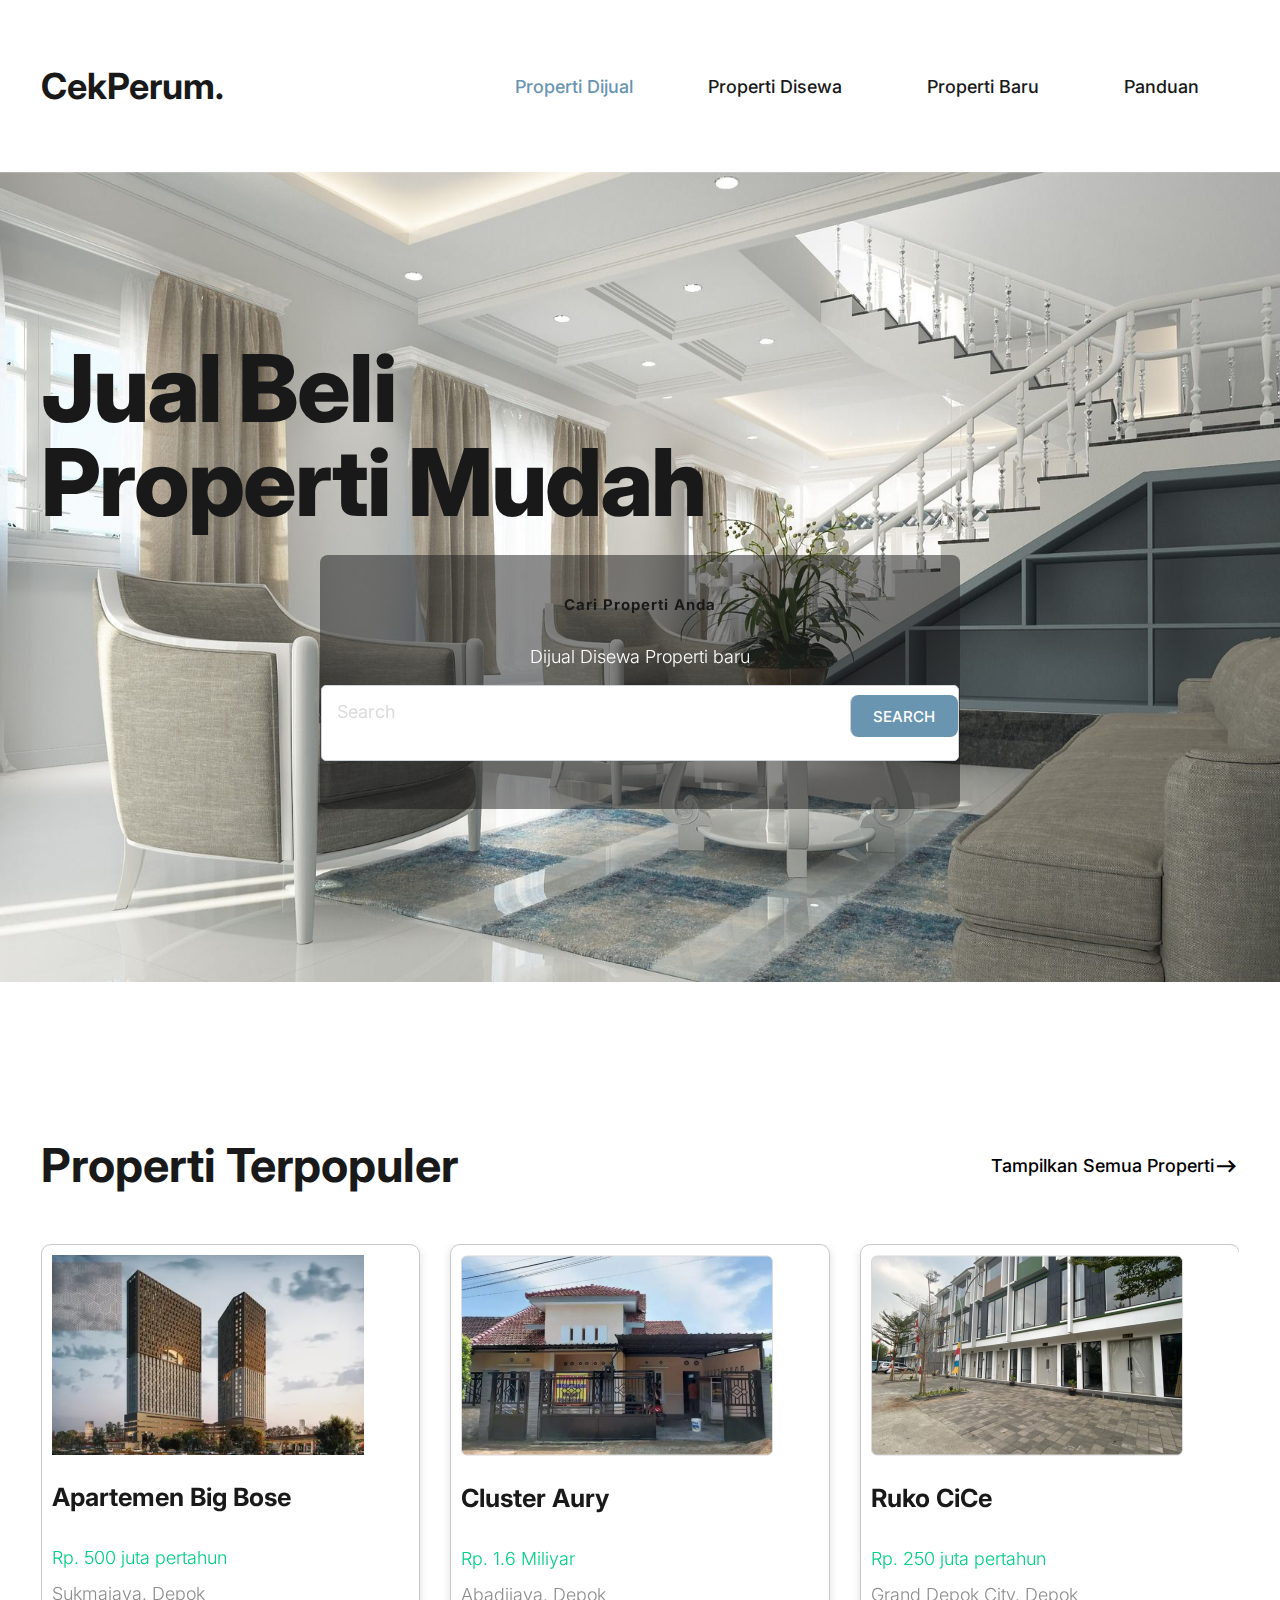
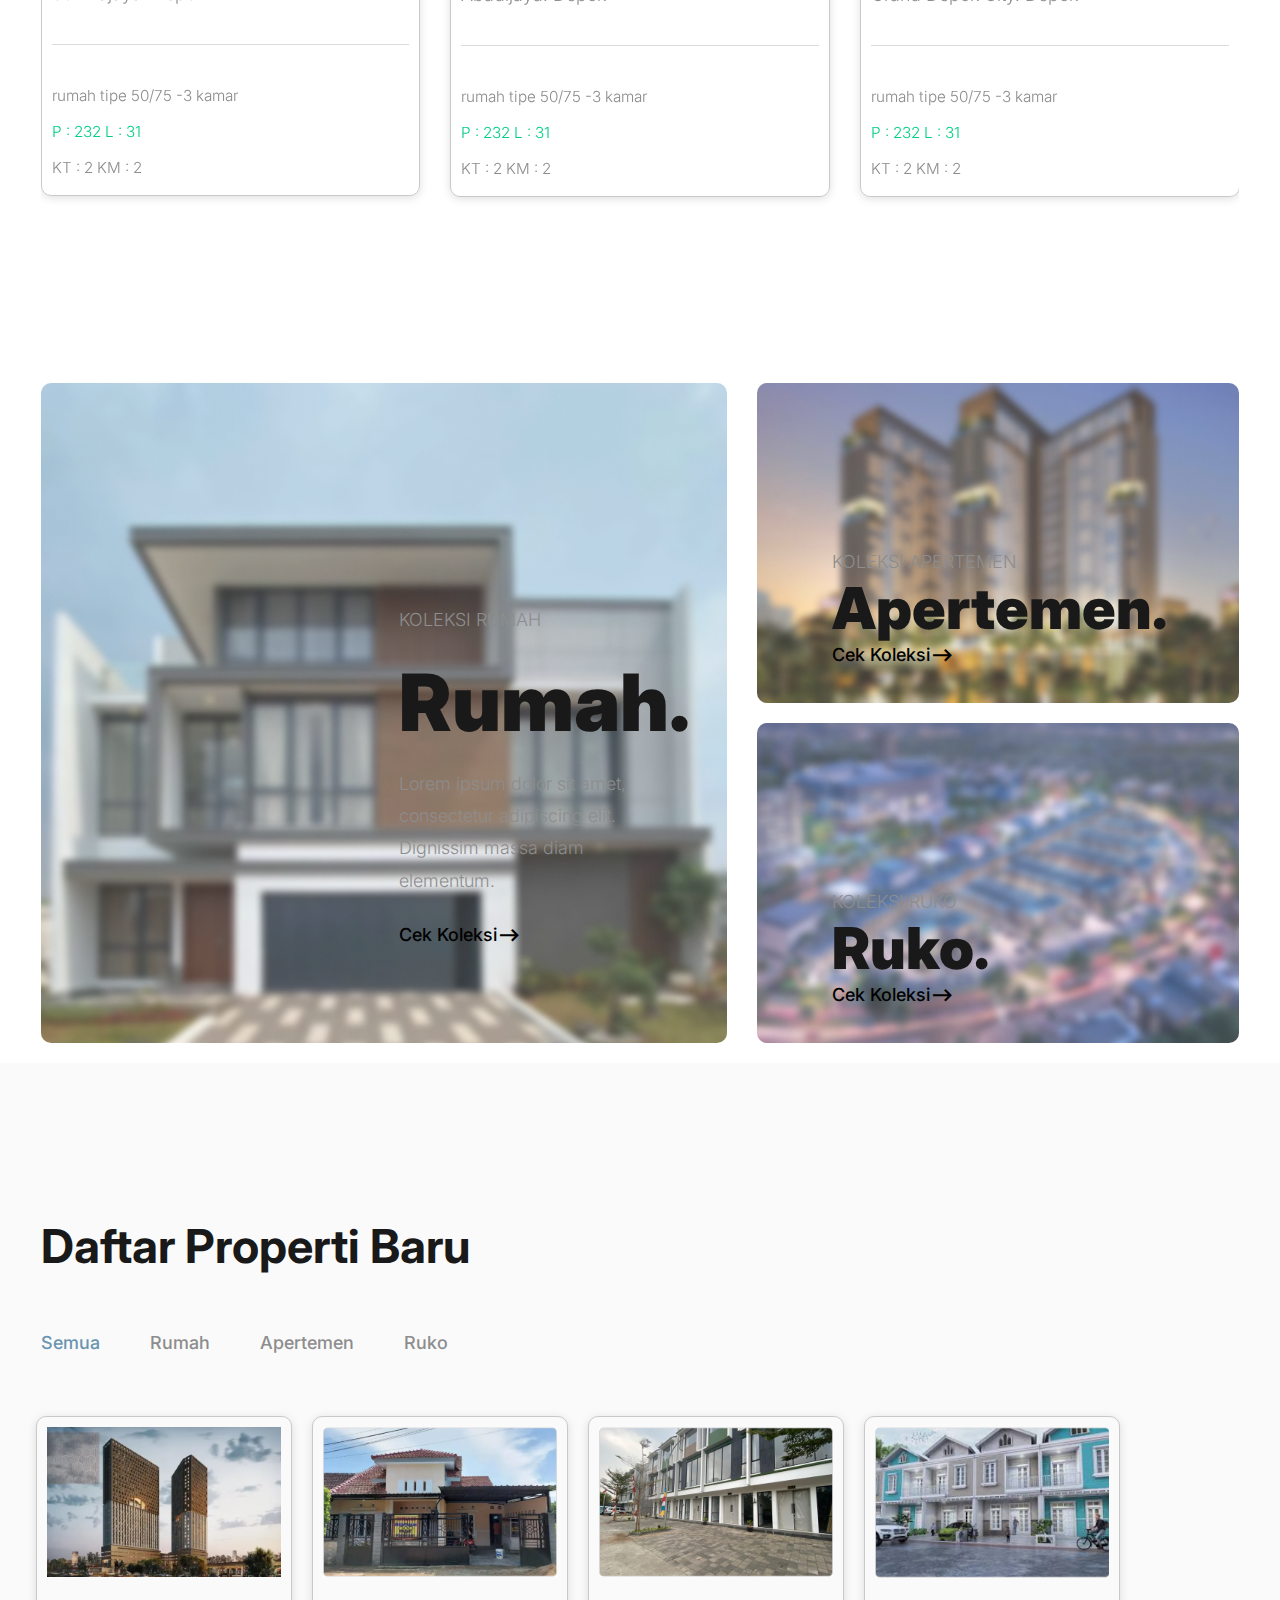
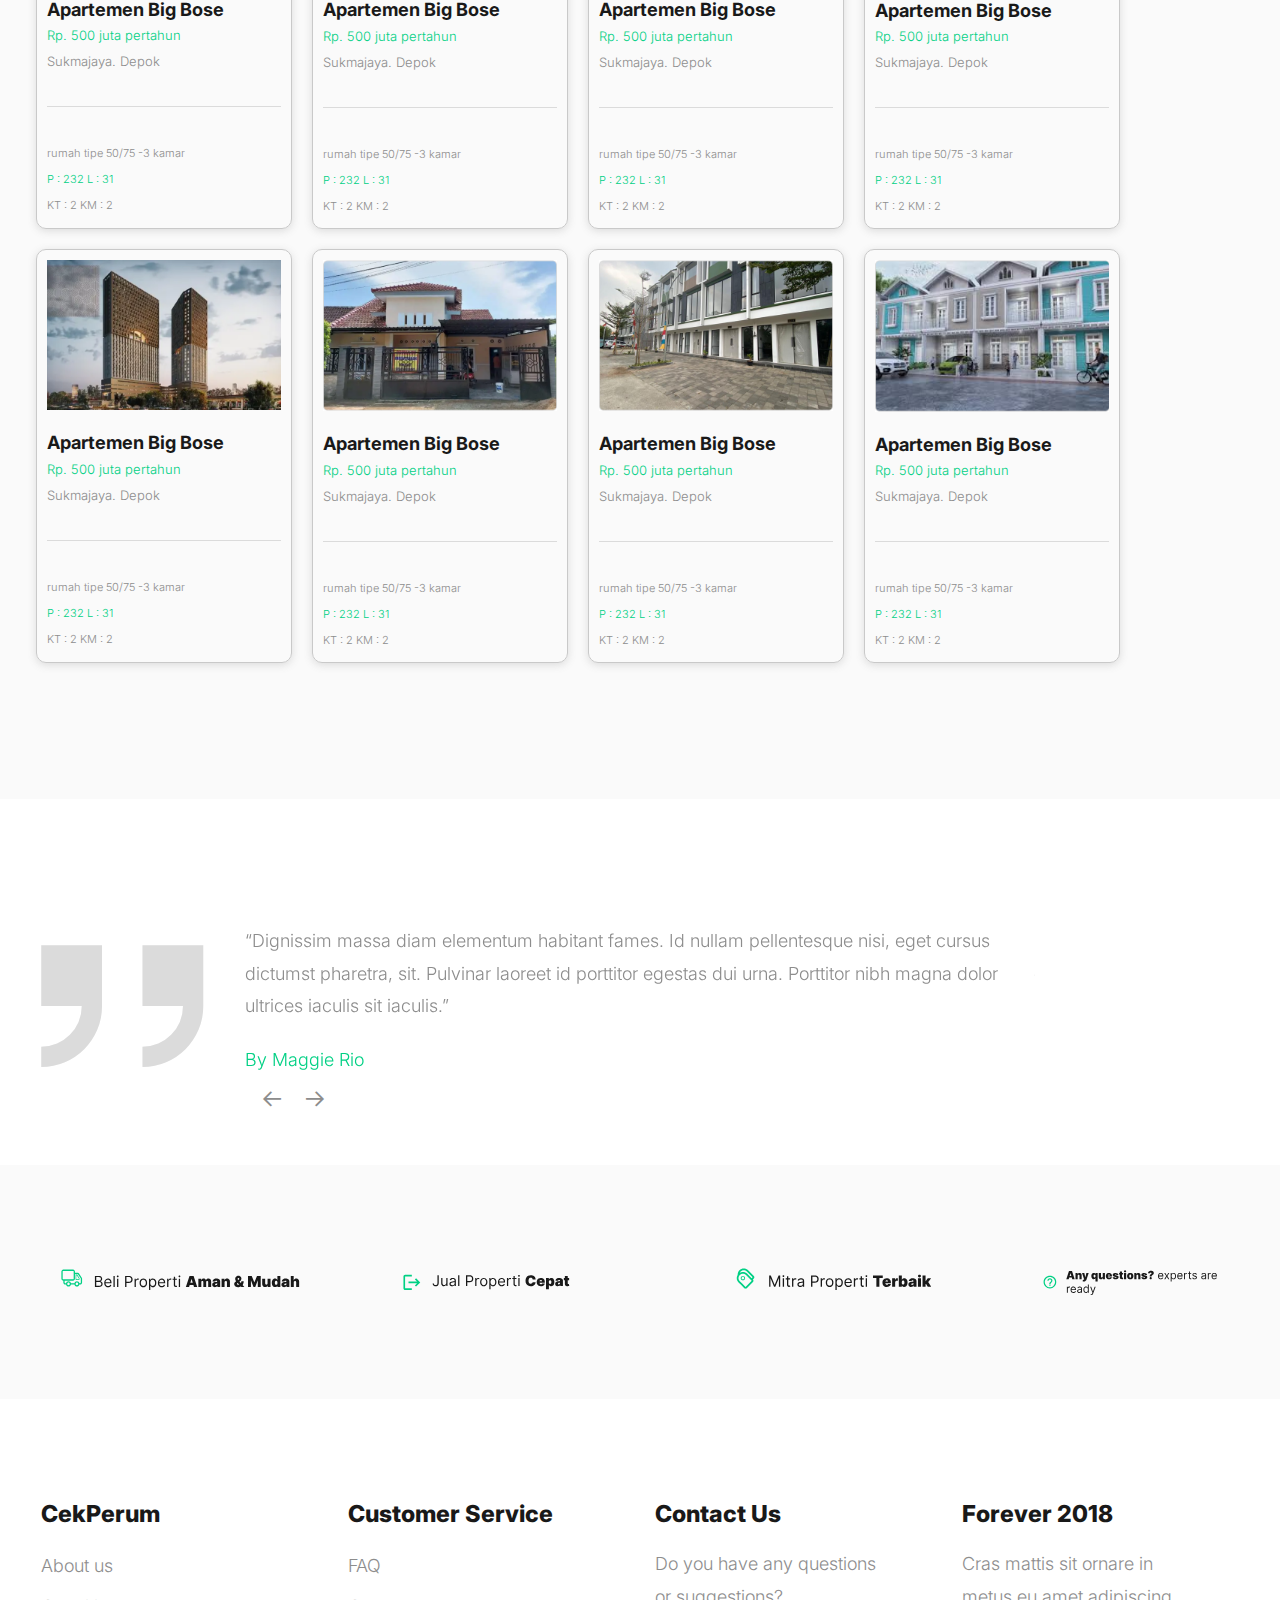
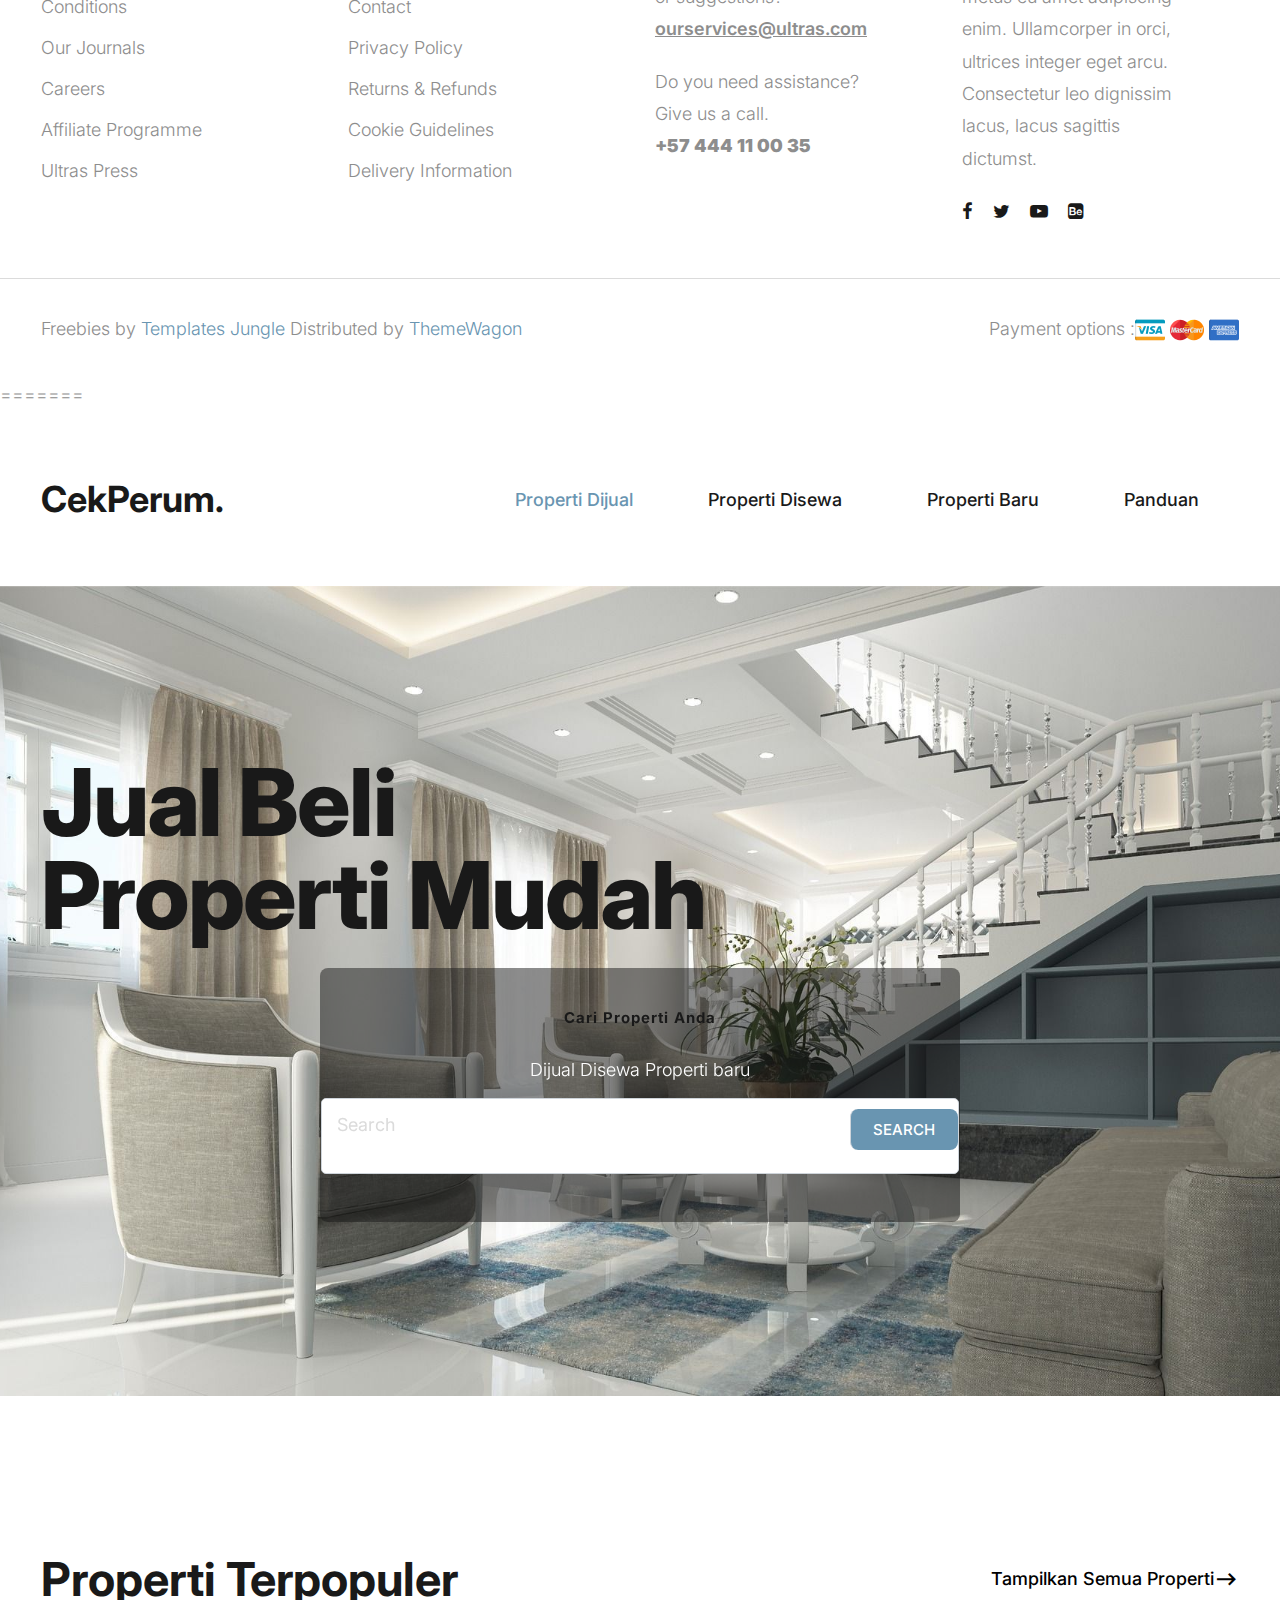
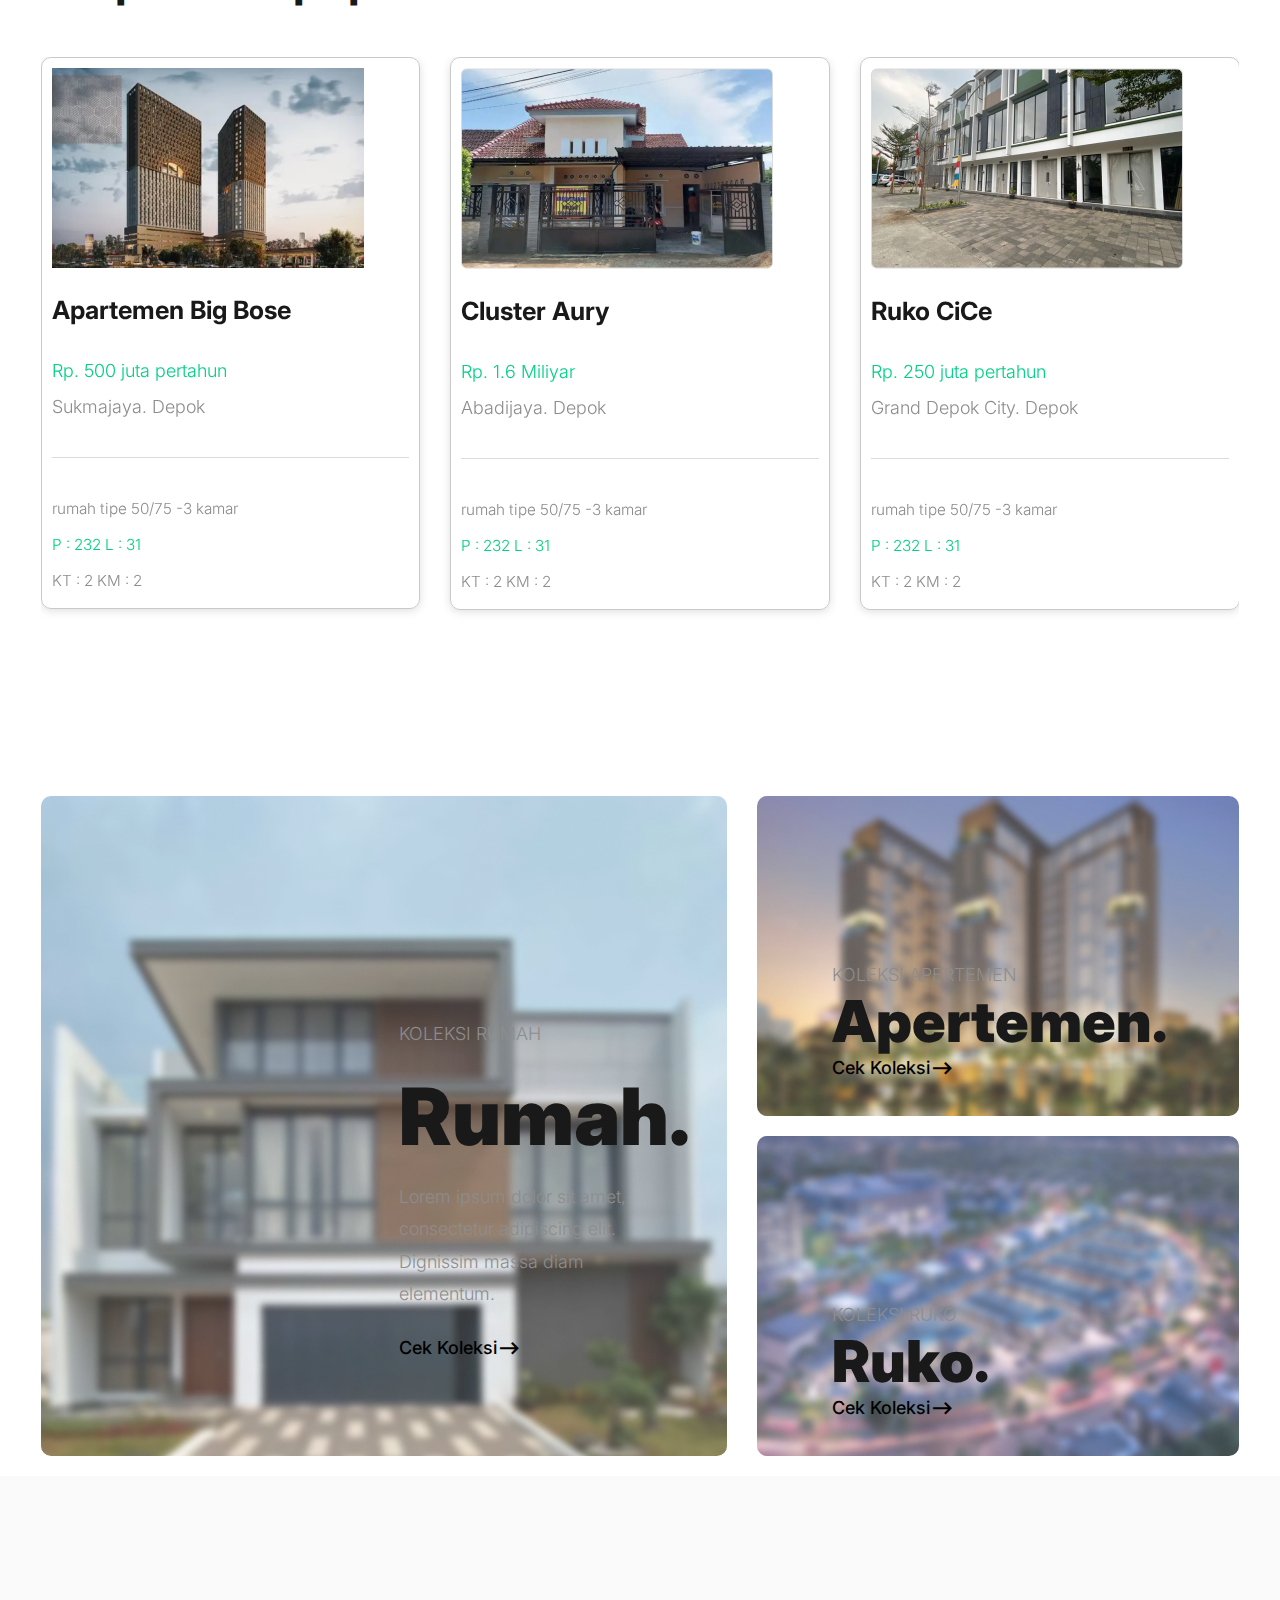
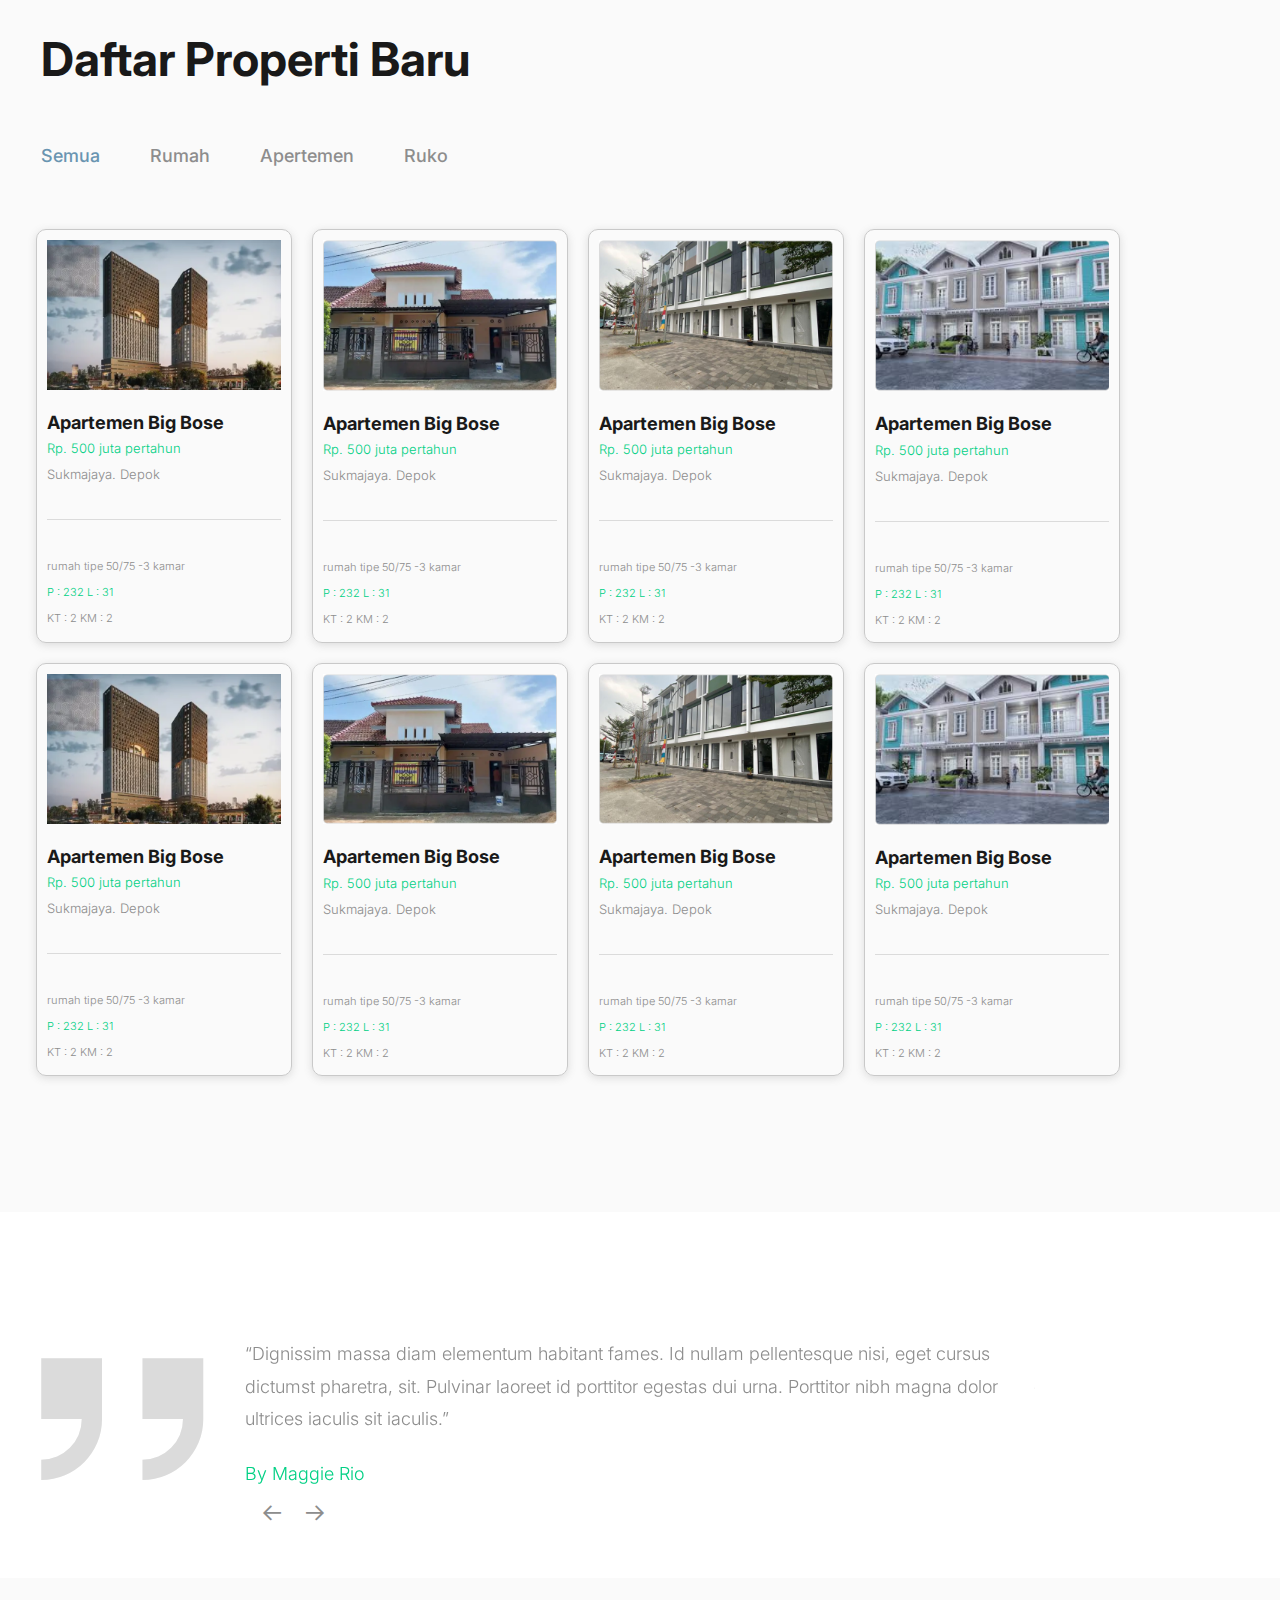
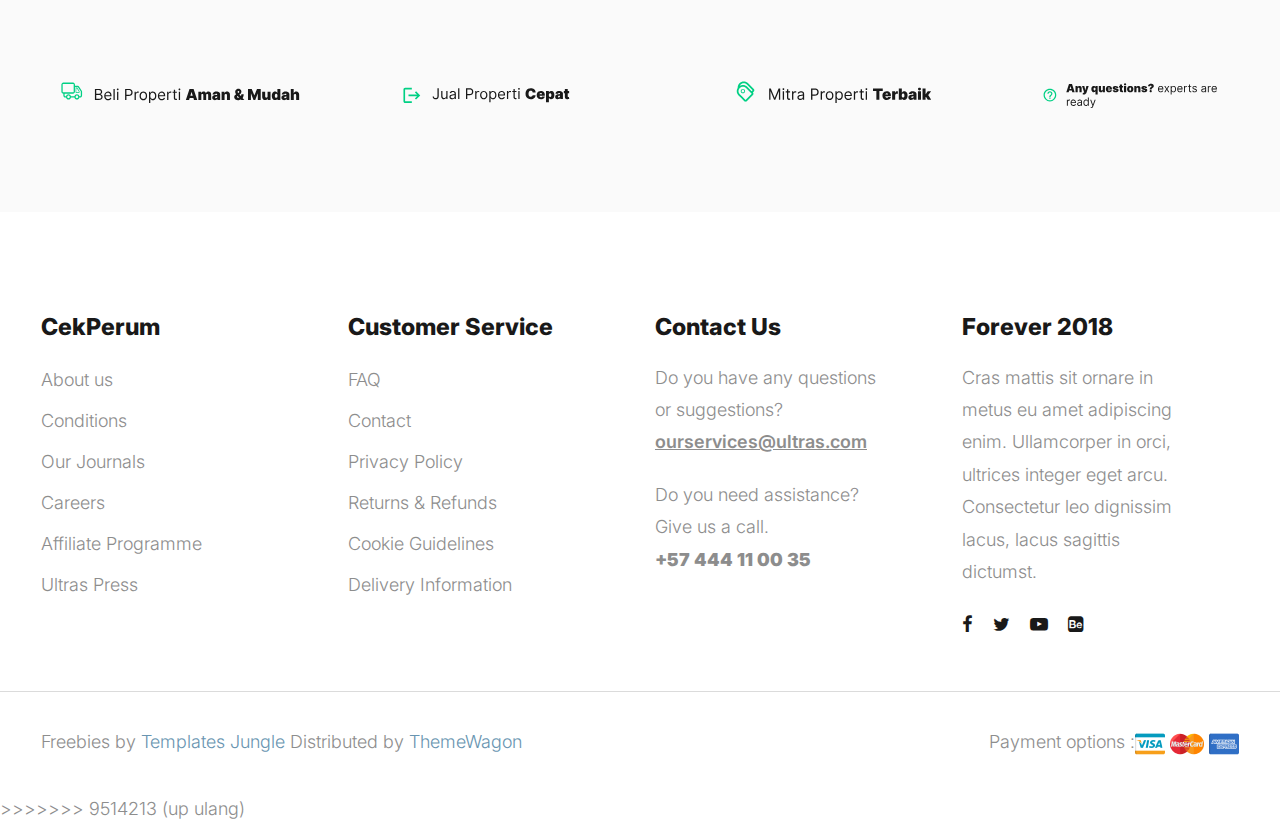
<file: index.html>
<!DOCTYPE html>
<html lang="en">
  <head>
    <title>CekPerum.</title>
    <meta charset="utf-8">
    <meta http-equiv="X-UA-Compatible" content="IE=edge">
    <meta name="viewport" content="width=device-width, initial-scale=1.0">
    <meta name="format-detection" content="telephone=no">
    <meta name="apple-mobile-web-app-capable" content="yes">
    <meta name="author" content="">
    <meta name="keywords" content="">
    <meta name="description" content="">
    <link rel="stylesheet" href="css/style2.css">
    <link rel="stylesheet" type="text/css" href="css/normalize.css">
    <link rel="stylesheet" type="text/css" href="icomoon/icomoon.css">
    <link rel="stylesheet" type="text/css" media="all" href="https://maxcdn.bootstrapcdn.com/font-awesome/4.7.0/css/font-awesome.min.css">
    <link rel="stylesheet" type="text/css" href="css/vendor.css">
    <link rel="stylesheet" type="text/css" href="style.css">
    <link rel="preconnect" href="https://fonts.googleapis.com">
    <link rel="stylesheet" href="https://cdnjs.cloudflare.com/ajax/libs/font-awesome/6.6.0/css/all.min.css" integrity="sha512-Kc323vGBEqzTmouAECnVceyQqyqdsSiqLQISBL29aUW4U/M7pSPA/gEUZQqv1cwx4OnYxTxve5UMg5GT6L4JJg==" crossorigin="anonymous" referrerpolicy="no-referrer" />
    <link rel="preconnect" href="https://fonts.gstatic.com" crossorigin>
    <link href="https://fonts.googleapis.com/css2?family=Inter:wght@100;200;300;400;500;600;700;800;900&display=swap" rel="stylesheet">
    <link rel="stylesheet" href="https://cdn.jsdelivr.net/npm/bootstrap@4.6.2/dist/css/bootstrap.min.css" integrity="sha384-xOolHFLEh07PJGoPkLv1IbcEPTNtaed2xpHsD9ESMhqIYd0nLMwNLD69Npy4HI+N" crossorigin="anonymous">
    <!-- script
    ================================================== -->
    <script src="js/modernizr.js"></script>
    <script src="https://cdn.jsdelivr.net/npm/jquery@3.5.1/dist/jquery.slim.min.js" integrity="sha384-DfXdz2htPH0lsSSs5nCTpuj/zy4C+OGpamoFVy38MVBnE+IbbVYUew+OrCXaRkfj" crossorigin="anonymous"></script>
<script src="https://cdn.jsdelivr.net/npm/bootstrap@4.6.2/dist/js/bootstrap.bundle.min.js" integrity="sha384-Fy6S3B9q64WdZWQUiU+q4/2Lc9npb8tCaSX9FK7E8HnRr0Jz8D6OP9dO5Vg3Q9ct" crossorigin="anonymous"></script>
  </head>
  <body>


   
    <header id="header">
      <div id="header-wrap">
        <nav class="primary-nav padding-small">
          <div class="container">
            <div class="row d-flex align-items-center">
              <div class="col-lg-2 col-md-2">
                <div class="main-logo">
                  <a href="index.html">
                    <h2 class="text-bold">CekPerum.</h2>
                  </a>
                </div>
              </div>
              <div class="col-lg-10 col-md-10">
                <div class="navbar">

                  <div id="main-nav" class="stellarnav d-flex justify-content-end right">
                    <ul class="menu-list">

                      <li class="menu-item has-sub">
                        <a href="index.html" class="item-anchor active d-flex align-item-center" data-effect="Home">
                          Properti Dijual
                          <!-- <i class="icon icon-chevron-down"></i> -->
                        </a>
                        <!-- <ul class="submenu">
                          <li><a href="index.html" class="item-anchor active">Home</a></li>
                          <li><a href="home2.html" class="item-anchor">Home v2<span class="text-ijo"> (PRO)</span></a></li>
                        </ul> -->
                      </li>

                      <li><a href="about.html" class="item-anchor" data-effect="About">Properti Disewa</a></li>
                      <li><a href="about.html" class="item-anchor" data-effect="About">Properti Baru</a></li>
                      <li><a href="about.html" class="item-anchor" data-effect="About">Panduan</a></li>
                    </ul>
                  </div>

                </div>
              </div>
            </div>
          </div>
        </nav>
      </div>
    </header>

    <section id="billboard" class="overflow-hidden">

      <button class="button-prev">
        <i class="icon icon-chevron-left"></i>
      </button>
      <button class="button-next">
        <i class="icon icon-chevron-right"></i>
      </button>
      <div class="swiper main-swiper">
        <div class="swiper-wrapper">
          <div class="swiper-slide" style="background-image: url('images/bg1.png');background-repeat: no-repeat;background-size: cover;background-position: center;">
            <div class="banner-content">
              <div class="container">
                <div class="row">
                  <div class="col-md-12 col-lg-12 col-sm-12">
                    <h2 class="banner-title">Jual Beli <br>Properti Mudah</h2>
                    
                    <div class="card-search" style="display: flex;  justify-content: center;">
                    <div class="card">
                      <div class="card-body">
                        <h5 class="card-title text-white text-center">Cari Properti Anda</h5>
                        <div class="menu-search text-center mt-2">
                          <a href="" class="mr-3 ml-3">Dijual</a>
                          <a href="" class="mr-3 ml-3">Disewa</a>
                          <a href="" class="mr-3 ml-3">Properti baru</a>
                        </div>
                          <div class="row" id="search">
                            <div class="col">
                              <form class="form-inline  my-lg-0" id="search-form">
                                <div class="kontainer">
                                    <input class="form-control mr-sm-2" type="search" placeholder="Search" aria-label="Search">
                                    <button class="btn btn-outline-success my-2 my-sm-0 mr-3" type="submit" >Search</button>
                                </div>
                            </form>
                            </div>
                          </div>
                        </div>
                       </div>
                      </div>
                    </div>
                  </div>
                </div>
              </div>
            </div>
          </div>
         
        </div>
      </div>
    </section>

    <section id="featured-products" class="product-store padding-large">
      <div class="container">
        <div class="section-header d-flex flex-wrap align-items-center justify-content-between">
          <h2 class="section-title">Properti Terpopuler</h2>           
          <div class="btn-wrap">
            <a href="shop.html" class="allProperti d-flex align-items-center">Tampilkan Semua Properti <i class="icon icon icon-arrow-io"></i></a>
          </div>            
        </div>
        <div class="swiper product-swiper overflow-hidden">
          <div class="swiper-wrapper">
            <div class="swiper-slide">
              <div class="product-item-atas p-3">
                <div class="image-holder">
                  <img src="images/content1.png" alt="Books" class="product-image">
                </div>
                <div class="cart-concern">
                  <div class="cart-button d-flex justify-content-between align-items-center">
                    <button type="button" class="btn-wrap cart-link d-flex align-items-center">Hubungi Properti <i class="fa-brands fa-whatsapp ml-2"></i>
                    </button>
                    <button type="button" class="view-btn tooltip
                        d-flex">
                      <i class="icon icon-screen-full"></i>
                      <span class="tooltip-text">Quick view</span>
                    </button>
                  </div>
                </div>
                <div class="product-detail">
                  <h3 class="product-title">
                    <a href="single-product.html">Apartemen Big Bose</a>
                  </h3>
                  <span class="item-price text-ijo">Rp. 500 juta pertahun</span>
                  <br>
                  <span class="item-lokasi">Sukmajaya. Depok</span>
                  <hr>
                  <small>rumah tipe 50/75 -3 kamar</small>
                  <br>
                  <small class="mr-3 text-ijo">P : 232 </small><small class="mr-3 text-ijo">L : 31 </small><br><small class="mr-3">KT : 2 </small><small class="mr-3">KM : 2</small>
                </div>
              </div>
            </div>
            <div class="swiper-slide">
              <div class="product-item-atas p-3">
                <div class="image-holder">
                  <img src="images/content2.png" alt="Books" class="product-image">
                </div>
                <div class="cart-concern">
                  <div class="cart-button d-flex justify-content-between align-items-center">
                    <button type="button" class="btn-wrap cart-link d-flex align-items-center">Hubungi Properti <i class="fa-brands fa-whatsapp ml-2"></i>
                    </button>
                    <button type="button" class="view-btn tooltip
                        d-flex">
                      <i class="icon icon-screen-full"></i>
                      <span class="tooltip-text">Quick view</span>
                    </button>
                  </div>
                </div>
                <div class="product-detail">
                  <h3 class="product-title">
                    <a href="single-product.html">Cluster Aury</a>
                  </h3>
                  <span class="item-price text-ijo">Rp. 1.6 Miliyar</span>
                  <br>
                  <span class="item-lokasi">Abadijaya. Depok</span>
                  <hr>
                  <small>rumah tipe 50/75 -3 kamar</small>
                  <br>
                  <small class="mr-3 text-ijo">P : 232 </small><small class="mr-3 text-ijo">L : 31 </small><br><small class="mr-3">KT : 2 </small><small class="mr-3">KM : 2</small>
                </div>
              </div>
            </div>
            <div class="swiper-slide">
              <div class="product-item-atas p-3">
                <div class="image-holder">
                  <img src="images/content3.png" alt="Books" class="product-image">
                </div>
                <div class="cart-concern">
                  <div class="cart-button d-flex justify-content-between align-items-center">
                    <button type="button" class="btn-wrap cart-link d-flex align-items-center">Hubungi Properti <i class="fa-brands fa-whatsapp ml-2"></i>
                    </button>
                    <button type="button" class="view-btn tooltip
                        d-flex">
                      <i class="icon icon-screen-full"></i>
                      <span class="tooltip-text">Quick view</span>
                    </button>
                  </div>
                </div>
                <div class="product-detail">
                  <h3 class="product-title">
                    <a href="single-product.html">Ruko CiCe</a>
                  </h3>
                  <span class="item-price text-ijo">Rp. 250 juta pertahun</span>
                  <br>
                  <span class="item-lokasi">Grand Depok City. Depok</span>
                  <hr>
                  <small>rumah tipe 50/75 -3 kamar</small>
                  <br>
                  <small class="mr-3 text-ijo">P : 232 </small><small class="mr-3 text-ijo">L : 31 </small><br><small class="mr-3">KT : 2 </small><small class="mr-3">KM : 2</small>
                </div>
              </div>
            </div>
            <div class="swiper-slide">
              <div class="product-item-atas p-3">
                <div class="image-holder">
                  <img src="images/content4.png" alt="Books" class="product-image">
                </div>
                <div class="cart-concern">
                  <div class="cart-button d-flex justify-content-between align-items-center">
                    <button type="button" class="btn-wrap cart-link d-flex align-items-center">Hubungi Properti <i class="fa-brands fa-whatsapp ml-2"></i>
                    </button>
                    <button type="button" class="view-btn tooltip
                        d-flex">
                      <i class="icon icon-screen-full"></i>
                      <span class="tooltip-text">Quick view</span>
                    </button>
                  </div>
                </div>
                <div class="product-detail">
                  <h3 class="product-title">
                    <a href="single-product.html">Apartemen Big Bose</a>
                  </h3>
                  <span class="item-price text-ijo">Rp. 500 juta pertahun</span>
                  <br>
                  <span class="item-lokasi">Sukmajaya. Depok</span>
                  <hr>
                  <small>rumah tipe 50/75 -3 kamar</small>
                  <br>
                  <small class="mr-3 text-ijo">P : 232 </small><small class="mr-3 text-ijo">L : 31 </small><br><small class="mr-3">KT : 2 </small><small class="mr-3">KM : 2</small>
                </div>
              </div>
            </div>
          </div>
        </div>
        <div class="swiper-pagination"></div>
      </div>
    </section>

    <section id="latest-collection">
      <div class="container">
        <div class="product-collection row">
          <div class="col-lg-7 col-md-12 left-content">
            <div class="collection-item">
              <div class="products-thumb">
                <img src="images/bg_rumah.png" alt="collection item" class="large-image image-rounded">
              </div>
              <div class="col-lg-6 col-md-6 col-sm-6 product-entry">
                <div class="categories text-light">Koleksi Rumah</div>
                <h3 class="item-title">Rumah.</h3>
                <p class="text-light">Lorem ipsum dolor sit amet, consectetur adipiscing elit. Dignissim massa diam elementum.</p>
                <div class="btn-wrap">
                  <a href="list.html" class="clear-dark d-flex align-items-center">Cek Koleksi <i class="icon icon-arrow-io"></i>
                  </a>
                </div>
              </div>
            </div>
          </div>
          <div class="col-lg-5 col-md-12 right-content flex-wrap">
            <div class="collection-item top-item">
              <div class="products-thumb">
                <img src="images/bg_apartemen.png" alt="collection item" class="small-image image-rounded">
              </div>
              <div class="col-md-6 product-entry">
                <div class="categories text-white">Koleksi Apertemen</div>
                <h3 class="item-title">Apertemen.</h3>
                <div class="btn-wrap">
                  <a href="shop.html" class="clear-dark d-flex align-items-center">cek koleksi<i class="icon icon-arrow-io"></i>
                  </a>
                </div>
              </div>
            </div>
            <div class="collection-item bottom-item">
              <div class="products-thumb">
                <img src="images/bg_ruko.png" alt="collection item" class="small-image image-rounded">
              </div>
              <div class="col-md-6 product-entry">
                <div class="categories text-white">Koleksi Ruko</div>
                <h3 class="item-title">Ruko.</h3>
                <div class="btn-wrap">
                  <a href="shop.html" class="clear-dark d-flex align-items-center">cek koleksi<i class="icon icon-arrow-io"></i>
                  </a>
                </div>
              </div>
            </div>
          </div>
        </div>
      </div>
    </section>


    <section id="selling-products" style="" class="product-store bg-light-grey padding-large">
      <div class="container">
        <div class="section-header">
          <h2 class="section-title">Daftar Properti Baru</h2>
        </div>
        <ul class="tabs list-unstyled">
          <li data-tab-target="#semua" class="active tab">Semua</li>
          <li data-tab-target="#rumah" class="tab">Rumah</li>
          <li data-tab-target="#apertemen" class="tab">Apertemen</li>
          <li data-tab-target="#ruko" class="tab">Ruko</li>
        </ul>
        <div class="tab-content">
          <div id="semua" data-tab-content class="active">
            <div class="row d-flex flex-wrap">
              <div class="product-item col-lg-3 col-md-6 col-sm-6">
                <div class="image-holder">
                  <img src="images/content1.png" alt="Books" class="product-image">
                </div>
                <div class="cart-concern">
                  <div class="cart-button d-flex justify-content-between align-items-center">
                    <button type="button" class="btn-wrap cart-link d-flex align-items-center">hubungi properti <i class="fa-brands fa-whatsapp ml-2"></i>
                    </button>
                    <button type="button" class="view-btn tooltip
                        d-flex">
                      <i class="icon icon-screen-full"></i>
                      <span class="tooltip-text">Quick view</span>
                    </button>
                  </div>
                </div>
                <div class="product-detail">
                  <h3 class="product-title">
                    <a href="single-product.html">Apartemen Big Bose</a>
                  </h3>
                  <span class="item-price text-ijo">Rp. 500 juta pertahun</span>
                  <br>
                  <span class="item-lokasi">Sukmajaya. Depok</span>
                  <hr>
                  <small>rumah tipe 50/75 -3 kamar</small>
                  <br>
                  <small class="mr-3 text-ijo">P : 232 </small><small class="mr-3 text-ijo">L : 31 </small><br><small class="mr-3">KT : 2 </small><small class="mr-3">KM : 2</small>
                </div>
              </div>
              <div class="product-item col-lg-3 col-md-6 col-sm-6">
                <div class="image-holder">
                  <img src="images/content2.png" alt="Books" class="product-image">
                </div>
                <div class="cart-concern">
                  <div class="cart-button d-flex justify-content-between align-items-center">
                    <button type="button" class="btn-wrap cart-link d-flex align-items-center">hubungi properti <i class="fa-brands fa-whatsapp ml-2"></i>
                    </button>
                    <button type="button" class="view-btn tooltip
                        d-flex">
                      <i class="icon icon-screen-full"></i>
                      <span class="tooltip-text">Quick view</span>
                    </button>
                  </div>
                </div>
                <div class="product-detail">
                  <h3 class="product-title">
                    <a href="single-product.html">Apartemen Big Bose</a>
                  </h3>
                  <span class="item-price text-ijo">Rp. 500 juta pertahun</span>
                  <br>
                  <span class="item-lokasi">Sukmajaya. Depok</span>
                  <hr>
                  <small>rumah tipe 50/75 -3 kamar</small>
                  <br>
                  <small class="mr-3 text-ijo">P : 232 </small><small class="mr-3 text-ijo">L : 31 </small><br><small class="mr-3">KT : 2 </small><small class="mr-3">KM : 2</small>
                </div>
              </div>
              <div class="product-item col-lg-3 col-md-6 col-sm-6">
                <div class="image-holder">
                  <img src="images/content3.png" alt="Books" class="product-image">
                </div>
                <div class="cart-concern">
                  <div class="cart-button d-flex justify-content-between align-items-center">
                    <button type="button" class="btn-wrap cart-link d-flex align-items-center">hubungi properti <i class="fa-brands fa-whatsapp ml-2"></i>
                    </button>
                    <button type="button" class="view-btn tooltip
                        d-flex">
                      <i class="icon icon-screen-full"></i>
                      <span class="tooltip-text">Quick view</span>
                    </button>
                  </div>
                </div>
                <div class="product-detail">
                  <h3 class="product-title">
                    <a href="single-product.html">Apartemen Big Bose</a>
                  </h3>
                  <span class="item-price text-ijo">Rp. 500 juta pertahun</span>
                  <br>
                  <span class="item-lokasi">Sukmajaya. Depok</span>
                  <hr>
                  <small>rumah tipe 50/75 -3 kamar</small>
                  <br>
                  <small class="mr-3 text-ijo">P : 232 </small><small class="mr-3 text-ijo">L : 31 </small><br><small class="mr-3">KT : 2 </small><small class="mr-3">KM : 2</small>
                </div>
              </div>
              <div class="product-item col-lg-3 col-md-6 col-sm-6">
                <div class="image-holder">
                  <img src="images/content4.png" alt="Books" class="product-image">
                </div>
                <div class="cart-concern">
                  <div class="cart-button d-flex justify-content-between align-items-center">
                    <button type="button" class="btn-wrap cart-link d-flex align-items-center">hubungi properti <i class="fa-brands fa-whatsapp ml-2"></i>
                    </button>
                    <button type="button" class="view-btn tooltip
                        d-flex">
                      <i class="icon icon-screen-full"></i>
                      <span class="tooltip-text">Quick view</span>
                    </button>
                  </div>
                </div>
                <div class="product-detail">
                  <h3 class="product-title">
                    <a href="single-product.html">Apartemen Big Bose</a>
                  </h3>
                  <span class="item-price text-ijo">Rp. 500 juta pertahun</span>
                  <br>
                  <span class="item-lokasi">Sukmajaya. Depok</span>
                  <hr>
                  <small>rumah tipe 50/75 -3 kamar</small>
                  <br>
                  <small class="mr-3 text-ijo">P : 232 </small><small class="mr-3 text-ijo">L : 31 </small><br><small class="mr-3">KT : 2 </small><small class="mr-3">KM : 2</small>
                </div>
              </div>
              <div class="product-item col-lg-3 col-md-6 col-sm-6">
                <div class="image-holder">
                  <img src="images/content1.png" alt="Books" class="product-image">
                </div>
                <div class="cart-concern">
                  <div class="cart-button d-flex justify-content-between align-items-center">
                    <button type="button" class="btn-wrap cart-link d-flex align-items-center">hubungi properti <i class="fa-brands fa-whatsapp ml-2"></i>
                    </button>
                    <button type="button" class="view-btn tooltip
                        d-flex">
                      <i class="icon icon-screen-full"></i>
                      <span class="tooltip-text">Quick view</span>
                    </button>
                  </div>
                </div>
                <div class="product-detail">
                  <h3 class="product-title">
                    <a href="single-product.html">Apartemen Big Bose</a>
                  </h3>
                  <span class="item-price text-ijo">Rp. 500 juta pertahun</span>
                  <br>
                  <span class="item-lokasi">Sukmajaya. Depok</span>
                  <hr>
                  <small>rumah tipe 50/75 -3 kamar</small>
                  <br>
                  <small class="mr-3 text-ijo">P : 232 </small><small class="mr-3 text-ijo">L : 31 </small><br><small class="mr-3">KT : 2 </small><small class="mr-3">KM : 2</small>
                </div>
              </div>
              <div class="product-item col-lg-3 col-md-6 col-sm-6">
                <div class="image-holder">
                  <img src="images/content2.png" alt="Books" class="product-image">
                </div>
                <div class="cart-concern">
                  <div class="cart-button d-flex justify-content-between align-items-center">
                    <button type="button" class="btn-wrap cart-link d-flex align-items-center">hubungi properti <i class="fa-brands fa-whatsapp ml-2"></i>
                    </button>
                    <button type="button" class="view-btn tooltip
                        d-flex">
                      <i class="icon icon-screen-full"></i>
                      <span class="tooltip-text">Quick view</span>
                    </button>
                  </div>
                </div>
                <div class="product-detail">
                  <h3 class="product-title">
                    <a href="single-product.html">Apartemen Big Bose</a>
                  </h3>
                  <span class="item-price text-ijo">Rp. 500 juta pertahun</span>
                  <br>
                  <span class="item-lokasi">Sukmajaya. Depok</span>
                  <hr>
                  <small>rumah tipe 50/75 -3 kamar</small>
                  <br>
                  <small class="mr-3 text-ijo">P : 232 </small><small class="mr-3 text-ijo">L : 31 </small><br><small class="mr-3">KT : 2 </small><small class="mr-3">KM : 2</small>
                </div>
              </div>
              <div class="product-item col-lg-3 col-md-6 col-sm-6">
                <div class="image-holder">
                  <img src="images/content3.png" alt="Books" class="product-image">
                </div>
                <div class="cart-concern">
                  <div class="cart-button d-flex justify-content-between align-items-center">
                    <button type="button" class="btn-wrap cart-link d-flex align-items-center">hubungi properti <i class="fa-brands fa-whatsapp ml-2"></i>
                    </button>
                    <button type="button" class="view-btn tooltip
                        d-flex">
                      <i class="icon icon-screen-full"></i>
                      <span class="tooltip-text">Quick view</span>
                    </button>
                  </div>
                </div>
                <div class="product-detail">
                  <h3 class="product-title">
                    <a href="single-product.html">Apartemen Big Bose</a>
                  </h3>
                  <span class="item-price text-ijo">Rp. 500 juta pertahun</span>
                  <br>
                  <span class="item-lokasi">Sukmajaya. Depok</span>
                  <hr>
                  <small>rumah tipe 50/75 -3 kamar</small>
                  <br>
                  <small class="mr-3 text-ijo">P : 232 </small><small class="mr-3 text-ijo">L : 31 </small><br><small class="mr-3">KT : 2 </small><small class="mr-3">KM : 2</small>
                </div>
              </div>
              <div class="product-item col-lg-3 col-md-6 col-sm-6">
                <div class="image-holder">
                  <img src="images/content4.png" alt="Books" class="product-image">
                </div>
                <div class="cart-concern">
                  <div class="cart-button d-flex justify-content-between align-items-center">
                    <button type="button" class="btn-wrap cart-link d-flex align-items-center">hubungi properti <i class="fa-brands fa-whatsapp ml-2"></i>
                    </button>
                    <button type="button" class="view-btn tooltip
                        d-flex">
                      <i class="icon icon-screen-full"></i>
                      <span class="tooltip-text">Quick view</span>
                    </button>
                  </div>
                </div>
                <div class="product-detail">
                  <h3 class="product-title">
                    <a href="single-product.html">Apartemen Big Bose</a>
                  </h3>
                  <span class="item-price text-ijo">Rp. 500 juta pertahun</span>
                  <br>
                  <span class="item-lokasi">Sukmajaya. Depok</span>
                  <hr>
                  <small>rumah tipe 50/75 -3 kamar</small>
                  <br>
                  <small class="mr-3 text-ijo">P : 232 </small><small class="mr-3 text-ijo">L : 31 </small><br><small class="mr-3">KT : 2 </small><small class="mr-3">KM : 2</small>
                </div>
              </div>
            
            </div>
          </div>
          <div id="rumah" data-tab-content>
            <div class="row d-flex flex-wrap">
              <div class="product-item col-lg-3 col-md-6 col-sm-6">
                <div class="image-holder">
                  <img src="images/content2.png" alt="Books" class="product-image">
                </div>
                <div class="cart-concern">
                  <div class="cart-button d-flex justify-content-between align-items-center">
                    <button type="button" class="btn-wrap cart-link d-flex align-items-center">hubungi properti <i class="fa-brands fa-whatsapp ml-2"></i>
                    </button>
                    <button type="button" class="view-btn tooltip
                        d-flex">
                      <i class="icon icon-screen-full"></i>
                      <span class="tooltip-text">Quick view</span>
                    </button>
                  </div>
                </div>
                <div class="product-detail">
                  <h3 class="product-title">
                    <a href="single-product.html">Perumahan Auryy</a>
                  </h3>
                  <span class="item-price text-ijo">Rp. 500 juta pertahun</span>
                  <br>
                  <span class="item-lokasi">Sukmajaya. Depok</span>
                  <hr>
                  <small>rumah tipe 50/75 -3 kamar</small>
                  <br>
                  <small class="mr-3 text-ijo">P : 232 </small><small class="mr-3 text-ijo">L : 31 </small><br><small class="mr-3">KT : 2 </small><small class="mr-3">KM : 2</small>
                </div>
              </div>
              <div class="product-item col-lg-3 col-md-6 col-sm-6">
                <div class="image-holder">
                  <img src="images/content2.png" alt="Books" class="product-image">
                </div>
                <div class="cart-concern">
                  <div class="cart-button d-flex justify-content-between align-items-center">
                    <button type="button" class="btn-wrap cart-link d-flex align-items-center">hubungi properti <i class="fa-brands fa-whatsapp ml-2"></i>
                    </button>
                    <button type="button" class="view-btn tooltip
                        d-flex">
                      <i class="icon icon-screen-full"></i>
                      <span class="tooltip-text">Quick view</span>
                    </button>
                  </div>
                </div>
                <div class="product-detail">
                  <h3 class="product-title">
                    <a href="single-product.html">Perumahan Auryy</a>
                  </h3>
                  <span class="item-price text-ijo">Rp. 500 juta pertahun</span>
                  <br>
                  <span class="item-lokasi">Sukmajaya. Depok</span>
                  <hr>
                  <small>rumah tipe 50/75 -3 kamar</small>
                  <br>
                  <small class="mr-3 text-ijo">P : 232 </small><small class="mr-3 text-ijo">L : 31 </small><br><small class="mr-3">KT : 2 </small><small class="mr-3">KM : 2</small>
                </div>
              </div>
              <div class="product-item col-lg-3 col-md-6 col-sm-6">
                <div class="image-holder">
                  <img src="images/content2.png" alt="Books" class="product-image">
                </div>
                <div class="cart-concern">
                  <div class="cart-button d-flex justify-content-between align-items-center">
                    <button type="button" class="btn-wrap cart-link d-flex align-items-center">hubungi properti <i class="fa-brands fa-whatsapp ml-2"></i>
                    </button>
                    <button type="button" class="view-btn tooltip
                        d-flex">
                      <i class="icon icon-screen-full"></i>
                      <span class="tooltip-text">Quick view</span>
                    </button>
                  </div>
                </div>
                <div class="product-detail">
                  <h3 class="product-title">
                    <a href="single-product.html">Perumahan Auryy</a>
                  </h3>
                  <span class="item-price text-ijo">Rp. 500 juta pertahun</span>
                  <br>
                  <span class="item-lokasi">Sukmajaya. Depok</span>
                  <hr>
                  <small>rumah tipe 50/75 -3 kamar</small>
                  <br>
                  <small class="mr-3 text-ijo">P : 232 </small><small class="mr-3 text-ijo">L : 31 </small><br><small class="mr-3">KT : 2 </small><small class="mr-3">KM : 2</small>
                </div>
              </div>
              <div class="product-item col-lg-3 col-md-6 col-sm-6">
                <div class="image-holder">
                  <img src="images/content2.png" alt="Books" class="product-image">
                </div>
                <div class="cart-concern">
                  <div class="cart-button d-flex justify-content-between align-items-center">
                    <button type="button" class="btn-wrap cart-link d-flex align-items-center">hubungi properti <i class="fa-brands fa-whatsapp ml-2"></i>
                    </button>
                    <button type="button" class="view-btn tooltip
                        d-flex">
                      <i class="icon icon-screen-full"></i>
                      <span class="tooltip-text">Quick view</span>
                    </button>
                  </div>
                </div>
                <div class="product-detail">
                  <h3 class="product-title">
                    <a href="single-product.html">Perumahan Auryy</a>
                  </h3>
                  <span class="item-price text-ijo">Rp. 500 juta pertahun</span>
                  <br>
                  <span class="item-lokasi">Sukmajaya. Depok</span>
                  <hr>
                  <small>rumah tipe 50/75 -3 kamar</small>
                  <br>
                  <small class="mr-3 text-ijo">P : 232 </small><small class="mr-3 text-ijo">L : 31 </small><br><small class="mr-3">KT : 2 </small><small class="mr-3">KM : 2</small>
                </div>
              </div>
            </div>
          </div>
          <div id="tshirts" data-tab-content>
            <div class="row d-flex flex-wrap">
              <div class="product-item col-lg-3 col-md-6 col-sm-6">
                <div class="image-holder">
                  <img src="images/selling-products3.jpg" alt="Books" class="product-image">
                </div>
                <div class="cart-concern">
                  <div class="cart-button d-flex justify-content-between align-items-center">
                    <button type="button" class="btn-wrap cart-link d-flex align-items-center">hubungi properti <i class="fa-brands fa-whatsapp ml-2"></i>
                    </button>
                    <button type="button" class="view-btn tooltip
                        d-flex">
                      <i class="icon icon-screen-full"></i>
                      <span class="tooltip-text">Quick view</span>
                    </button>
                  </div>
                </div>
                <div class="product-detail">
                  <h3 class="product-title">
                    <a href="single-product.html">Silk White Shirt</a>
                  </h3>
                  <div class="item-price text-ijo">$35.00</div>
                </div>
              </div>
              <div class="product-item col-lg-3 col-md-6 col-sm-6">
                <div class="image-holder">
                  <img src="images/selling-products8.jpg" alt="Books" class="product-image">
                </div>
                <div class="cart-concern">
                  <div class="cart-button d-flex justify-content-between align-items-center">
                    <button type="button" class="btn-wrap cart-link d-flex align-items-center">hubungi properti <i class="fa-brands fa-whatsapp ml-2"></i>
                    </button>
                    <button type="button" class="view-btn tooltip
                        d-flex">
                      <i class="icon icon-screen-full"></i>
                      <span class="tooltip-text">Quick view</span>
                    </button>
                  </div>
                </div>
                <div class="product-detail">
                  <h3 class="product-title">
                    <a href="single-product.html">White Half T-shirt</a>
                  </h3>
                  <div class="item-price text-ijo">$30.00</div>
                </div>
              </div>
              <div class="product-item col-lg-3 col-md-6 col-sm-6">
                <div class="image-holder">
                  <img src="images/selling-products5.jpg" alt="Books" class="product-image">
                </div>
                <div class="cart-concern">
                  <div class="cart-button d-flex justify-content-between align-items-center">
                    <button type="button" class="btn-wrap cart-link d-flex align-items-center">hubungi properti <i class="fa-brands fa-whatsapp ml-2"></i>
                    </button>
                    <button type="button" class="view-btn tooltip
                        d-flex">
                      <i class="icon icon-screen-full"></i>
                      <span class="tooltip-text">Quick view</span>
                    </button>
                  </div>
                </div>
                <div class="product-detail">
                  <h3 class="product-title">
                    <a href="single-product.html">Ghee Half T-shirt</a>
                  </h3>
                  <div class="item-price text-ijo">$40.00</div>
                </div>
              </div>
              <div class="product-item col-lg-3 col-md-6 col-sm-6">
                <div class="image-holder">
                  <img src="images/selling-products7.jpg" alt="Books" class="product-image">
                </div>
                <div class="cart-concern">
                  <div class="cart-button d-flex justify-content-between align-items-center">
                    <button type="button" class="btn-wrap cart-link d-flex align-items-center">hubungi properti <i class="fa-brands fa-whatsapp ml-2"></i>
                    </button>
                    <button type="button" class="view-btn tooltip
                        d-flex">
                      <i class="icon icon-screen-full"></i>
                      <span class="tooltip-text">Quick view</span>
                    </button>
                  </div>
                </div>
                <div class="product-detail">
                  <h3 class="product-title">
                    <a href="single-product.html">Long Sleeve T-shirt</a>
                  </h3>
                  <div class="item-price text-ijo">$40.00</div>
                </div>
              </div>
            </div>
          </div>
          <div id="pants" data-tab-content>
            <div class="row d-flex flex-wrap">
              <div class="product-item col-lg-3 col-md-6 col-sm-6">
                <div class="image-holder">
                  <img src="images/selling-products1.jpg" alt="Books" class="product-image">
                </div>
                <div class="cart-concern">
                  <div class="cart-button d-flex justify-content-between align-items-center">
                    <button type="button" class="btn-wrap cart-link d-flex align-items-center">hubungi properti <i class="fa-brands fa-whatsapp ml-2"></i>
                    </button>
                    <button type="button" class="view-btn tooltip
                        d-flex">
                      <i class="icon icon-screen-full"></i>
                      <span class="tooltip-text">Quick view</span>
                    </button>
                  </div>
                </div>
                <div class="product-detail">
                  <h3 class="product-title">
                    <a href="single-product.html">Half sleeve T-shirt</a>
                  </h3>
                  <div class="item-price text-ijo">$40.00</div>
                </div>
              </div>
              <div class="product-item col-lg-3 col-md-6 col-sm-6">
                <div class="image-holder">
                  <img src="images/selling-products4.jpg" alt="Books" class="product-image">
                </div>
                <div class="cart-concern">
                  <div class="cart-button d-flex justify-content-between align-items-center">
                    <button type="button" class="btn-wrap cart-link d-flex align-items-center">hubungi properti <i class="fa-brands fa-whatsapp ml-2"></i>
                    </button>
                    <button type="button" class="view-btn tooltip
                        d-flex">
                      <i class="icon icon-screen-full"></i>
                      <span class="tooltip-text">Quick view</span>
                    </button>
                  </div>
                </div>
                <div class="product-detail">
                  <h3 class="product-title">
                    <a href="single-product.html">Grunge Hoodie</a>
                  </h3>
                  <div class="item-price text-ijo">$30.00</div>
                </div>
              </div>
              <div class="product-item col-lg-3 col-md-6 col-sm-6">
                <div class="image-holder">
                  <img src="images/selling-products7.jpg" alt="Books" class="product-image">
                </div>
                <div class="cart-concern">
                  <div class="cart-button d-flex justify-content-between align-items-center">
                    <button type="button" class="btn-wrap cart-link d-flex align-items-center">hubungi properti <i class="fa-brands fa-whatsapp ml-2"></i>
                    </button>
                    <button type="button" class="view-btn tooltip
                        d-flex">
                      <i class="icon icon-screen-full"></i>
                      <span class="tooltip-text">Quick view</span>
                    </button>
                  </div>
                </div>
                <div class="product-detail">
                  <h3 class="product-title">
                    <a href="single-product.html">Long Sleeve T-shirt</a>
                  </h3>
                  <div class="item-price text-ijo">$40.00</div>
                </div>
              </div>
              <div class="product-item col-lg-3 col-md-6 col-sm-6">
                <div class="image-holder">
                  <img src="images/selling-products2.jpg" alt="Books" class="product-image">
                </div>
                <div class="cart-concern">
                  <div class="cart-button d-flex justify-content-between align-items-center">
                    <button type="button" class="btn-wrap cart-link d-flex align-items-center">hubungi properti <i class="fa-brands fa-whatsapp ml-2"></i>
                    </button>
                    <button type="button" class="view-btn tooltip
                        d-flex">
                      <i class="icon icon-screen-full"></i>
                      <span class="tooltip-text">Quick view</span>
                    </button>
                  </div>
                </div>
                <div class="product-detail">
                  <h3 class="product-title">
                    <a href="single-product.html">Stylish Grey Pant</a>
                  </h3>
                  <div class="item-price text-ijo">$40.00</div>
                </div>
              </div>
            </div>
          </div>
          <div id="hoodie" data-tab-content>
            <div class="row d-flex flex-wrap">
              <div class="product-item col-lg-3 col-md-6 col-sm-6">
                <div class="image-holder">
                  <img src="images/selling-products17.jpg" alt="Books" class="product-image">
                </div>
                <div class="cart-concern">
                  <div class="cart-button d-flex justify-content-between align-items-center">
                    <button type="button" class="btn-wrap cart-link d-flex align-items-center">hubungi properti <i class="fa-brands fa-whatsapp ml-2"></i>
                    </button>
                    <button type="button" class="view-btn tooltip
                        d-flex">
                      <i class="icon icon-screen-full"></i>
                      <span class="tooltip-text">Quick view</span>
                    </button>
                  </div>
                </div>
                <div class="product-detail">
                  <h3 class="product-title">
                    <a href="single-product.html">White Hoodie</a>
                  </h3>
                  <div class="item-price text-ijo">$40.00</div>
                </div>
              </div>
              <div class="product-item col-lg-3 col-md-6 col-sm-6">
                <div class="image-holder">
                  <img src="images/selling-products4.jpg" alt="Books" class="product-image">
                </div>
                <div class="cart-concern">
                  <div class="cart-button d-flex justify-content-between align-items-center">
                    <button type="button" class="btn-wrap cart-link d-flex align-items-center">hubungi properti <i class="fa-brands fa-whatsapp ml-2"></i>
                    </button>
                    <button type="button" class="view-btn tooltip
                        d-flex">
                      <i class="icon icon-screen-full"></i>
                      <span class="tooltip-text">Quick view</span>
                    </button>
                  </div>
                </div>
                <div class="product-detail">
                  <h3 class="product-title">
                    <a href="single-product.html">Navy Blue Hoodie</a>
                  </h3>
                  <div class="item-price text-ijo">$45.00</div>
                </div>
              </div>
              <div class="product-item col-lg-3 col-md-6 col-sm-6">
                <div class="image-holder">
                  <img src="images/selling-products18.jpg" alt="Books" class="product-image">
                </div>
                <div class="cart-concern">
                  <div class="cart-button d-flex justify-content-between align-items-center">
                    <button type="button" class="btn-wrap cart-link d-flex align-items-center">hubungi properti <i class="fa-brands fa-whatsapp ml-2"></i>
                    </button>
                    <button type="button" class="view-btn tooltip
                        d-flex">
                      <i class="icon icon-screen-full"></i>
                      <span class="tooltip-text">Quick view</span>
                    </button>
                  </div>
                </div>
                <div class="product-detail">
                  <h3 class="product-title">
                    <a href="single-product.html">Dark Green Hoodie</a>
                  </h3>
                  <div class="item-price text-ijo">$35.00</div>
                </div>
              </div>
            </div>
          </div>
          <div id="outer" data-tab-content>
            <div class="row d-flex flex-wrap">
              <div class="product-item col-lg-3 col-md-6 col-sm-6">
                <div class="image-holder">
                  <img src="images/selling-products3.jpg" alt="Books" class="product-image">
                </div>
                <div class="cart-concern">
                  <div class="cart-button d-flex justify-content-between align-items-center">
                    <button type="button" class="btn-wrap cart-link d-flex align-items-center">hubungi properti <i class="fa-brands fa-whatsapp ml-2"></i>
                    </button>
                    <button type="button" class="view-btn tooltip
                        d-flex">
                      <i class="icon icon-screen-full"></i>
                      <span class="tooltip-text">Quick view</span>
                    </button>
                  </div>
                </div>
                <div class="product-detail">
                  <h3 class="product-title">
                    <a href="single-product.html">Silk White Shirt</a>
                  </h3>
                  <div class="item-price text-ijo">$ 35.00</div>
                </div>
              </div>
              <div class="product-item col-lg-3 col-md-6 col-sm-6">
                <div class="image-holder">
                  <img src="images/selling-products4.jpg" alt="Books" class="product-image">
                </div>
                <div class="cart-concern">
                  <div class="cart-button d-flex justify-content-between align-items-center">
                    <button type="button" class="btn-wrap cart-link d-flex align-items-center">hubungi properti <i class="fa-brands fa-whatsapp ml-2"></i>
                    </button>
                    <button type="button" class="view-btn tooltip
                        d-flex">
                      <i class="icon icon-screen-full"></i>
                      <span class="tooltip-text">Quick view</span>
                    </button>
                  </div>
                </div>
                <div class="product-detail">
                  <h3 class="product-title">
                    <a href="single-product.html">Grunge Hoodie</a>
                  </h3>
                  <div class="item-price text-ijo">$ 30.00</div>
                </div>
              </div>
              <div class="product-item col-lg-3 col-md-6 col-sm-6">
                <div class="image-holder">
                  <img src="images/selling-products6.jpg" alt="Books" class="product-image">
                </div>
                <div class="cart-concern">
                  <div class="cart-button d-flex justify-content-between align-items-center">
                    <button type="button" class="btn-wrap cart-link d-flex align-items-center">hubungi properti <i class="fa-brands fa-whatsapp ml-2"></i>
                    </button>
                    <button type="button" class="view-btn tooltip
                        d-flex">
                      <i class="icon icon-screen-full"></i>
                      <span class="tooltip-text">Quick view</span>
                    </button>
                  </div>
                </div>
                <div class="product-detail">
                  <h3 class="product-title">
                    <a href="single-product.html">Grey Check Coat</a>
                  </h3>
                  <div class="item-price text-ijo">$ 30.00</div>
                </div>
              </div>
              <div class="product-item col-lg-3 col-md-6 col-sm-6">
                <div class="image-holder">
                  <img src="images/selling-products7.jpg" alt="Books" class="product-image">
                </div>
                <div class="cart-concern">
                  <div class="cart-button d-flex justify-content-between align-items-center">
                    <button type="button" class="btn-wrap cart-link d-flex align-items-center">hubungi properti <i class="fa-brands fa-whatsapp ml-2"></i>
                    </button>
                    <button type="button" class="view-btn tooltip
                        d-flex">
                      <i class="icon icon-screen-full"></i>
                      <span class="tooltip-text">Quick view</span>
                    </button>
                  </div>
                </div>
                <div class="product-detail">
                  <h3 class="product-title">
                    <a href="single-product.html">Long Sleeve T-shirt</a>
                  </h3>
                  <div class="item-price text-ijo">$ 40.00</div>
                </div>
              </div>
            </div>
          </div>
          <div id="jackets" data-tab-content>
            <div class="row d-flex flex-wrap">
              <div class="product-item col-lg-3 col-md-6 col-sm-6">
                <div class="image-holder">
                  <img src="images/selling-products5.jpg" alt="Books" class="product-image">
                </div>
                <div class="cart-concern">
                  <div class="cart-button d-flex justify-content-between align-items-center">
                    <button type="button" class="btn-wrap cart-link d-flex align-items-center">hubungi properti <i class="fa-brands fa-whatsapp ml-2"></i>
                    </button>
                    <button type="button" class="view-btn tooltip
                        d-flex">
                      <i class="icon icon-screen-full"></i>
                      <span class="tooltip-text">Quick view</span>
                    </button>
                  </div>
                </div>
                <div class="product-detail">
                  <h3 class="product-title">
                    <a href="single-product.html">Full Sleeve Jeans Jacket</a>
                  </h3>
                  <div class="item-price text-ijo">$40.00</div>
                </div>
              </div>
              <div class="product-item col-lg-3 col-md-6 col-sm-6">
                <div class="image-holder">
                  <img src="images/selling-products2.jpg" alt="Books" class="product-image">
                </div>
                <div class="cart-concern">
                  <div class="cart-button d-flex justify-content-between align-items-center">
                    <button type="button" class="btn-wrap cart-link d-flex align-items-center">hubungi properti <i class="fa-brands fa-whatsapp ml-2"></i>
                    </button>
                    <button type="button" class="view-btn tooltip
                        d-flex">
                      <i class="icon icon-screen-full"></i>
                      <span class="tooltip-text">Quick view</span>
                    </button>
                  </div>
                </div>
                <div class="product-detail">
                  <h3 class="product-title">
                    <a href="single-product.html">Stylish Grey Coat</a>
                  </h3>
                  <div class="item-price text-ijo">$35.00</div>
                </div>
              </div>
              <div class="product-item col-lg-3 col-md-6 col-sm-6">
                <div class="image-holder">
                  <img src="images/selling-products6.jpg" alt="Books" class="product-image">
                </div>
                <div class="cart-concern">
                  <div class="cart-button d-flex justify-content-between align-items-center">
                    <button type="button" class="btn-wrap cart-link d-flex align-items-center">hubungi properti <i class="fa-brands fa-whatsapp ml-2"></i>
                    </button>
                    <button type="button" class="view-btn tooltip
                        d-flex">
                      <i class="icon icon-screen-full"></i>
                      <span class="tooltip-text">Quick view</span>
                    </button>
                  </div>
                </div>
                <div class="product-detail">
                  <h3 class="product-title">
                    <a href="single-product.html">Grey Check Coat</a>
                  </h3>
                  <div class="item-price text-ijo">$35.00</div>
                </div>
              </div>
            </div>
          </div>
          <div id="accessories" data-tab-content>
            <div class="row d-flex flex-wrap">
              <div class="product-item col-lg-3 col-md-6 col-sm-6">
                <div class="image-holder">
                  <img src="images/selling-products19.jpg" alt="Books" class="product-image">
                </div>
                <div class="cart-concern">
                  <div class="cart-button d-flex justify-content-between align-items-center">
                    <button type="button" class="btn-wrap cart-link d-flex align-items-center">hubungi properti <i class="fa-brands fa-whatsapp ml-2"></i>
                    </button>
                    <button type="button" class="view-btn tooltip
                        d-flex">
                      <i class="icon icon-screen-full"></i>
                      <span class="tooltip-text">Quick view</span>
                    </button>
                  </div>
                </div>
                <div class="product-detail">
                  <h3 class="product-title">
                    <a href="single-product.html">Stylish Women Bag</a>
                  </h3>
                  <div class="item-price text-ijo">$35.00</div>
                </div>
              </div>
              <div class="product-item col-lg-3 col-md-6 col-sm-6">
                <div class="image-holder">
                  <img src="images/selling-products20.jpg" alt="Books" class="product-image">
                </div>
                <div class="cart-concern">
                  <div class="cart-button d-flex justify-content-between align-items-center">
                    <button type="button" class="btn-wrap cart-link d-flex align-items-center">hubungi properti <i class="fa-brands fa-whatsapp ml-2"></i>
                    </button>
                    <button type="button" class="view-btn tooltip
                        d-flex">
                      <i class="icon icon-screen-full"></i>
                      <span class="tooltip-text">Quick view</span>
                    </button>
                  </div>
                </div>
                <div class="product-detail">
                  <h3 class="product-title">
                    <a href="single-product.html">Stylish Gadgets</a>
                  </h3>
                  <div class="item-price text-ijo">$30.00</div>
                </div>
              </div>
            </div>
          </div>
        </div>
      </div>
    </section>

    <section id="testimonials" class="padding-large">
      <div class="container">
        <div class="reviews-content">
          <div class="row d-flex flex-wrap">
            <div class="col-md-2">
              <div class="review-icon">
                <i class="icon icon-right-quote"></i>
              </div>
            </div>
            <div class="col-md-8">
              <div class="swiper testimonial-swiper overflow-hidden">
                <div class="swiper-wrapper">
                  <div class="swiper-slide">
                    <div class="testimonial-detail">
                      <p>“Dignissim massa diam elementum habitant fames. Id nullam pellentesque nisi, eget cursus dictumst pharetra, sit. Pulvinar laoreet id porttitor egestas dui urna. Porttitor nibh magna dolor ultrices iaculis sit iaculis.”</p>
                      <div class="author-detail">
                        <div class="name text-ijo">By Maggie Rio</div>
                      </div>
                    </div>
                  </div>
                  <div class="swiper-slide">
                    <div class="testimonial-detail">
                      <p>“Dignissim massa diam elementum habitant fames. Id nullam pellentesque nisi, eget cursus dictumst pharetra, sit. Pulvinar laoreet id porttitor egestas dui urna. Porttitor nibh magna dolor ultrices iaculis sit iaculis.”</p>
                      <div class="author-detail">
                        <div class="name text-ijo">By John Smith</div>
                      </div>
                    </div>
                  </div>
                </div>
              </div>
              <div class="swiper-arrows">
                <button class="prev-button">
                  <i class="icon icon-arrow-left"></i>
                </button>
                <button class="next-button">
                  <i class="icon icon-arrow-right"></i>
                </button>
              </div>
            </div>
          </div>
        </div>
      </div>
    </section>

    <section id="brand-collection" class="padding-medium bg-light-grey" >
      <div class="container">
        <div class="d-flex flex-wrap justify-content-between">
          <img src="images/benefit1.svg" alt="phone" class="brand-image">
          <img src="images/benefit2.svg" alt="phone" class="brand-image">
          <img src="images/benefit3.svg" alt="phone" class="brand-image">
          <img src="images/benefit4.svg" alt="phone" class="brand-image">
        </div>
      </div>
    </section>


    <footer id="footer">
      <div class="container">
        <div class="footer-menu-list">
          <div class="row d-flex flex-wrap justify-content-between">
            <div class="col-lg-3 col-md-6 col-sm-6">
              <div class="footer-menu">
                <h5 class="widget-title">CekPerum</h5>
                <ul class="menu-list list-unstyled">
                  <li class="menu-item">
                    <a href="about.html">About us</a>
                  </li>
                  <li class="menu-item">
                    <a href="#">Conditions </a>
                  </li>
                  <li class="menu-item">
                    <a href="blog.html">Our Journals</a>
                  </li>
                  <li class="menu-item">
                    <a href="#">Careers</a>
                  </li>
                  <li class="menu-item">
                    <a href="#">Affiliate Programme</a>
                  </li>
                  <li class="menu-item">
                    <a href="#">Ultras Press</a>
                  </li>
                </ul>
              </div>
            </div>
            <div class="col-lg-3 col-md-6 col-sm-6">
              <div class="footer-menu">
                <h5 class="widget-title">Customer Service</h5>
                <ul class="menu-list list-unstyled">
                  <li class="menu-item">
                    <a href="faqs.html">FAQ</a>
                  </li>
                  <li class="menu-item">
                    <a href="contact.html">Contact</a>
                  </li>
                  <li class="menu-item">
                    <a href="#">Privacy Policy</a>
                  </li>
                  <li class="menu-item">
                    <a href="#">Returns & Refunds</a>
                  </li>
                  <li class="menu-item">
                    <a href="#">Cookie Guidelines</a>
                  </li>
                  <li class="menu-item">
                    <a href="#">Delivery Information</a>
                  </li>
                </ul>
              </div>
            </div>
            <div class="col-lg-3 col-md-6 col-sm-6">
              <div class="footer-menu">
                <h5 class="widget-title">Contact Us</h5>
                <p>Do you have any questions or suggestions? <a href="#" class="email">ourservices@ultras.com</a>
                </p>
                <p>Do you need assistance? Give us a call. <br>
                  <strong>+57 444 11 00 35</strong>
                </p>
              </div>
            </div>
            <div class="col-lg-3 col-md-6 col-sm-6">
              <div class="footer-menu">
                <h5 class="widget-title">Forever 2018</h5>
                <p>Cras mattis sit ornare in metus eu amet adipiscing enim. Ullamcorper in orci, ultrices integer eget arcu. Consectetur leo dignissim lacus, lacus sagittis dictumst.</p>
                <div class="social-links">
                  <ul class="d-flex list-unstyled">
                    <li>
                      <a href="#">
                        <i class="icon icon-facebook"></i>
                      </a>
                    </li>
                    <li>
                      <a href="#">
                        <i class="icon icon-twitter"></i>
                      </a>
                    </li>
                    <li>
                      <a href="#">
                        <i class="icon icon-youtube-play"></i>
                      </a>
                    </li>
                    <li>
                      <a href="#">
                        <i class="icon icon-behance-square"></i>
                      </a>
                    </li>
                  </ul>
                </div>
              </div>
            </div>
          </div>
        </div>
      </div>
      <hr>
    </footer>

    <div id="footer-bottom">
      <div class="container">
        <div class="d-flex align-items-center flex-wrap justify-content-between">
          <div class="copyright">
            <p>Freebies by <a href="https://templatesjungle.com/">Templates Jungle</a> Distributed by <a href="https://themewagon.com">ThemeWagon</a>
            </p>
          </div>
          <div class="payment-method">
            <p>Payment options :</p>
            <div class="card-wrap">
              <img src="images/visa-icon.jpg" alt="visa">
              <img src="images/mastercard.png" alt="mastercard">
              <img src="images/american-express.jpg" alt="american-express">
            </div>
          </div>
        </div>
      </div>
    </div>

    <script src="js/jquery-1.11.0.min.js"></script>
    <script src="js/plugins.js"></script>
    <script src="js/script.js"></script>
  </body>
=======
<!DOCTYPE html>
<html lang="en">
  <head>
    <title>CekPerum.</title>
    <meta charset="utf-8">
    <meta http-equiv="X-UA-Compatible" content="IE=edge">
    <meta name="viewport" content="width=device-width, initial-scale=1.0">
    <meta name="format-detection" content="telephone=no">
    <meta name="apple-mobile-web-app-capable" content="yes">
    <meta name="author" content="">
    <meta name="keywords" content="">
    <meta name="description" content="">
    <link rel="stylesheet" href="css/style2.css">
    <link rel="stylesheet" type="text/css" href="css/normalize.css">
    <link rel="stylesheet" type="text/css" href="icomoon/icomoon.css">
    <link rel="stylesheet" type="text/css" media="all" href="https://maxcdn.bootstrapcdn.com/font-awesome/4.7.0/css/font-awesome.min.css">
    <link rel="stylesheet" type="text/css" href="css/vendor.css">
    <link rel="stylesheet" type="text/css" href="style.css">
    <link rel="preconnect" href="https://fonts.googleapis.com">
    <link rel="stylesheet" href="https://cdnjs.cloudflare.com/ajax/libs/font-awesome/6.6.0/css/all.min.css" integrity="sha512-Kc323vGBEqzTmouAECnVceyQqyqdsSiqLQISBL29aUW4U/M7pSPA/gEUZQqv1cwx4OnYxTxve5UMg5GT6L4JJg==" crossorigin="anonymous" referrerpolicy="no-referrer" />
    <link rel="preconnect" href="https://fonts.gstatic.com" crossorigin>
    <link href="https://fonts.googleapis.com/css2?family=Inter:wght@100;200;300;400;500;600;700;800;900&display=swap" rel="stylesheet">
    <link rel="stylesheet" href="https://cdn.jsdelivr.net/npm/bootstrap@4.6.2/dist/css/bootstrap.min.css" integrity="sha384-xOolHFLEh07PJGoPkLv1IbcEPTNtaed2xpHsD9ESMhqIYd0nLMwNLD69Npy4HI+N" crossorigin="anonymous">
    <!-- script
    ================================================== -->
    <script src="js/modernizr.js"></script>
    <script src="https://cdn.jsdelivr.net/npm/jquery@3.5.1/dist/jquery.slim.min.js" integrity="sha384-DfXdz2htPH0lsSSs5nCTpuj/zy4C+OGpamoFVy38MVBnE+IbbVYUew+OrCXaRkfj" crossorigin="anonymous"></script>
<script src="https://cdn.jsdelivr.net/npm/bootstrap@4.6.2/dist/js/bootstrap.bundle.min.js" integrity="sha384-Fy6S3B9q64WdZWQUiU+q4/2Lc9npb8tCaSX9FK7E8HnRr0Jz8D6OP9dO5Vg3Q9ct" crossorigin="anonymous"></script>
  </head>
  <body>


   
    <header id="header">
      <div id="header-wrap">
        <nav class="primary-nav padding-small">
          <div class="container">
            <div class="row d-flex align-items-center">
              <div class="col-lg-2 col-md-2">
                <div class="main-logo">
                  <a href="index.html">
                    <h2 class="text-bold">CekPerum.</h2>
                  </a>
                </div>
              </div>
              <div class="col-lg-10 col-md-10">
                <div class="navbar">

                  <div id="main-nav" class="stellarnav d-flex justify-content-end right">
                    <ul class="menu-list">

                      <li class="menu-item has-sub">
                        <a href="index.html" class="item-anchor active d-flex align-item-center" data-effect="Home">
                          Properti Dijual
                          <!-- <i class="icon icon-chevron-down"></i> -->
                        </a>
                        <!-- <ul class="submenu">
                          <li><a href="index.html" class="item-anchor active">Home</a></li>
                          <li><a href="home2.html" class="item-anchor">Home v2<span class="text-ijo"> (PRO)</span></a></li>
                        </ul> -->
                      </li>

                      <li><a href="about.html" class="item-anchor" data-effect="About">Properti Disewa</a></li>
                      <li><a href="about.html" class="item-anchor" data-effect="About">Properti Baru</a></li>
                      <li><a href="about.html" class="item-anchor" data-effect="About">Panduan</a></li>
                    </ul>
                  </div>

                </div>
              </div>
            </div>
          </div>
        </nav>
      </div>
    </header>

    <section id="billboard" class="overflow-hidden">

      <button class="button-prev">
        <i class="icon icon-chevron-left"></i>
      </button>
      <button class="button-next">
        <i class="icon icon-chevron-right"></i>
      </button>
      <div class="swiper main-swiper">
        <div class="swiper-wrapper">
          <div class="swiper-slide" style="background-image: url('images/bg1.png');background-repeat: no-repeat;background-size: cover;background-position: center;">
            <div class="banner-content">
              <div class="container">
                <div class="row">
                  <div class="col-md-12 col-lg-12 col-sm-12">
                    <h2 class="banner-title">Jual Beli <br>Properti Mudah</h2>
                    
                    <div class="card-search" style="display: flex;  justify-content: center;">
                    <div class="card">
                      <div class="card-body">
                        <h5 class="card-title text-white text-center">Cari Properti Anda</h5>
                        <div class="menu-search text-center mt-2">
                          <a href="" class="mr-3 ml-3">Dijual</a>
                          <a href="" class="mr-3 ml-3">Disewa</a>
                          <a href="" class="mr-3 ml-3">Properti baru</a>
                        </div>
                          <div class="row" id="search">
                            <div class="col">
                              <form class="form-inline  my-lg-0" id="search-form">
                                <div class="kontainer">
                                    <input class="form-control mr-sm-2" type="search" placeholder="Search" aria-label="Search">
                                    <button class="btn btn-outline-success my-2 my-sm-0 mr-3" type="submit" >Search</button>
                                </div>
                            </form>
                            </div>
                          </div>
                        </div>
                       </div>
                      </div>
                    </div>
                  </div>
                </div>
              </div>
            </div>
          </div>
         
        </div>
      </div>
    </section>

    <section id="featured-products" class="product-store padding-large">
      <div class="container">
        <div class="section-header d-flex flex-wrap align-items-center justify-content-between">
          <h2 class="section-title">Properti Terpopuler</h2>           
          <div class="btn-wrap">
            <a href="shop.html" class="allProperti d-flex align-items-center">Tampilkan Semua Properti <i class="icon icon icon-arrow-io"></i></a>
          </div>            
        </div>
        <div class="swiper product-swiper overflow-hidden">
          <div class="swiper-wrapper">
            <div class="swiper-slide">
              <div class="product-item-atas p-3">
                <div class="image-holder">
                  <img src="images/content1.png" alt="Books" class="product-image">
                </div>
                <div class="cart-concern">
                  <div class="cart-button d-flex justify-content-between align-items-center">
                    <button type="button" class="btn-wrap cart-link d-flex align-items-center">Hubungi Properti <i class="fa-brands fa-whatsapp ml-2"></i>
                    </button>
                    <button type="button" class="view-btn tooltip
                        d-flex">
                      <i class="icon icon-screen-full"></i>
                      <span class="tooltip-text">Quick view</span>
                    </button>
                  </div>
                </div>
                <div class="product-detail">
                  <h3 class="product-title">
                    <a href="single-product.html">Apartemen Big Bose</a>
                  </h3>
                  <span class="item-price text-ijo">Rp. 500 juta pertahun</span>
                  <br>
                  <span class="item-lokasi">Sukmajaya. Depok</span>
                  <hr>
                  <small>rumah tipe 50/75 -3 kamar</small>
                  <br>
                  <small class="mr-3 text-ijo">P : 232 </small><small class="mr-3 text-ijo">L : 31 </small><br><small class="mr-3">KT : 2 </small><small class="mr-3">KM : 2</small>
                </div>
              </div>
            </div>
            <div class="swiper-slide">
              <div class="product-item-atas p-3">
                <div class="image-holder">
                  <img src="images/content2.png" alt="Books" class="product-image">
                </div>
                <div class="cart-concern">
                  <div class="cart-button d-flex justify-content-between align-items-center">
                    <button type="button" class="btn-wrap cart-link d-flex align-items-center">Hubungi Properti <i class="fa-brands fa-whatsapp ml-2"></i>
                    </button>
                    <button type="button" class="view-btn tooltip
                        d-flex">
                      <i class="icon icon-screen-full"></i>
                      <span class="tooltip-text">Quick view</span>
                    </button>
                  </div>
                </div>
                <div class="product-detail">
                  <h3 class="product-title">
                    <a href="single-product.html">Cluster Aury</a>
                  </h3>
                  <span class="item-price text-ijo">Rp. 1.6 Miliyar</span>
                  <br>
                  <span class="item-lokasi">Abadijaya. Depok</span>
                  <hr>
                  <small>rumah tipe 50/75 -3 kamar</small>
                  <br>
                  <small class="mr-3 text-ijo">P : 232 </small><small class="mr-3 text-ijo">L : 31 </small><br><small class="mr-3">KT : 2 </small><small class="mr-3">KM : 2</small>
                </div>
              </div>
            </div>
            <div class="swiper-slide">
              <div class="product-item-atas p-3">
                <div class="image-holder">
                  <img src="images/content3.png" alt="Books" class="product-image">
                </div>
                <div class="cart-concern">
                  <div class="cart-button d-flex justify-content-between align-items-center">
                    <button type="button" class="btn-wrap cart-link d-flex align-items-center">Hubungi Properti <i class="fa-brands fa-whatsapp ml-2"></i>
                    </button>
                    <button type="button" class="view-btn tooltip
                        d-flex">
                      <i class="icon icon-screen-full"></i>
                      <span class="tooltip-text">Quick view</span>
                    </button>
                  </div>
                </div>
                <div class="product-detail">
                  <h3 class="product-title">
                    <a href="single-product.html">Ruko CiCe</a>
                  </h3>
                  <span class="item-price text-ijo">Rp. 250 juta pertahun</span>
                  <br>
                  <span class="item-lokasi">Grand Depok City. Depok</span>
                  <hr>
                  <small>rumah tipe 50/75 -3 kamar</small>
                  <br>
                  <small class="mr-3 text-ijo">P : 232 </small><small class="mr-3 text-ijo">L : 31 </small><br><small class="mr-3">KT : 2 </small><small class="mr-3">KM : 2</small>
                </div>
              </div>
            </div>
            <div class="swiper-slide">
              <div class="product-item-atas p-3">
                <div class="image-holder">
                  <img src="images/content4.png" alt="Books" class="product-image">
                </div>
                <div class="cart-concern">
                  <div class="cart-button d-flex justify-content-between align-items-center">
                    <button type="button" class="btn-wrap cart-link d-flex align-items-center">Hubungi Properti <i class="fa-brands fa-whatsapp ml-2"></i>
                    </button>
                    <button type="button" class="view-btn tooltip
                        d-flex">
                      <i class="icon icon-screen-full"></i>
                      <span class="tooltip-text">Quick view</span>
                    </button>
                  </div>
                </div>
                <div class="product-detail">
                  <h3 class="product-title">
                    <a href="single-product.html">Apartemen Big Bose</a>
                  </h3>
                  <span class="item-price text-ijo">Rp. 500 juta pertahun</span>
                  <br>
                  <span class="item-lokasi">Sukmajaya. Depok</span>
                  <hr>
                  <small>rumah tipe 50/75 -3 kamar</small>
                  <br>
                  <small class="mr-3 text-ijo">P : 232 </small><small class="mr-3 text-ijo">L : 31 </small><br><small class="mr-3">KT : 2 </small><small class="mr-3">KM : 2</small>
                </div>
              </div>
            </div>
          </div>
        </div>
        <div class="swiper-pagination"></div>
      </div>
    </section>

    <section id="latest-collection">
      <div class="container">
        <div class="product-collection row">
          <div class="col-lg-7 col-md-12 left-content">
            <div class="collection-item">
              <div class="products-thumb">
                <img src="images/bg_rumah.png" alt="collection item" class="large-image image-rounded">
              </div>
              <div class="col-lg-6 col-md-6 col-sm-6 product-entry">
                <div class="categories text-light">Koleksi Rumah</div>
                <h3 class="item-title">Rumah.</h3>
                <p class="text-light">Lorem ipsum dolor sit amet, consectetur adipiscing elit. Dignissim massa diam elementum.</p>
                <div class="btn-wrap">
                  <a href="list.html" class="clear-dark d-flex align-items-center">Cek Koleksi <i class="icon icon-arrow-io"></i>
                  </a>
                </div>
              </div>
            </div>
          </div>
          <div class="col-lg-5 col-md-12 right-content flex-wrap">
            <div class="collection-item top-item">
              <div class="products-thumb">
                <img src="images/bg_apartemen.png" alt="collection item" class="small-image image-rounded">
              </div>
              <div class="col-md-6 product-entry">
                <div class="categories text-white">Koleksi Apertemen</div>
                <h3 class="item-title">Apertemen.</h3>
                <div class="btn-wrap">
                  <a href="shop.html" class="clear-dark d-flex align-items-center">cek koleksi<i class="icon icon-arrow-io"></i>
                  </a>
                </div>
              </div>
            </div>
            <div class="collection-item bottom-item">
              <div class="products-thumb">
                <img src="images/bg_ruko.png" alt="collection item" class="small-image image-rounded">
              </div>
              <div class="col-md-6 product-entry">
                <div class="categories text-white">Koleksi Ruko</div>
                <h3 class="item-title">Ruko.</h3>
                <div class="btn-wrap">
                  <a href="shop.html" class="clear-dark d-flex align-items-center">cek koleksi<i class="icon icon-arrow-io"></i>
                  </a>
                </div>
              </div>
            </div>
          </div>
        </div>
      </div>
    </section>


    <section id="selling-products" style="" class="product-store bg-light-grey padding-large">
      <div class="container">
        <div class="section-header">
          <h2 class="section-title">Daftar Properti Baru</h2>
        </div>
        <ul class="tabs list-unstyled">
          <li data-tab-target="#semua" class="active tab">Semua</li>
          <li data-tab-target="#rumah" class="tab">Rumah</li>
          <li data-tab-target="#apertemen" class="tab">Apertemen</li>
          <li data-tab-target="#ruko" class="tab">Ruko</li>
        </ul>
        <div class="tab-content">
          <div id="semua" data-tab-content class="active">
            <div class="row d-flex flex-wrap">
              <div class="product-item col-lg-3 col-md-6 col-sm-6">
                <div class="image-holder">
                  <img src="images/content1.png" alt="Books" class="product-image">
                </div>
                <div class="cart-concern">
                  <div class="cart-button d-flex justify-content-between align-items-center">
                    <button type="button" class="btn-wrap cart-link d-flex align-items-center">hubungi properti <i class="fa-brands fa-whatsapp ml-2"></i>
                    </button>
                    <button type="button" class="view-btn tooltip
                        d-flex">
                      <i class="icon icon-screen-full"></i>
                      <span class="tooltip-text">Quick view</span>
                    </button>
                  </div>
                </div>
                <div class="product-detail">
                  <h3 class="product-title">
                    <a href="single-product.html">Apartemen Big Bose</a>
                  </h3>
                  <span class="item-price text-ijo">Rp. 500 juta pertahun</span>
                  <br>
                  <span class="item-lokasi">Sukmajaya. Depok</span>
                  <hr>
                  <small>rumah tipe 50/75 -3 kamar</small>
                  <br>
                  <small class="mr-3 text-ijo">P : 232 </small><small class="mr-3 text-ijo">L : 31 </small><br><small class="mr-3">KT : 2 </small><small class="mr-3">KM : 2</small>
                </div>
              </div>
              <div class="product-item col-lg-3 col-md-6 col-sm-6">
                <div class="image-holder">
                  <img src="images/content2.png" alt="Books" class="product-image">
                </div>
                <div class="cart-concern">
                  <div class="cart-button d-flex justify-content-between align-items-center">
                    <button type="button" class="btn-wrap cart-link d-flex align-items-center">hubungi properti <i class="fa-brands fa-whatsapp ml-2"></i>
                    </button>
                    <button type="button" class="view-btn tooltip
                        d-flex">
                      <i class="icon icon-screen-full"></i>
                      <span class="tooltip-text">Quick view</span>
                    </button>
                  </div>
                </div>
                <div class="product-detail">
                  <h3 class="product-title">
                    <a href="single-product.html">Apartemen Big Bose</a>
                  </h3>
                  <span class="item-price text-ijo">Rp. 500 juta pertahun</span>
                  <br>
                  <span class="item-lokasi">Sukmajaya. Depok</span>
                  <hr>
                  <small>rumah tipe 50/75 -3 kamar</small>
                  <br>
                  <small class="mr-3 text-ijo">P : 232 </small><small class="mr-3 text-ijo">L : 31 </small><br><small class="mr-3">KT : 2 </small><small class="mr-3">KM : 2</small>
                </div>
              </div>
              <div class="product-item col-lg-3 col-md-6 col-sm-6">
                <div class="image-holder">
                  <img src="images/content3.png" alt="Books" class="product-image">
                </div>
                <div class="cart-concern">
                  <div class="cart-button d-flex justify-content-between align-items-center">
                    <button type="button" class="btn-wrap cart-link d-flex align-items-center">hubungi properti <i class="fa-brands fa-whatsapp ml-2"></i>
                    </button>
                    <button type="button" class="view-btn tooltip
                        d-flex">
                      <i class="icon icon-screen-full"></i>
                      <span class="tooltip-text">Quick view</span>
                    </button>
                  </div>
                </div>
                <div class="product-detail">
                  <h3 class="product-title">
                    <a href="single-product.html">Apartemen Big Bose</a>
                  </h3>
                  <span class="item-price text-ijo">Rp. 500 juta pertahun</span>
                  <br>
                  <span class="item-lokasi">Sukmajaya. Depok</span>
                  <hr>
                  <small>rumah tipe 50/75 -3 kamar</small>
                  <br>
                  <small class="mr-3 text-ijo">P : 232 </small><small class="mr-3 text-ijo">L : 31 </small><br><small class="mr-3">KT : 2 </small><small class="mr-3">KM : 2</small>
                </div>
              </div>
              <div class="product-item col-lg-3 col-md-6 col-sm-6">
                <div class="image-holder">
                  <img src="images/content4.png" alt="Books" class="product-image">
                </div>
                <div class="cart-concern">
                  <div class="cart-button d-flex justify-content-between align-items-center">
                    <button type="button" class="btn-wrap cart-link d-flex align-items-center">hubungi properti <i class="fa-brands fa-whatsapp ml-2"></i>
                    </button>
                    <button type="button" class="view-btn tooltip
                        d-flex">
                      <i class="icon icon-screen-full"></i>
                      <span class="tooltip-text">Quick view</span>
                    </button>
                  </div>
                </div>
                <div class="product-detail">
                  <h3 class="product-title">
                    <a href="single-product.html">Apartemen Big Bose</a>
                  </h3>
                  <span class="item-price text-ijo">Rp. 500 juta pertahun</span>
                  <br>
                  <span class="item-lokasi">Sukmajaya. Depok</span>
                  <hr>
                  <small>rumah tipe 50/75 -3 kamar</small>
                  <br>
                  <small class="mr-3 text-ijo">P : 232 </small><small class="mr-3 text-ijo">L : 31 </small><br><small class="mr-3">KT : 2 </small><small class="mr-3">KM : 2</small>
                </div>
              </div>
              <div class="product-item col-lg-3 col-md-6 col-sm-6">
                <div class="image-holder">
                  <img src="images/content1.png" alt="Books" class="product-image">
                </div>
                <div class="cart-concern">
                  <div class="cart-button d-flex justify-content-between align-items-center">
                    <button type="button" class="btn-wrap cart-link d-flex align-items-center">hubungi properti <i class="fa-brands fa-whatsapp ml-2"></i>
                    </button>
                    <button type="button" class="view-btn tooltip
                        d-flex">
                      <i class="icon icon-screen-full"></i>
                      <span class="tooltip-text">Quick view</span>
                    </button>
                  </div>
                </div>
                <div class="product-detail">
                  <h3 class="product-title">
                    <a href="single-product.html">Apartemen Big Bose</a>
                  </h3>
                  <span class="item-price text-ijo">Rp. 500 juta pertahun</span>
                  <br>
                  <span class="item-lokasi">Sukmajaya. Depok</span>
                  <hr>
                  <small>rumah tipe 50/75 -3 kamar</small>
                  <br>
                  <small class="mr-3 text-ijo">P : 232 </small><small class="mr-3 text-ijo">L : 31 </small><br><small class="mr-3">KT : 2 </small><small class="mr-3">KM : 2</small>
                </div>
              </div>
              <div class="product-item col-lg-3 col-md-6 col-sm-6">
                <div class="image-holder">
                  <img src="images/content2.png" alt="Books" class="product-image">
                </div>
                <div class="cart-concern">
                  <div class="cart-button d-flex justify-content-between align-items-center">
                    <button type="button" class="btn-wrap cart-link d-flex align-items-center">hubungi properti <i class="fa-brands fa-whatsapp ml-2"></i>
                    </button>
                    <button type="button" class="view-btn tooltip
                        d-flex">
                      <i class="icon icon-screen-full"></i>
                      <span class="tooltip-text">Quick view</span>
                    </button>
                  </div>
                </div>
                <div class="product-detail">
                  <h3 class="product-title">
                    <a href="single-product.html">Apartemen Big Bose</a>
                  </h3>
                  <span class="item-price text-ijo">Rp. 500 juta pertahun</span>
                  <br>
                  <span class="item-lokasi">Sukmajaya. Depok</span>
                  <hr>
                  <small>rumah tipe 50/75 -3 kamar</small>
                  <br>
                  <small class="mr-3 text-ijo">P : 232 </small><small class="mr-3 text-ijo">L : 31 </small><br><small class="mr-3">KT : 2 </small><small class="mr-3">KM : 2</small>
                </div>
              </div>
              <div class="product-item col-lg-3 col-md-6 col-sm-6">
                <div class="image-holder">
                  <img src="images/content3.png" alt="Books" class="product-image">
                </div>
                <div class="cart-concern">
                  <div class="cart-button d-flex justify-content-between align-items-center">
                    <button type="button" class="btn-wrap cart-link d-flex align-items-center">hubungi properti <i class="fa-brands fa-whatsapp ml-2"></i>
                    </button>
                    <button type="button" class="view-btn tooltip
                        d-flex">
                      <i class="icon icon-screen-full"></i>
                      <span class="tooltip-text">Quick view</span>
                    </button>
                  </div>
                </div>
                <div class="product-detail">
                  <h3 class="product-title">
                    <a href="single-product.html">Apartemen Big Bose</a>
                  </h3>
                  <span class="item-price text-ijo">Rp. 500 juta pertahun</span>
                  <br>
                  <span class="item-lokasi">Sukmajaya. Depok</span>
                  <hr>
                  <small>rumah tipe 50/75 -3 kamar</small>
                  <br>
                  <small class="mr-3 text-ijo">P : 232 </small><small class="mr-3 text-ijo">L : 31 </small><br><small class="mr-3">KT : 2 </small><small class="mr-3">KM : 2</small>
                </div>
              </div>
              <div class="product-item col-lg-3 col-md-6 col-sm-6">
                <div class="image-holder">
                  <img src="images/content4.png" alt="Books" class="product-image">
                </div>
                <div class="cart-concern">
                  <div class="cart-button d-flex justify-content-between align-items-center">
                    <button type="button" class="btn-wrap cart-link d-flex align-items-center">hubungi properti <i class="fa-brands fa-whatsapp ml-2"></i>
                    </button>
                    <button type="button" class="view-btn tooltip
                        d-flex">
                      <i class="icon icon-screen-full"></i>
                      <span class="tooltip-text">Quick view</span>
                    </button>
                  </div>
                </div>
                <div class="product-detail">
                  <h3 class="product-title">
                    <a href="single-product.html">Apartemen Big Bose</a>
                  </h3>
                  <span class="item-price text-ijo">Rp. 500 juta pertahun</span>
                  <br>
                  <span class="item-lokasi">Sukmajaya. Depok</span>
                  <hr>
                  <small>rumah tipe 50/75 -3 kamar</small>
                  <br>
                  <small class="mr-3 text-ijo">P : 232 </small><small class="mr-3 text-ijo">L : 31 </small><br><small class="mr-3">KT : 2 </small><small class="mr-3">KM : 2</small>
                </div>
              </div>
            
            </div>
          </div>
          <div id="rumah" data-tab-content>
            <div class="row d-flex flex-wrap">
              <div class="product-item col-lg-3 col-md-6 col-sm-6">
                <div class="image-holder">
                  <img src="images/content2.png" alt="Books" class="product-image">
                </div>
                <div class="cart-concern">
                  <div class="cart-button d-flex justify-content-between align-items-center">
                    <button type="button" class="btn-wrap cart-link d-flex align-items-center">hubungi properti <i class="fa-brands fa-whatsapp ml-2"></i>
                    </button>
                    <button type="button" class="view-btn tooltip
                        d-flex">
                      <i class="icon icon-screen-full"></i>
                      <span class="tooltip-text">Quick view</span>
                    </button>
                  </div>
                </div>
                <div class="product-detail">
                  <h3 class="product-title">
                    <a href="single-product.html">Perumahan Auryy</a>
                  </h3>
                  <span class="item-price text-ijo">Rp. 500 juta pertahun</span>
                  <br>
                  <span class="item-lokasi">Sukmajaya. Depok</span>
                  <hr>
                  <small>rumah tipe 50/75 -3 kamar</small>
                  <br>
                  <small class="mr-3 text-ijo">P : 232 </small><small class="mr-3 text-ijo">L : 31 </small><br><small class="mr-3">KT : 2 </small><small class="mr-3">KM : 2</small>
                </div>
              </div>
              <div class="product-item col-lg-3 col-md-6 col-sm-6">
                <div class="image-holder">
                  <img src="images/content2.png" alt="Books" class="product-image">
                </div>
                <div class="cart-concern">
                  <div class="cart-button d-flex justify-content-between align-items-center">
                    <button type="button" class="btn-wrap cart-link d-flex align-items-center">hubungi properti <i class="fa-brands fa-whatsapp ml-2"></i>
                    </button>
                    <button type="button" class="view-btn tooltip
                        d-flex">
                      <i class="icon icon-screen-full"></i>
                      <span class="tooltip-text">Quick view</span>
                    </button>
                  </div>
                </div>
                <div class="product-detail">
                  <h3 class="product-title">
                    <a href="single-product.html">Perumahan Auryy</a>
                  </h3>
                  <span class="item-price text-ijo">Rp. 500 juta pertahun</span>
                  <br>
                  <span class="item-lokasi">Sukmajaya. Depok</span>
                  <hr>
                  <small>rumah tipe 50/75 -3 kamar</small>
                  <br>
                  <small class="mr-3 text-ijo">P : 232 </small><small class="mr-3 text-ijo">L : 31 </small><br><small class="mr-3">KT : 2 </small><small class="mr-3">KM : 2</small>
                </div>
              </div>
              <div class="product-item col-lg-3 col-md-6 col-sm-6">
                <div class="image-holder">
                  <img src="images/content2.png" alt="Books" class="product-image">
                </div>
                <div class="cart-concern">
                  <div class="cart-button d-flex justify-content-between align-items-center">
                    <button type="button" class="btn-wrap cart-link d-flex align-items-center">hubungi properti <i class="fa-brands fa-whatsapp ml-2"></i>
                    </button>
                    <button type="button" class="view-btn tooltip
                        d-flex">
                      <i class="icon icon-screen-full"></i>
                      <span class="tooltip-text">Quick view</span>
                    </button>
                  </div>
                </div>
                <div class="product-detail">
                  <h3 class="product-title">
                    <a href="single-product.html">Perumahan Auryy</a>
                  </h3>
                  <span class="item-price text-ijo">Rp. 500 juta pertahun</span>
                  <br>
                  <span class="item-lokasi">Sukmajaya. Depok</span>
                  <hr>
                  <small>rumah tipe 50/75 -3 kamar</small>
                  <br>
                  <small class="mr-3 text-ijo">P : 232 </small><small class="mr-3 text-ijo">L : 31 </small><br><small class="mr-3">KT : 2 </small><small class="mr-3">KM : 2</small>
                </div>
              </div>
              <div class="product-item col-lg-3 col-md-6 col-sm-6">
                <div class="image-holder">
                  <img src="images/content2.png" alt="Books" class="product-image">
                </div>
                <div class="cart-concern">
                  <div class="cart-button d-flex justify-content-between align-items-center">
                    <button type="button" class="btn-wrap cart-link d-flex align-items-center">hubungi properti <i class="fa-brands fa-whatsapp ml-2"></i>
                    </button>
                    <button type="button" class="view-btn tooltip
                        d-flex">
                      <i class="icon icon-screen-full"></i>
                      <span class="tooltip-text">Quick view</span>
                    </button>
                  </div>
                </div>
                <div class="product-detail">
                  <h3 class="product-title">
                    <a href="single-product.html">Perumahan Auryy</a>
                  </h3>
                  <span class="item-price text-ijo">Rp. 500 juta pertahun</span>
                  <br>
                  <span class="item-lokasi">Sukmajaya. Depok</span>
                  <hr>
                  <small>rumah tipe 50/75 -3 kamar</small>
                  <br>
                  <small class="mr-3 text-ijo">P : 232 </small><small class="mr-3 text-ijo">L : 31 </small><br><small class="mr-3">KT : 2 </small><small class="mr-3">KM : 2</small>
                </div>
              </div>
            </div>
          </div>
          <div id="tshirts" data-tab-content>
            <div class="row d-flex flex-wrap">
              <div class="product-item col-lg-3 col-md-6 col-sm-6">
                <div class="image-holder">
                  <img src="images/selling-products3.jpg" alt="Books" class="product-image">
                </div>
                <div class="cart-concern">
                  <div class="cart-button d-flex justify-content-between align-items-center">
                    <button type="button" class="btn-wrap cart-link d-flex align-items-center">hubungi properti <i class="fa-brands fa-whatsapp ml-2"></i>
                    </button>
                    <button type="button" class="view-btn tooltip
                        d-flex">
                      <i class="icon icon-screen-full"></i>
                      <span class="tooltip-text">Quick view</span>
                    </button>
                  </div>
                </div>
                <div class="product-detail">
                  <h3 class="product-title">
                    <a href="single-product.html">Silk White Shirt</a>
                  </h3>
                  <div class="item-price text-ijo">$35.00</div>
                </div>
              </div>
              <div class="product-item col-lg-3 col-md-6 col-sm-6">
                <div class="image-holder">
                  <img src="images/selling-products8.jpg" alt="Books" class="product-image">
                </div>
                <div class="cart-concern">
                  <div class="cart-button d-flex justify-content-between align-items-center">
                    <button type="button" class="btn-wrap cart-link d-flex align-items-center">hubungi properti <i class="fa-brands fa-whatsapp ml-2"></i>
                    </button>
                    <button type="button" class="view-btn tooltip
                        d-flex">
                      <i class="icon icon-screen-full"></i>
                      <span class="tooltip-text">Quick view</span>
                    </button>
                  </div>
                </div>
                <div class="product-detail">
                  <h3 class="product-title">
                    <a href="single-product.html">White Half T-shirt</a>
                  </h3>
                  <div class="item-price text-ijo">$30.00</div>
                </div>
              </div>
              <div class="product-item col-lg-3 col-md-6 col-sm-6">
                <div class="image-holder">
                  <img src="images/selling-products5.jpg" alt="Books" class="product-image">
                </div>
                <div class="cart-concern">
                  <div class="cart-button d-flex justify-content-between align-items-center">
                    <button type="button" class="btn-wrap cart-link d-flex align-items-center">hubungi properti <i class="fa-brands fa-whatsapp ml-2"></i>
                    </button>
                    <button type="button" class="view-btn tooltip
                        d-flex">
                      <i class="icon icon-screen-full"></i>
                      <span class="tooltip-text">Quick view</span>
                    </button>
                  </div>
                </div>
                <div class="product-detail">
                  <h3 class="product-title">
                    <a href="single-product.html">Ghee Half T-shirt</a>
                  </h3>
                  <div class="item-price text-ijo">$40.00</div>
                </div>
              </div>
              <div class="product-item col-lg-3 col-md-6 col-sm-6">
                <div class="image-holder">
                  <img src="images/selling-products7.jpg" alt="Books" class="product-image">
                </div>
                <div class="cart-concern">
                  <div class="cart-button d-flex justify-content-between align-items-center">
                    <button type="button" class="btn-wrap cart-link d-flex align-items-center">hubungi properti <i class="fa-brands fa-whatsapp ml-2"></i>
                    </button>
                    <button type="button" class="view-btn tooltip
                        d-flex">
                      <i class="icon icon-screen-full"></i>
                      <span class="tooltip-text">Quick view</span>
                    </button>
                  </div>
                </div>
                <div class="product-detail">
                  <h3 class="product-title">
                    <a href="single-product.html">Long Sleeve T-shirt</a>
                  </h3>
                  <div class="item-price text-ijo">$40.00</div>
                </div>
              </div>
            </div>
          </div>
          <div id="pants" data-tab-content>
            <div class="row d-flex flex-wrap">
              <div class="product-item col-lg-3 col-md-6 col-sm-6">
                <div class="image-holder">
                  <img src="images/selling-products1.jpg" alt="Books" class="product-image">
                </div>
                <div class="cart-concern">
                  <div class="cart-button d-flex justify-content-between align-items-center">
                    <button type="button" class="btn-wrap cart-link d-flex align-items-center">hubungi properti <i class="fa-brands fa-whatsapp ml-2"></i>
                    </button>
                    <button type="button" class="view-btn tooltip
                        d-flex">
                      <i class="icon icon-screen-full"></i>
                      <span class="tooltip-text">Quick view</span>
                    </button>
                  </div>
                </div>
                <div class="product-detail">
                  <h3 class="product-title">
                    <a href="single-product.html">Half sleeve T-shirt</a>
                  </h3>
                  <div class="item-price text-ijo">$40.00</div>
                </div>
              </div>
              <div class="product-item col-lg-3 col-md-6 col-sm-6">
                <div class="image-holder">
                  <img src="images/selling-products4.jpg" alt="Books" class="product-image">
                </div>
                <div class="cart-concern">
                  <div class="cart-button d-flex justify-content-between align-items-center">
                    <button type="button" class="btn-wrap cart-link d-flex align-items-center">hubungi properti <i class="fa-brands fa-whatsapp ml-2"></i>
                    </button>
                    <button type="button" class="view-btn tooltip
                        d-flex">
                      <i class="icon icon-screen-full"></i>
                      <span class="tooltip-text">Quick view</span>
                    </button>
                  </div>
                </div>
                <div class="product-detail">
                  <h3 class="product-title">
                    <a href="single-product.html">Grunge Hoodie</a>
                  </h3>
                  <div class="item-price text-ijo">$30.00</div>
                </div>
              </div>
              <div class="product-item col-lg-3 col-md-6 col-sm-6">
                <div class="image-holder">
                  <img src="images/selling-products7.jpg" alt="Books" class="product-image">
                </div>
                <div class="cart-concern">
                  <div class="cart-button d-flex justify-content-between align-items-center">
                    <button type="button" class="btn-wrap cart-link d-flex align-items-center">hubungi properti <i class="fa-brands fa-whatsapp ml-2"></i>
                    </button>
                    <button type="button" class="view-btn tooltip
                        d-flex">
                      <i class="icon icon-screen-full"></i>
                      <span class="tooltip-text">Quick view</span>
                    </button>
                  </div>
                </div>
                <div class="product-detail">
                  <h3 class="product-title">
                    <a href="single-product.html">Long Sleeve T-shirt</a>
                  </h3>
                  <div class="item-price text-ijo">$40.00</div>
                </div>
              </div>
              <div class="product-item col-lg-3 col-md-6 col-sm-6">
                <div class="image-holder">
                  <img src="images/selling-products2.jpg" alt="Books" class="product-image">
                </div>
                <div class="cart-concern">
                  <div class="cart-button d-flex justify-content-between align-items-center">
                    <button type="button" class="btn-wrap cart-link d-flex align-items-center">hubungi properti <i class="fa-brands fa-whatsapp ml-2"></i>
                    </button>
                    <button type="button" class="view-btn tooltip
                        d-flex">
                      <i class="icon icon-screen-full"></i>
                      <span class="tooltip-text">Quick view</span>
                    </button>
                  </div>
                </div>
                <div class="product-detail">
                  <h3 class="product-title">
                    <a href="single-product.html">Stylish Grey Pant</a>
                  </h3>
                  <div class="item-price text-ijo">$40.00</div>
                </div>
              </div>
            </div>
          </div>
          <div id="hoodie" data-tab-content>
            <div class="row d-flex flex-wrap">
              <div class="product-item col-lg-3 col-md-6 col-sm-6">
                <div class="image-holder">
                  <img src="images/selling-products17.jpg" alt="Books" class="product-image">
                </div>
                <div class="cart-concern">
                  <div class="cart-button d-flex justify-content-between align-items-center">
                    <button type="button" class="btn-wrap cart-link d-flex align-items-center">hubungi properti <i class="fa-brands fa-whatsapp ml-2"></i>
                    </button>
                    <button type="button" class="view-btn tooltip
                        d-flex">
                      <i class="icon icon-screen-full"></i>
                      <span class="tooltip-text">Quick view</span>
                    </button>
                  </div>
                </div>
                <div class="product-detail">
                  <h3 class="product-title">
                    <a href="single-product.html">White Hoodie</a>
                  </h3>
                  <div class="item-price text-ijo">$40.00</div>
                </div>
              </div>
              <div class="product-item col-lg-3 col-md-6 col-sm-6">
                <div class="image-holder">
                  <img src="images/selling-products4.jpg" alt="Books" class="product-image">
                </div>
                <div class="cart-concern">
                  <div class="cart-button d-flex justify-content-between align-items-center">
                    <button type="button" class="btn-wrap cart-link d-flex align-items-center">hubungi properti <i class="fa-brands fa-whatsapp ml-2"></i>
                    </button>
                    <button type="button" class="view-btn tooltip
                        d-flex">
                      <i class="icon icon-screen-full"></i>
                      <span class="tooltip-text">Quick view</span>
                    </button>
                  </div>
                </div>
                <div class="product-detail">
                  <h3 class="product-title">
                    <a href="single-product.html">Navy Blue Hoodie</a>
                  </h3>
                  <div class="item-price text-ijo">$45.00</div>
                </div>
              </div>
              <div class="product-item col-lg-3 col-md-6 col-sm-6">
                <div class="image-holder">
                  <img src="images/selling-products18.jpg" alt="Books" class="product-image">
                </div>
                <div class="cart-concern">
                  <div class="cart-button d-flex justify-content-between align-items-center">
                    <button type="button" class="btn-wrap cart-link d-flex align-items-center">hubungi properti <i class="fa-brands fa-whatsapp ml-2"></i>
                    </button>
                    <button type="button" class="view-btn tooltip
                        d-flex">
                      <i class="icon icon-screen-full"></i>
                      <span class="tooltip-text">Quick view</span>
                    </button>
                  </div>
                </div>
                <div class="product-detail">
                  <h3 class="product-title">
                    <a href="single-product.html">Dark Green Hoodie</a>
                  </h3>
                  <div class="item-price text-ijo">$35.00</div>
                </div>
              </div>
            </div>
          </div>
          <div id="outer" data-tab-content>
            <div class="row d-flex flex-wrap">
              <div class="product-item col-lg-3 col-md-6 col-sm-6">
                <div class="image-holder">
                  <img src="images/selling-products3.jpg" alt="Books" class="product-image">
                </div>
                <div class="cart-concern">
                  <div class="cart-button d-flex justify-content-between align-items-center">
                    <button type="button" class="btn-wrap cart-link d-flex align-items-center">hubungi properti <i class="fa-brands fa-whatsapp ml-2"></i>
                    </button>
                    <button type="button" class="view-btn tooltip
                        d-flex">
                      <i class="icon icon-screen-full"></i>
                      <span class="tooltip-text">Quick view</span>
                    </button>
                  </div>
                </div>
                <div class="product-detail">
                  <h3 class="product-title">
                    <a href="single-product.html">Silk White Shirt</a>
                  </h3>
                  <div class="item-price text-ijo">$ 35.00</div>
                </div>
              </div>
              <div class="product-item col-lg-3 col-md-6 col-sm-6">
                <div class="image-holder">
                  <img src="images/selling-products4.jpg" alt="Books" class="product-image">
                </div>
                <div class="cart-concern">
                  <div class="cart-button d-flex justify-content-between align-items-center">
                    <button type="button" class="btn-wrap cart-link d-flex align-items-center">hubungi properti <i class="fa-brands fa-whatsapp ml-2"></i>
                    </button>
                    <button type="button" class="view-btn tooltip
                        d-flex">
                      <i class="icon icon-screen-full"></i>
                      <span class="tooltip-text">Quick view</span>
                    </button>
                  </div>
                </div>
                <div class="product-detail">
                  <h3 class="product-title">
                    <a href="single-product.html">Grunge Hoodie</a>
                  </h3>
                  <div class="item-price text-ijo">$ 30.00</div>
                </div>
              </div>
              <div class="product-item col-lg-3 col-md-6 col-sm-6">
                <div class="image-holder">
                  <img src="images/selling-products6.jpg" alt="Books" class="product-image">
                </div>
                <div class="cart-concern">
                  <div class="cart-button d-flex justify-content-between align-items-center">
                    <button type="button" class="btn-wrap cart-link d-flex align-items-center">hubungi properti <i class="fa-brands fa-whatsapp ml-2"></i>
                    </button>
                    <button type="button" class="view-btn tooltip
                        d-flex">
                      <i class="icon icon-screen-full"></i>
                      <span class="tooltip-text">Quick view</span>
                    </button>
                  </div>
                </div>
                <div class="product-detail">
                  <h3 class="product-title">
                    <a href="single-product.html">Grey Check Coat</a>
                  </h3>
                  <div class="item-price text-ijo">$ 30.00</div>
                </div>
              </div>
              <div class="product-item col-lg-3 col-md-6 col-sm-6">
                <div class="image-holder">
                  <img src="images/selling-products7.jpg" alt="Books" class="product-image">
                </div>
                <div class="cart-concern">
                  <div class="cart-button d-flex justify-content-between align-items-center">
                    <button type="button" class="btn-wrap cart-link d-flex align-items-center">hubungi properti <i class="fa-brands fa-whatsapp ml-2"></i>
                    </button>
                    <button type="button" class="view-btn tooltip
                        d-flex">
                      <i class="icon icon-screen-full"></i>
                      <span class="tooltip-text">Quick view</span>
                    </button>
                  </div>
                </div>
                <div class="product-detail">
                  <h3 class="product-title">
                    <a href="single-product.html">Long Sleeve T-shirt</a>
                  </h3>
                  <div class="item-price text-ijo">$ 40.00</div>
                </div>
              </div>
            </div>
          </div>
          <div id="jackets" data-tab-content>
            <div class="row d-flex flex-wrap">
              <div class="product-item col-lg-3 col-md-6 col-sm-6">
                <div class="image-holder">
                  <img src="images/selling-products5.jpg" alt="Books" class="product-image">
                </div>
                <div class="cart-concern">
                  <div class="cart-button d-flex justify-content-between align-items-center">
                    <button type="button" class="btn-wrap cart-link d-flex align-items-center">hubungi properti <i class="fa-brands fa-whatsapp ml-2"></i>
                    </button>
                    <button type="button" class="view-btn tooltip
                        d-flex">
                      <i class="icon icon-screen-full"></i>
                      <span class="tooltip-text">Quick view</span>
                    </button>
                  </div>
                </div>
                <div class="product-detail">
                  <h3 class="product-title">
                    <a href="single-product.html">Full Sleeve Jeans Jacket</a>
                  </h3>
                  <div class="item-price text-ijo">$40.00</div>
                </div>
              </div>
              <div class="product-item col-lg-3 col-md-6 col-sm-6">
                <div class="image-holder">
                  <img src="images/selling-products2.jpg" alt="Books" class="product-image">
                </div>
                <div class="cart-concern">
                  <div class="cart-button d-flex justify-content-between align-items-center">
                    <button type="button" class="btn-wrap cart-link d-flex align-items-center">hubungi properti <i class="fa-brands fa-whatsapp ml-2"></i>
                    </button>
                    <button type="button" class="view-btn tooltip
                        d-flex">
                      <i class="icon icon-screen-full"></i>
                      <span class="tooltip-text">Quick view</span>
                    </button>
                  </div>
                </div>
                <div class="product-detail">
                  <h3 class="product-title">
                    <a href="single-product.html">Stylish Grey Coat</a>
                  </h3>
                  <div class="item-price text-ijo">$35.00</div>
                </div>
              </div>
              <div class="product-item col-lg-3 col-md-6 col-sm-6">
                <div class="image-holder">
                  <img src="images/selling-products6.jpg" alt="Books" class="product-image">
                </div>
                <div class="cart-concern">
                  <div class="cart-button d-flex justify-content-between align-items-center">
                    <button type="button" class="btn-wrap cart-link d-flex align-items-center">hubungi properti <i class="fa-brands fa-whatsapp ml-2"></i>
                    </button>
                    <button type="button" class="view-btn tooltip
                        d-flex">
                      <i class="icon icon-screen-full"></i>
                      <span class="tooltip-text">Quick view</span>
                    </button>
                  </div>
                </div>
                <div class="product-detail">
                  <h3 class="product-title">
                    <a href="single-product.html">Grey Check Coat</a>
                  </h3>
                  <div class="item-price text-ijo">$35.00</div>
                </div>
              </div>
            </div>
          </div>
          <div id="accessories" data-tab-content>
            <div class="row d-flex flex-wrap">
              <div class="product-item col-lg-3 col-md-6 col-sm-6">
                <div class="image-holder">
                  <img src="images/selling-products19.jpg" alt="Books" class="product-image">
                </div>
                <div class="cart-concern">
                  <div class="cart-button d-flex justify-content-between align-items-center">
                    <button type="button" class="btn-wrap cart-link d-flex align-items-center">hubungi properti <i class="fa-brands fa-whatsapp ml-2"></i>
                    </button>
                    <button type="button" class="view-btn tooltip
                        d-flex">
                      <i class="icon icon-screen-full"></i>
                      <span class="tooltip-text">Quick view</span>
                    </button>
                  </div>
                </div>
                <div class="product-detail">
                  <h3 class="product-title">
                    <a href="single-product.html">Stylish Women Bag</a>
                  </h3>
                  <div class="item-price text-ijo">$35.00</div>
                </div>
              </div>
              <div class="product-item col-lg-3 col-md-6 col-sm-6">
                <div class="image-holder">
                  <img src="images/selling-products20.jpg" alt="Books" class="product-image">
                </div>
                <div class="cart-concern">
                  <div class="cart-button d-flex justify-content-between align-items-center">
                    <button type="button" class="btn-wrap cart-link d-flex align-items-center">hubungi properti <i class="fa-brands fa-whatsapp ml-2"></i>
                    </button>
                    <button type="button" class="view-btn tooltip
                        d-flex">
                      <i class="icon icon-screen-full"></i>
                      <span class="tooltip-text">Quick view</span>
                    </button>
                  </div>
                </div>
                <div class="product-detail">
                  <h3 class="product-title">
                    <a href="single-product.html">Stylish Gadgets</a>
                  </h3>
                  <div class="item-price text-ijo">$30.00</div>
                </div>
              </div>
            </div>
          </div>
        </div>
      </div>
    </section>

    <section id="testimonials" class="padding-large">
      <div class="container">
        <div class="reviews-content">
          <div class="row d-flex flex-wrap">
            <div class="col-md-2">
              <div class="review-icon">
                <i class="icon icon-right-quote"></i>
              </div>
            </div>
            <div class="col-md-8">
              <div class="swiper testimonial-swiper overflow-hidden">
                <div class="swiper-wrapper">
                  <div class="swiper-slide">
                    <div class="testimonial-detail">
                      <p>“Dignissim massa diam elementum habitant fames. Id nullam pellentesque nisi, eget cursus dictumst pharetra, sit. Pulvinar laoreet id porttitor egestas dui urna. Porttitor nibh magna dolor ultrices iaculis sit iaculis.”</p>
                      <div class="author-detail">
                        <div class="name text-ijo">By Maggie Rio</div>
                      </div>
                    </div>
                  </div>
                  <div class="swiper-slide">
                    <div class="testimonial-detail">
                      <p>“Dignissim massa diam elementum habitant fames. Id nullam pellentesque nisi, eget cursus dictumst pharetra, sit. Pulvinar laoreet id porttitor egestas dui urna. Porttitor nibh magna dolor ultrices iaculis sit iaculis.”</p>
                      <div class="author-detail">
                        <div class="name text-ijo">By John Smith</div>
                      </div>
                    </div>
                  </div>
                </div>
              </div>
              <div class="swiper-arrows">
                <button class="prev-button">
                  <i class="icon icon-arrow-left"></i>
                </button>
                <button class="next-button">
                  <i class="icon icon-arrow-right"></i>
                </button>
              </div>
            </div>
          </div>
        </div>
      </div>
    </section>

    <section id="brand-collection" class="padding-medium bg-light-grey" >
      <div class="container">
        <div class="d-flex flex-wrap justify-content-between">
          <img src="images/benefit1.svg" alt="phone" class="brand-image">
          <img src="images/benefit2.svg" alt="phone" class="brand-image">
          <img src="images/benefit3.svg" alt="phone" class="brand-image">
          <img src="images/benefit4.svg" alt="phone" class="brand-image">
        </div>
      </div>
    </section>


    <footer id="footer">
      <div class="container">
        <div class="footer-menu-list">
          <div class="row d-flex flex-wrap justify-content-between">
            <div class="col-lg-3 col-md-6 col-sm-6">
              <div class="footer-menu">
                <h5 class="widget-title">CekPerum</h5>
                <ul class="menu-list list-unstyled">
                  <li class="menu-item">
                    <a href="about.html">About us</a>
                  </li>
                  <li class="menu-item">
                    <a href="#">Conditions </a>
                  </li>
                  <li class="menu-item">
                    <a href="blog.html">Our Journals</a>
                  </li>
                  <li class="menu-item">
                    <a href="#">Careers</a>
                  </li>
                  <li class="menu-item">
                    <a href="#">Affiliate Programme</a>
                  </li>
                  <li class="menu-item">
                    <a href="#">Ultras Press</a>
                  </li>
                </ul>
              </div>
            </div>
            <div class="col-lg-3 col-md-6 col-sm-6">
              <div class="footer-menu">
                <h5 class="widget-title">Customer Service</h5>
                <ul class="menu-list list-unstyled">
                  <li class="menu-item">
                    <a href="faqs.html">FAQ</a>
                  </li>
                  <li class="menu-item">
                    <a href="contact.html">Contact</a>
                  </li>
                  <li class="menu-item">
                    <a href="#">Privacy Policy</a>
                  </li>
                  <li class="menu-item">
                    <a href="#">Returns & Refunds</a>
                  </li>
                  <li class="menu-item">
                    <a href="#">Cookie Guidelines</a>
                  </li>
                  <li class="menu-item">
                    <a href="#">Delivery Information</a>
                  </li>
                </ul>
              </div>
            </div>
            <div class="col-lg-3 col-md-6 col-sm-6">
              <div class="footer-menu">
                <h5 class="widget-title">Contact Us</h5>
                <p>Do you have any questions or suggestions? <a href="#" class="email">ourservices@ultras.com</a>
                </p>
                <p>Do you need assistance? Give us a call. <br>
                  <strong>+57 444 11 00 35</strong>
                </p>
              </div>
            </div>
            <div class="col-lg-3 col-md-6 col-sm-6">
              <div class="footer-menu">
                <h5 class="widget-title">Forever 2018</h5>
                <p>Cras mattis sit ornare in metus eu amet adipiscing enim. Ullamcorper in orci, ultrices integer eget arcu. Consectetur leo dignissim lacus, lacus sagittis dictumst.</p>
                <div class="social-links">
                  <ul class="d-flex list-unstyled">
                    <li>
                      <a href="#">
                        <i class="icon icon-facebook"></i>
                      </a>
                    </li>
                    <li>
                      <a href="#">
                        <i class="icon icon-twitter"></i>
                      </a>
                    </li>
                    <li>
                      <a href="#">
                        <i class="icon icon-youtube-play"></i>
                      </a>
                    </li>
                    <li>
                      <a href="#">
                        <i class="icon icon-behance-square"></i>
                      </a>
                    </li>
                  </ul>
                </div>
              </div>
            </div>
          </div>
        </div>
      </div>
      <hr>
    </footer>

    <div id="footer-bottom">
      <div class="container">
        <div class="d-flex align-items-center flex-wrap justify-content-between">
          <div class="copyright">
            <p>Freebies by <a href="https://templatesjungle.com/">Templates Jungle</a> Distributed by <a href="https://themewagon.com">ThemeWagon</a>
            </p>
          </div>
          <div class="payment-method">
            <p>Payment options :</p>
            <div class="card-wrap">
              <img src="images/visa-icon.jpg" alt="visa">
              <img src="images/mastercard.png" alt="mastercard">
              <img src="images/american-express.jpg" alt="american-express">
            </div>
          </div>
        </div>
      </div>
    </div>

    <script src="js/jquery-1.11.0.min.js"></script>
    <script src="js/plugins.js"></script>
    <script src="js/script.js"></script>
  </body>
>>>>>>> 9514213 (up ulang)
</html>
</file>
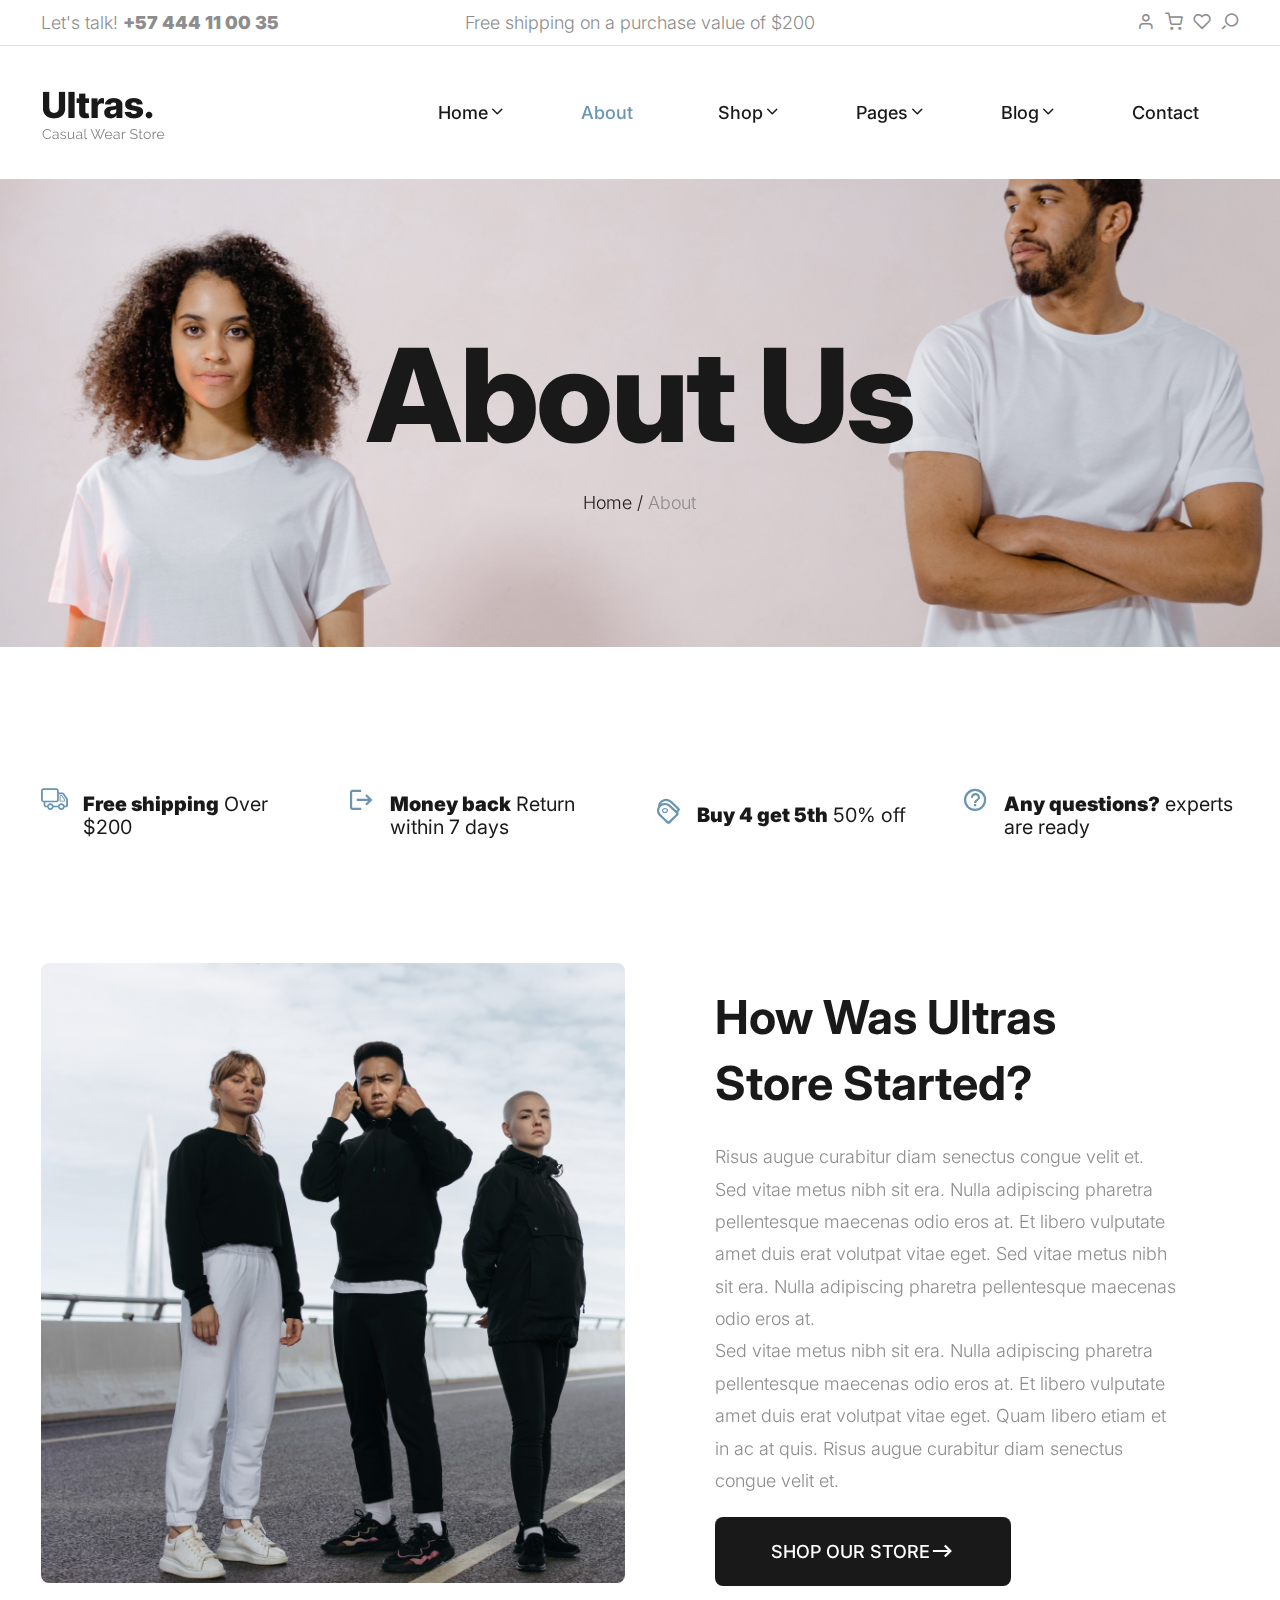
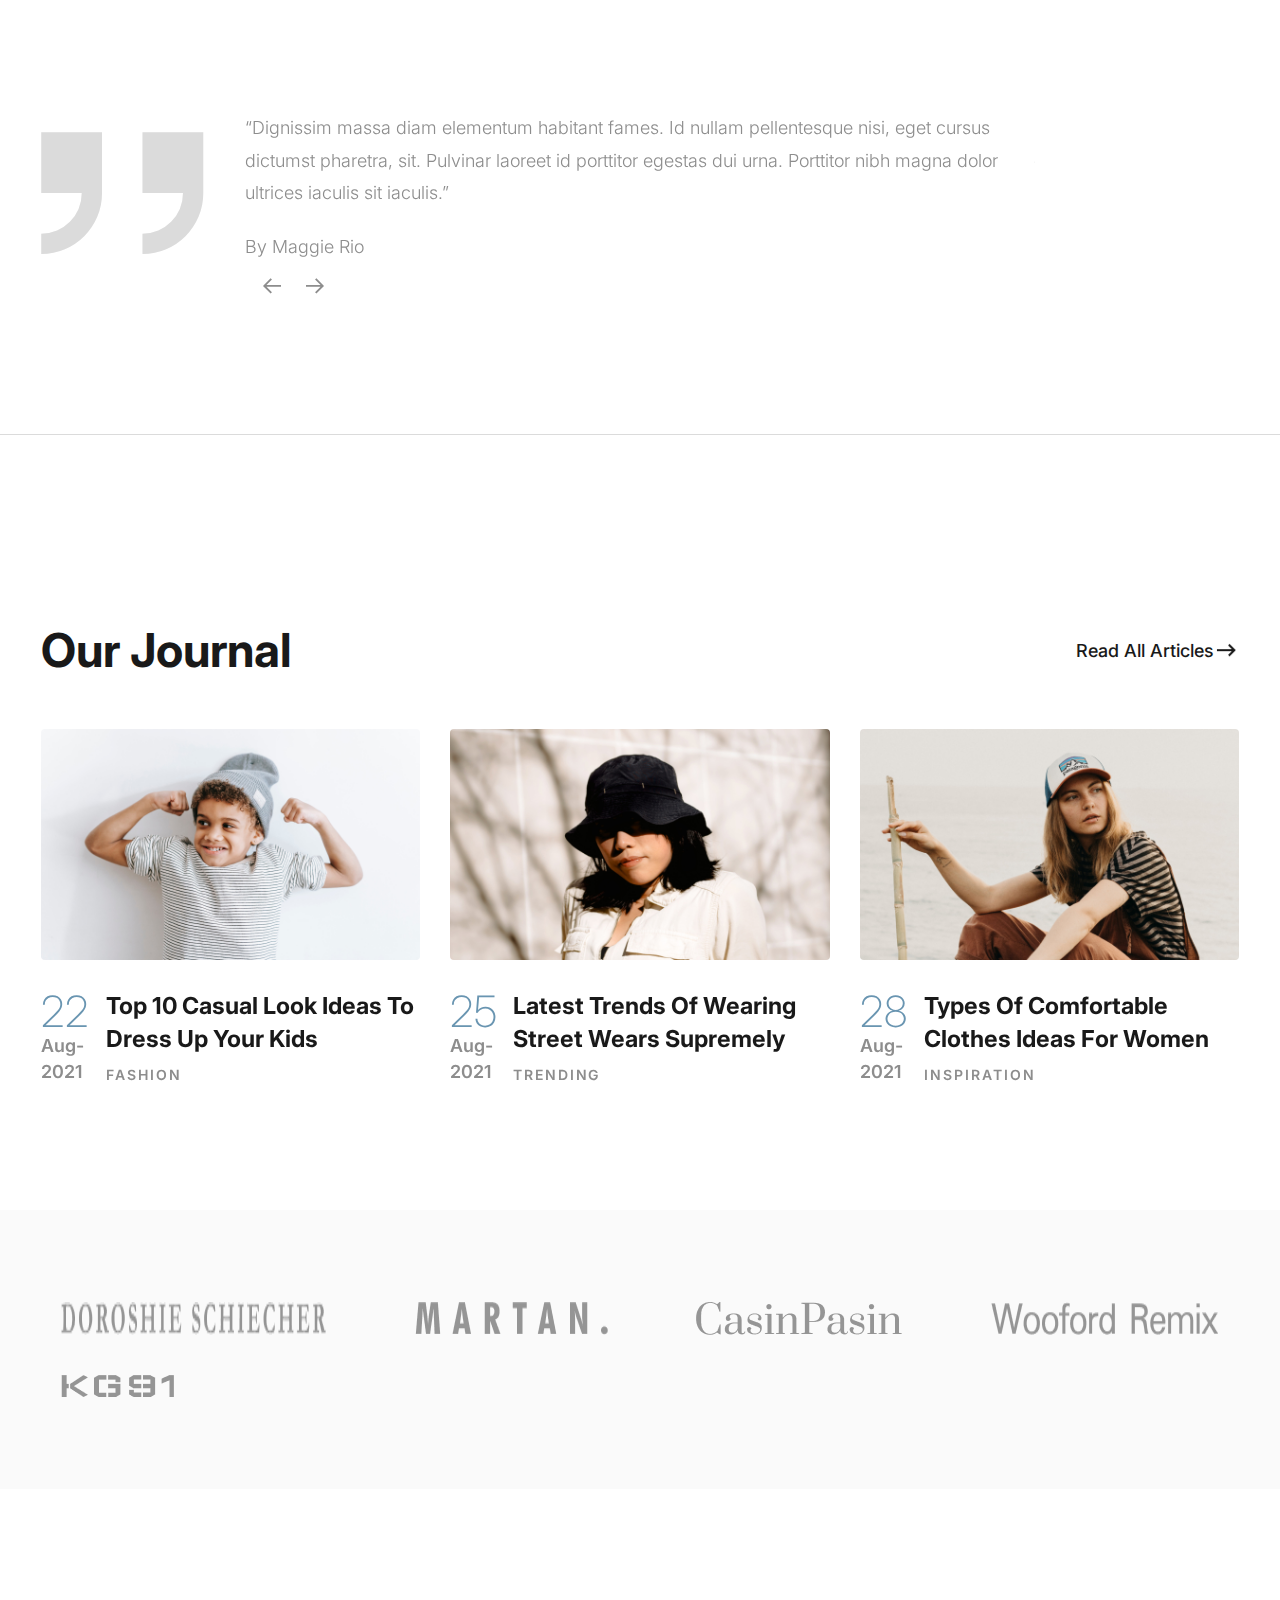
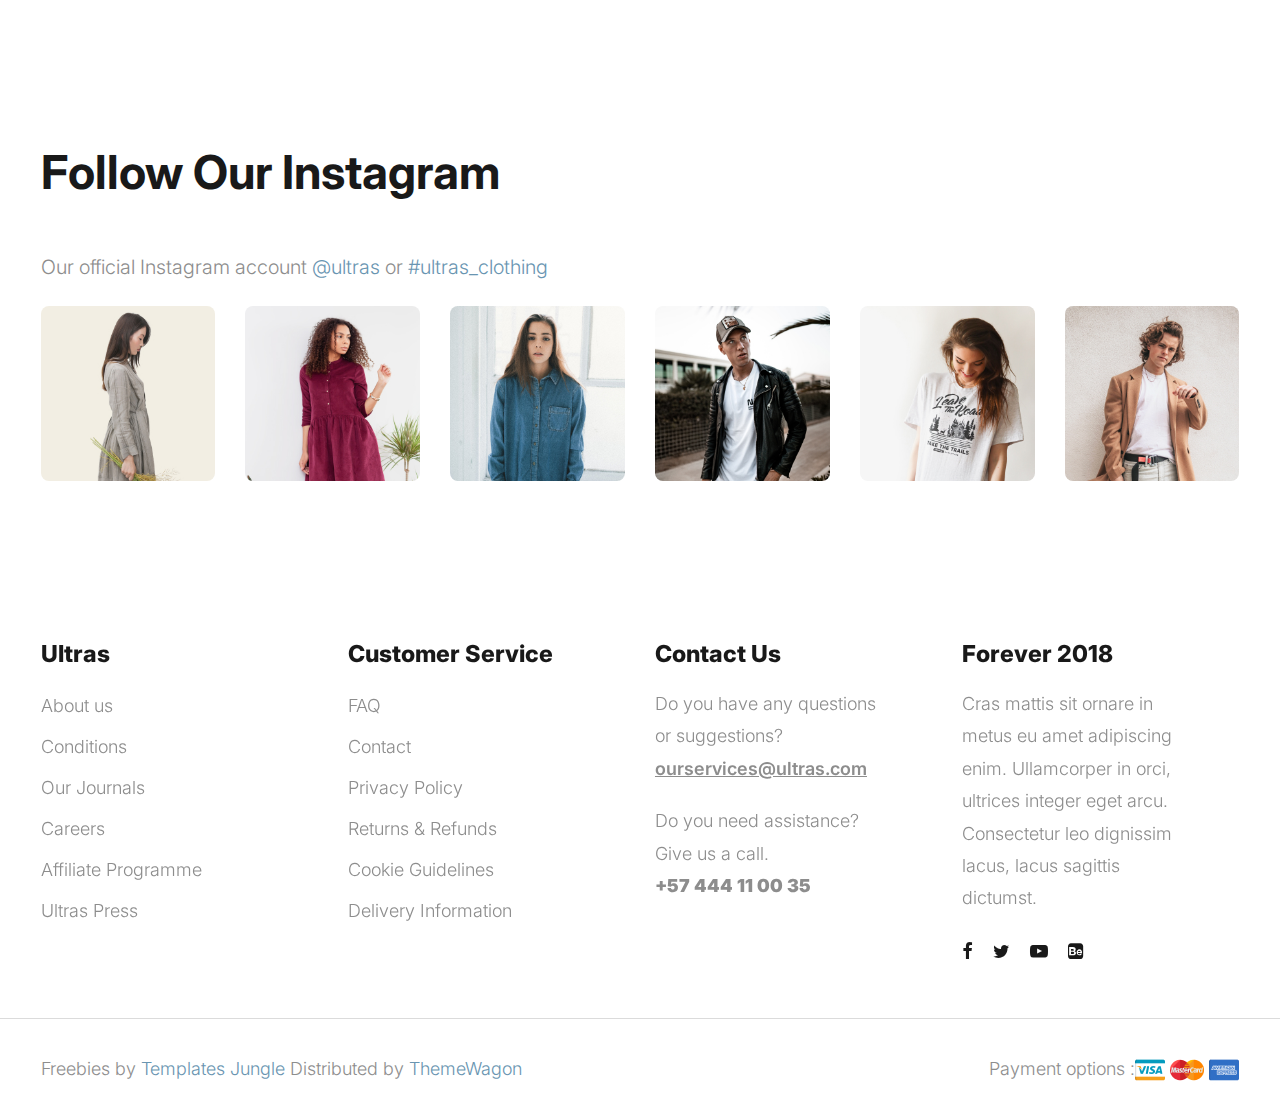
<file: about.html>
<!DOCTYPE html>
<html lang="en">
  <head>
    <title>Ultras - Clothing Store eCommerce Store HTML Website Template</title>
    <meta charset="utf-8">
    <meta http-equiv="X-UA-Compatible" content="IE=edge">
    <meta name="viewport" content="width=device-width, initial-scale=1.0">
    <meta name="format-detection" content="telephone=no">
    <meta name="apple-mobile-web-app-capable" content="yes">
    <meta name="author" content="">
    <meta name="keywords" content="">
    <meta name="description" content="">
    <link rel="stylesheet" type="text/css" href="css/normalize.css">
    <link rel="stylesheet" type="text/css" href="icomoon/icomoon.css">
    <link rel="stylesheet" type="text/css" media="all" href="https://maxcdn.bootstrapcdn.com/font-awesome/4.7.0/css/font-awesome.min.css">
    <link rel="stylesheet" type="text/css" href="css/vendor.css">
    <link rel="stylesheet" type="text/css" href="style.css">
    <link rel="preconnect" href="https://fonts.googleapis.com">
    <link rel="preconnect" href="https://fonts.gstatic.com" crossorigin>
    <link href="https://fonts.googleapis.com/css2?family=Inter:wght@100;200;300;400;500;600;700;800;900&display=swap" rel="stylesheet">
    <!-- script
    ================================================== -->
    <script src="js/modernizr.js"></script>
  </head>
  <body>

    <div class="preloader-wrapper">
      <div class="preloader">
      </div>
    </div>

    <div class="search-popup">
      <div class="search-popup-container">

        <form role="search" method="get" class="search-form" action="">
          <input type="search" id="search-form" class="search-field" placeholder="Type and press enter" value="" name="s" />
          <button type="submit" class="search-submit"><a href="#"><i class="icon icon-search"></i></a></button>
        </form>

        <h5 class="cat-list-title">Browse Categories</h5>
        
        <ul class="cat-list">
          <li class="cat-list-item">
            <a href="shop.html" title="Men Jackets">Men Jackets</a>
          </li>
          <li class="cat-list-item">
            <a href="shop.html" title="Fashion">Fashion</a>
          </li>
          <li class="cat-list-item">
            <a href="shop.html" title="Casual Wears">Casual Wears</a>
          </li>
          <li class="cat-list-item">
            <a href="shop.html" title="Women">Women</a>
          </li>
          <li class="cat-list-item">
            <a href="shop.html" title="Trending">Trending</a>
          </li>
          <li class="cat-list-item">
            <a href="shop.html" title="Hoodie">Hoodie</a>
          </li>
          <li class="cat-list-item">
            <a href="shop.html" title="Kids">Kids</a>
          </li>
        </ul>
      </div>
    </div>
    <header id="header">
      <div id="header-wrap">
        <nav class="secondary-nav border-bottom">
          <div class="container">
            <div class="row d-flex align-items-center">
              <div class="col-md-4 header-contact">
                <p>Let's talk! <strong>+57 444 11 00 35</strong>
                </p>
              </div>
              <div class="col-md-4 shipping-purchase text-center">
                <p>Free shipping on a purchase value of $200</p>
              </div>
              <div class="col-md-4 col-sm-12 user-items">
                <ul class="d-flex justify-content-end list-unstyled">
                  <li>
                    <a href="login.html">
                      <i class="icon icon-user"></i>
                    </a>
                  </li>
                  <li>
                    <a href="cart.html">
                      <i class="icon icon-shopping-cart"></i>
                    </a>
                  </li>
                  <li>
                    <a href="wishlist.html">
                      <i class="icon icon-heart"></i>
                    </a>
                  </li>
                  <li class="user-items search-item pe-3">
                    <a href="#" class="search-button">
                      <i class="icon icon-search"></i>
                    </a>
                  </li>
                </ul>
              </div>
            </div>
          </div>
        </nav>
        <nav class="primary-nav padding-small">
          <div class="container">
            <div class="row d-flex align-items-center">
              <div class="col-lg-2 col-md-2">
                <div class="main-logo">
                  <a href="index.html">
                    <img src="images/main-logo.png" alt="logo">
                  </a>
                </div>
              </div>
              <div class="col-lg-10 col-md-10">
                <div class="navbar">

                  <div id="main-nav" class="stellarnav d-flex justify-content-end right">
                    <ul class="menu-list">

                      <li class="menu-item has-sub">
                        <a href="index.html" class="item-anchor d-flex align-item-center" data-effect="Home">Home<i class="icon icon-chevron-down"></i></a>
                        <ul class="submenu">
                          <li><a href="index.html" class="item-anchor">Home</a></li>
                          <li><a href="home2.html" class="item-anchor">Home v2<span class="text-primary"> (PRO)</span></a></li>
                        </ul>
                      </li>

                      <li><a href="about.html" class="item-anchor active" data-effect="About">About</a></li>

                      <li class="menu-item has-sub">
                        <a href="shop.html" class="item-anchor d-flex align-item-center" data-effect="Shop">Shop<i class="icon icon-chevron-down"></i></a>
                        <ul class="submenu">
                          <li><a href="shop.html" class="item-anchor">Shop</a></li>
                          <li><a href="shop-slider.html" class="item-anchor">Shop slider<span class="text-primary"> (PRO)</span></a></li>
                          <li><a href="shop-grid.html" class="item-anchor">Shop grid<span class="text-primary"> (PRO)</span></a></li>
                          <li><a href="shop-list.html" class="item-anchor">Shop list<span class="text-primary"> (PRO)</span></a></li>
                          <li><a href="single-product.html" class="item-anchor">Single product<span class="text-primary"> (PRO)</span></a></li>
                          <li><a href="cart.html" class="item-anchor">Cart<span class="text-primary"> (PRO)</span></a></li>
                          <li><a href="wishlist.html" class="item-anchor">Wishlist<span class="text-primary"> (PRO)</span></a></li>
                          <li><a href="checkout.html" class="item-anchor">Checkout<span class="text-primary"> (PRO)</span></a></li>
                        </ul>
                      </li>

                      <li class="menu-item has-sub">
                        <a href="#" class="item-anchor d-flex align-item-center" data-effect="Pages">Pages<i class="icon icon-chevron-down"></i></a>
                        <ul class="submenu">
                          <li><a href="coming-soon.html" class="item-anchor">Coming soon<span class="text-primary"> (PRO)</span></a></li>
                          <li><a href="login.html" class="item-anchor">Login<span class="text-primary"> (PRO)</span></a></li>
                          <li><a href="faqs.html" class="item-anchor">FAQs<span class="text-primary"> (PRO)</span></a></li>
                          <li><a href="styles.html" class="item-anchor">Styles</a></li>
                          <li><a href="thank-you.html" class="item-anchor">Thankyou</a></li>
                          <li><a href="error.html" class="item-anchor">Error page<span class="text-primary"> (PRO)</span></a></li>
                        </ul>
                      </li>

                      <li class="menu-item has-sub">
                        <a href="blog.html" class="item-anchor d-flex align-item-center" data-effect="Blog">Blog<i class="icon icon-chevron-down"></i></a>
                        <ul class="submenu">
                          <li><a href="blog.html" class="item-anchor">Blog</a></li>
                          <li><a href="blog-sidebar.html" class="item-anchor">Blog with sidebar<span class="text-primary"> (PRO)</span></a></li>
                          <li><a href="blog-masonry.html" class="item-anchor">Blog masonry<span class="text-primary"> (PRO)</span></a></li>
                          <li><a href="single-post.html" class="item-anchor">Single post</a></li>
                        </ul>
                      </li>

                      <li><a href="contact.html" class="item-anchor" data-effect="Contact">Contact</a></li>

                    </ul>
                  </div>

                </div>
              </div>
            </div>
          </div>
        </nav>
      </div>
    </header>

    <section class="site-banner jarallax min-height300 padding-large" style="background: url(images/hero-image.jpg) no-repeat;">
      <div class="container">
        <div class="row">
          <div class="col-md-12">
            <h1 class="page-title">About us</h1>
            <div class="breadcrumbs">
              <span class="item">
                <a href="index.html">Home /</a>
              </span>
              <span class="item">About</span>
            </div>
          </div>
        </div>
      </div>
    </section>

    <section id="shipping-information" class="padding-large">
      <div class="container">
        <div class="row d-flex flex-wrap align-items-center justify-content-between">
          <div class="col-md-3 col-sm-6">
            <div class="icon-box">
              <i class="icon icon-truck"></i>
              <h4 class="block-title">
                <strong>Free shipping</strong> Over $200
              </h4>
            </div>
          </div>
          <div class="col-md-3 col-sm-6">
            <div class="icon-box">
              <i class="icon icon-return"></i>
              <h4 class="block-title">
                <strong>Money back</strong> Return within 7 days
              </h4>
            </div>
          </div>
          <div class="col-md-3 col-sm-6">
            <div class="icon-box">
              <i class="icon icon-tags1"></i>
              <h4 class="block-title">
                <strong>Buy 4 get 5th</strong> 50% off
              </h4>
            </div>
          </div>
          <div class="col-md-3 col-sm-6">
            <div class="icon-box">
              <i class="icon icon-help_outline"></i>
              <h4 class="block-title">
                <strong>Any questions?</strong> experts are ready
              </h4>
            </div>
          </div>
        </div>
      </div>
    </section>

    <section id="about-us">
      <div class="container ">
        <div class="row d-flex align-items-center">
          <div class="col-lg-6 col-md-12">
            <div class="image-holder">
              <img src="images/single-image1.jpg" alt="single" class="about-image">
            </div>
          </div>
          <div class="col-lg-6 col-md-12">
            <div class="detail">
              <div class="display-header">
                <h2 class="section-title">How was Ultras Store started?</h2>
                <p>Risus augue curabitur diam senectus congue velit et. Sed vitae metus nibh sit era. Nulla adipiscing pharetra pellentesque maecenas odio eros at. Et libero vulputate amet duis erat volutpat vitae eget. Sed vitae metus nibh sit era. Nulla adipiscing pharetra pellentesque maecenas odio eros at.
                <br>
                Sed vitae metus nibh sit era. Nulla adipiscing pharetra pellentesque maecenas odio eros at. Et libero vulputate amet duis erat volutpat vitae eget. Quam libero etiam et in ac at quis. Risus augue curabitur diam senectus congue velit et. </p>
                <div class="btn-wrap">
                  <a href="shop.html" class="btn btn-dark btn-medium d-flex align-items-center" tabindex="0">Shop our store<i class="icon icon-arrow-io"></i>
                  </a>
                </div>
              </div>
            </div>
          </div>
        </div>
      </div>
    </section>

    <section id="testimonials" class="padding-large">
      <div class="container">
        <div class="reviews-content">
          <div class="row d-flex flex-wrap">
            <div class="col-md-2">
              <div class="review-icon">
                <i class="icon icon-right-quote"></i>
              </div>
            </div>
            <div class="col-md-8">
              <div class="swiper testimonial-swiper overflow-hidden">
                <div class="swiper-wrapper">
                  <div class="swiper-slide">
                    <div class="testimonial-detail">
                      <p>“Dignissim massa diam elementum habitant fames. Id nullam pellentesque nisi, eget cursus dictumst pharetra, sit. Pulvinar laoreet id porttitor egestas dui urna. Porttitor nibh magna dolor ultrices iaculis sit iaculis.”</p>
                      <div class="author-detail">
                        <div class="name">By Maggie Rio</div>
                      </div>
                    </div>
                  </div>
                  <div class="swiper-slide">
                    <div class="testimonial-detail">
                      <p>“Dignissim massa diam elementum habitant fames. Id nullam pellentesque nisi, eget cursus dictumst pharetra, sit. Pulvinar laoreet id porttitor egestas dui urna. Porttitor nibh magna dolor ultrices iaculis sit iaculis.”</p>
                      <div class="author-detail">
                        <div class="name">By John Smith</div>
                      </div>
                    </div>
                  </div>
                </div>
              </div>
              <div class="swiper-arrows">
                <button class="prev-button">
                  <i class="icon icon-arrow-left"></i>
                </button>
                <button class="next-button">
                  <i class="icon icon-arrow-right"></i>
                </button>
              </div>
            </div>
          </div>
        </div>
      </div>
    </section>

    <hr>
    <section id="latest-blog" class="padding-large">
      <div class="container">
        <div class="section-header d-flex flex-wrap align-items-center justify-content-between">
          <h2 class="section-title">our Journal</h2>
          <div class="btn-wrap align-right">
            <a href="blog.html" class="d-flex align-items-center">Read All Articles <i class="icon icon icon-arrow-io"></i>
            </a>
          </div>
        </div>
        <div class="row d-flex flex-wrap">
          <article class="col-md-4 post-item">
            <div class="image-holder zoom-effect">
              <a href="single-post.html">
                <img src="images/post-img1.jpg" alt="post" class="post-image">
              </a>
            </div>
            <div class="post-content d-flex">
              <div class="meta-date">
                <div class="meta-day text-primary">22</div>
                <div class="meta-month">Aug-2021</div>
              </div>
              <div class="post-header">
                <h3 class="post-title">
                  <a href="single-post.html">top 10 casual look ideas to dress up your kids</a>
                </h3>
                <a href="blog.html" class="blog-categories">Fashion</a>
              </div>
            </div>
          </article>
          <article class="col-md-4 post-item">
            <div class="image-holder zoom-effect">
              <a href="single-post.html">
                <img src="images/post-img2.jpg" alt="post" class="post-image">
              </a>
            </div>
            <div class="post-content d-flex">
              <div class="meta-date">
                <div class="meta-day text-primary">25</div>
                <div class="meta-month">Aug-2021</div>
              </div>
              <div class="post-header">
                <h3 class="post-title">
                  <a href="single-post.html">Latest trends of wearing street wears supremely</a>
                </h3>
                <a href="blog.html" class="blog-categories">Trending</a>
              </div>
            </div>
          </article>
          <article class="col-md-4 post-item">
            <div class="image-holder zoom-effect">
              <a href="single-post.html">
                <img src="images/post-img3.jpg" alt="post" class="post-image">
              </a>
            </div>
            <div class="post-content d-flex">
              <div class="meta-date">
                <div class="meta-day text-primary">28</div>
                <div class="meta-month">Aug-2021</div>
              </div>
              <div class="post-header">
                <h3 class="post-title">
                  <a href="single-post.html">types of comfortable clothes ideas for women</a>
                </h3>
                <a href="blog.html" class="blog-categories">Inspiration</a>
              </div>
            </div>
          </article>
        </div>
      </div>
    </section>

    <section id="brand-collection" class="padding-medium bg-light-grey">
      <div class="container">
        <div class="d-flex flex-wrap justify-content-between">
          <img src="images/brand1.png" alt="phone" class="brand-image">
          <img src="images/brand2.png" alt="phone" class="brand-image">
          <img src="images/brand3.png" alt="phone" class="brand-image">
          <img src="images/brand4.png" alt="phone" class="brand-image">
          <img src="images/brand5.png" alt="phone" class="brand-image">
        </div>
      </div>
    </section>

    <section id="instagram" class="padding-large">
      <div class="container">
        <div class="section-header">
          <h2 class="section-title">Follow our instagram</h2>
        </div>
        <p>Our official Instagram account <a href="#">@ultras</a> or <a href="#">#ultras_clothing</a>
        </p>
        <div class="row d-flex flex-wrap justify-content-between">
          <div class="col-lg-2 col-md-4 col-sm-6">
            <figure class="zoom-effect">
              <img src="images/insta-image1.jpg" alt="instagram" class="insta-image">
              <i class="icon icon-instagram"></i>
            </figure>
          </div>
          <div class="col-lg-2 col-md-4 col-sm-6">
            <figure class="zoom-effect">
              <img src="images/insta-image2.jpg" alt="instagram" class="insta-image">
              <i class="icon icon-instagram"></i>
            </figure>
          </div>
          <div class="col-lg-2 col-md-4 col-sm-6">
            <figure class="zoom-effect">
              <img src="images/insta-image3.jpg" alt="instagram" class="insta-image">
              <i class="icon icon-instagram"></i>
            </figure>
          </div>
          <div class="col-lg-2 col-md-4 col-sm-6">
            <figure class="zoom-effect">
              <img src="images/insta-image4.jpg" alt="instagram" class="insta-image">
              <i class="icon icon-instagram"></i>
            </figure>
          </div>
          <div class="col-lg-2 col-md-4 col-sm-6">
            <figure class="zoom-effect">
              <img src="images/insta-image5.jpg" alt="instagram" class="insta-image">
              <i class="icon icon-instagram"></i>
            </figure>
          </div>
          <div class="col-lg-2 col-md-4 col-sm-6">
            <figure class="zoom-effect">
              <img src="images/insta-image6.jpg" alt="instagram" class="insta-image">
              <i class="icon icon-instagram"></i>
            </figure>
          </div>
        </div>          
      </div>
    </section>

    <footer id="footer">
      <div class="container">
        <div class="footer-menu-list">
          <div class="row d-flex flex-wrap justify-content-between">
            <div class="col-lg-3 col-md-6 col-sm-6">
              <div class="footer-menu">
                <h5 class="widget-title">Ultras</h5>
                <ul class="menu-list list-unstyled">
                  <li class="menu-item">
                    <a href="about.html">About us</a>
                  </li>
                  <li class="menu-item">
                    <a href="#">Conditions </a>
                  </li>
                  <li class="menu-item">
                    <a href="blog.html">Our Journals</a>
                  </li>
                  <li class="menu-item">
                    <a href="#">Careers</a>
                  </li>
                  <li class="menu-item">
                    <a href="#">Affiliate Programme</a>
                  </li>
                  <li class="menu-item">
                    <a href="#">Ultras Press</a>
                  </li>
                </ul>
              </div>
            </div>
            <div class="col-lg-3 col-md-6 col-sm-6">
              <div class="footer-menu">
                <h5 class="widget-title">Customer Service</h5>
                <ul class="menu-list list-unstyled">
                  <li class="menu-item">
                    <a href="faqs.html">FAQ</a>
                  </li>
                  <li class="menu-item">
                    <a href="contact.html">Contact</a>
                  </li>
                  <li class="menu-item">
                    <a href="#">Privacy Policy</a>
                  </li>
                  <li class="menu-item">
                    <a href="#">Returns & Refunds</a>
                  </li>
                  <li class="menu-item">
                    <a href="#">Cookie Guidelines</a>
                  </li>
                  <li class="menu-item">
                    <a href="#">Delivery Information</a>
                  </li>
                </ul>
              </div>
            </div>
            <div class="col-lg-3 col-md-6 col-sm-6">
              <div class="footer-menu">
                <h5 class="widget-title">Contact Us</h5>
                <p>Do you have any questions or suggestions? <a href="#" class="email">ourservices@ultras.com</a>
                </p>
                <p>Do you need assistance? Give us a call. <br>
                  <strong>+57 444 11 00 35</strong>
                </p>
              </div>
            </div>
            <div class="col-lg-3 col-md-6 col-sm-6">
              <div class="footer-menu">
                <h5 class="widget-title">Forever 2018</h5>
                <p>Cras mattis sit ornare in metus eu amet adipiscing enim. Ullamcorper in orci, ultrices integer eget arcu. Consectetur leo dignissim lacus, lacus sagittis dictumst.</p>
                <div class="social-links">
                  <ul class="d-flex list-unstyled">
                    <li>
                      <a href="#">
                        <i class="icon icon-facebook"></i>
                      </a>
                    </li>
                    <li>
                      <a href="#">
                        <i class="icon icon-twitter"></i>
                      </a>
                    </li>
                    <li>
                      <a href="#">
                        <i class="icon icon-youtube-play"></i>
                      </a>
                    </li>
                    <li>
                      <a href="#">
                        <i class="icon icon-behance-square"></i>
                      </a>
                    </li>
                  </ul>
                </div>
              </div>
            </div>
          </div>
        </div>
      </div>
      <hr>
    </footer>

    <div id="footer-bottom">
      <div class="container">
        <div class="d-flex align-items-center flex-wrap justify-content-between">
          <div class="copyright">
            <p>Freebies by <a href="https://templatesjungle.com/">Templates Jungle</a> Distributed by <a href="https://themewagon.com">ThemeWagon</a>
            </p>
          </div>
          <div class="payment-method">
            <p>Payment options :</p>
            <div class="card-wrap">
              <img src="images/visa-icon.jpg" alt="visa">
              <img src="images/mastercard.png" alt="mastercard">
              <img src="images/american-express.jpg" alt="american-express">
            </div>
          </div>
        </div>
      </div>
    </div>

    <script src="js/jquery-1.11.0.min.js"></script>
    <script src="js/plugins.js"></script>
    <script src="js/script.js"></script>
  </body>
</html>
</file>
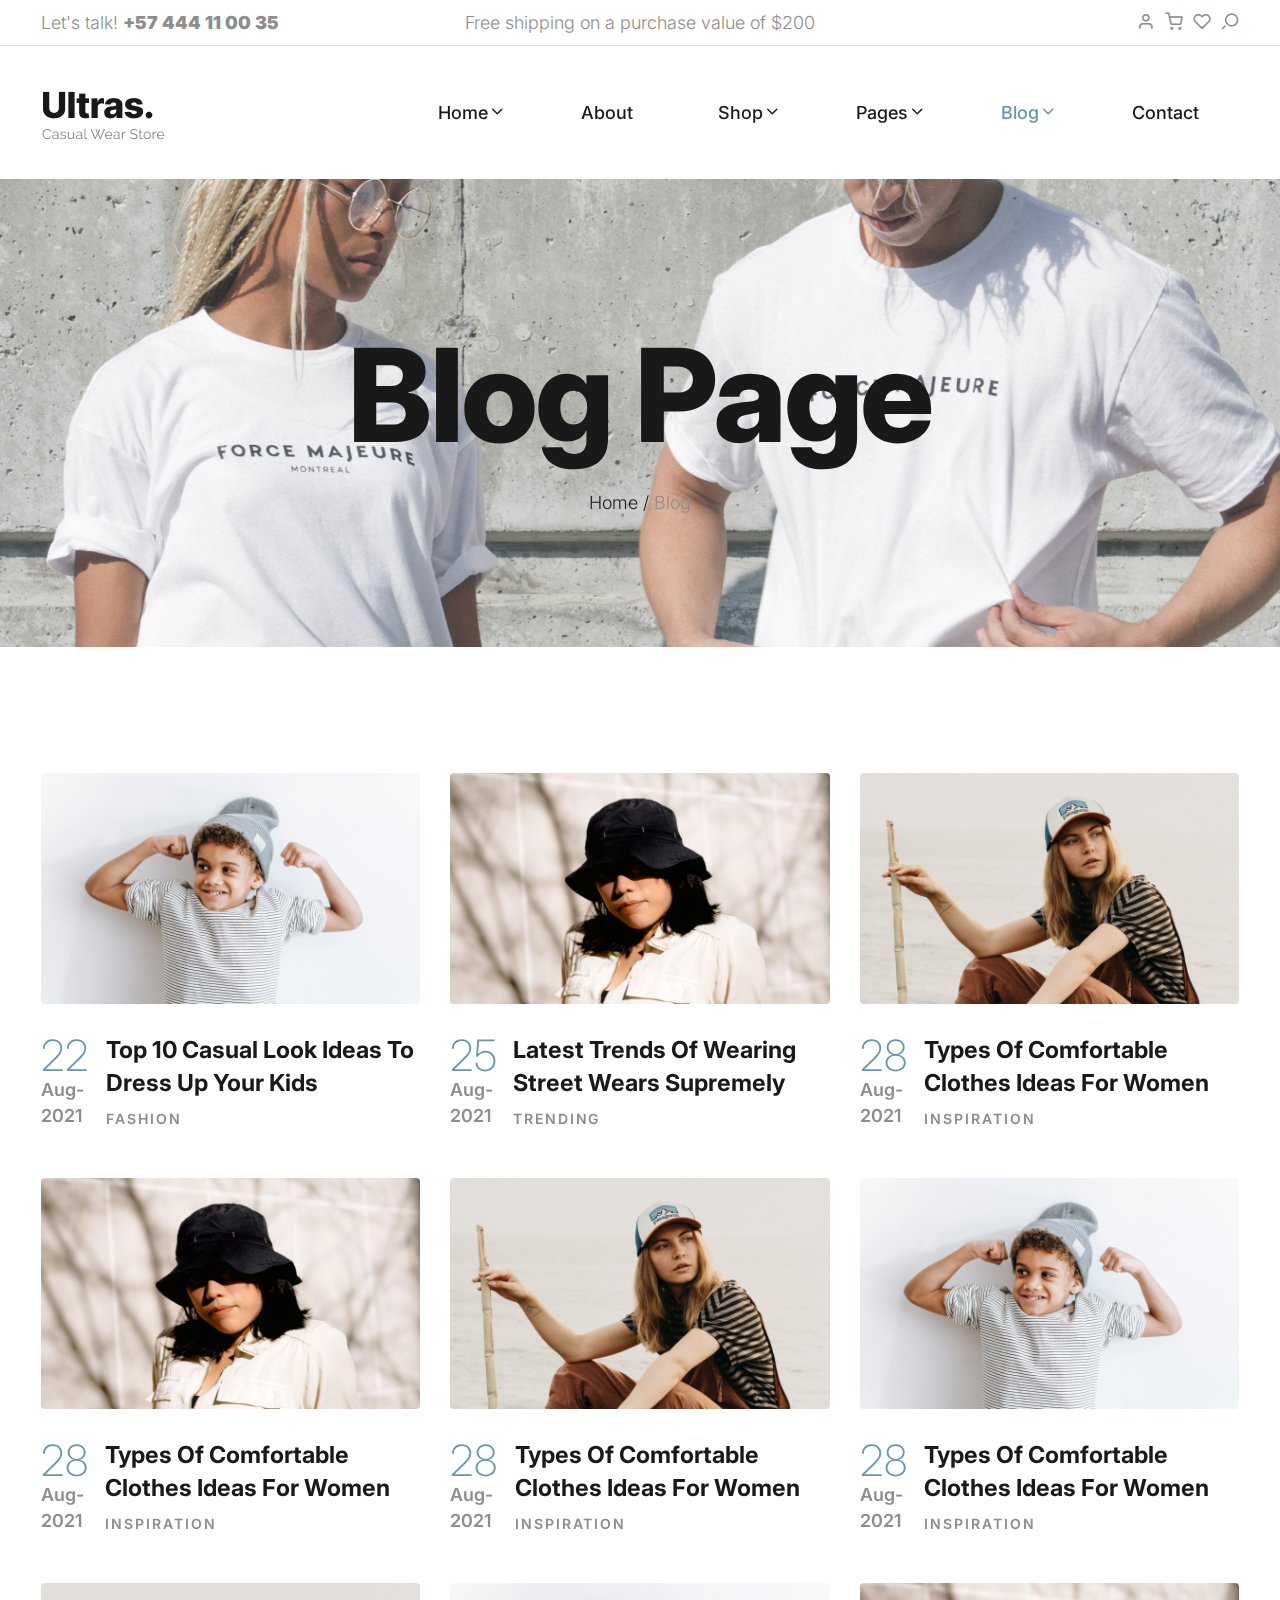
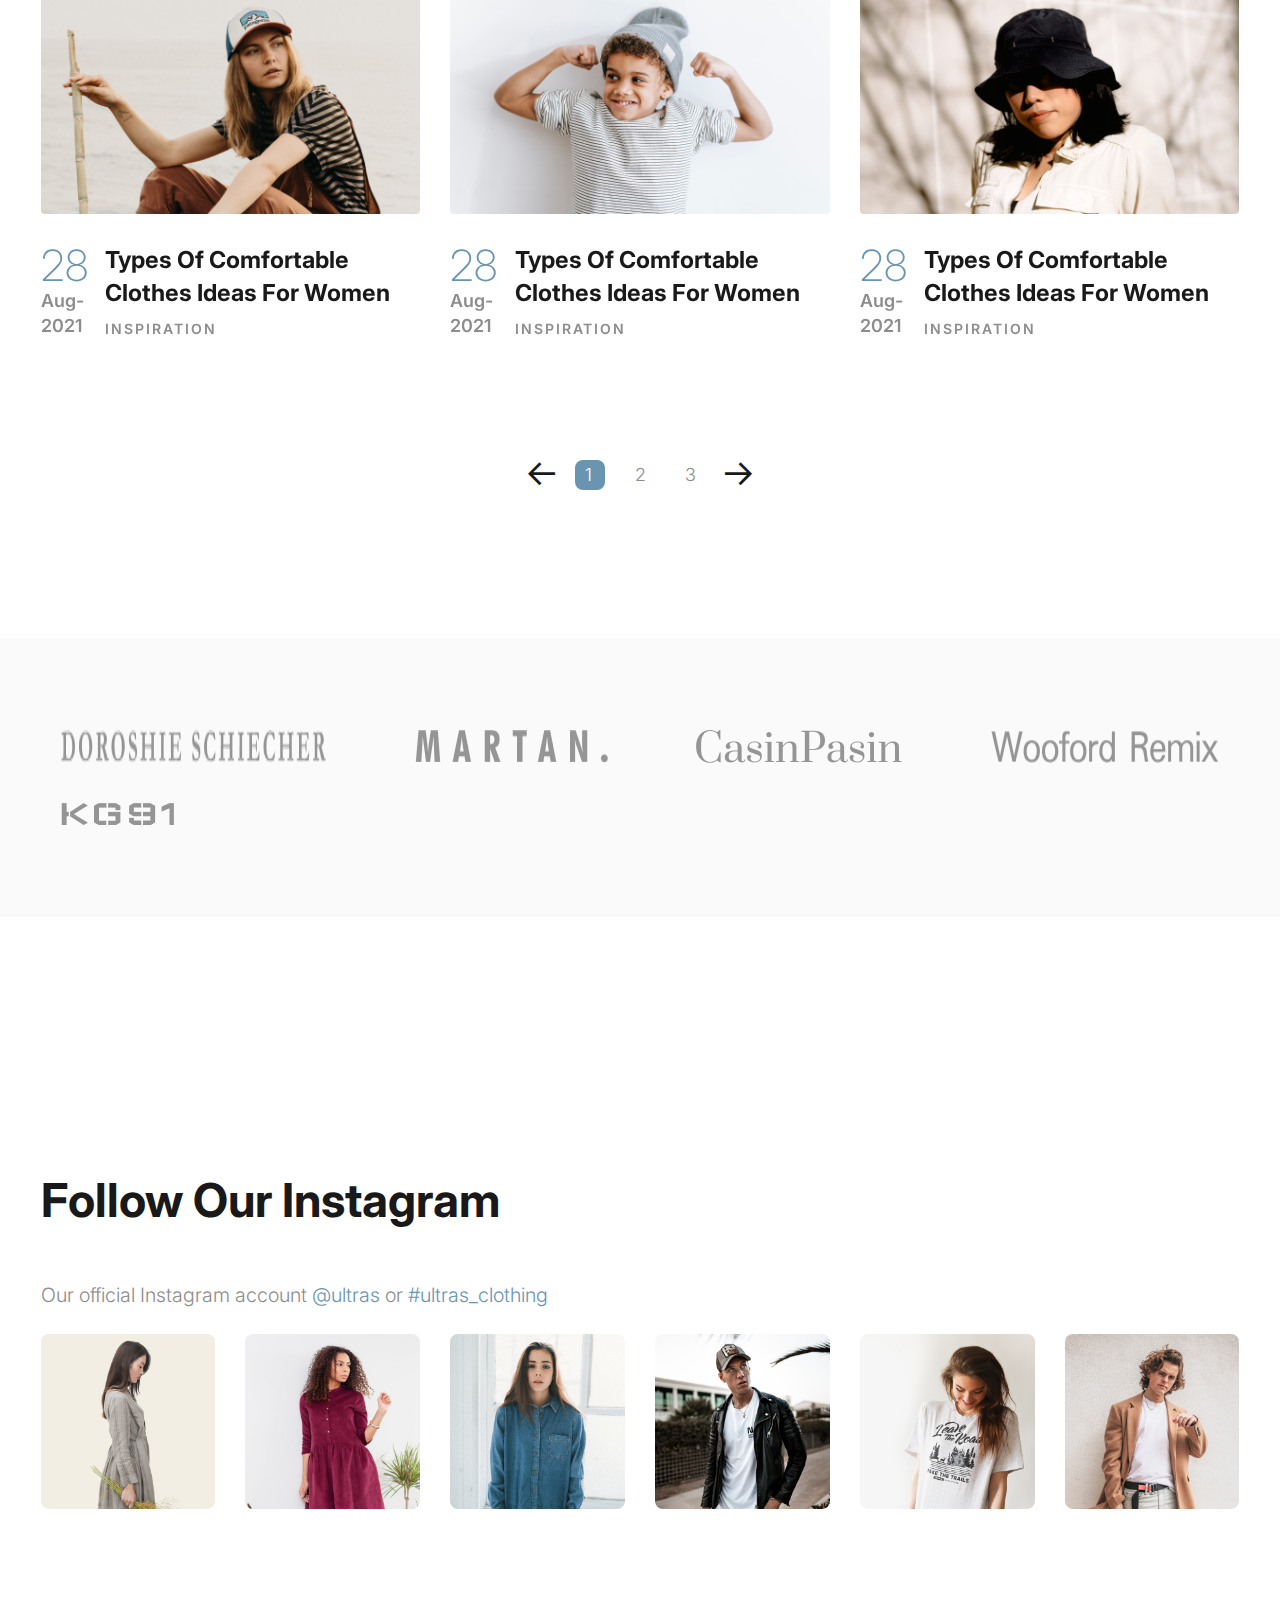
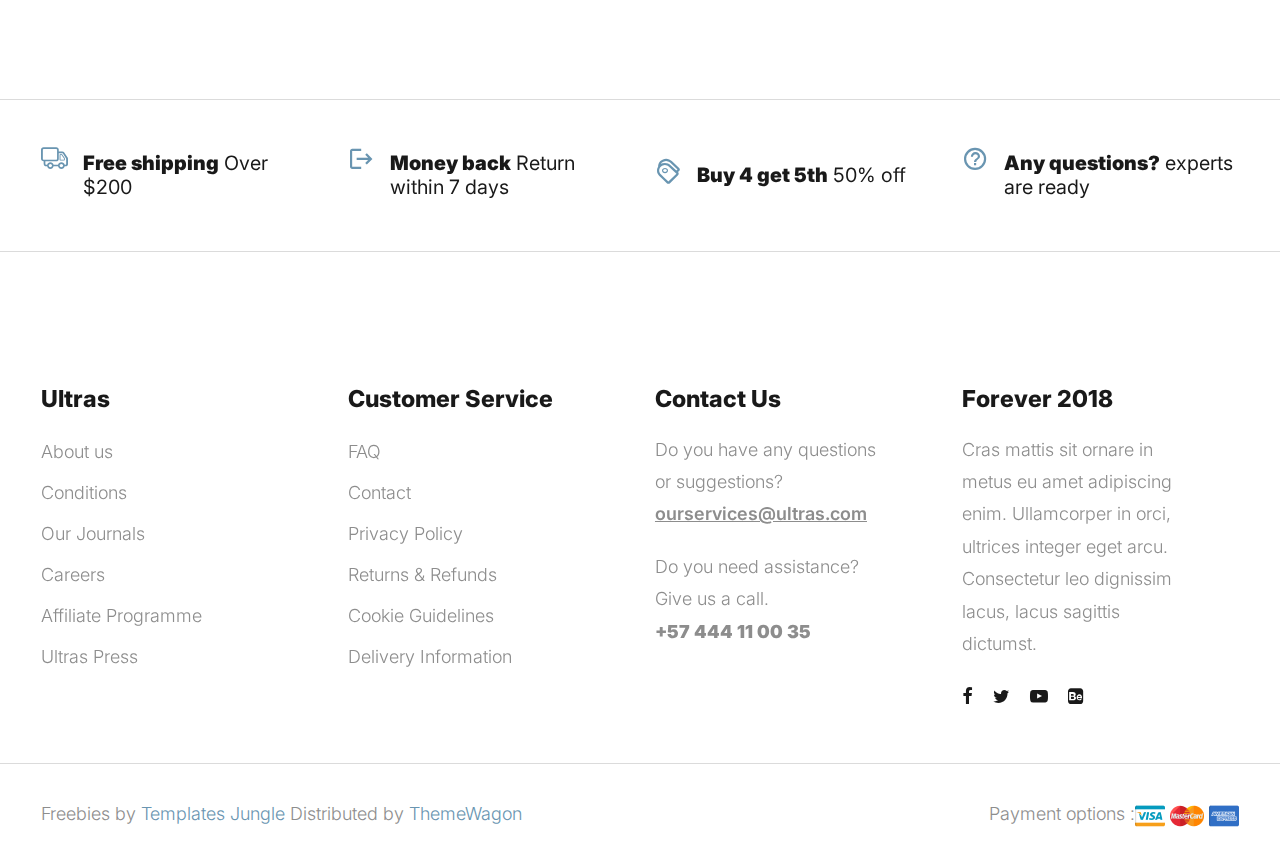
<file: blog.html>
<!DOCTYPE html>
<html lang="en">
  <head>
    <title>Ultras - Clothing Store eCommerce Store HTML Website Template</title>
    <meta charset="utf-8">
    <meta http-equiv="X-UA-Compatible" content="IE=edge">
    <meta name="viewport" content="width=device-width, initial-scale=1.0">
    <meta name="format-detection" content="telephone=no">
    <meta name="apple-mobile-web-app-capable" content="yes">
    <meta name="author" content="">
    <meta name="keywords" content="">
    <meta name="description" content="">
    <link rel="stylesheet" type="text/css" href="css/normalize.css">
    <link rel="stylesheet" type="text/css" href="icomoon/icomoon.css">
    <link rel="stylesheet" type="text/css" media="all" href="https://maxcdn.bootstrapcdn.com/font-awesome/4.7.0/css/font-awesome.min.css">
    <link rel="stylesheet" type="text/css" href="css/vendor.css">
    <link rel="stylesheet" type="text/css" href="style.css">
    <link rel="preconnect" href="https://fonts.googleapis.com">
    <link rel="preconnect" href="https://fonts.gstatic.com" crossorigin>
    <link href="https://fonts.googleapis.com/css2?family=Inter:wght@100;200;300;400;500;600;700;800;900&display=swap" rel="stylesheet">
    <!-- script
    ================================================== -->
    <script src="js/modernizr.js"></script>
  </head>
  <body>

    <div class="preloader-wrapper">
      <div class="preloader">
      </div>
    </div>

    <div class="search-popup">
      <div class="search-popup-container">

        <form role="search" method="get" class="search-form" action="">
          <input type="search" id="search-form" class="search-field" placeholder="Type and press enter" value="" name="s" />
          <button type="submit" class="search-submit"><a href="#"><i class="icon icon-search"></i></a></button>
        </form>

        <h5 class="cat-list-title">Browse Categories</h5>
        
        <ul class="cat-list">
          <li class="cat-list-item">
            <a href="shop.html" title="Men Jackets">Men Jackets</a>
          </li>
          <li class="cat-list-item">
            <a href="shop.html" title="Fashion">Fashion</a>
          </li>
          <li class="cat-list-item">
            <a href="shop.html" title="Casual Wears">Casual Wears</a>
          </li>
          <li class="cat-list-item">
            <a href="shop.html" title="Women">Women</a>
          </li>
          <li class="cat-list-item">
            <a href="shop.html" title="Trending">Trending</a>
          </li>
          <li class="cat-list-item">
            <a href="shop.html" title="Hoodie">Hoodie</a>
          </li>
          <li class="cat-list-item">
            <a href="shop.html" title="Kids">Kids</a>
          </li>
        </ul>
      </div>
    </div>
    <header id="header">
      <div id="header-wrap">
        <nav class="secondary-nav border-bottom">
          <div class="container">
            <div class="row d-flex align-items-center">
              <div class="col-md-4 header-contact">
                <p>Let's talk! <strong>+57 444 11 00 35</strong>
                </p>
              </div>
              <div class="col-md-4 shipping-purchase text-center">
                <p>Free shipping on a purchase value of $200</p>
              </div>
              <div class="col-md-4 col-sm-12 user-items">
                <ul class="d-flex justify-content-end list-unstyled">
                  <li>
                    <a href="login.html">
                      <i class="icon icon-user"></i>
                    </a>
                  </li>
                  <li>
                    <a href="cart.html">
                      <i class="icon icon-shopping-cart"></i>
                    </a>
                  </li>
                  <li>
                    <a href="wishlist.html">
                      <i class="icon icon-heart"></i>
                    </a>
                  </li>
                  <li class="user-items search-item pe-3">
                    <a href="#" class="search-button">
                      <i class="icon icon-search"></i>
                    </a>
                  </li>
                </ul>
              </div>
            </div>
          </div>
        </nav>
        <nav class="primary-nav padding-small">
          <div class="container">
            <div class="row d-flex align-items-center">
              <div class="col-lg-2 col-md-2">
                <div class="main-logo">
                  <a href="index.html">
                    <img src="images/main-logo.png" alt="logo">
                  </a>
                </div>
              </div>
              <div class="col-lg-10 col-md-10">
                <div class="navbar">

                  <div id="main-nav" class="stellarnav d-flex justify-content-end right">
                    <ul class="menu-list">

                      <li class="menu-item has-sub">
                        <a href="index.html" class="item-anchor d-flex align-item-center" data-effect="Home">Home<i class="icon icon-chevron-down"></i></a>
                        <ul class="submenu">
                          <li><a href="index.html" class="item-anchor">Home</a></li>
                          <li><a href="home2.html" class="item-anchor">Home v2<span class="text-primary"> (PRO)</span></a></li>
                        </ul>
                      </li>

                      <li><a href="about.html" class="item-anchor" data-effect="About">About</a></li>

                      <li class="menu-item has-sub">
                        <a href="shop.html" class="item-anchor d-flex align-item-center" data-effect="Shop">Shop<i class="icon icon-chevron-down"></i></a>
                        <ul class="submenu">
                          <li><a href="shop.html" class="item-anchor">Shop</a></li>
                          <li><a href="shop-slider.html" class="item-anchor">Shop slider<span class="text-primary"> (PRO)</span></a></li>
                          <li><a href="shop-grid.html" class="item-anchor">Shop grid<span class="text-primary"> (PRO)</span></a></li>
                          <li><a href="shop-list.html" class="item-anchor">Shop list<span class="text-primary"> (PRO)</span></a></li>
                          <li><a href="single-product.html" class="item-anchor">Single product<span class="text-primary"> (PRO)</span></a></li>
                          <li><a href="cart.html" class="item-anchor">Cart<span class="text-primary"> (PRO)</span></a></li>
                          <li><a href="wishlist.html" class="item-anchor">Wishlist<span class="text-primary"> (PRO)</span></a></li>
                          <li><a href="checkout.html" class="item-anchor">Checkout<span class="text-primary"> (PRO)</span></a></li>
                        </ul>
                      </li>

                      <li class="menu-item has-sub">
                        <a href="#" class="item-anchor d-flex align-item-center" data-effect="Pages">Pages<i class="icon icon-chevron-down"></i></a>
                        <ul class="submenu">
                          <li><a href="coming-soon.html" class="item-anchor">Coming soon<span class="text-primary"> (PRO)</span></a></li>
                          <li><a href="login.html" class="item-anchor">Login<span class="text-primary"> (PRO)</span></a></li>
                          <li><a href="faqs.html" class="item-anchor">FAQs<span class="text-primary"> (PRO)</span></a></li>
                          <li><a href="styles.html" class="item-anchor">Styles</a></li>
                          <li><a href="thank-you.html" class="item-anchor">Thankyou</a></li>
                          <li><a href="error.html" class="item-anchor">Error page<span class="text-primary"> (PRO)</span></a></li>
                        </ul>
                      </li>

                      <li class="menu-item has-sub">
                        <a href="blog.html" class="item-anchor active d-flex align-item-center" data-effect="Blog">Blog<i class="icon icon-chevron-down"></i></a>
                        <ul class="submenu">
                          <li><a href="blog.html" class="item-anchor active">Blog</a></li>
                          <li><a href="blog-sidebar.html" class="item-anchor">Blog with sidebar<span class="text-primary"> (PRO)</span></a></li>
                          <li><a href="blog-masonry.html" class="item-anchor">Blog masonry<span class="text-primary"> (PRO)</span></a></li>
                          <li><a href="single-post.html" class="item-anchor">Single post</a></li>
                        </ul>
                      </li>

                      <li><a href="contact.html" class="item-anchor" data-effect="Contact">Contact</a></li>

                    </ul>
                  </div>

                </div>
              </div>
            </div>
          </div>
        </nav>
      </div>
    </header>

    <section class="site-banner jarallax min-height300 padding-large" style="background: url(images/hero-image1.jpg) no-repeat; background-position: top;">
      <div class="container">
        <div class="row">
          <div class="col-md-12">
            <h1 class="page-title">Blog page</h1>
            <div class="breadcrumbs">
              <span class="item">
                <a href="index.html">Home /</a>
              </span>
              <span class="item">Blog</span>
            </div>
          </div>
        </div>
      </div>
    </section>

    <section id="latest-blog" class="post-grid padding-large">
      <div class="container">
        <div class="row d-flex flex-wrap">
          <article class="col-md-4 post-item">
            <div class="image-holder zoom-effect">
              <a href="single-post.html">
                <img src="images/post-img1.jpg" alt="post" class="post-image">
              </a>
            </div>
            <div class="post-content d-flex">
              <div class="meta-date">
                <div class="meta-day text-primary">22</div>
                <div class="meta-month">Aug-2021</div>
              </div>
              <div class="post-header">
                <h3 class="post-title">
                  <a href="single-post.html">top 10 casual look ideas to dress up your kids</a>
                </h3>
                <a href="blog.html" class="blog-categories">Fashion</a>
              </div>
            </div>
          </article>
          <article class="col-md-4 post-item">
            <div class="image-holder zoom-effect">
              <a href="single-post.html">
                <img src="images/post-img2.jpg" alt="post" class="post-image">
              </a>
            </div>
            <div class="post-content d-flex">
              <div class="meta-date">
                <div class="meta-day text-primary">25</div>
                <div class="meta-month">Aug-2021</div>
              </div>
              <div class="post-header">
                <h3 class="post-title">
                  <a href="single-post.html">Latest trends of wearing street wears supremely</a>
                </h3>
                <a href="blog.html" class="blog-categories">Trending</a>
              </div>
            </div>
          </article>
          <article class="col-md-4 post-item">
            <div class="image-holder zoom-effect">
              <a href="single-post.html">
                <img src="images/post-img3.jpg" alt="post" class="post-image">
              </a>
            </div>
            <div class="post-content d-flex">
              <div class="meta-date">
                <div class="meta-day text-primary">28</div>
                <div class="meta-month">Aug-2021</div>
              </div>
              <div class="post-header">
                <h3 class="post-title">
                  <a href="single-post.html">types of comfortable clothes ideas for women</a>
                </h3>
                <a href="blog.html" class="blog-categories">Inspiration</a>
              </div>
            </div>
          </article>
          <article class="col-md-4 post-item">
            <div class="image-holder zoom-effect">
              <a href="single-post.html">
                <img src="images/post-img2.jpg" alt="post" class="post-image">
              </a>
            </div>
            <div class="post-content d-flex">
              <div class="meta-date">
                <div class="meta-day text-primary">28</div>
                <div class="meta-month">Aug-2021</div>
              </div>
              <div class="post-header">
                <h3 class="post-title">
                  <a href="single-post.html">types of comfortable clothes ideas for women</a>
                </h3>
                <a href="blog.html" class="blog-categories">Inspiration</a>
              </div>
            </div>
          </article>
          <article class="col-md-4 post-item">
            <div class="image-holder zoom-effect">
              <a href="single-post.html">
                <img src="images/post-img3.jpg" alt="post" class="post-image">
              </a>
            </div>
            <div class="post-content d-flex">
              <div class="meta-date">
                <div class="meta-day text-primary">28</div>
                <div class="meta-month">Aug-2021</div>
              </div>
              <div class="post-header">
                <h3 class="post-title">
                  <a href="single-post.html">types of comfortable clothes ideas for women</a>
                </h3>
                <a href="blog.html" class="blog-categories">Inspiration</a>
              </div>
            </div>
          </article>
          <article class="col-md-4 post-item">
            <div class="image-holder zoom-effect">
              <a href="single-post.html">
                <img src="images/post-img1.jpg" alt="post" class="post-image">
              </a>
            </div>
            <div class="post-content d-flex">
              <div class="meta-date">
                <div class="meta-day text-primary">28</div>
                <div class="meta-month">Aug-2021</div>
              </div>
              <div class="post-header">
                <h3 class="post-title">
                  <a href="single-post.html">types of comfortable clothes ideas for women</a>
                </h3>
                <a href="blog.html" class="blog-categories">Inspiration</a>
              </div>
            </div>
          </article>
          <article class="col-md-4 post-item">
            <div class="image-holder zoom-effect">
              <a href="single-post.html">
                <img src="images/post-img3.jpg" alt="post" class="post-image">
              </a>
            </div>
            <div class="post-content d-flex">
              <div class="meta-date">
                <div class="meta-day text-primary">28</div>
                <div class="meta-month">Aug-2021</div>
              </div>
              <div class="post-header">
                <h3 class="post-title">
                  <a href="single-post.html">types of comfortable clothes ideas for women</a>
                </h3>
                <a href="blog.html" class="blog-categories">Inspiration</a>
              </div>
            </div>
          </article>
          <article class="col-md-4 post-item">
            <div class="image-holder zoom-effect">
              <a href="single-post.html">
                <img src="images/post-img1.jpg" alt="post" class="post-image">
              </a>
            </div>
            <div class="post-content d-flex">
              <div class="meta-date">
                <div class="meta-day text-primary">28</div>
                <div class="meta-month">Aug-2021</div>
              </div>
              <div class="post-header">
                <h3 class="post-title">
                  <a href="single-post.html">types of comfortable clothes ideas for women</a>
                </h3>
                <a href="blog.html" class="blog-categories">Inspiration</a>
              </div>
            </div>
          </article>
          <article class="col-md-4 post-item">
            <div class="image-holder zoom-effect">
              <a href="single-post.html">
                <img src="images/post-img2.jpg" alt="post" class="post-image">
              </a>
            </div>
            <div class="post-content d-flex">
              <div class="meta-date">
                <div class="meta-day text-primary">28</div>
                <div class="meta-month">Aug-2021</div>
              </div>
              <div class="post-header">
                <h3 class="post-title">
                  <a href="single-post.html">types of comfortable clothes ideas for women</a>
                </h3>
                <a href="blog.html" class="blog-categories">Inspiration</a>
              </div>
            </div>
          </article>
        </div>
        <nav class="navigation paging-navigation text-center padding-medium" role="navigation">
          <div class="pagination loop-pagination d-flex justify-content-center">
            <a href="#" class="pagination-arrow d-flex align-items-center">
              <i class="icon icon-arrow-left"></i>
            </a>
            <span aria-current="page" class="page-numbers current">1</span>
            <a class="page-numbers" href="#">2</a>
            <a class="page-numbers" href="#">3</a>
            <a href="#" class="pagination-arrow d-flex align-items-center">
              <i class="icon icon-arrow-right"></i>
            </a>
          </div>
        </nav>
      </div>
    </section>

    <section id="brand-collection" class="padding-medium bg-light-grey">
      <div class="container">
        <div class="d-flex flex-wrap justify-content-between">
          <img src="images/brand1.png" alt="phone" class="brand-image">
          <img src="images/brand2.png" alt="phone" class="brand-image">
          <img src="images/brand3.png" alt="phone" class="brand-image">
          <img src="images/brand4.png" alt="phone" class="brand-image">
          <img src="images/brand5.png" alt="phone" class="brand-image">
        </div>
      </div>
    </section>

    <section id="instagram" class="padding-large">
      <div class="container">
        <div class="section-header">
          <h2 class="section-title">Follow our instagram</h2>
        </div>
        <p>Our official Instagram account <a href="#">@ultras</a> or <a href="#">#ultras_clothing</a>
        </p>
        <div class="row d-flex flex-wrap justify-content-between">
          <div class="col-lg-2 col-md-4 col-sm-6">
            <figure class="zoom-effect">
              <img src="images/insta-image1.jpg" alt="instagram" class="insta-image">
              <i class="icon icon-instagram"></i>
            </figure>
          </div>
          <div class="col-lg-2 col-md-4 col-sm-6">
            <figure class="zoom-effect">
              <img src="images/insta-image2.jpg" alt="instagram" class="insta-image">
              <i class="icon icon-instagram"></i>
            </figure>
          </div>
          <div class="col-lg-2 col-md-4 col-sm-6">
            <figure class="zoom-effect">
              <img src="images/insta-image3.jpg" alt="instagram" class="insta-image">
              <i class="icon icon-instagram"></i>
            </figure>
          </div>
          <div class="col-lg-2 col-md-4 col-sm-6">
            <figure class="zoom-effect">
              <img src="images/insta-image4.jpg" alt="instagram" class="insta-image">
              <i class="icon icon-instagram"></i>
            </figure>
          </div>
          <div class="col-lg-2 col-md-4 col-sm-6">
            <figure class="zoom-effect">
              <img src="images/insta-image5.jpg" alt="instagram" class="insta-image">
              <i class="icon icon-instagram"></i>
            </figure>
          </div>
          <div class="col-lg-2 col-md-4 col-sm-6">
            <figure class="zoom-effect">
              <img src="images/insta-image6.jpg" alt="instagram" class="insta-image">
              <i class="icon icon-instagram"></i>
            </figure>
          </div>
        </div>          
      </div>
    </section>

    <section id="shipping-information">
      <hr>
      <div class="container">
        <div class="row d-flex flex-wrap align-items-center justify-content-between">
          <div class="col-md-3 col-sm-6">
            <div class="icon-box">
              <i class="icon icon-truck"></i>
              <h4 class="block-title">
                <strong>Free shipping</strong> Over $200
              </h4>
            </div>
          </div>
          <div class="col-md-3 col-sm-6">
            <div class="icon-box">
              <i class="icon icon-return"></i>
              <h4 class="block-title">
                <strong>Money back</strong> Return within 7 days
              </h4>
            </div>
          </div>
          <div class="col-md-3 col-sm-6">
            <div class="icon-box">
              <i class="icon icon-tags1"></i>
              <h4 class="block-title">
                <strong>Buy 4 get 5th</strong> 50% off
              </h4>
            </div>
          </div>
          <div class="col-md-3 col-sm-6">
            <div class="icon-box">
              <i class="icon icon-help_outline"></i>
              <h4 class="block-title">
                <strong>Any questions?</strong> experts are ready
              </h4>
            </div>
          </div>
        </div>
      </div>
      <hr>
    </section>

    <footer id="footer">
      <div class="container">
        <div class="footer-menu-list">
          <div class="row d-flex flex-wrap justify-content-between">
            <div class="col-lg-3 col-md-6 col-sm-6">
              <div class="footer-menu">
                <h5 class="widget-title">Ultras</h5>
                <ul class="menu-list list-unstyled">
                  <li class="menu-item">
                    <a href="about.html">About us</a>
                  </li>
                  <li class="menu-item">
                    <a href="#">Conditions </a>
                  </li>
                  <li class="menu-item">
                    <a href="blog.html">Our Journals</a>
                  </li>
                  <li class="menu-item">
                    <a href="#">Careers</a>
                  </li>
                  <li class="menu-item">
                    <a href="#">Affiliate Programme</a>
                  </li>
                  <li class="menu-item">
                    <a href="#">Ultras Press</a>
                  </li>
                </ul>
              </div>
            </div>
            <div class="col-lg-3 col-md-6 col-sm-6">
              <div class="footer-menu">
                <h5 class="widget-title">Customer Service</h5>
                <ul class="menu-list list-unstyled">
                  <li class="menu-item">
                    <a href="faqs.html">FAQ</a>
                  </li>
                  <li class="menu-item">
                    <a href="contact.html">Contact</a>
                  </li>
                  <li class="menu-item">
                    <a href="#">Privacy Policy</a>
                  </li>
                  <li class="menu-item">
                    <a href="#">Returns & Refunds</a>
                  </li>
                  <li class="menu-item">
                    <a href="#">Cookie Guidelines</a>
                  </li>
                  <li class="menu-item">
                    <a href="#">Delivery Information</a>
                  </li>
                </ul>
              </div>
            </div>
            <div class="col-lg-3 col-md-6 col-sm-6">
              <div class="footer-menu">
                <h5 class="widget-title">Contact Us</h5>
                <p>Do you have any questions or suggestions? <a href="#" class="email">ourservices@ultras.com</a>
                </p>
                <p>Do you need assistance? Give us a call. <br>
                  <strong>+57 444 11 00 35</strong>
                </p>
              </div>
            </div>
            <div class="col-lg-3 col-md-6 col-sm-6">
              <div class="footer-menu">
                <h5 class="widget-title">Forever 2018</h5>
                <p>Cras mattis sit ornare in metus eu amet adipiscing enim. Ullamcorper in orci, ultrices integer eget arcu. Consectetur leo dignissim lacus, lacus sagittis dictumst.</p>
                <div class="social-links">
                  <ul class="d-flex list-unstyled">
                    <li>
                      <a href="#">
                        <i class="icon icon-facebook"></i>
                      </a>
                    </li>
                    <li>
                      <a href="#">
                        <i class="icon icon-twitter"></i>
                      </a>
                    </li>
                    <li>
                      <a href="#">
                        <i class="icon icon-youtube-play"></i>
                      </a>
                    </li>
                    <li>
                      <a href="#">
                        <i class="icon icon-behance-square"></i>
                      </a>
                    </li>
                  </ul>
                </div>
              </div>
            </div>
          </div>
        </div>
      </div>
      <hr>
    </footer>

    <div id="footer-bottom">
      <div class="container">
        <div class="d-flex align-items-center flex-wrap justify-content-between">
          <div class="copyright">
            <p>Freebies by <a href="https://templatesjungle.com/">Templates Jungle</a> Distributed by <a href="https://themewagon.com">ThemeWagon</a>
            </p>
          </div>
          <div class="payment-method">
            <p>Payment options :</p>
            <div class="card-wrap">
              <img src="images/visa-icon.jpg" alt="visa">
              <img src="images/mastercard.png" alt="mastercard">
              <img src="images/american-express.jpg" alt="american-express">
            </div>
          </div>
        </div>
      </div>
    </div>

    <script src="js/jquery-1.11.0.min.js"></script>
    <script src="js/plugins.js"></script>
    <script src="js/script.js"></script>
  </body>
</html>
</file>
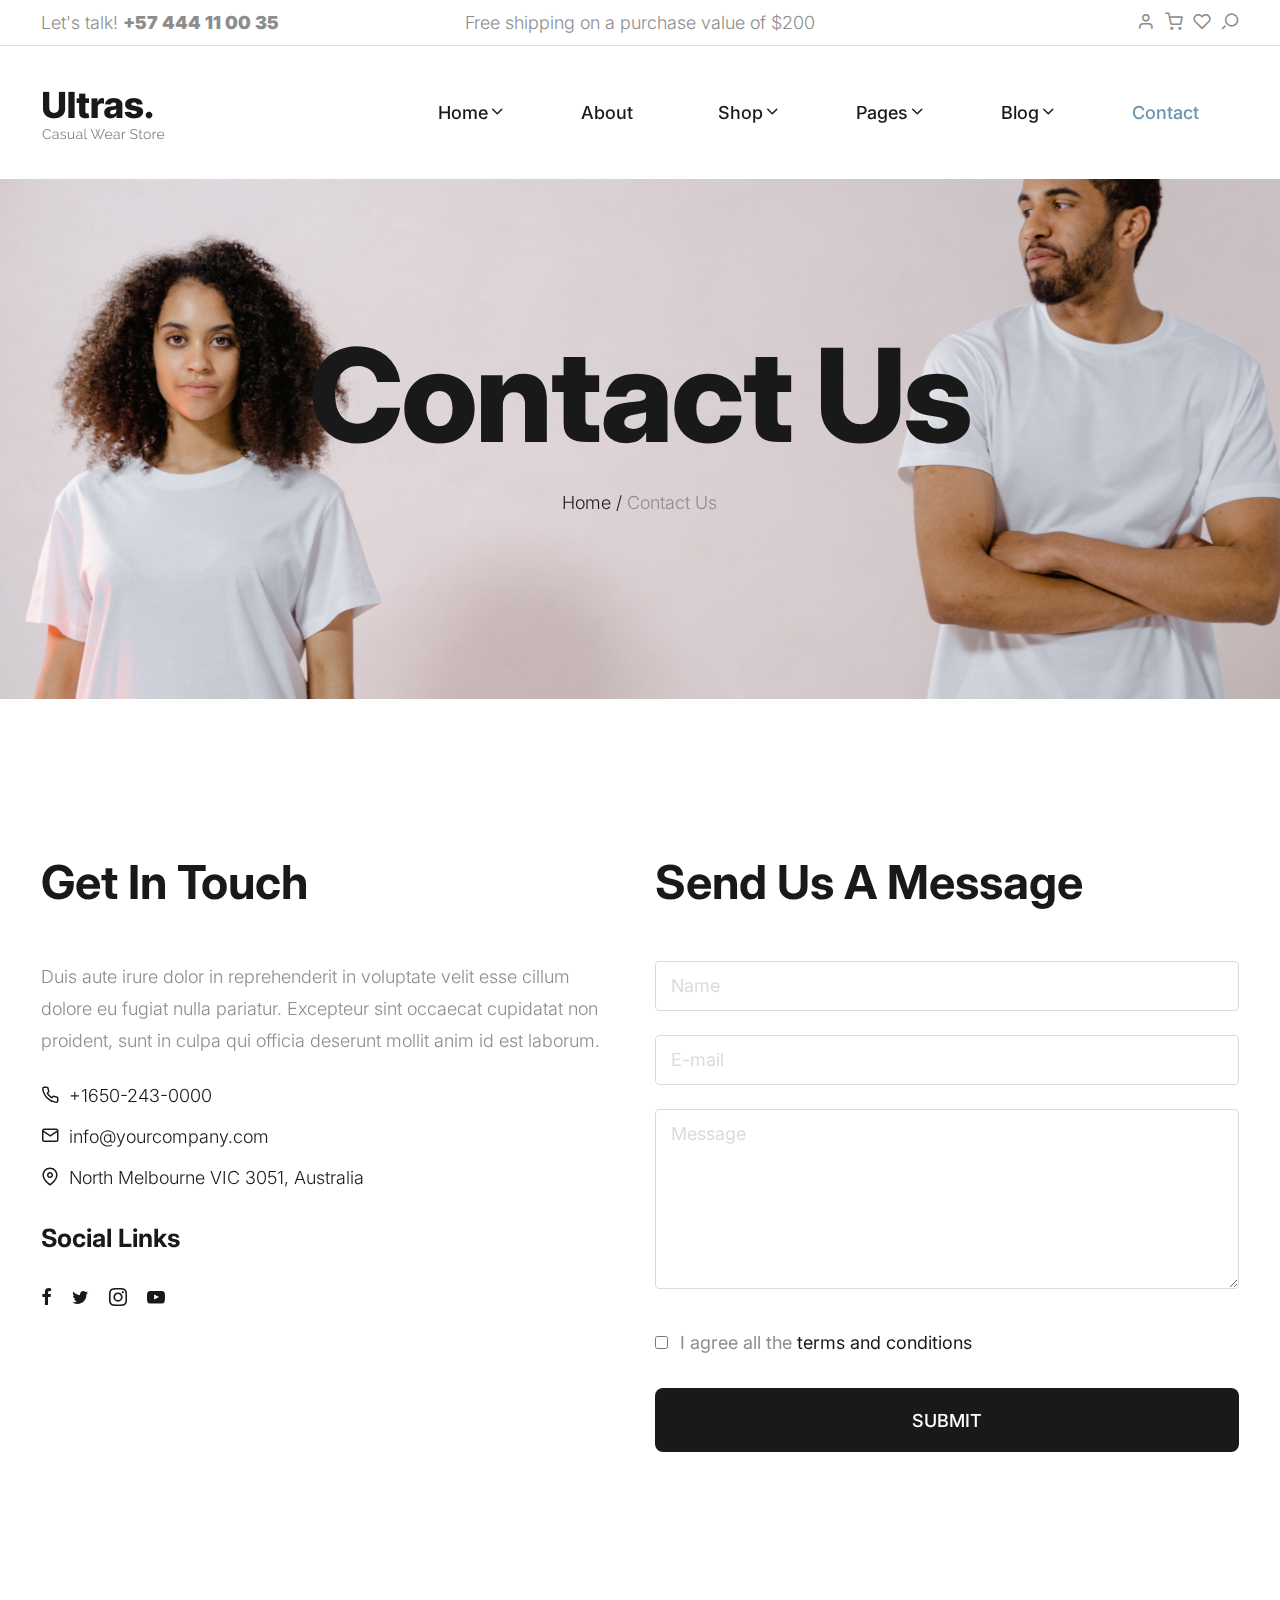
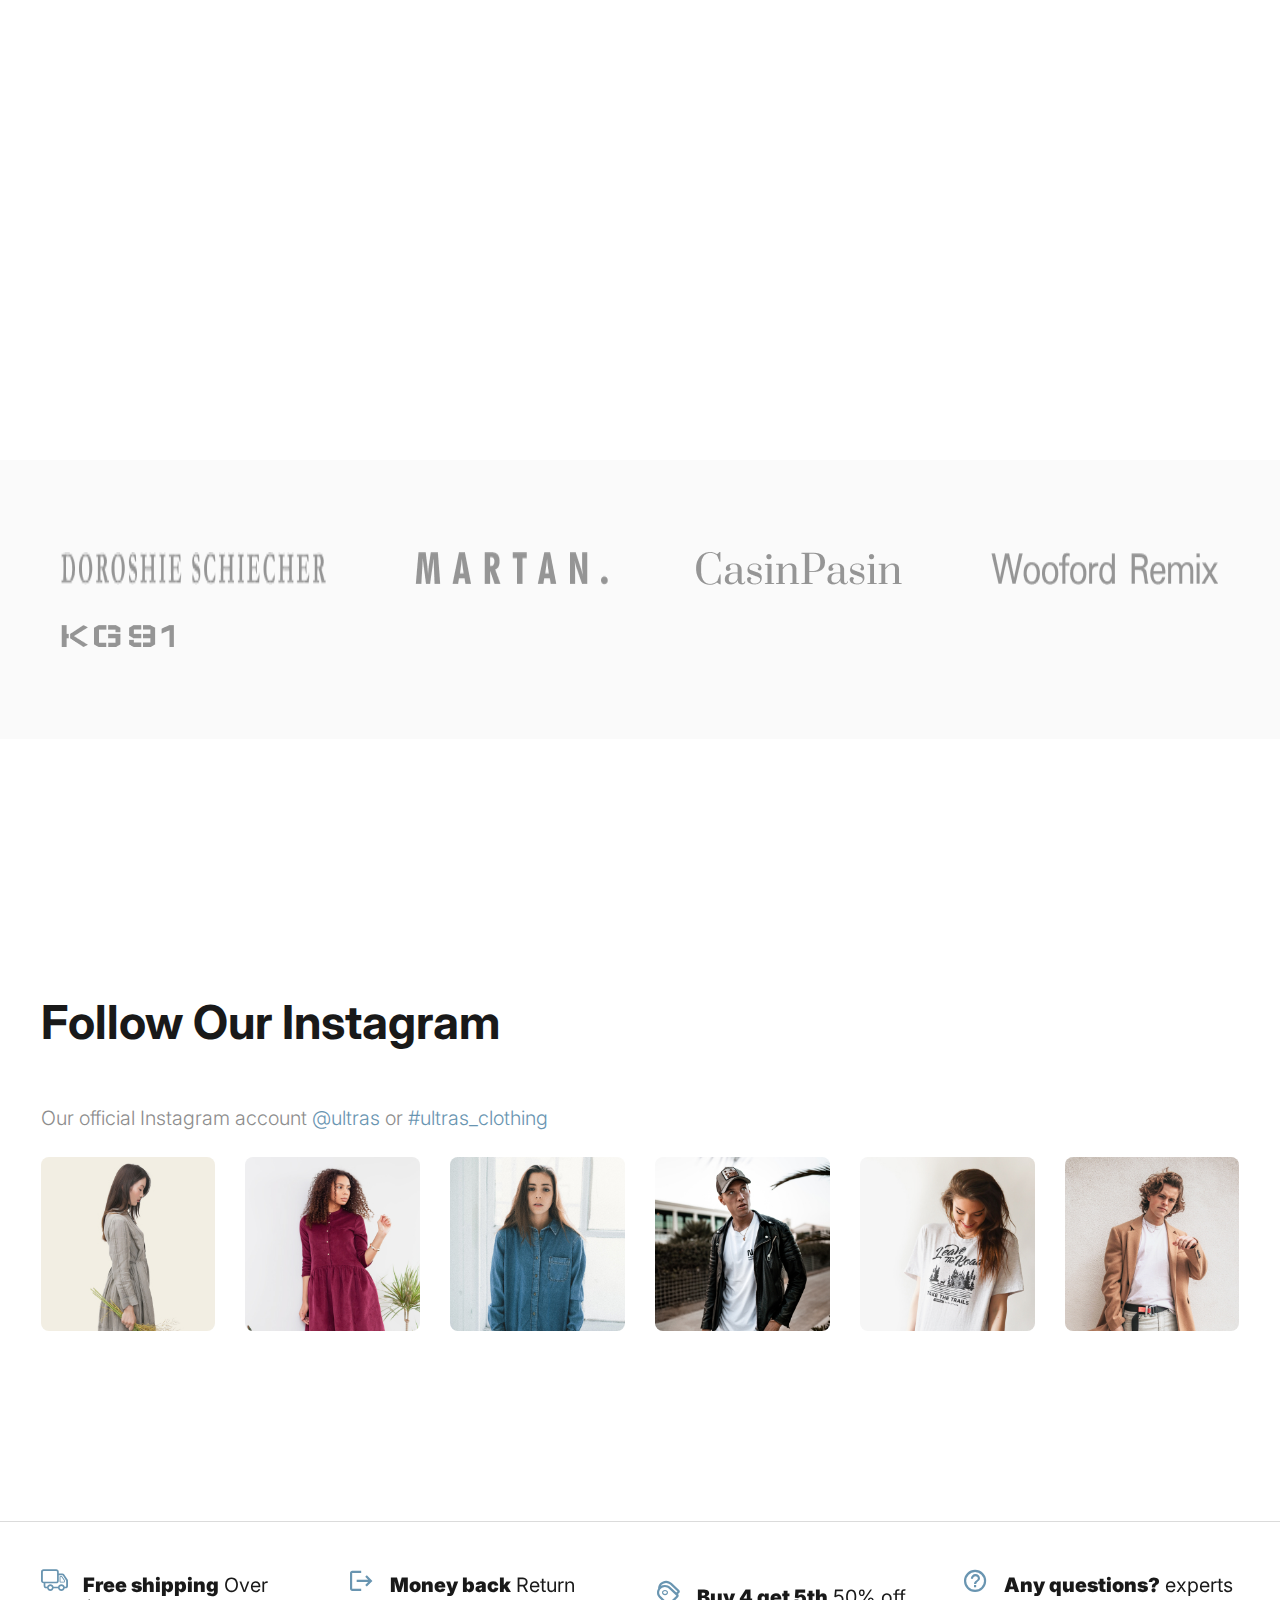
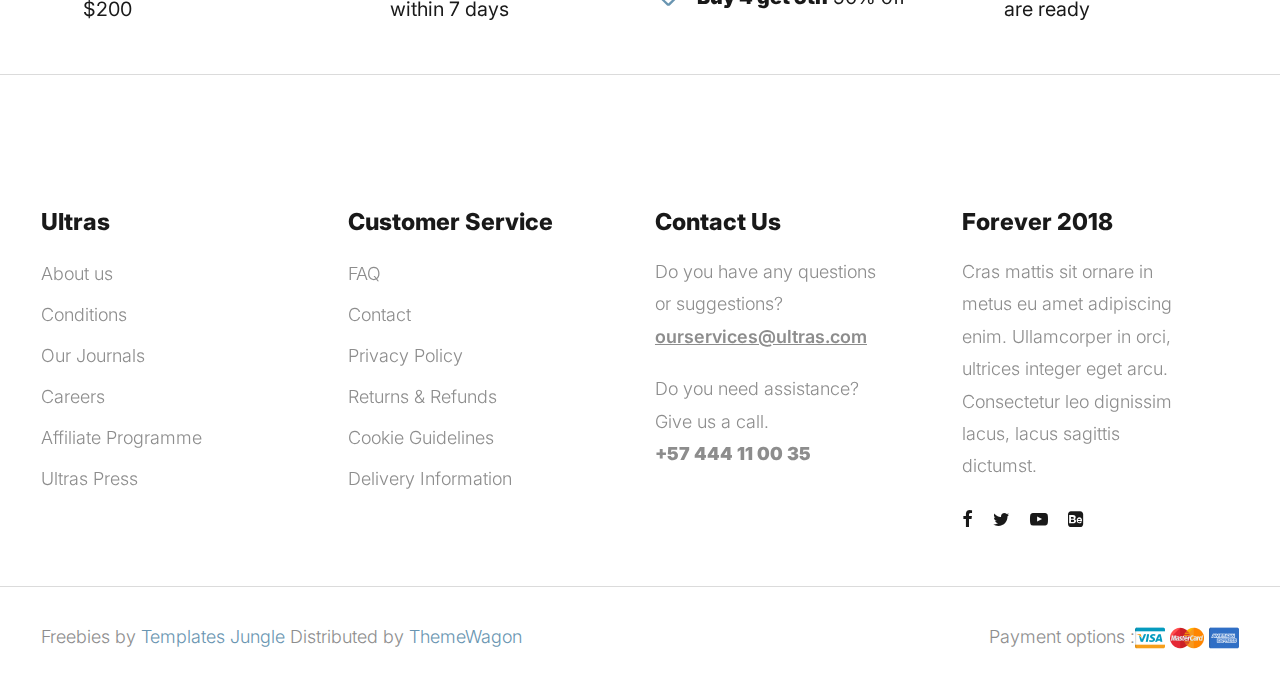
<file: contact.html>
<!DOCTYPE html>
<html lang="en">
  <head>
    <title>Ultras - Clothing Store eCommerce Store HTML Website Template</title>
    <meta charset="utf-8">
    <meta http-equiv="X-UA-Compatible" content="IE=edge">
    <meta name="viewport" content="width=device-width, initial-scale=1.0">
    <meta name="format-detection" content="telephone=no">
    <meta name="apple-mobile-web-app-capable" content="yes">
    <meta name="author" content="">
    <meta name="keywords" content="">
    <meta name="description" content="">
    <link rel="stylesheet" type="text/css" href="css/normalize.css">
    <link rel="stylesheet" type="text/css" href="icomoon/icomoon.css">
    <link rel="stylesheet" type="text/css" media="all" href="https://maxcdn.bootstrapcdn.com/font-awesome/4.7.0/css/font-awesome.min.css">
    <link rel="stylesheet" type="text/css" href="css/vendor.css">
    <link rel="stylesheet" type="text/css" href="style.css">
    <link rel="preconnect" href="https://fonts.googleapis.com">
    <link rel="preconnect" href="https://fonts.gstatic.com" crossorigin>
    <link href="https://fonts.googleapis.com/css2?family=Inter:wght@100;200;300;400;500;600;700;800;900&display=swap" rel="stylesheet">
    <!-- script
    ================================================== -->
    <script src="js/modernizr.js"></script>
  </head>
  <body>

    <div class="preloader-wrapper">
      <div class="preloader">
      </div>
    </div>

    <div class="search-popup">
      <div class="search-popup-container">

        <form role="search" method="get" class="search-form" action="">
          <input type="search" id="search-form" class="search-field" placeholder="Type and press enter" value="" name="s" />
          <button type="submit" class="search-submit"><a href="#"><i class="icon icon-search"></i></a></button>
        </form>

        <h5 class="cat-list-title">Browse Categories</h5>
        
        <ul class="cat-list">
          <li class="cat-list-item">
            <a href="shop.html" title="Men Jackets">Men Jackets</a>
          </li>
          <li class="cat-list-item">
            <a href="shop.html" title="Fashion">Fashion</a>
          </li>
          <li class="cat-list-item">
            <a href="shop.html" title="Casual Wears">Casual Wears</a>
          </li>
          <li class="cat-list-item">
            <a href="shop.html" title="Women">Women</a>
          </li>
          <li class="cat-list-item">
            <a href="shop.html" title="Trending">Trending</a>
          </li>
          <li class="cat-list-item">
            <a href="shop.html" title="Hoodie">Hoodie</a>
          </li>
          <li class="cat-list-item">
            <a href="shop.html" title="Kids">Kids</a>
          </li>
        </ul>
      </div>
    </div>
    <header id="header">
      <div id="header-wrap">
        <nav class="secondary-nav border-bottom">
          <div class="container">
            <div class="row d-flex align-items-center">
              <div class="col-md-4 header-contact">
                <p>Let's talk! <strong>+57 444 11 00 35</strong>
                </p>
              </div>
              <div class="col-md-4 shipping-purchase text-center">
                <p>Free shipping on a purchase value of $200</p>
              </div>
              <div class="col-md-4 col-sm-12 user-items">
                <ul class="d-flex justify-content-end list-unstyled">
                  <li>
                    <a href="login.html">
                      <i class="icon icon-user"></i>
                    </a>
                  </li>
                  <li>
                    <a href="cart.html">
                      <i class="icon icon-shopping-cart"></i>
                    </a>
                  </li>
                  <li>
                    <a href="wishlist.html">
                      <i class="icon icon-heart"></i>
                    </a>
                  </li>
                  <li class="user-items search-item pe-3">
                    <a href="#" class="search-button">
                      <i class="icon icon-search"></i>
                    </a>
                  </li>
                </ul>
              </div>
            </div>
          </div>
        </nav>
        <nav class="primary-nav padding-small">
          <div class="container">
            <div class="row d-flex align-items-center">
              <div class="col-lg-2 col-md-2">
                <div class="main-logo">
                  <a href="index.html">
                    <img src="images/main-logo.png" alt="logo">
                  </a>
                </div>
              </div>
              <div class="col-lg-10 col-md-10">
                <div class="navbar">

                  <div id="main-nav" class="stellarnav d-flex justify-content-end right">
                    <ul class="menu-list">

                      <li class="menu-item has-sub">
                        <a href="index.html" class="item-anchor d-flex align-item-center" data-effect="Home">Home<i class="icon icon-chevron-down"></i></a>
                        <ul class="submenu">
                          <li><a href="index.html" class="item-anchor">Home</a></li>
                          <li><a href="home2.html" class="item-anchor">Home v2<span class="text-primary"> (PRO)</span></a></li>
                        </ul>
                      </li>

                      <li><a href="about.html" class="item-anchor" data-effect="About">About</a></li>

                      <li class="menu-item has-sub">
                        <a href="shop.html" class="item-anchor d-flex align-item-center" data-effect="Shop">Shop<i class="icon icon-chevron-down"></i></a>
                        <ul class="submenu">
                          <li><a href="shop.html" class="item-anchor">Shop</a></li>
                          <li><a href="shop-slider.html" class="item-anchor">Shop slider<span class="text-primary"> (PRO)</span></a></li>
                          <li><a href="shop-grid.html" class="item-anchor">Shop grid<span class="text-primary"> (PRO)</span></a></li>
                          <li><a href="shop-list.html" class="item-anchor">Shop list<span class="text-primary"> (PRO)</span></a></li>
                          <li><a href="single-product.html" class="item-anchor">Single product<span class="text-primary"> (PRO)</span></a></li>
                          <li><a href="cart.html" class="item-anchor">Cart<span class="text-primary"> (PRO)</span></a></li>
                          <li><a href="wishlist.html" class="item-anchor">Wishlist<span class="text-primary"> (PRO)</span></a></li>
                          <li><a href="checkout.html" class="item-anchor">Checkout<span class="text-primary"> (PRO)</span></a></li>
                        </ul>
                      </li>

                      <li class="menu-item has-sub">
                        <a href="#" class="item-anchor d-flex align-item-center" data-effect="Pages">Pages<i class="icon icon-chevron-down"></i></a>
                        <ul class="submenu">
                          <li><a href="coming-soon.html" class="item-anchor">Coming soon<span class="text-primary"> (PRO)</span></a></li>
                          <li><a href="login.html" class="item-anchor">Login<span class="text-primary"> (PRO)</span></a></li>
                          <li><a href="faqs.html" class="item-anchor">FAQs<span class="text-primary"> (PRO)</span></a></li>
                          <li><a href="styles.html" class="item-anchor">Styles</a></li>
                          <li><a href="thank-you.html" class="item-anchor">Thankyou</a></li>
                          <li><a href="error.html" class="item-anchor">Error page<span class="text-primary"> (PRO)</span></a></li>
                        </ul>
                      </li>

                      <li class="menu-item has-sub">
                        <a href="blog.html" class="item-anchor d-flex align-item-center" data-effect="Blog">Blog<i class="icon icon-chevron-down"></i></a>
                        <ul class="submenu">
                          <li><a href="blog.html" class="item-anchor">Blog</a></li>
                          <li><a href="blog-sidebar.html" class="item-anchor">Blog with sidebar<span class="text-primary"> (PRO)</span></a></li>
                          <li><a href="blog-masonry.html" class="item-anchor">Blog masonry<span class="text-primary"> (PRO)</span></a></li>
                          <li><a href="single-post.html" class="item-anchor">Single post</a></li>
                        </ul>
                      </li>

                      <li><a href="contact.html" class="item-anchor active" data-effect="Contact">Contact</a></li>

                    </ul>
                  </div>

                </div>
              </div>
            </div>
          </div>
        </nav>
      </div>
    </header>

    <section class="site-banner jarallax padding-large" style="background: url(images/hero-image.jpg) no-repeat; background-position: top;">
      <div class="container">
        <div class="row">
          <div class="col-md-12">
            <h1 class="page-title">Contact us</h1>
            <div class="breadcrumbs">
              <span class="item">
                <a href="index.html">Home /</a>
              </span>
              <span class="item">Contact us</span>
            </div>
          </div>
        </div>
      </div>
    </section>

    <section class="contact-information padding-large">
      <div class="container">
        <div class="row">
          <div class="col-md-6">
            <div class="section-header">
              <h2 class="section-title">Get in touch</h2>
            </div>
            <div class="contact-detail">
              <div class="detail-list">
                <p>Duis aute irure dolor in reprehenderit in voluptate velit esse cillum dolore eu fugiat nulla pariatur. Excepteur sint occaecat cupidatat non proident, sunt in culpa qui officia deserunt mollit anim id est laborum.</p>
                <ul class="list-unstyled list-icon">
                  <li>
                    <a href="#"><i class="icon icon-phone"></i>+1650-243-0000</a>
                  </li>
                  <li>
                    <a href="mailto:info@yourcompany.com"><i class="icon icon-mail"></i>info@yourcompany.com</a>
                  </li>
                  <li>
                    <a href="#"><i class="icon icon-map-pin"></i>North Melbourne VIC 3051, Australia</a>
                  </li>
                </ul>
              </div>
              <div class="social-links">
                <h3>Social Links</h3>
                <ul class="d-flex list-unstyled">
                  <li><a href="#" class="icon icon-facebook"></a></li>
                  <li><a href="#" class="icon icon-twitter"></a></li>
                  <li><a href="#" class="icon icon-instagram"></a></li>
                  <li><a href="#" class="icon icon-youtube-play"></a></li>
                </ul>
              </div>
            </div>
          </div>
          <div class="col-md-6">
            <div class="contact-information">
              <div class="section-header">
                <h2 class="section-title">Send us a message</h2>
              </div>
              <form name="contactform" action="contact.php" method="post" class="contact-form">
                <div class="form-item">
                  <input type="text" minlength="2" name="name" placeholder="Name" class="u-full-width bg-light" required>
                  <input type="email" name="email" placeholder="E-mail" class="u-full-width bg-light" required>
                  <textarea class="u-full-width bg-light" name="message" placeholder="Message" style="height: 180px;" required></textarea>
                </div>
                <label>
                  <input type="checkbox" required>
                  <span class="label-body">I agree all the <a href="#">terms and conditions</a>
                  </span>
                </label>
                <button type="submit" name="submit" class="btn btn-dark btn-full btn-medium">Submit</button>
              </form>
            </div>
          </div>
        </div>
      </div>
    </section>

    <section class="google-map">
      <div class="mapouter">
        <div class="gmap_canvas">
          <iframe width="100%" height="500" id="gmap_canvas" src="https://maps.google.com/maps?q=2880%20Broadway,%20New%20York&t=&z=13&ie=UTF8&iwloc=&output=embed" frameborder="0" scrolling="no" marginheight="0" marginwidth="0"></iframe>
          <a href="https://getasearch.com/fmovies"></a>
          <br>
          <style>
            .mapouter {
              position: relative;
              text-align: right;
              height: 500px;
              width: 100%;
            }
          </style>
          <a href="https://www.embedgooglemap.net">embedgooglemap.net</a>
          <style>
            .gmap_canvas {
              overflow: hidden;
              background: none !important;
              height: 500px;
              width: 100%;
            }
          </style>
        </div>
      </div>
    </section>

    <section id="brand-collection" class="padding-medium bg-light-grey">
      <div class="container">
        <div class="d-flex flex-wrap justify-content-between">
          <img src="images/brand1.png" alt="phone" class="brand-image">
          <img src="images/brand2.png" alt="phone" class="brand-image">
          <img src="images/brand3.png" alt="phone" class="brand-image">
          <img src="images/brand4.png" alt="phone" class="brand-image">
          <img src="images/brand5.png" alt="phone" class="brand-image">
        </div>
      </div>
    </section>

    <section id="instagram" class="padding-large">
      <div class="container">
        <div class="section-header">
          <h2 class="section-title">Follow our instagram</h2>
        </div>
        <p>Our official Instagram account <a href="#">@ultras</a> or <a href="#">#ultras_clothing</a>
        </p>
        <div class="row d-flex flex-wrap justify-content-between">
          <div class="col-lg-2 col-md-4 col-sm-6">
            <figure class="zoom-effect">
              <img src="images/insta-image1.jpg" alt="instagram" class="insta-image">
              <i class="icon icon-instagram"></i>
            </figure>
          </div>
          <div class="col-lg-2 col-md-4 col-sm-6">
            <figure class="zoom-effect">
              <img src="images/insta-image2.jpg" alt="instagram" class="insta-image">
              <i class="icon icon-instagram"></i>
            </figure>
          </div>
          <div class="col-lg-2 col-md-4 col-sm-6">
            <figure class="zoom-effect">
              <img src="images/insta-image3.jpg" alt="instagram" class="insta-image">
              <i class="icon icon-instagram"></i>
            </figure>
          </div>
          <div class="col-lg-2 col-md-4 col-sm-6">
            <figure class="zoom-effect">
              <img src="images/insta-image4.jpg" alt="instagram" class="insta-image">
              <i class="icon icon-instagram"></i>
            </figure>
          </div>
          <div class="col-lg-2 col-md-4 col-sm-6">
            <figure class="zoom-effect">
              <img src="images/insta-image5.jpg" alt="instagram" class="insta-image">
              <i class="icon icon-instagram"></i>
            </figure>
          </div>
          <div class="col-lg-2 col-md-4 col-sm-6">
            <figure class="zoom-effect">
              <img src="images/insta-image6.jpg" alt="instagram" class="insta-image">
              <i class="icon icon-instagram"></i>
            </figure>
          </div>
        </div>          
      </div>
    </section>

    <section id="shipping-information">
      <hr>
      <div class="container">
        <div class="row d-flex flex-wrap align-items-center justify-content-between">
          <div class="col-md-3 col-sm-6">
            <div class="icon-box">
              <i class="icon icon-truck"></i>
              <h4 class="block-title">
                <strong>Free shipping</strong> Over $200
              </h4>
            </div>
          </div>
          <div class="col-md-3 col-sm-6">
            <div class="icon-box">
              <i class="icon icon-return"></i>
              <h4 class="block-title">
                <strong>Money back</strong> Return within 7 days
              </h4>
            </div>
          </div>
          <div class="col-md-3 col-sm-6">
            <div class="icon-box">
              <i class="icon icon-tags1"></i>
              <h4 class="block-title">
                <strong>Buy 4 get 5th</strong> 50% off
              </h4>
            </div>
          </div>
          <div class="col-md-3 col-sm-6">
            <div class="icon-box">
              <i class="icon icon-help_outline"></i>
              <h4 class="block-title">
                <strong>Any questions?</strong> experts are ready
              </h4>
            </div>
          </div>
        </div>
      </div>
      <hr>
    </section>

    <footer id="footer">
      <div class="container">
        <div class="footer-menu-list">
          <div class="row d-flex flex-wrap justify-content-between">
            <div class="col-lg-3 col-md-6 col-sm-6">
              <div class="footer-menu">
                <h5 class="widget-title">Ultras</h5>
                <ul class="menu-list list-unstyled">
                  <li class="menu-item">
                    <a href="about.html">About us</a>
                  </li>
                  <li class="menu-item">
                    <a href="#">Conditions </a>
                  </li>
                  <li class="menu-item">
                    <a href="blog.html">Our Journals</a>
                  </li>
                  <li class="menu-item">
                    <a href="#">Careers</a>
                  </li>
                  <li class="menu-item">
                    <a href="#">Affiliate Programme</a>
                  </li>
                  <li class="menu-item">
                    <a href="#">Ultras Press</a>
                  </li>
                </ul>
              </div>
            </div>
            <div class="col-lg-3 col-md-6 col-sm-6">
              <div class="footer-menu">
                <h5 class="widget-title">Customer Service</h5>
                <ul class="menu-list list-unstyled">
                  <li class="menu-item">
                    <a href="faqs.html">FAQ</a>
                  </li>
                  <li class="menu-item">
                    <a href="contact.html">Contact</a>
                  </li>
                  <li class="menu-item">
                    <a href="#">Privacy Policy</a>
                  </li>
                  <li class="menu-item">
                    <a href="#">Returns & Refunds</a>
                  </li>
                  <li class="menu-item">
                    <a href="#">Cookie Guidelines</a>
                  </li>
                  <li class="menu-item">
                    <a href="#">Delivery Information</a>
                  </li>
                </ul>
              </div>
            </div>
            <div class="col-lg-3 col-md-6 col-sm-6">
              <div class="footer-menu">
                <h5 class="widget-title">Contact Us</h5>
                <p>Do you have any questions or suggestions? <a href="#" class="email">ourservices@ultras.com</a>
                </p>
                <p>Do you need assistance? Give us a call. <br>
                  <strong>+57 444 11 00 35</strong>
                </p>
              </div>
            </div>
            <div class="col-lg-3 col-md-6 col-sm-6">
              <div class="footer-menu">
                <h5 class="widget-title">Forever 2018</h5>
                <p>Cras mattis sit ornare in metus eu amet adipiscing enim. Ullamcorper in orci, ultrices integer eget arcu. Consectetur leo dignissim lacus, lacus sagittis dictumst.</p>
                <div class="social-links">
                  <ul class="d-flex list-unstyled">
                    <li>
                      <a href="#">
                        <i class="icon icon-facebook"></i>
                      </a>
                    </li>
                    <li>
                      <a href="#">
                        <i class="icon icon-twitter"></i>
                      </a>
                    </li>
                    <li>
                      <a href="#">
                        <i class="icon icon-youtube-play"></i>
                      </a>
                    </li>
                    <li>
                      <a href="#">
                        <i class="icon icon-behance-square"></i>
                      </a>
                    </li>
                  </ul>
                </div>
              </div>
            </div>
          </div>
        </div>
      </div>
      <hr>
    </footer>

    <div id="footer-bottom">
      <div class="container">
        <div class="d-flex align-items-center flex-wrap justify-content-between">
          <div class="copyright">
            <p>Freebies by <a href="https://templatesjungle.com/">Templates Jungle</a> Distributed by <a href="https://themewagon.com">ThemeWagon</a>
            </p>
          </div>
          <div class="payment-method">
            <p>Payment options :</p>
            <div class="card-wrap">
              <img src="images/visa-icon.jpg" alt="visa">
              <img src="images/mastercard.png" alt="mastercard">
              <img src="images/american-express.jpg" alt="american-express">
            </div>
          </div>
        </div>
      </div>
    </div>

    <script src="js/jquery-1.11.0.min.js"></script>
    <script src="js/plugins.js"></script>
    <script src="js/script.js"></script>
  </body>
</html>
</file>
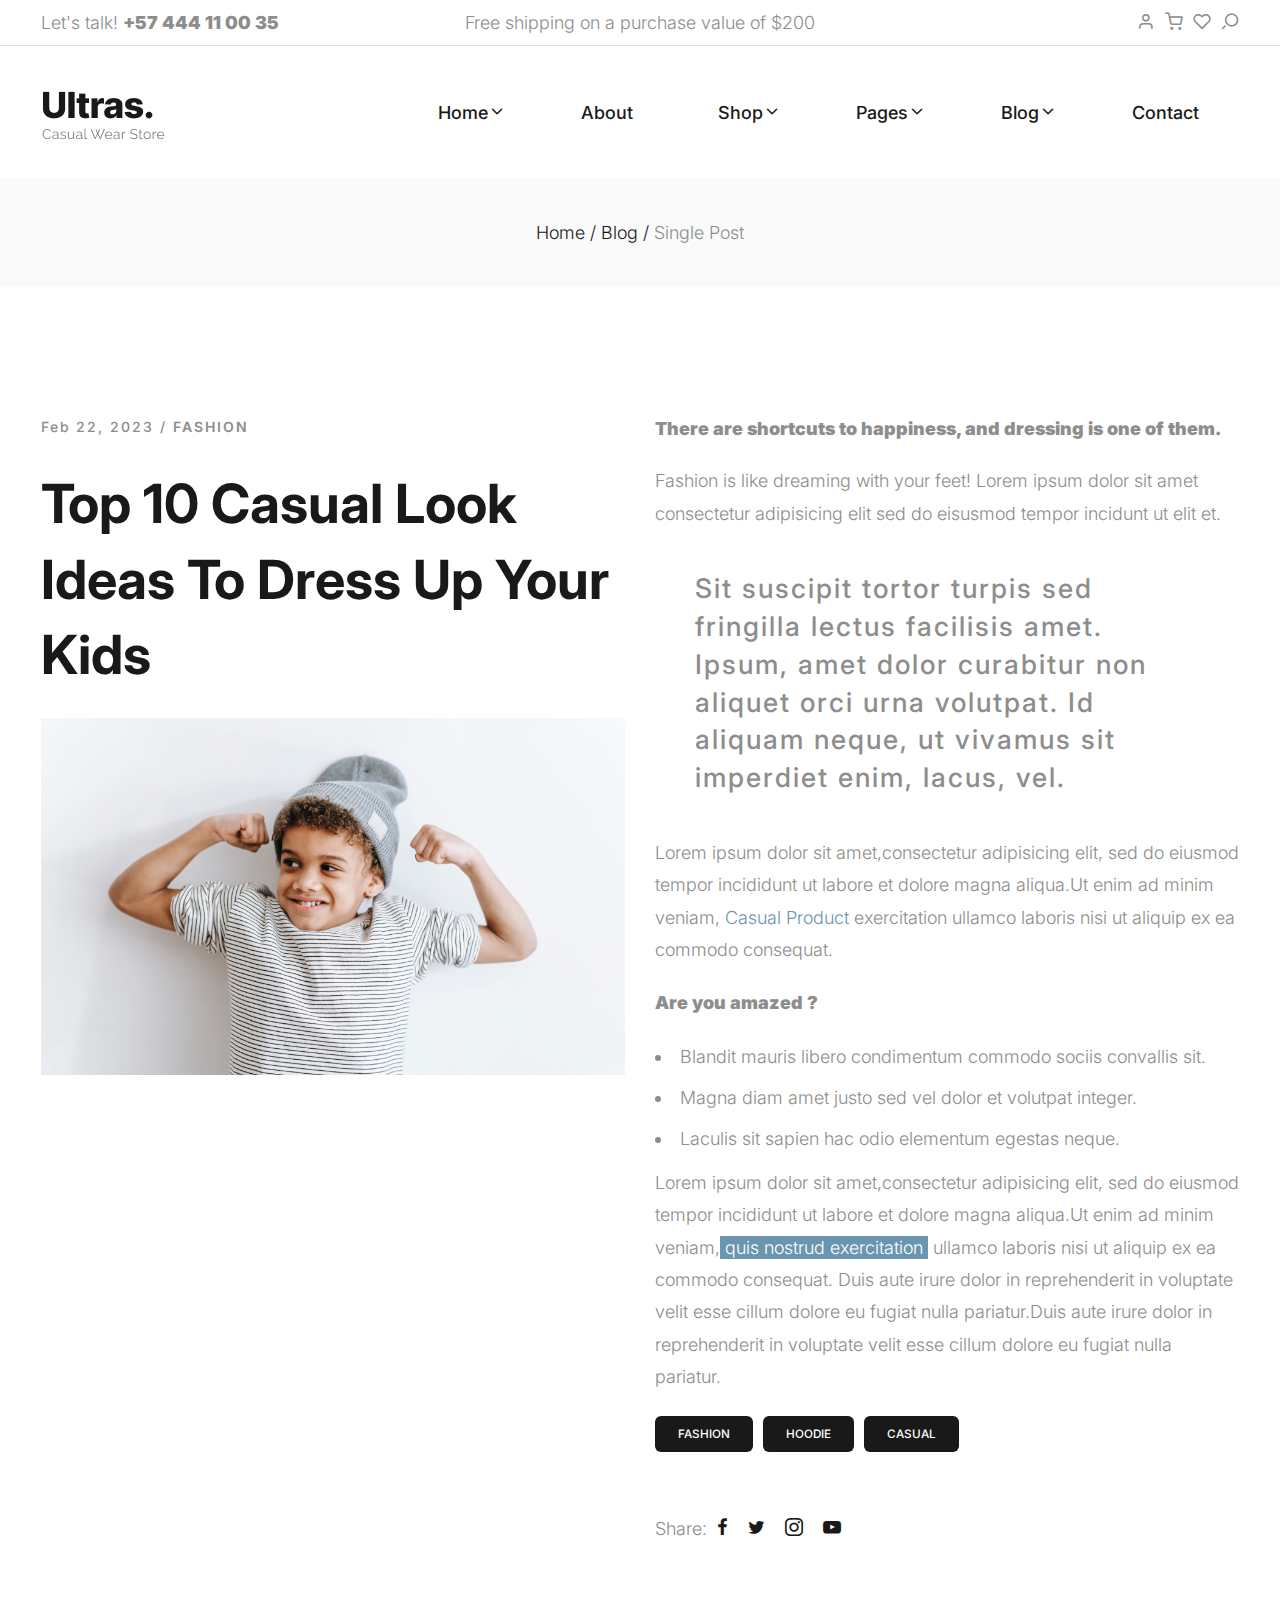
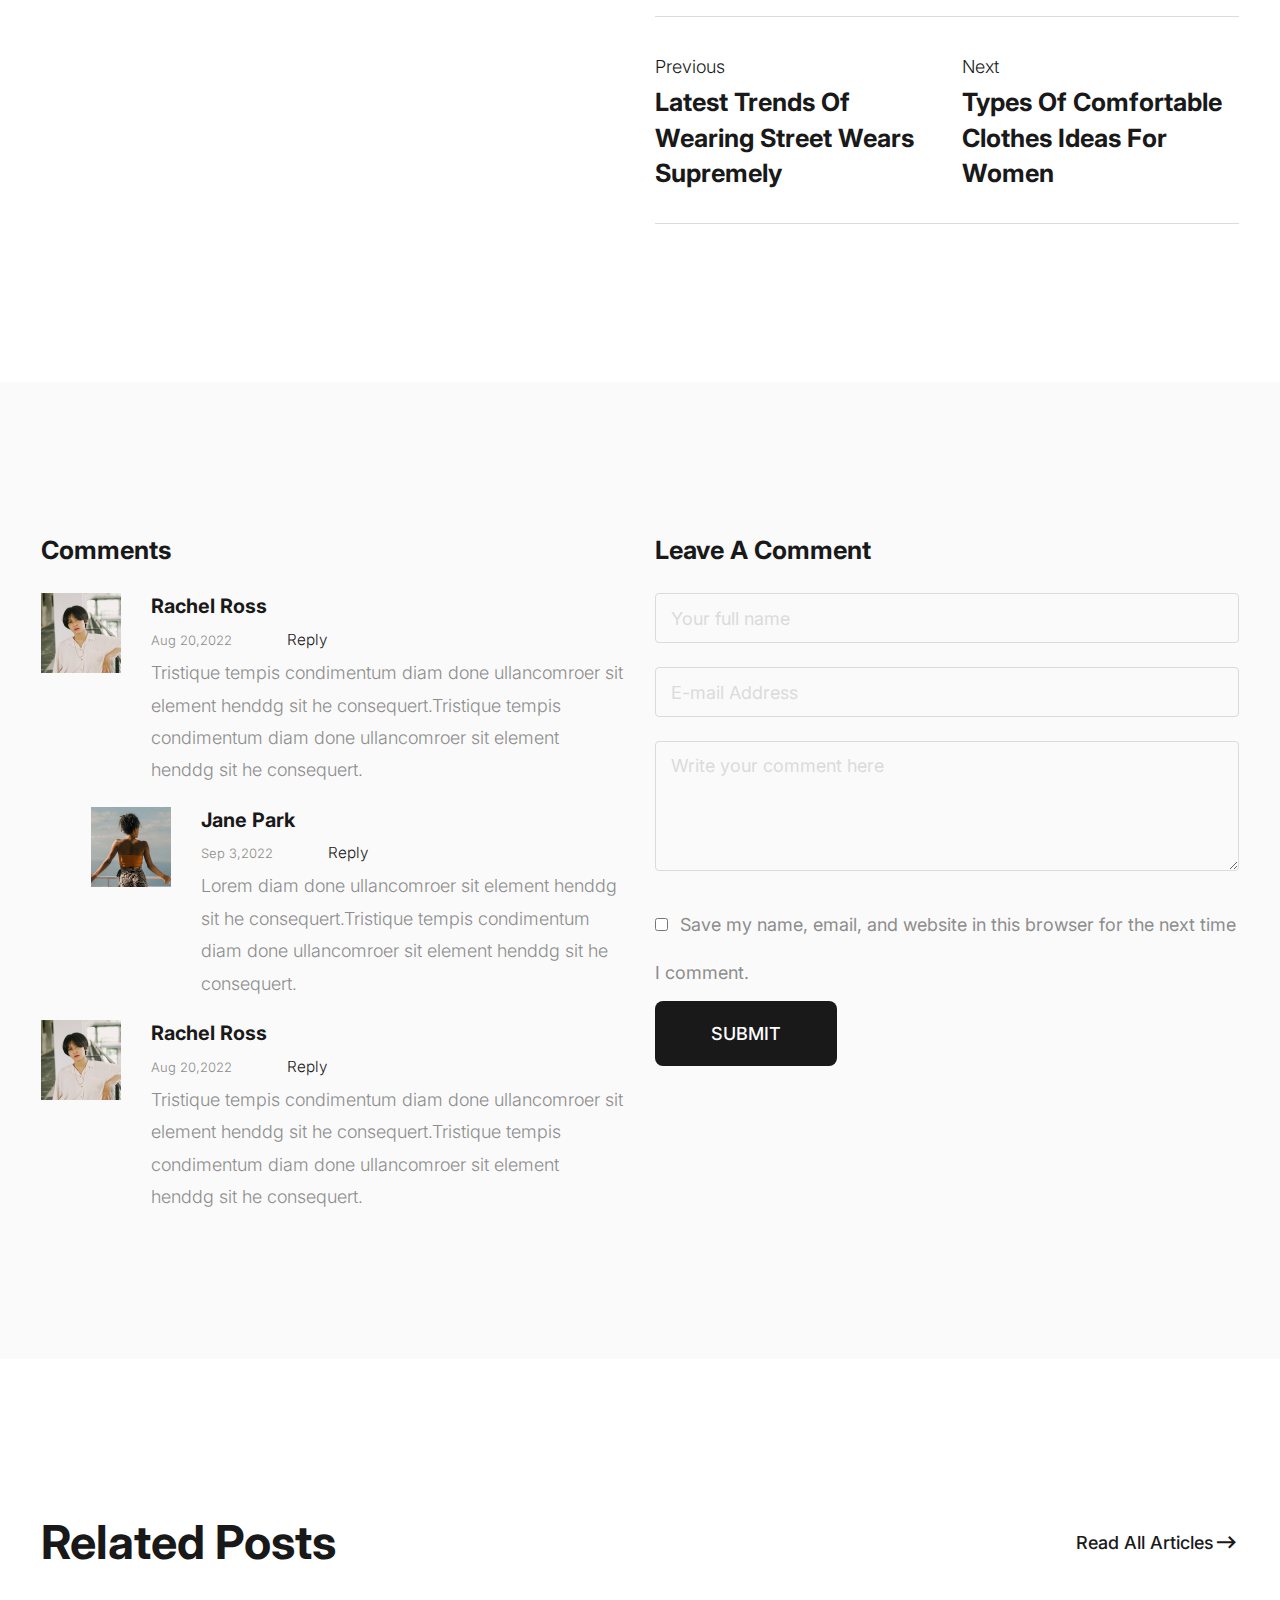
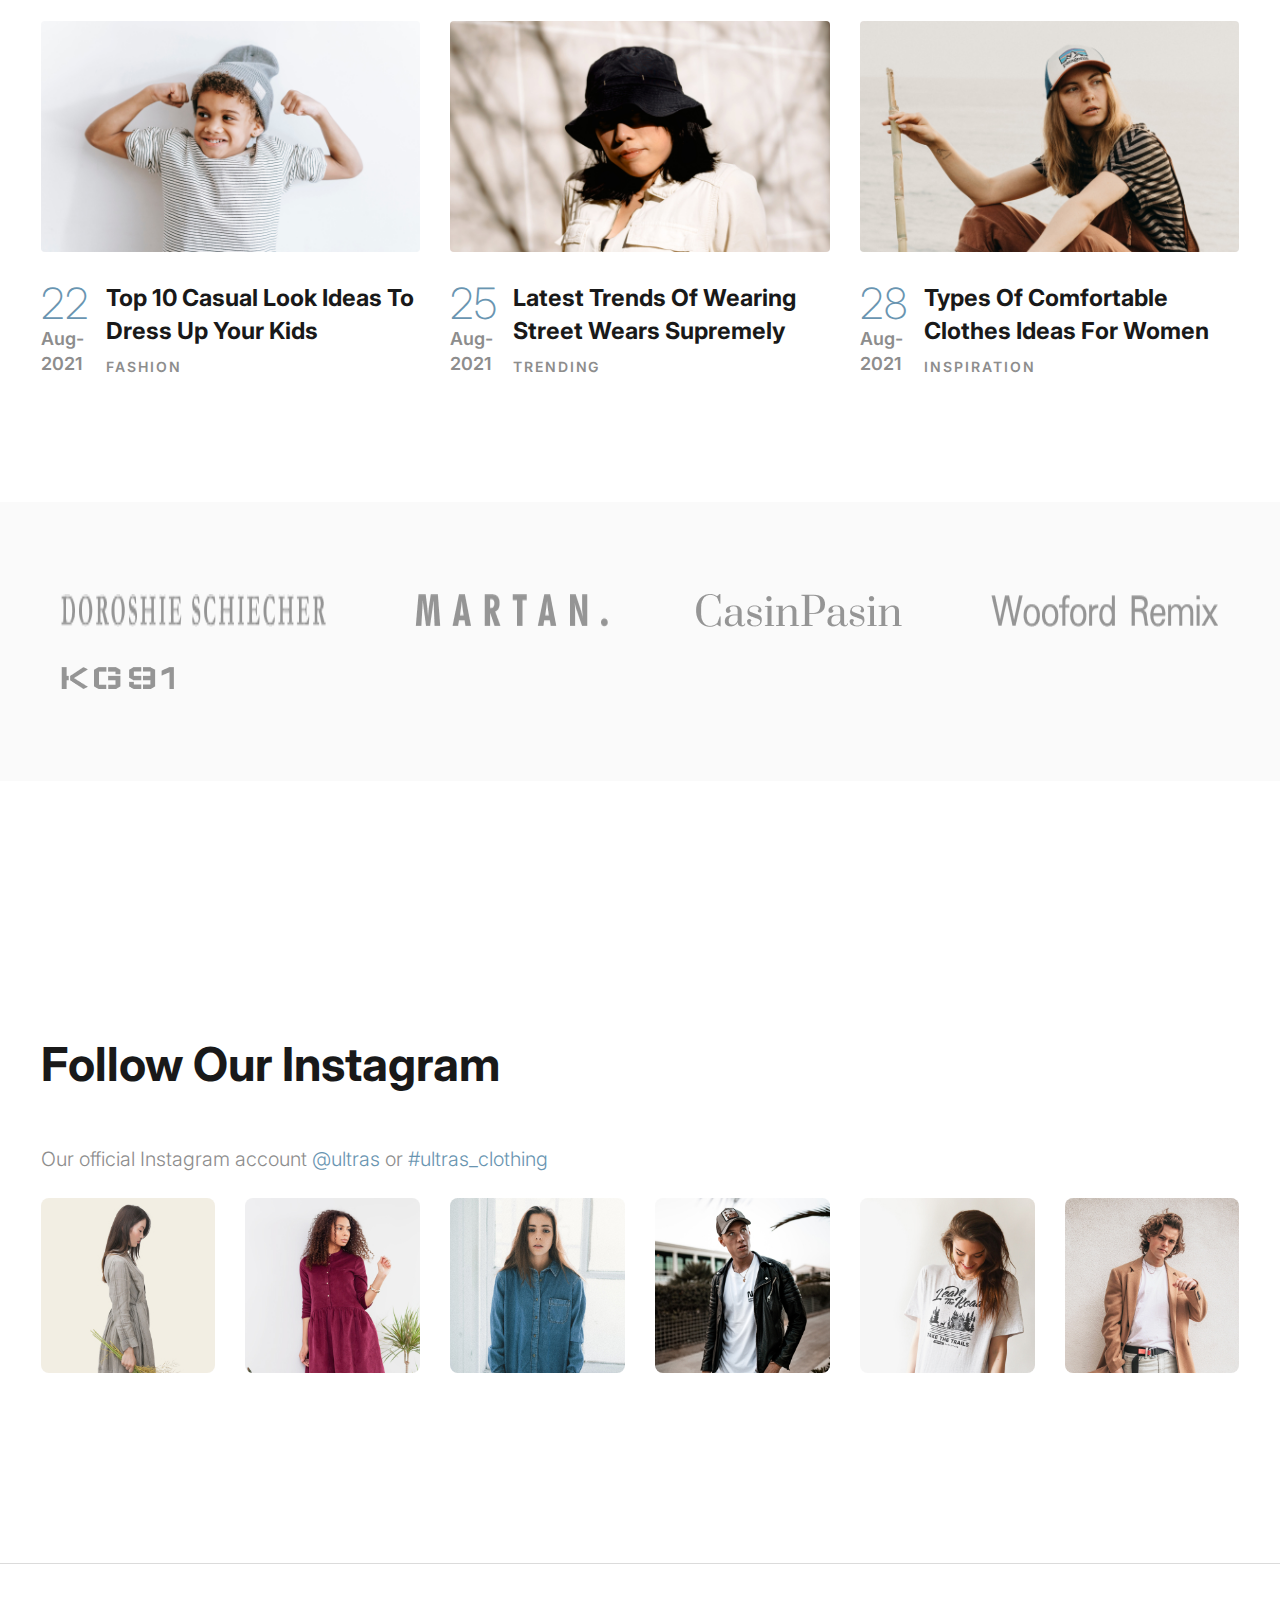
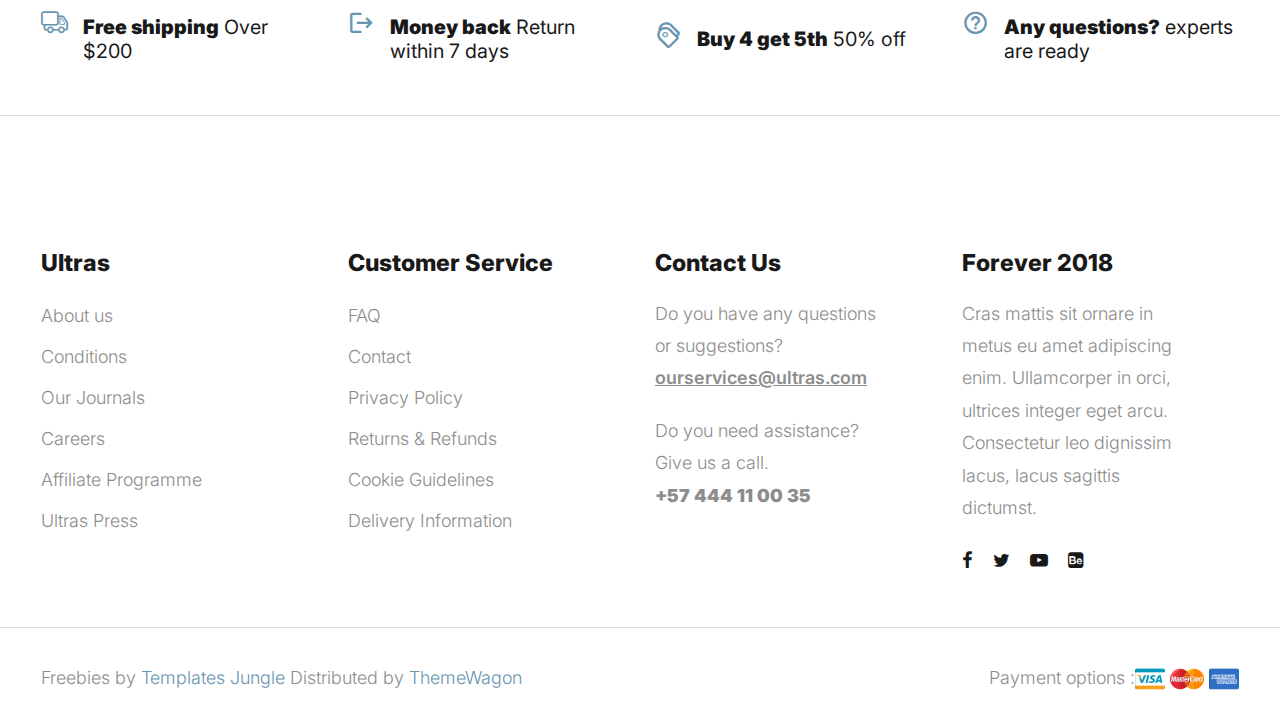
<file: single-post.html>
<!DOCTYPE html>
<html lang="en">
  <head>
    <title>Ultras - Clothing Store eCommerce Store HTML Website Template</title>
    <meta charset="utf-8">
    <meta http-equiv="X-UA-Compatible" content="IE=edge">
    <meta name="viewport" content="width=device-width, initial-scale=1.0">
    <meta name="format-detection" content="telephone=no">
    <meta name="apple-mobile-web-app-capable" content="yes">
    <meta name="author" content="">
    <meta name="keywords" content="">
    <meta name="description" content="">
    <link rel="stylesheet" type="text/css" href="css/normalize.css">
    <link rel="stylesheet" type="text/css" href="icomoon/icomoon.css">
    <link rel="stylesheet" type="text/css" media="all" href="https://maxcdn.bootstrapcdn.com/font-awesome/4.7.0/css/font-awesome.min.css">
    <link rel="stylesheet" type="text/css" href="css/vendor.css">
    <link rel="stylesheet" type="text/css" href="style.css">
    <link rel="preconnect" href="https://fonts.googleapis.com">
    <link rel="preconnect" href="https://fonts.gstatic.com" crossorigin>
    <link href="https://fonts.googleapis.com/css2?family=Inter:wght@100;200;300;400;500;600;700;800;900&display=swap" rel="stylesheet">
    <!-- script
    ================================================== -->
    <script src="js/modernizr.js"></script>
  </head>
  <body>

    <div class="preloader-wrapper">
      <div class="preloader">
      </div>
    </div>

    <div class="search-popup">
      <div class="search-popup-container">

        <form role="search" method="get" class="search-form" action="">
          <input type="search" id="search-form" class="search-field" placeholder="Type and press enter" value="" name="s" />
          <button type="submit" class="search-submit"><a href="#"><i class="icon icon-search"></i></a></button>
        </form>

        <h5 class="cat-list-title">Browse Categories</h5>
        
        <ul class="cat-list">
          <li class="cat-list-item">
            <a href="shop.html" title="Men Jackets">Men Jackets</a>
          </li>
          <li class="cat-list-item">
            <a href="shop.html" title="Fashion">Fashion</a>
          </li>
          <li class="cat-list-item">
            <a href="shop.html" title="Casual Wears">Casual Wears</a>
          </li>
          <li class="cat-list-item">
            <a href="shop.html" title="Women">Women</a>
          </li>
          <li class="cat-list-item">
            <a href="shop.html" title="Trending">Trending</a>
          </li>
          <li class="cat-list-item">
            <a href="shop.html" title="Hoodie">Hoodie</a>
          </li>
          <li class="cat-list-item">
            <a href="shop.html" title="Kids">Kids</a>
          </li>
        </ul>
      </div>
    </div>
    <header id="header">
      <div id="header-wrap">
        <nav class="secondary-nav border-bottom">
          <div class="container">
            <div class="row d-flex align-items-center">
              <div class="col-md-4 header-contact">
                <p>Let's talk! <strong>+57 444 11 00 35</strong>
                </p>
              </div>
              <div class="col-md-4 shipping-purchase text-center">
                <p>Free shipping on a purchase value of $200</p>
              </div>
              <div class="col-md-4 col-sm-12 user-items">
                <ul class="d-flex justify-content-end list-unstyled">
                  <li>
                    <a href="login.html">
                      <i class="icon icon-user"></i>
                    </a>
                  </li>
                  <li>
                    <a href="cart.html">
                      <i class="icon icon-shopping-cart"></i>
                    </a>
                  </li>
                  <li>
                    <a href="wishlist.html">
                      <i class="icon icon-heart"></i>
                    </a>
                  </li>
                  <li class="user-items search-item pe-3">
                    <a href="#" class="search-button">
                      <i class="icon icon-search"></i>
                    </a>
                  </li>
                </ul>
              </div>
            </div>
          </div>
        </nav>
        <nav class="primary-nav padding-small">
          <div class="container">
            <div class="row d-flex align-items-center">
              <div class="col-lg-2 col-md-2">
                <div class="main-logo">
                  <a href="index.html">
                    <img src="images/main-logo.png" alt="logo">
                  </a>
                </div>
              </div>
              <div class="col-lg-10 col-md-10">
                <div class="navbar">

                  <div id="main-nav" class="stellarnav d-flex justify-content-end right">
                    <ul class="menu-list">

                      <li class="menu-item has-sub">
                        <a href="index.html" class="item-anchor d-flex align-item-center" data-effect="Home">Home<i class="icon icon-chevron-down"></i></a>
                        <ul class="submenu">
                          <li><a href="index.html" class="item-anchor">Home</a></li>
                          <li><a href="home2.html" class="item-anchor">Home v2<span class="text-primary"> (PRO)</span></a></li>
                        </ul>
                      </li>

                      <li><a href="about.html" class="item-anchor" data-effect="About">About</a></li>

                      <li class="menu-item has-sub">
                        <a href="shop.html" class="item-anchor d-flex align-item-center" data-effect="Shop">Shop<i class="icon icon-chevron-down"></i></a>
                        <ul class="submenu">
                          <li><a href="shop.html" class="item-anchor">Shop</a></li>
                          <li><a href="shop-slider.html" class="item-anchor">Shop slider<span class="text-primary"> (PRO)</span></a></li>
                          <li><a href="shop-grid.html" class="item-anchor">Shop grid<span class="text-primary"> (PRO)</span></a></li>
                          <li><a href="shop-list.html" class="item-anchor">Shop list<span class="text-primary"> (PRO)</span></a></li>
                          <li><a href="single-product.html" class="item-anchor">Single product<span class="text-primary"> (PRO)</span></a></li>
                          <li><a href="cart.html" class="item-anchor">Cart<span class="text-primary"> (PRO)</span></a></li>
                          <li><a href="wishlist.html" class="item-anchor">Wishlist<span class="text-primary"> (PRO)</span></a></li>
                          <li><a href="checkout.html" class="item-anchor">Checkout<span class="text-primary"> (PRO)</span></a></li>
                        </ul>
                      </li>

                      <li class="menu-item has-sub">
                        <a href="#" class="item-anchor d-flex align-item-center" data-effect="Pages">Pages<i class="icon icon-chevron-down"></i></a>
                        <ul class="submenu">
                          <li><a href="coming-soon.html" class="item-anchor">Coming soon<span class="text-primary"> (PRO)</span></a></li>
                          <li><a href="login.html" class="item-anchor">Login<span class="text-primary"> (PRO)</span></a></li>
                          <li><a href="faqs.html" class="item-anchor">FAQs<span class="text-primary"> (PRO)</span></a></li>
                          <li><a href="styles.html" class="item-anchor">Styles</a></li>
                          <li><a href="thank-you.html" class="item-anchor">Thankyou</a></li>
                          <li><a href="error.html" class="item-anchor">Error page<span class="text-primary"> (PRO)</span></a></li>
                        </ul>
                      </li>

                      <li class="menu-item has-sub">
                        <a href="blog.html" class="item-anchor d-flex align-item-center" data-effect="Blog">Blog<i class="icon icon-chevron-down"></i></a>
                        <ul class="submenu">
                          <li><a href="blog.html" class="item-anchor">Blog</a></li>
                          <li><a href="blog-sidebar.html" class="item-anchor">Blog with sidebar<span class="text-primary"> (PRO)</span></a></li>
                          <li><a href="blog-masonry.html" class="item-anchor">Blog masonry<span class="text-primary"> (PRO)</span></a></li>
                          <li><a href="single-post.html" class="item-anchor active">Single post</a></li>
                        </ul>
                      </li>

                      <li><a href="contact.html" class="item-anchor" data-effect="Contact">Contact</a></li>

                    </ul>
                  </div>

                </div>
              </div>
            </div>
          </div>
        </nav>
      </div>
    </header>

    <section class="site-banner padding-small bg-light-grey">
      <div class="container">
        <div class="row">
          <div class="col-md-12">
            <div class="breadcrumbs">
              <span class="item">
                <a href="index.html">Home /</a>
              </span>
              <span class="item">
                <a href="blog.html">Blog /</a>
              </span>
              <span class="item">Single post</span>
            </div>
          </div>
        </div>
      </div>
    </section>

    <div class="main-content d-flex flex-wrap padding-large">
      <div class="container">
        <div class="row">
          <div class="col-md-6">
            <div class="post-meta">
              <span class="post-date">Feb 22, 2023</span> / <a href="blog.html" class="blog-categories">Fashion</a>
            </div>
            <h1 class="page-title">Top 10 Casual Look Ideas To Dress Up Your Kids</h1>
            <div class="feature-image">
              <img src="images/single-image2.jpg" alt="post image" class="jarallax-img">
            </div>
          </div>
          <div class="col-md-6">
            <div class="post-content">
              <p><strong>There are shortcuts to happiness, and dressing is one of them.</strong></p>
              <p>Fashion is like dreaming with your feet! Lorem ipsum dolor sit amet consectetur adipisicing elit sed do eisusmod tempor incidunt ut elit et.</p>
              <blockquote>Sit suscipit tortor turpis sed fringilla lectus facilisis amet. Ipsum, amet dolor curabitur non aliquet orci urna volutpat. Id aliquam neque, ut vivamus sit imperdiet enim, lacus, vel.</blockquote>
              <p>Lorem ipsum dolor sit amet,consectetur adipisicing elit, sed do eiusmod tempor incididunt ut labore et dolore magna aliqua.Ut enim ad minim veniam, <a href="single-product.html">Casual Product</a> exercitation ullamco laboris nisi ut aliquip ex ea commodo consequat.</p>
              <p>
                <strong>Are you amazed ?</strong>
              </p>
              <ul style="list-style-type:disc;" class="inner-list">
                <li>Blandit mauris libero condimentum commodo sociis convallis sit.</li>
                <li>Magna diam amet justo sed vel dolor et volutpat integer.</li>
                <li>Laculis sit sapien hac odio elementum egestas neque.</li>
              </ul>
              <p>Lorem ipsum dolor sit amet,consectetur adipisicing elit, sed do eiusmod tempor incididunt ut labore et dolore magna aliqua.Ut enim ad minim veniam,<span class="highlight">quis nostrud exercitation</span> ullamco laboris nisi ut aliquip ex ea commodo consequat. Duis aute irure dolor in reprehenderit in voluptate velit esse cillum dolore eu fugiat nulla pariatur.Duis aute irure dolor in reprehenderit in voluptate velit esse cillum dolore eu fugiat nulla pariatur.</p>
              <div class="post-tags">
                <div class="block-tag">
                  <ul class="list-unstyled d-flex">
                    <li>
                      <a href="#" class="btn btn-dark btn-small btn-rounded">Fashion</a>
                    </li>
                    <li>
                      <a href="#" class="btn btn-dark btn-small btn-rounded">Hoodie</a>
                    </li>
                    <li>
                      <a href="#" class="btn btn-dark btn-small btn-rounded">Casual</a>
                    </li>
                  </ul>
                </div>
              </div>
              <div class="social-links d-flex margin-small">
                <div class="element-title">Share:</div>
                <ul class="d-flex list-unstyled">
                  <li>
                    <a href="#"><i class="icon icon-facebook"></i></a>
                  </li>
                  <li>
                    <a href="#"><i class="icon icon-twitter"></i></a>
                  </li>
                  <li>
                    <a href="#"><i class="icon icon-instagram"></i></a>
                  </li>
                  <li>
                    <a href="#"><i class="icon icon-youtube-play"></i></a>
                  </li>
                </ul>
              </div>
            </div>
            <div id="single-post-navigation">
              <hr>
              <div class="row post-navigation d-flex flex-wrap align-items-center justify-content-between">
                <a itemprop="url" class="col-md-6 post-prev d-flex" href="#" title="Previous Post">
                  <span>Previous</span>
                  <h3 class="page-nav-title">Latest trends of wearing street wears supremely</h3>
                </a>
                <a itemprop="url" class="col-md-6 post-next d-flex" href="#" title="Next Post">
                  <span>Next</span>
                  <h3 class="page-nav-title">Types of comfortable clothes ideas for women</h3>
                </a>
              </div>
              <hr>
            </div>
          </div>
        </div>
      </div>
    </div>

    <section class="post-comment padding-large bg-light-grey">
      <div class="container">
        <div class="row">
          <div class="col-md-6">
            <div class="comments-wrap">
              <h3>Comments</h3>
              <div class="comment-list">
                <article class="d-flex">
                  <img src="images/review-image1.jpg" alt="default" class="commentor-image">
                  <div class="author-post">
                    <div class="comment-meta">
                      <h4 class="meta-name">Rachel Ross</h4>
                      <span class="meta-date">Aug 20,2022</span>
                      <small class="comments-reply">
                        <a href="#">
                          <i class="icon icon-reply"></i>Reply </a>
                      </small>
                    </div>
                    <p>Tristique tempis condimentum diam done ullancomroer sit element henddg sit he consequert.Tristique tempis condimentum diam done ullancomroer sit element henddg sit he consequert.</p>
                  </div>
                </article>
                <div class="child-comments">
                  <article class="d-flex">
                    <img src="images/review-image2.jpg" alt="sara" class="commentor-image">
                    <div class="author-post">
                      <div class="comment-meta">
                        <h4 class="meta-name">Jane Park</h4>
                        <span class="meta-date">Sep 3,2022</span>
                        <small class="comments-reply">
                          <a href="#">
                            <i class="icon icon-reply"></i>Reply </a>
                        </small>
                      </div>
                      <p>Lorem diam done ullancomroer sit element henddg sit he consequert.Tristique tempis condimentum diam done ullancomroer sit element henddg sit he consequert.</p>
                    </div>
                  </article>
                </div>
                <article class="d-flex">
                  <img src="images/review-image1.jpg" alt="default" class="commentor-image">
                  <div class="author-post">
                    <div class="comment-meta">
                      <h4 class="meta-name">Rachel Ross</h4>
                      <span class="meta-date">Aug 20,2022</span>
                      <small class="comments-reply">
                        <a href="#">
                          <i class="icon icon-reply"></i>Reply </a>
                      </small>
                    </div>
                    <p>Tristique tempis condimentum diam done ullancomroer sit element henddg sit he consequert.Tristique tempis condimentum diam done ullancomroer sit element henddg sit he consequert.</p>
                  </div>
                </article>
              </div>
            </div>
          </div>
          <div class="col-md-6">
            <div class="comment-respond">
              <h3>Leave a Comment</h3>
              <form method="post" class="form-group">
                <input class="u-full-width" type="text" name="author" id="author" class="form-control" placeholder="Your full name">
                <input class="u-full-width" type="email" name="email" id="email" class="form-control" placeholder="E-mail Address">
                <textarea class="u-full-width" id="comment" class="form-control" name="comment" placeholder="Write your comment here" rows="20"></textarea>
                <label class="example-send-yourself-copy">
                  <input type="checkbox">
                  <span class="label-body">Save my name, email, and website in this browser for the next time I comment.</span>
                </label>
                <button type="submit" name="submit" class="btn btn-dark btn-medium">Submit</button>
              </form>
            </div>
          </div>
        </div>
      </div>
    </section>

    <section id="latest-blog" class="padding-large">
      <div class="container">
        <div class="section-header d-flex flex-wrap align-items-center justify-content-between">
          <h2 class="section-title">Related Posts</h2>
          <div class="btn-wrap align-right">
            <a href="#" class="d-flex align-items-center">Read All Articles <i class="icon icon icon-arrow-io"></i>
            </a>
          </div>
        </div>
        <div class="row d-flex flex-wrap">
          <article class="col-md-4 post-item">
            <div class="image-holder zoom-effect">
              <a href="#">
                <img src="images/post-img1.jpg" alt="post" class="post-image">
              </a>
            </div>
            <div class="post-content d-flex">
              <div class="meta-date">
                <div class="meta-day text-primary">22</div>
                <div class="meta-month">Aug-2021</div>
              </div>
              <div class="post-header">
                <h3 class="post-title">
                  <a href="#">top 10 casual look ideas to dress up your kids</a>
                </h3>
                <a href="blog.html" class="blog-categories">Fashion</a>
              </div>
            </div>
          </article>
          <article class="col-md-4 post-item">
            <div class="image-holder zoom-effect">
              <a href="#">
                <img src="images/post-img2.jpg" alt="post" class="post-image">
              </a>
            </div>
            <div class="post-content d-flex">
              <div class="meta-date">
                <div class="meta-day text-primary">25</div>
                <div class="meta-month">Aug-2021</div>
              </div>
              <div class="post-header">
                <h3 class="post-title">
                  <a href="#">Latest trends of wearing street wears supremely</a>
                </h3>
                <a href="blog.html" class="blog-categories">Trending</a>
              </div>
            </div>
          </article>
          <article class="col-md-4 post-item">
            <div class="image-holder zoom-effect">
              <a href="#">
                <img src="images/post-img3.jpg" alt="post" class="post-image">
              </a>
            </div>
            <div class="post-content d-flex">
              <div class="meta-date">
                <div class="meta-day text-primary">28</div>
                <div class="meta-month">Aug-2021</div>
              </div>
              <div class="post-header">
                <h3 class="post-title">
                  <a href="#">types of comfortable clothes ideas for women</a>
                </h3>
                <a href="blog.html" class="blog-categories">Inspiration</a>
              </div>
            </div>
          </article>
        </div>
      </div>
    </section>

    <section id="brand-collection" class="padding-medium bg-light-grey">
      <div class="container">
        <div class="d-flex flex-wrap justify-content-between">
          <img src="images/brand1.png" alt="phone" class="brand-image">
          <img src="images/brand2.png" alt="phone" class="brand-image">
          <img src="images/brand3.png" alt="phone" class="brand-image">
          <img src="images/brand4.png" alt="phone" class="brand-image">
          <img src="images/brand5.png" alt="phone" class="brand-image">
        </div>
      </div>
    </section>

    <section id="instagram" class="padding-large">
      <div class="container">
        <div class="section-header">
          <h2 class="section-title">Follow our instagram</h2>
        </div>
        <p>Our official Instagram account <a href="#">@ultras</a> or <a href="#">#ultras_clothing</a>
        </p>
        <div class="row d-flex flex-wrap justify-content-between">
          <div class="col-lg-2 col-md-4 col-sm-6">
            <figure class="zoom-effect">
              <img src="images/insta-image1.jpg" alt="instagram" class="insta-image">
              <i class="icon icon-instagram"></i>
            </figure>
          </div>
          <div class="col-lg-2 col-md-4 col-sm-6">
            <figure class="zoom-effect">
              <img src="images/insta-image2.jpg" alt="instagram" class="insta-image">
              <i class="icon icon-instagram"></i>
            </figure>
          </div>
          <div class="col-lg-2 col-md-4 col-sm-6">
            <figure class="zoom-effect">
              <img src="images/insta-image3.jpg" alt="instagram" class="insta-image">
              <i class="icon icon-instagram"></i>
            </figure>
          </div>
          <div class="col-lg-2 col-md-4 col-sm-6">
            <figure class="zoom-effect">
              <img src="images/insta-image4.jpg" alt="instagram" class="insta-image">
              <i class="icon icon-instagram"></i>
            </figure>
          </div>
          <div class="col-lg-2 col-md-4 col-sm-6">
            <figure class="zoom-effect">
              <img src="images/insta-image5.jpg" alt="instagram" class="insta-image">
              <i class="icon icon-instagram"></i>
            </figure>
          </div>
          <div class="col-lg-2 col-md-4 col-sm-6">
            <figure class="zoom-effect">
              <img src="images/insta-image6.jpg" alt="instagram" class="insta-image">
              <i class="icon icon-instagram"></i>
            </figure>
          </div>
        </div>          
      </div>
    </section>

    <section id="shipping-information">
      <hr>
      <div class="container">
        <div class="row d-flex flex-wrap align-items-center justify-content-between">
          <div class="col-md-3 col-sm-6">
            <div class="icon-box">
              <i class="icon icon-truck"></i>
              <h4 class="block-title">
                <strong>Free shipping</strong> Over $200
              </h4>
            </div>
          </div>
          <div class="col-md-3 col-sm-6">
            <div class="icon-box">
              <i class="icon icon-return"></i>
              <h4 class="block-title">
                <strong>Money back</strong> Return within 7 days
              </h4>
            </div>
          </div>
          <div class="col-md-3 col-sm-6">
            <div class="icon-box">
              <i class="icon icon-tags1"></i>
              <h4 class="block-title">
                <strong>Buy 4 get 5th</strong> 50% off
              </h4>
            </div>
          </div>
          <div class="col-md-3 col-sm-6">
            <div class="icon-box">
              <i class="icon icon-help_outline"></i>
              <h4 class="block-title">
                <strong>Any questions?</strong> experts are ready
              </h4>
            </div>
          </div>
        </div>
      </div>
      <hr>
    </section>

    <footer id="footer">
      <div class="container">
        <div class="footer-menu-list">
          <div class="row d-flex flex-wrap justify-content-between">
            <div class="col-lg-3 col-md-6 col-sm-6">
              <div class="footer-menu">
                <h5 class="widget-title">Ultras</h5>
                <ul class="menu-list list-unstyled">
                  <li class="menu-item">
                    <a href="about.html">About us</a>
                  </li>
                  <li class="menu-item">
                    <a href="#">Conditions </a>
                  </li>
                  <li class="menu-item">
                    <a href="blog.html">Our Journals</a>
                  </li>
                  <li class="menu-item">
                    <a href="#">Careers</a>
                  </li>
                  <li class="menu-item">
                    <a href="#">Affiliate Programme</a>
                  </li>
                  <li class="menu-item">
                    <a href="#">Ultras Press</a>
                  </li>
                </ul>
              </div>
            </div>
            <div class="col-lg-3 col-md-6 col-sm-6">
              <div class="footer-menu">
                <h5 class="widget-title">Customer Service</h5>
                <ul class="menu-list list-unstyled">
                  <li class="menu-item">
                    <a href="faqs.html">FAQ</a>
                  </li>
                  <li class="menu-item">
                    <a href="contact.html">Contact</a>
                  </li>
                  <li class="menu-item">
                    <a href="#">Privacy Policy</a>
                  </li>
                  <li class="menu-item">
                    <a href="#">Returns & Refunds</a>
                  </li>
                  <li class="menu-item">
                    <a href="#">Cookie Guidelines</a>
                  </li>
                  <li class="menu-item">
                    <a href="#">Delivery Information</a>
                  </li>
                </ul>
              </div>
            </div>
            <div class="col-lg-3 col-md-6 col-sm-6">
              <div class="footer-menu">
                <h5 class="widget-title">Contact Us</h5>
                <p>Do you have any questions or suggestions? <a href="#" class="email">ourservices@ultras.com</a>
                </p>
                <p>Do you need assistance? Give us a call. <br>
                  <strong>+57 444 11 00 35</strong>
                </p>
              </div>
            </div>
            <div class="col-lg-3 col-md-6 col-sm-6">
              <div class="footer-menu">
                <h5 class="widget-title">Forever 2018</h5>
                <p>Cras mattis sit ornare in metus eu amet adipiscing enim. Ullamcorper in orci, ultrices integer eget arcu. Consectetur leo dignissim lacus, lacus sagittis dictumst.</p>
                <div class="social-links">
                  <ul class="d-flex list-unstyled">
                    <li>
                      <a href="#">
                        <i class="icon icon-facebook"></i>
                      </a>
                    </li>
                    <li>
                      <a href="#">
                        <i class="icon icon-twitter"></i>
                      </a>
                    </li>
                    <li>
                      <a href="#">
                        <i class="icon icon-youtube-play"></i>
                      </a>
                    </li>
                    <li>
                      <a href="#">
                        <i class="icon icon-behance-square"></i>
                      </a>
                    </li>
                  </ul>
                </div>
              </div>
            </div>
          </div>
        </div>
      </div>
      <hr>
    </footer>

    <div id="footer-bottom">
      <div class="container">
        <div class="d-flex align-items-center flex-wrap justify-content-between">
          <div class="copyright">
            <p>Freebies by <a href="https://templatesjungle.com/">Templates Jungle</a> Distributed by <a href="https://themewagon.com">ThemeWagon</a>
            </p>
          </div>
          <div class="payment-method">
            <p>Payment options :</p>
            <div class="card-wrap">
              <img src="images/visa-icon.jpg" alt="visa">
              <img src="images/mastercard.png" alt="mastercard">
              <img src="images/american-express.jpg" alt="american-express">
            </div>
          </div>
        </div>
      </div>
    </div>

    <script src="js/jquery-1.11.0.min.js"></script>
    <script src="js/plugins.js"></script>
    <script src="js/script.js"></script>
  </body>
</html>
</file>
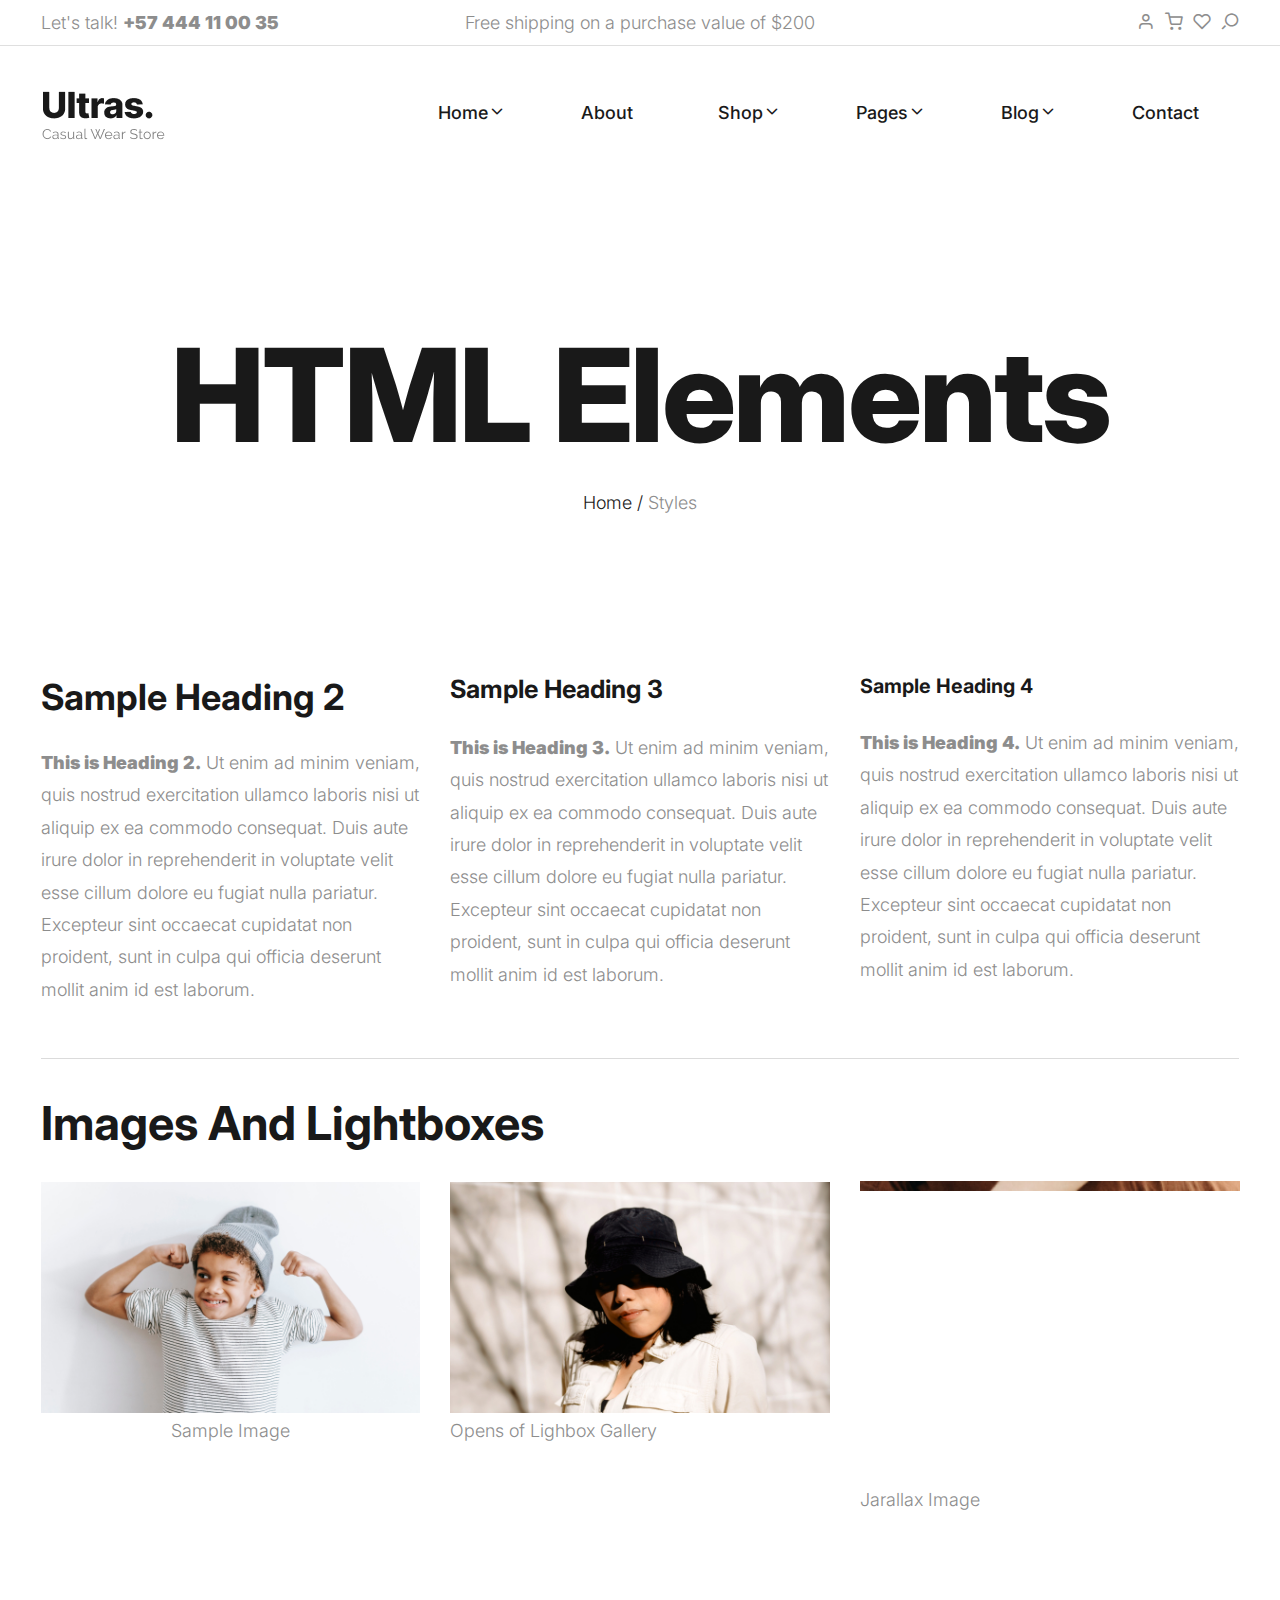
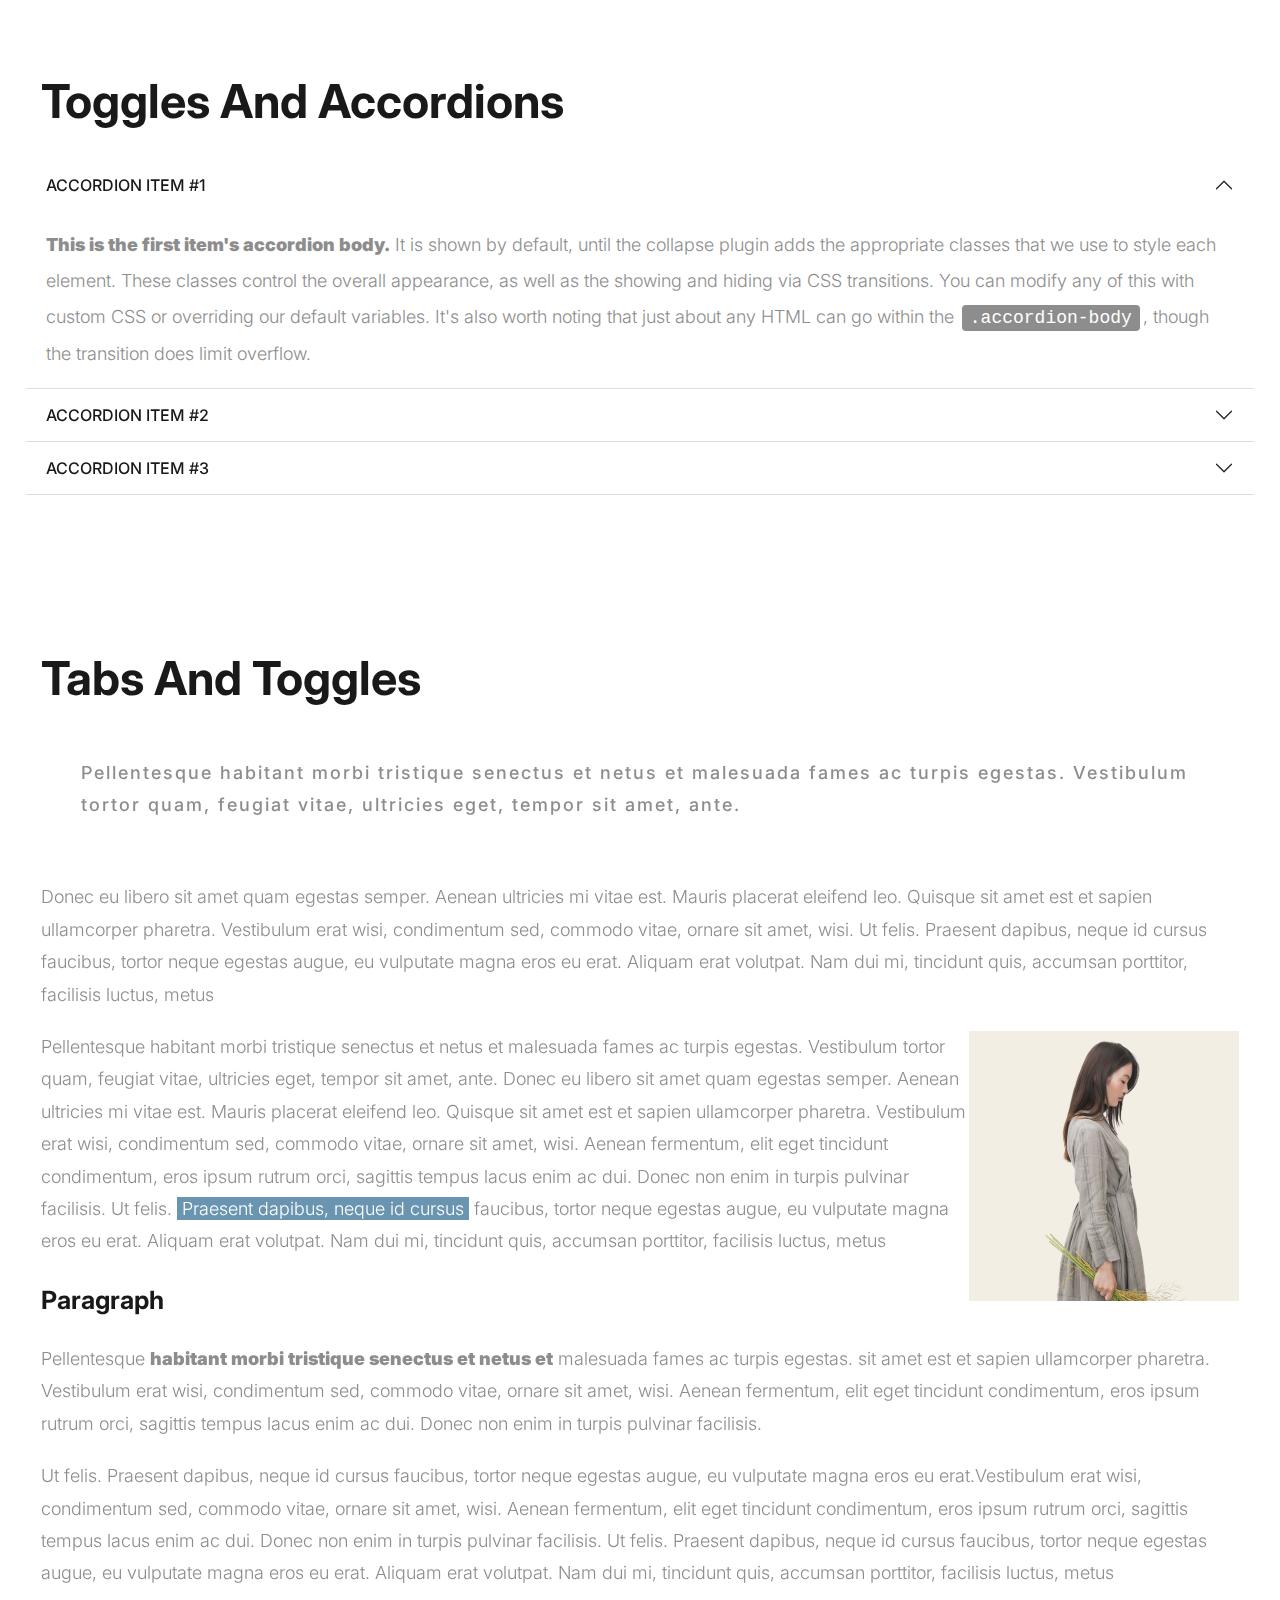
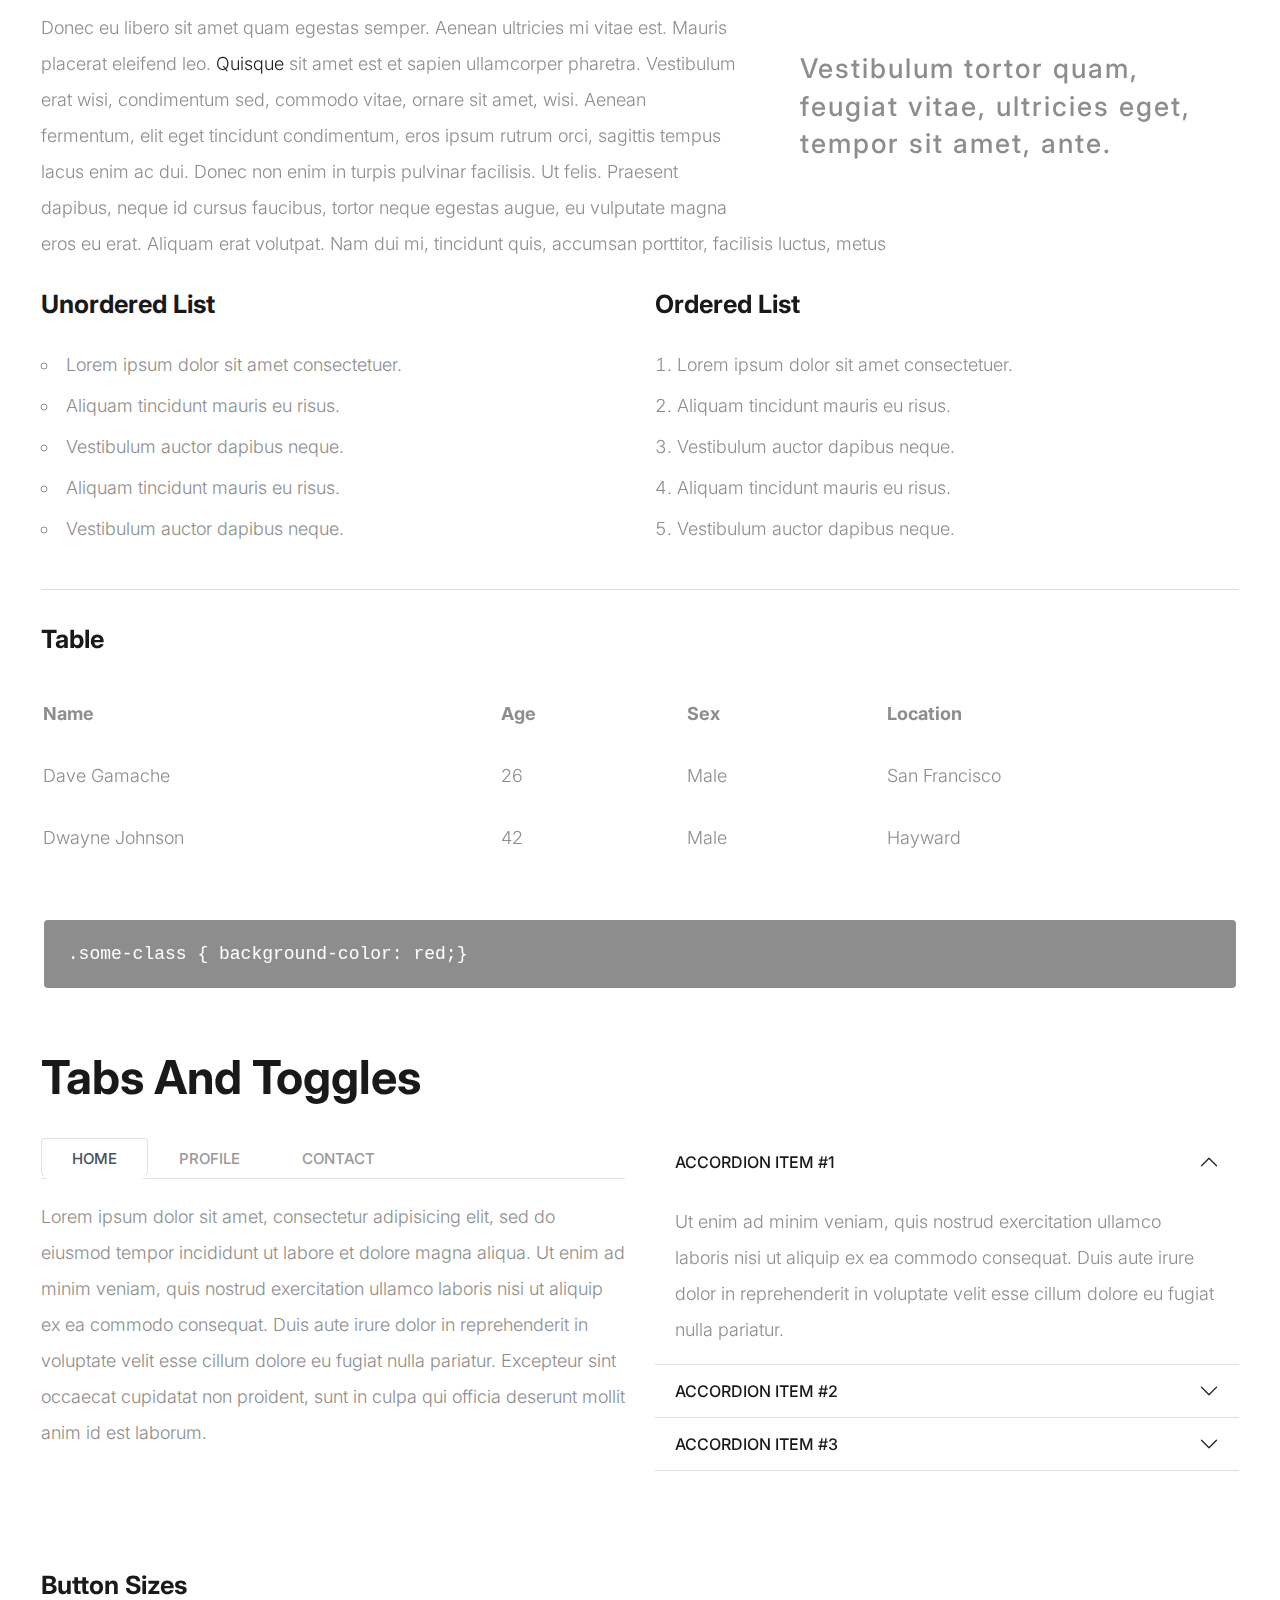
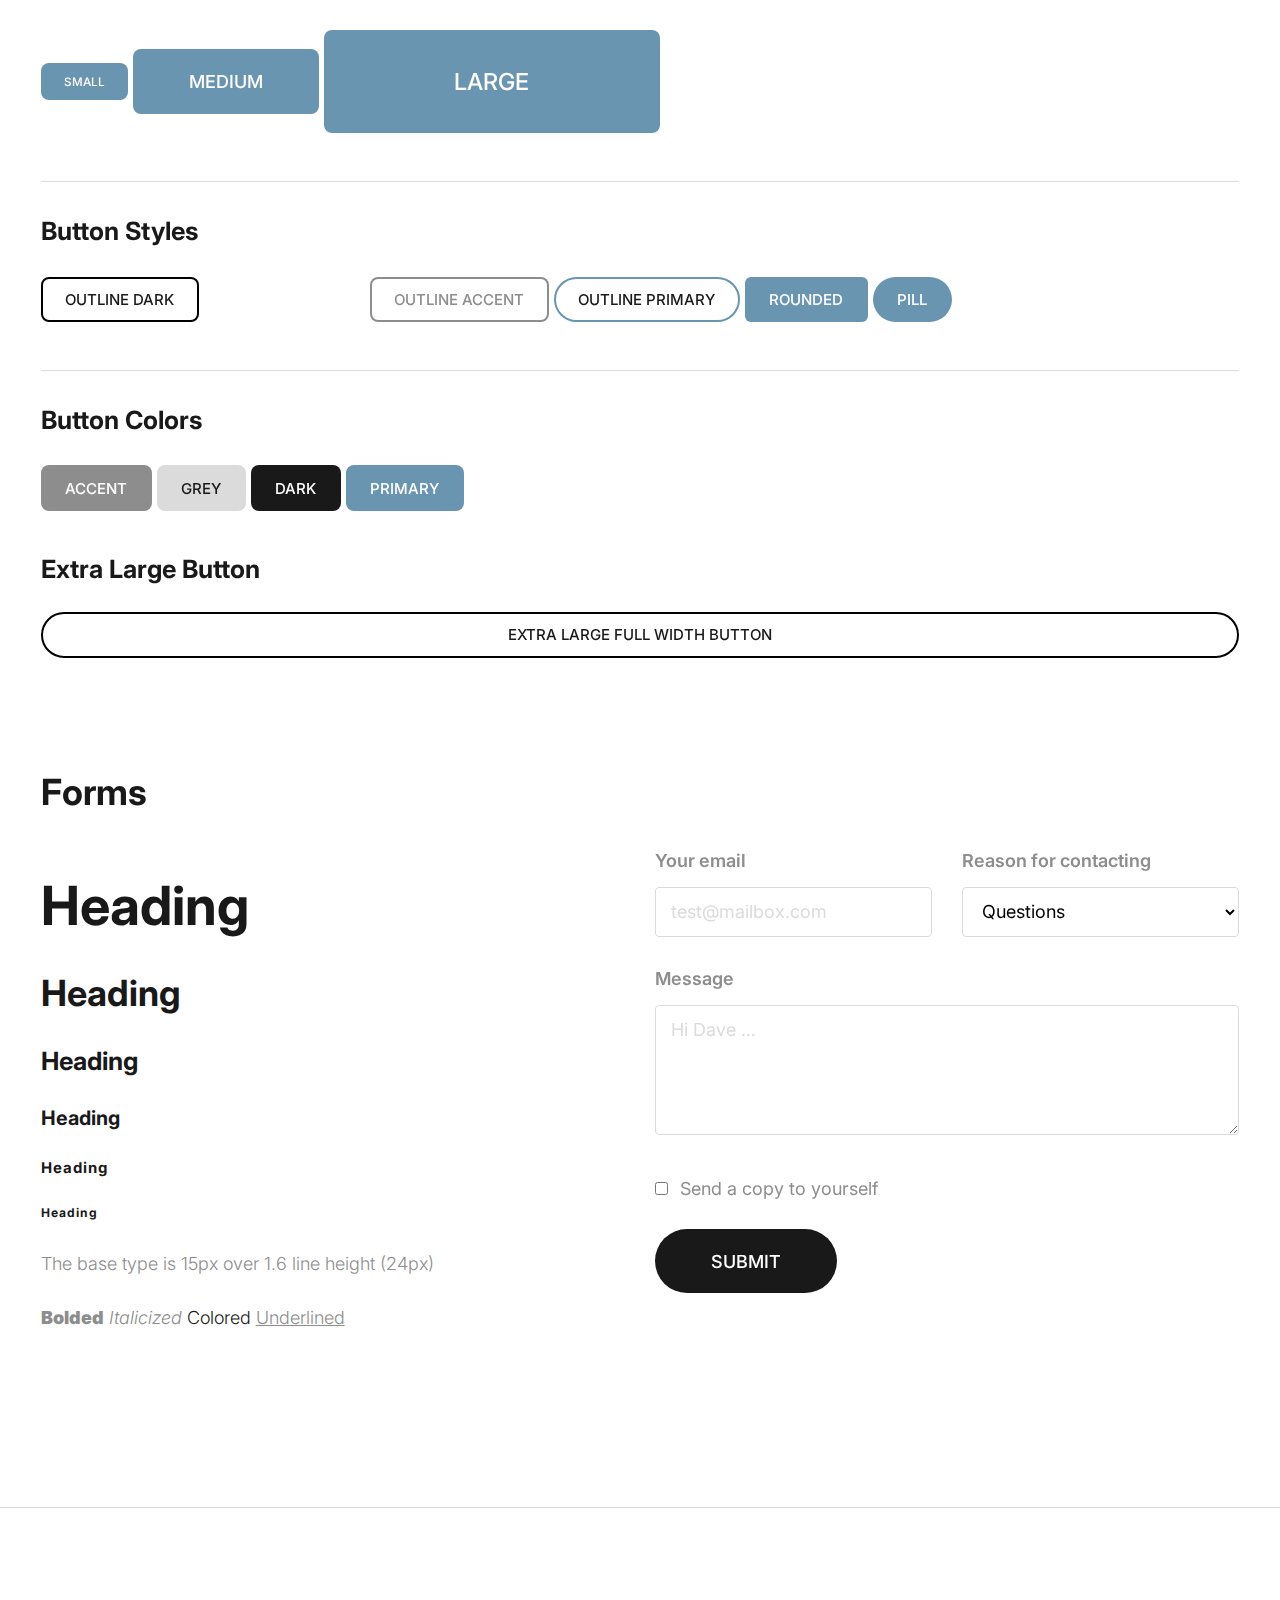
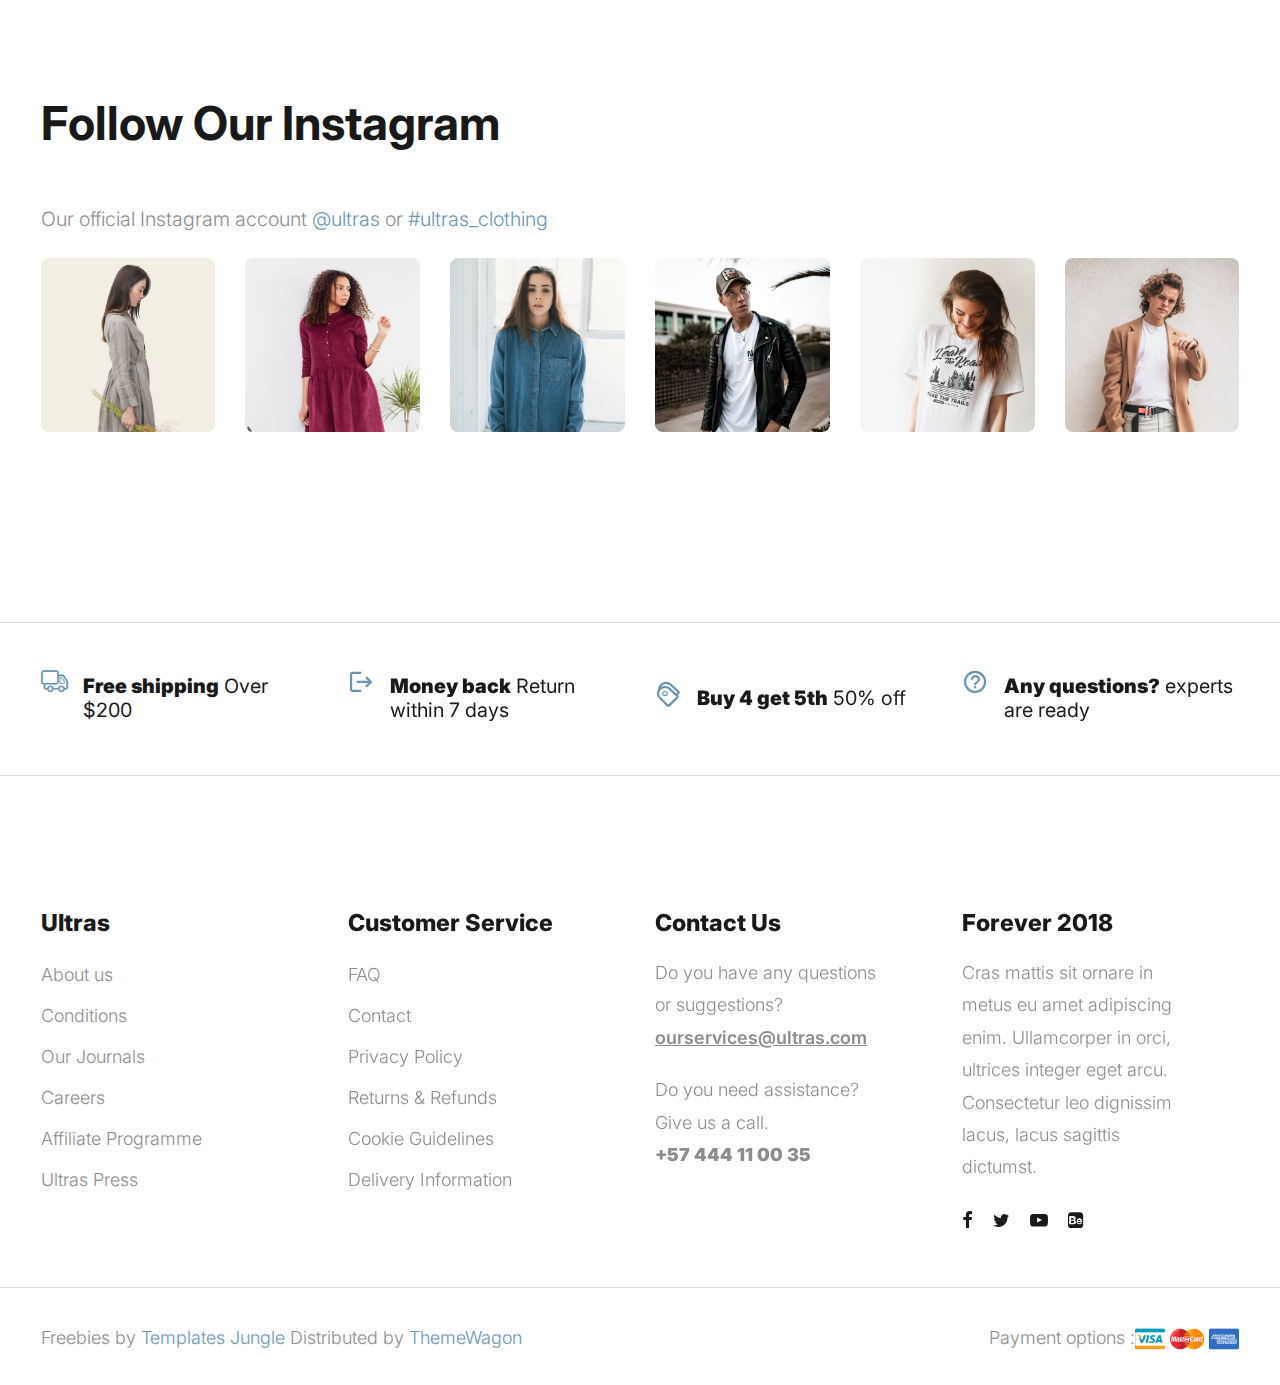
<file: styles.html>
<!DOCTYPE html>
<html lang="en">
  <head>
    <title>Ultras - Clothing Store eCommerce Store HTML Website Template</title>
    <meta charset="utf-8">
    <meta http-equiv="X-UA-Compatible" content="IE=edge">
    <meta name="viewport" content="width=device-width, initial-scale=1.0">
    <meta name="format-detection" content="telephone=no">
    <meta name="apple-mobile-web-app-capable" content="yes">
    <meta name="author" content="">
    <meta name="keywords" content="">
    <meta name="description" content="">
    <link rel="stylesheet" type="text/css" href="css/normalize.css">
    <link rel="stylesheet" type="text/css" href="icomoon/icomoon.css">
    <link rel="stylesheet" type="text/css" media="all" href="https://maxcdn.bootstrapcdn.com/font-awesome/4.7.0/css/font-awesome.min.css">
    <link rel="stylesheet" type="text/css" href="css/vendor.css">
    <link rel="stylesheet" type="text/css" href="style.css">
    <link rel="preconnect" href="https://fonts.googleapis.com">
    <link rel="preconnect" href="https://fonts.gstatic.com" crossorigin>
    <link href="https://fonts.googleapis.com/css2?family=Inter:wght@100;200;300;400;500;600;700;800;900&display=swap" rel="stylesheet">
    <!-- script
    ================================================== -->
    <script src="js/modernizr.js"></script>
  </head>
  <body>

    <div class="preloader-wrapper">
      <div class="preloader">
      </div>
    </div>

    <div class="search-popup">
      <div class="search-popup-container">

        <form role="search" method="get" class="search-form" action="">
          <input type="search" id="search-form" class="search-field" placeholder="Type and press enter" value="" name="s" />
          <button type="submit" class="search-submit"><a href="#"><i class="icon icon-search"></i></a></button>
        </form>

        <h5 class="cat-list-title">Browse Categories</h5>
        
        <ul class="cat-list">
          <li class="cat-list-item">
            <a href="shop.html" title="Men Jackets">Men Jackets</a>
          </li>
          <li class="cat-list-item">
            <a href="shop.html" title="Fashion">Fashion</a>
          </li>
          <li class="cat-list-item">
            <a href="shop.html" title="Casual Wears">Casual Wears</a>
          </li>
          <li class="cat-list-item">
            <a href="shop.html" title="Women">Women</a>
          </li>
          <li class="cat-list-item">
            <a href="shop.html" title="Trending">Trending</a>
          </li>
          <li class="cat-list-item">
            <a href="shop.html" title="Hoodie">Hoodie</a>
          </li>
          <li class="cat-list-item">
            <a href="shop.html" title="Kids">Kids</a>
          </li>
        </ul>
      </div>
    </div>
    <header id="header">
      <div id="header-wrap">
        <nav class="secondary-nav border-bottom">
          <div class="container">
            <div class="row d-flex align-items-center">
              <div class="col-md-4 header-contact">
                <p>Let's talk! <strong>+57 444 11 00 35</strong>
                </p>
              </div>
              <div class="col-md-4 shipping-purchase text-center">
                <p>Free shipping on a purchase value of $200</p>
              </div>
              <div class="col-md-4 col-sm-12 user-items">
                <ul class="d-flex justify-content-end list-unstyled">
                  <li>
                    <a href="login.html">
                      <i class="icon icon-user"></i>
                    </a>
                  </li>
                  <li>
                    <a href="cart.html">
                      <i class="icon icon-shopping-cart"></i>
                    </a>
                  </li>
                  <li>
                    <a href="wishlist.html">
                      <i class="icon icon-heart"></i>
                    </a>
                  </li>
                  <li class="user-items search-item pe-3">
                    <a href="#" class="search-button">
                      <i class="icon icon-search"></i>
                    </a>
                  </li>
                </ul>
              </div>
            </div>
          </div>
        </nav>
        <nav class="primary-nav padding-small">
          <div class="container">
            <div class="row d-flex align-items-center">
              <div class="col-lg-2 col-md-2">
                <div class="main-logo">
                  <a href="index.html">
                    <img src="images/main-logo.png" alt="logo">
                  </a>
                </div>
              </div>
              <div class="col-lg-10 col-md-10">
                <div class="navbar">

                  <div id="main-nav" class="stellarnav d-flex justify-content-end right">
                    <ul class="menu-list">

                      <li class="menu-item has-sub">
                        <a href="index.html" class="item-anchor d-flex align-item-center" data-effect="Home">Home<i class="icon icon-chevron-down"></i></a>
                        <ul class="submenu">
                          <li><a href="index.html" class="item-anchor">Home</a></li>
                          <li><a href="home2.html" class="item-anchor">Home v2<span class="text-primary"> (PRO)</span></a></li>
                        </ul>
                      </li>

                      <li><a href="about.html" class="item-anchor" data-effect="About">About</a></li>

                      <li class="menu-item has-sub">
                        <a href="shop.html" class="item-anchor d-flex align-item-center" data-effect="Shop">Shop<i class="icon icon-chevron-down"></i></a>
                        <ul class="submenu">
                          <li><a href="shop.html" class="item-anchor">Shop</a></li>
                          <li><a href="shop-slider.html" class="item-anchor">Shop slider<span class="text-primary"> (PRO)</span></a></li>
                          <li><a href="shop-grid.html" class="item-anchor">Shop grid<span class="text-primary"> (PRO)</span></a></li>
                          <li><a href="shop-list.html" class="item-anchor">Shop list<span class="text-primary"> (PRO)</span></a></li>
                          <li><a href="single-product.html" class="item-anchor">Single product<span class="text-primary"> (PRO)</span></a></li>
                          <li><a href="cart.html" class="item-anchor">Cart<span class="text-primary"> (PRO)</span></a></li>
                          <li><a href="wishlist.html" class="item-anchor">Wishlist<span class="text-primary"> (PRO)</span></a></li>
                          <li><a href="checkout.html" class="item-anchor">Checkout<span class="text-primary"> (PRO)</span></a></li>
                        </ul>
                      </li>

                      <li class="menu-item has-sub">
                        <a href="#" class="item-anchor d-flex align-item-center" data-effect="Pages">Pages<i class="icon icon-chevron-down"></i></a>
                        <ul class="submenu">
                          <li><a href="coming-soon.html" class="item-anchor">Coming soon<span class="text-primary"> (PRO)</span></a></li>
                          <li><a href="login.html" class="item-anchor">Login<span class="text-primary"> (PRO)</span></a></li>
                          <li><a href="faqs.html" class="item-anchor">FAQs<span class="text-primary"> (PRO)</span></a></li>
                          <li><a href="styles.html" class="item-anchor active">Styles</a></li>
                          <li><a href="thank-you.html" class="item-anchor">Thankyou</a></li>
                          <li><a href="error.html" class="item-anchor">Error page<span class="text-primary"> (PRO)</span></a></li>
                        </ul>
                      </li>

                      <li class="menu-item has-sub">
                        <a href="blog.html" class="item-anchor d-flex align-item-center" data-effect="Blog">Blog<i class="icon icon-chevron-down"></i></a>
                        <ul class="submenu">
                          <li><a href="blog.html" class="item-anchor">Blog</a></li>
                          <li><a href="blog-sidebar.html" class="item-anchor">Blog with sidebar<span class="text-primary"> (PRO)</span></a></li>
                          <li><a href="blog-masonry.html" class="item-anchor">Blog masonry<span class="text-primary"> (PRO)</span></a></li>
                          <li><a href="single-post.html" class="item-anchor">Single post</a></li>
                        </ul>
                      </li>

                      <li><a href="contact.html" class="item-anchor" data-effect="Contact">Contact</a></li>

                    </ul>
                  </div>

                </div>
              </div>
            </div>
          </div>
        </nav>
      </div>
    </header>

    <div class="site-banner">
      <div class="banner-content">
        <div class="container">
          <div class="row">
            <div class="col-md-12">
              <div class="breadcrumb-area padding-large">
                <h1 class="page-title">HTML Elements</h1>
                <div class="breadcum-items">
                  <span class="item">
                    <a href="index.html">Home /</a>
                  </span>
                  <span class="item">Styles</span>
                </div>
              </div>
            </div>
          </div>
        </div>
      </div>
    </div>

    <section class="padding-large no-padding-top">
      <div class="container">
        <div class="row">
          <div class="col-md-4">
            <h2>Sample Heading 2</h2>
            <p><strong>This is Heading 2.</strong> Ut enim ad minim veniam, quis nostrud exercitation ullamco laboris nisi ut aliquip ex ea commodo consequat. Duis aute irure dolor in reprehenderit in voluptate velit esse cillum dolore eu fugiat nulla pariatur. Excepteur sint occaecat cupidatat non proident, sunt in culpa qui officia deserunt mollit anim id est laborum.</p>
          </div>
          <div class="col-md-4">
            <h3>Sample Heading 3</h3>
            <p><strong>This is Heading 3.</strong> Ut enim ad minim veniam, quis nostrud exercitation ullamco laboris nisi ut aliquip ex ea commodo consequat. Duis aute irure dolor in reprehenderit in voluptate velit esse cillum dolore eu fugiat nulla pariatur. Excepteur sint occaecat cupidatat non proident, sunt in culpa qui officia deserunt mollit anim id est laborum.</p>
          </div>
          <div class="col-md-4">
            <h4>Sample Heading 4</h4>
            <p><strong>This is Heading 4.</strong> Ut enim ad minim veniam, quis nostrud exercitation ullamco laboris nisi ut aliquip ex ea commodo consequat. Duis aute irure dolor in reprehenderit in voluptate velit esse cillum dolore eu fugiat nulla pariatur. Excepteur sint occaecat cupidatat non proident, sunt in culpa qui officia deserunt mollit anim id est laborum.</p>
          </div>
        </div>
        <div class="row">
          <div class="col-md-12">
            <hr>
             <h2 class="section-title">Images and Lightboxes</h2>
          </div>
        </div>
        <div class="row">
          <div class="col-md-4">
            <div class="post-image zoom-effect">
              <a href="#"><img src="images/post-img1.jpg"></a>
            </div>
            <div class="caption text-center">Sample Image</div>
          </div>
          <div class="col-md-4">
            <figure>
              <a href="images/post-img2.jpg" rel="gallery" title="Clothing is your personality" class="gallery cboxElement">
                <img src="images/post-img2.jpg" alt="Light Box">
              </a>
              <figcaption>Opens of Lighbox Gallery</figcaption>
            </figure>
          </div>
          <div class="col-md-4">
            <div class="jarallax min-height300">
                <img src="images/post-img3.jpg" alt="" class="jarallax-img">
            </div>
            <div class="caption">Jarallax Image</div>
          </div>
        </div>
      </div>
    </section>

    <section>
      <div class="container">
        <div class="row">
          <div class="col-md-12">
             <h2 class="section-title">Toggles and Accordions</h2>
          </div>
        </div>
        <div class="row">
          <div class="col">
            <div class="accordion" id="accordionExample">
              <div class="accordion-item">
                <h2 class="accordion-header" id="headingOne">
                  <button class="accordion-button" type="button" data-bs-toggle="collapse" data-bs-target="#collapseOne" aria-expanded="true" aria-controls="collapseOne"> Accordion Item #1 </button>
                </h2>
                <div id="collapseOne" class="accordion-collapse collapse show" aria-labelledby="headingOne">
                  <div class="accordion-body">
                    <strong>This is the first item's accordion body.</strong> It is shown by default, until the collapse plugin adds the appropriate classes that we use to style each element. These classes control the overall appearance, as well as the showing and hiding via CSS transitions. You can modify any of this with custom CSS or overriding our default variables. It's also worth noting that just about any HTML can go within the <code>.accordion-body</code>, though the transition does limit overflow.
                  </div>
                </div>
              </div>
              <div class="accordion-item">
                <h2 class="accordion-header" id="headingTwo">
                  <button class="accordion-button collapsed" type="button" data-bs-toggle="collapse" data-bs-target="#collapseTwo" aria-expanded="false" aria-controls="collapseTwo"> Accordion Item #2 </button>
                </h2>
                <div id="collapseTwo" class="accordion-collapse collapse" aria-labelledby="headingTwo">
                  <div class="accordion-body">
                    <strong>This is the second item's accordion body.</strong> It is hidden by default, until the collapse plugin adds the appropriate classes that we use to style each element. These classes control the overall appearance, as well as the showing and hiding via CSS transitions. You can modify any of this with custom CSS or overriding our default variables. It's also worth noting that just about any HTML can go within the <code>.accordion-body</code>, though the transition does limit overflow.
                  </div>
                </div>
              </div>
              <div class="accordion-item">
                <h2 class="accordion-header" id="headingThree">
                  <button class="accordion-button collapsed" type="button" data-bs-toggle="collapse" data-bs-target="#collapseThree" aria-expanded="false" aria-controls="collapseThree"> Accordion Item #3 </button>
                </h2>
                <div id="collapseThree" class="accordion-collapse collapse" aria-labelledby="headingThree">
                  <div class="accordion-body">
                    <strong>This is the third item's accordion body.</strong> It is hidden by default, until the collapse plugin adds the appropriate classes that we use to style each element. These classes control the overall appearance, as well as the showing and hiding via CSS transitions. You can modify any of this with custom CSS or overriding our default variables. It's also worth noting that just about any HTML can go within the <code>.accordion-body</code>, though the transition does limit overflow.
                  </div>
                </div>
              </div>
            </div>
          </div>
        </div>
      </div>
    </section>

    <section class="padding-large">
      <div class="container">
        <div class="row">
          <div class="col-md-12">
            <h2 class="section-title">Tabs and Toggles</h2>
          </div>
        </div>
        <div class="row">
          <div class="col-md-12">
            <blockquote>
              <p>Pellentesque habitant morbi tristique senectus et netus et malesuada fames ac turpis egestas. Vestibulum tortor quam, feugiat vitae, ultricies eget, tempor sit amet, ante.</p>
            </blockquote>
            <p> Donec eu libero sit amet quam egestas semper. Aenean ultricies mi vitae est. Mauris placerat eleifend leo. Quisque sit amet est et sapien ullamcorper pharetra. Vestibulum erat wisi, condimentum sed, commodo vitae, ornare sit amet, wisi. Ut felis. Praesent dapibus, neque id cursus faucibus, tortor neque egestas augue, eu vulputate magna eros eu erat. Aliquam erat volutpat. Nam dui mi, tincidunt quis, accumsan porttitor, facilisis luctus, metus</p>
            <figure class="align-right">
              <img src="images/insta-image1.jpg" alt="post">
            </figure>
            <p>
              <span class="dropcap">P</span>ellentesque habitant morbi tristique senectus et netus et malesuada fames ac turpis egestas. Vestibulum tortor quam, feugiat vitae, ultricies eget, tempor sit amet, ante. Donec eu libero sit amet quam egestas semper. Aenean ultricies mi vitae est. Mauris placerat eleifend leo. Quisque sit amet est et sapien ullamcorper pharetra. Vestibulum erat wisi, condimentum sed, commodo vitae, ornare sit amet, wisi. Aenean fermentum, elit eget tincidunt condimentum, eros ipsum rutrum orci, sagittis tempus lacus enim ac dui. Donec non enim in turpis pulvinar facilisis. Ut felis. <span class="highlight">Praesent dapibus, neque id cursus</span> faucibus, tortor neque egestas augue, eu vulputate magna eros eu erat. Aliquam erat volutpat. Nam dui mi, tincidunt quis, accumsan porttitor, facilisis luctus, metus
            </p>
            <h3>Paragraph</h3>
            <p>Pellentesque <strong>habitant morbi tristique senectus et netus et</strong> malesuada fames ac turpis egestas. sit amet est et sapien ullamcorper pharetra. Vestibulum erat wisi, condimentum sed, commodo vitae, ornare sit amet, wisi. Aenean fermentum, elit eget tincidunt condimentum, eros ipsum rutrum orci, sagittis tempus lacus enim ac dui. Donec non enim in turpis pulvinar facilisis. </p>
            <p>Ut felis. Praesent dapibus, neque id cursus faucibus, tortor neque egestas augue, eu vulputate magna eros eu erat.Vestibulum erat wisi, condimentum sed, commodo vitae, ornare sit amet, wisi. Aenean fermentum, elit eget tincidunt condimentum, eros ipsum rutrum orci, sagittis tempus lacus enim ac dui. Donec non enim in turpis pulvinar facilisis. Ut felis. Praesent dapibus, neque id cursus faucibus, tortor neque egestas augue, eu vulputate magna eros eu erat. Aliquam erat volutpat. Nam dui mi, tincidunt quis, accumsan porttitor, facilisis luctus, metus
            <blockquote class="pullquote-right">Vestibulum tortor quam, feugiat vitae, ultricies eget, tempor sit amet, ante.</blockquote> Donec eu libero sit amet quam egestas semper. Aenean ultricies mi vitae est. Mauris placerat eleifend leo. <a href="#">Quisque</a> sit amet est et sapien ullamcorper pharetra. Vestibulum erat wisi, condimentum sed, commodo vitae, ornare sit amet, wisi. Aenean fermentum, elit eget tincidunt condimentum, eros ipsum rutrum orci, sagittis tempus lacus enim ac dui. Donec non enim in turpis pulvinar facilisis. Ut felis. Praesent dapibus, neque id cursus faucibus, tortor neque egestas augue, eu vulputate magna eros eu erat. Aliquam erat volutpat. Nam dui mi, tincidunt quis, accumsan porttitor, facilisis luctus, metus </p>
          </div>
        </div>
        <div class="row">
          <div class="col-md-6">
            <h3>Unordered List</h3>
            <ul>
              <li>Lorem ipsum dolor sit amet consectetuer.</li>
              <li>Aliquam tincidunt mauris eu risus.</li>
              <li>Vestibulum auctor dapibus neque.</li>
              <li>Aliquam tincidunt mauris eu risus.</li>
              <li>Vestibulum auctor dapibus neque.</li>
            </ul>
          </div>
          <div class="col-md-6">
            <h3>Ordered List</h3>
            <ol>
              <li>Lorem ipsum dolor sit amet consectetuer.</li>
              <li>Aliquam tincidunt mauris eu risus.</li>
              <li>Vestibulum auctor dapibus neque.</li>
              <li>Aliquam tincidunt mauris eu risus.</li>
              <li>Vestibulum auctor dapibus neque.</li>
            </ol>
          </div>
        </div>
        <div class="row">
          <div class="col-md-12">
            <hr>
            <h3>Table</h3>
            <table class="u-full-width">
              <thead>
                <tr>
                  <th>Name</th>
                  <th>Age</th>
                  <th>Sex</th>
                  <th>Location</th>
                </tr>
              </thead>
              <tbody>
                <tr>
                  <td>Dave Gamache</td>
                  <td>26</td>
                  <td>Male</td>
                  <td>San Francisco</td>
                </tr>
                <tr>
                  <td>Dwayne Johnson</td>
                  <td>42</td>
                  <td>Male</td>
                  <td>Hayward</td>
                </tr>
              </tbody>
            </table>
          </div>
        </div>
        <div class="row">
          <div class="col-md-12">
            <pre><code>.some-class { background-color: red;}</code></pre>
          </div>
        </div>
        <div class="row">
          <div class="col-md-12">
             <h2 class="section-title">Tabs and Toggles</h2>
          </div>
        </div>
        <div class="row">
          <div class="col-md-6">
            <div class="bootstrap-tabs">
              <nav>
                <div class="nav nav-tabs" id="nav-tab" role="tablist">
                  <button class="nav-link active" id="nav-home-tab" data-bs-toggle="tab" data-bs-target="#nav-home" type="button" role="tab" aria-controls="nav-home" aria-selected="true">Home</button>
                  <button class="nav-link" id="nav-profile-tab" data-bs-toggle="tab" data-bs-target="#nav-profile" type="button" role="tab" aria-controls="nav-profile" aria-selected="false">Profile</button>
                  <button class="nav-link" id="nav-contact-tab" data-bs-toggle="tab" data-bs-target="#nav-contact" type="button" role="tab" aria-controls="nav-contact" aria-selected="false">Contact</button>
                </div>
              </nav>
              <div class="tab-content" id="nav-tabContent">
                <div class="tab-pane fade show active" id="nav-home" role="tabpanel" aria-labelledby="nav-home-tab">Lorem ipsum dolor sit amet, consectetur adipisicing elit, sed do eiusmod tempor incididunt ut labore et dolore magna aliqua. Ut enim ad minim veniam, quis nostrud exercitation ullamco laboris nisi ut aliquip ex ea commodo consequat. Duis aute irure dolor in reprehenderit in voluptate velit esse cillum dolore eu fugiat nulla pariatur. Excepteur sint occaecat cupidatat non proident, sunt in culpa qui officia deserunt mollit anim id est laborum.</div>
                <div class="tab-pane fade" id="nav-profile" role="tabpanel" aria-labelledby="nav-profile-tab">Duis aute irure dolor in reprehenderit in voluptate velit esse cillum dolore eu fugiat nulla pariatur. Excepteur sint occaecat cupidatat non proident, sunt in culpa qui officia deserunt mollit anim id est laborum. Excepteur sint occaecat cupidatat non proident, sunt in culpa qui officia deserunt mollit anim id est laborum.</div>
                <div class="tab-pane fade" id="nav-contact" role="tabpanel" aria-labelledby="nav-contact-tab">Ut enim ad minim veniam, quis nostrud exercitation ullamco laboris nisi ut aliquip ex ea commodo consequat. Duis aute irure dolor in reprehenderit in voluptate velit esse cillum dolore eu fugiat nulla pariatur. Ut enim ad minim veniam, quis nostrud exercitation ullamco laboris nisi ut aliquip ex ea commodo consequat. Duis aute irure dolor in reprehenderit in voluptate velit esse cillum dolore eu fugiat nulla pariatur.</div>
              </div>
            </div>
          </div>
          <div class="col-md-6">
            <div class="accordion" id="accordionExample2">
              <div class="accordion-item">
                <h2 class="accordion-header" id="headingOne">
                  <button class="accordion-button" type="button" data-bs-toggle="collapse" data-bs-target="#accordion-collapse1" aria-expanded="true" aria-controls="accordion-collapse1"> Accordion Item #1 </button>
                </h2>
                <div id="accordion-collapse1" class="accordion-collapse collapse show" aria-labelledby="headingOne" data-bs-parent="#accordionExample2">
                  <div class="accordion-body"> Ut enim ad minim veniam, quis nostrud exercitation ullamco laboris nisi ut aliquip ex ea commodo consequat. Duis aute irure dolor in reprehenderit in voluptate velit esse cillum dolore eu fugiat nulla pariatur. </div>
                </div>
              </div>
              <div class="accordion-item">
                <h2 class="accordion-header" id="headingTwo">
                  <button class="accordion-button collapsed" type="button" data-bs-toggle="collapse" data-bs-target="#accordion-collapse2" aria-expanded="false" aria-controls="accordion-collapse2"> Accordion Item #2 </button>
                </h2>
                <div id="accordion-collapse2" class="accordion-collapse collapse" aria-labelledby="headingTwo" data-bs-parent="#accordionExample2">
                  <div class="accordion-body"> Ut enim ad minim veniam, quis nostrud exercitation ullamco laboris nisi ut aliquip ex ea commodo consequat. Duis aute irure dolor in reprehenderit in voluptate velit esse cillum dolore eu fugiat nulla pariatur. </div>
                </div>
              </div>
              <div class="accordion-item">
                <h2 class="accordion-header" id="headingThree">
                  <button class="accordion-button collapsed" type="button" data-bs-toggle="collapse" data-bs-target="#accordion-collapse3" aria-expanded="false" aria-controls="accordion-collapse3"> Accordion Item #3 </button>
                </h2>
                <div id="accordion-collapse3" class="accordion-collapse collapse" aria-labelledby="headingThree" data-bs-parent="#accordionExample2">
                  <div class="accordion-body"> Ut enim ad minim veniam, quis nostrud exercitation ullamco laboris nisi ut aliquip ex ea commodo consequat. Duis aute irure dolor in reprehenderit in voluptate velit esse cillum dolore eu fugiat nulla pariatur. </div>
                </div>
              </div>
            </div>
          </div>
        </div>
        <div class="row">
          <div class="col-md-12 padding-medium">
            <div class="button-area">
              <h3>Button Sizes</h3>
              <button type="button" class="btn btn-small">small</button>
              <button type="button" class="btn btn-medium">medium</button>
              <button type="button" class="btn btn-large">large</button>
              <hr>
              <h3>Button Styles</h3>
              <button type="button" class="btn btn-outline-dark">Outline Dark</button>
              <button type="button" class="btn btn-outline-light">Outline Light</button>
              <button type="button" class="btn btn-outline-accent">Outline Accent</button>
              <button type="button" class="btn btn-outline-primary btn-pill">Outline Primary</button>
              <button type="button" class="btn btn-rounded">Rounded</button>
              <button type="button" class="btn btn-pill">Pill</button>
              <hr>
              <h3>Button Colors</h3>
              <button type="button" class="btn btn-accent">Accent</button>
              <button type="button" class="btn btn-grey">Grey</button>
              <button type="button" class="btn btn-dark">Dark</button>
              <button type="button" class="btn btn-primary">Primary</button>
              <h3>Extra Large Button</h3>
              <button class="btn btn-outline-dark btn-pill btn-xlarge btn-full">Extra Large Full Width Button</button>
            </div>
          </div>
        </div>
        <div class="row">
          <div class="col-md-12">
            <h2>Forms</h2>
          </div>
        </div>
        <div class="row">
          <div class="col-md-6">
            <h1>Heading</h1>
            <h2>Heading</h2>
            <h3>Heading</h3>
            <h4>Heading</h4>
            <h5>Heading</h5>
            <h6>Heading</h6>
            <p>The base type is 15px over 1.6 line height (24px)</p>
            <strong>Bolded</strong>
            <em>Italicized</em>
            <a>Colored</a>
            <u>Underlined</u>
          </div>
          <div class="col-md-6">
            <form>
              <div class="row">
                <div class="col-md-6">
                  <label for="exampleEmailInput">Your email</label>
                  <input class="u-full-width" type="email" placeholder="test@mailbox.com" id="exampleEmailInput">
                </div>
                <div class="col-md-6">
                  <label for="exampleRecipientInput">Reason for contacting</label>
                  <select class="u-full-width" id="exampleRecipientInput">
                    <option value="Option 1">Questions</option>
                    <option value="Option 2">Admiration</option>
                    <option value="Option 3">Can I get your number?</option>
                  </select>
                </div>
              </div>
              <label for="exampleMessage">Message</label>
              <textarea class="u-full-width" placeholder="Hi Dave …" id="exampleMessage"></textarea>
              <label class="example-send-yourself-copy">
                <input type="checkbox">
                <span class="label-body">Send a copy to yourself</span>
              </label>
              <input class="btn btn-medium btn-dark btn-pill" type="submit" value="Submit">
            </form>
          </div>
        </div>
      </div>
    </section>

    <hr>
    <section id="instagram" class="padding-large">
      <div class="container">
        <div class="section-header">
          <h2 class="section-title">Follow our instagram</h2>
        </div>
        <p>Our official Instagram account <a href="#">@ultras</a> or <a href="#">#ultras_clothing</a>
        </p>
        <div class="row d-flex flex-wrap justify-content-between">
          <div class="col-lg-2 col-md-4 col-sm-6">
            <figure class="zoom-effect">
              <img src="images/insta-image1.jpg" alt="instagram" class="insta-image">
              <i class="icon icon-instagram"></i>
            </figure>
          </div>
          <div class="col-lg-2 col-md-4 col-sm-6">
            <figure class="zoom-effect">
              <img src="images/insta-image2.jpg" alt="instagram" class="insta-image">
              <i class="icon icon-instagram"></i>
            </figure>
          </div>
          <div class="col-lg-2 col-md-4 col-sm-6">
            <figure class="zoom-effect">
              <img src="images/insta-image3.jpg" alt="instagram" class="insta-image">
              <i class="icon icon-instagram"></i>
            </figure>
          </div>
          <div class="col-lg-2 col-md-4 col-sm-6">
            <figure class="zoom-effect">
              <img src="images/insta-image4.jpg" alt="instagram" class="insta-image">
              <i class="icon icon-instagram"></i>
            </figure>
          </div>
          <div class="col-lg-2 col-md-4 col-sm-6">
            <figure class="zoom-effect">
              <img src="images/insta-image5.jpg" alt="instagram" class="insta-image">
              <i class="icon icon-instagram"></i>
            </figure>
          </div>
          <div class="col-lg-2 col-md-4 col-sm-6">
            <figure class="zoom-effect">
              <img src="images/insta-image6.jpg" alt="instagram" class="insta-image">
              <i class="icon icon-instagram"></i>
            </figure>
          </div>
        </div>          
      </div>
    </section>

    <section id="shipping-information">
      <hr>
      <div class="container">
        <div class="row d-flex flex-wrap align-items-center justify-content-between">
          <div class="col-md-3 col-sm-6">
            <div class="icon-box">
              <i class="icon icon-truck"></i>
              <h4 class="block-title">
                <strong>Free shipping</strong> Over $200
              </h4>
            </div>
          </div>
          <div class="col-md-3 col-sm-6">
            <div class="icon-box">
              <i class="icon icon-return"></i>
              <h4 class="block-title">
                <strong>Money back</strong> Return within 7 days
              </h4>
            </div>
          </div>
          <div class="col-md-3 col-sm-6">
            <div class="icon-box">
              <i class="icon icon-tags1"></i>
              <h4 class="block-title">
                <strong>Buy 4 get 5th</strong> 50% off
              </h4>
            </div>
          </div>
          <div class="col-md-3 col-sm-6">
            <div class="icon-box">
              <i class="icon icon-help_outline"></i>
              <h4 class="block-title">
                <strong>Any questions?</strong> experts are ready
              </h4>
            </div>
          </div>
        </div>
      </div>
      <hr>
    </section>

    <footer id="footer">
      <div class="container">
        <div class="footer-menu-list">
          <div class="row d-flex flex-wrap justify-content-between">
            <div class="col-lg-3 col-md-6 col-sm-6">
              <div class="footer-menu">
                <h5 class="widget-title">Ultras</h5>
                <ul class="menu-list list-unstyled">
                  <li class="menu-item">
                    <a href="about.html">About us</a>
                  </li>
                  <li class="menu-item">
                    <a href="#">Conditions </a>
                  </li>
                  <li class="menu-item">
                    <a href="blog.html">Our Journals</a>
                  </li>
                  <li class="menu-item">
                    <a href="#">Careers</a>
                  </li>
                  <li class="menu-item">
                    <a href="#">Affiliate Programme</a>
                  </li>
                  <li class="menu-item">
                    <a href="#">Ultras Press</a>
                  </li>
                </ul>
              </div>
            </div>
            <div class="col-lg-3 col-md-6 col-sm-6">
              <div class="footer-menu">
                <h5 class="widget-title">Customer Service</h5>
                <ul class="menu-list list-unstyled">
                  <li class="menu-item">
                    <a href="faqs.html">FAQ</a>
                  </li>
                  <li class="menu-item">
                    <a href="contact.html">Contact</a>
                  </li>
                  <li class="menu-item">
                    <a href="#">Privacy Policy</a>
                  </li>
                  <li class="menu-item">
                    <a href="#">Returns & Refunds</a>
                  </li>
                  <li class="menu-item">
                    <a href="#">Cookie Guidelines</a>
                  </li>
                  <li class="menu-item">
                    <a href="#">Delivery Information</a>
                  </li>
                </ul>
              </div>
            </div>
            <div class="col-lg-3 col-md-6 col-sm-6">
              <div class="footer-menu">
                <h5 class="widget-title">Contact Us</h5>
                <p>Do you have any questions or suggestions? <a href="#" class="email">ourservices@ultras.com</a>
                </p>
                <p>Do you need assistance? Give us a call. <br>
                  <strong>+57 444 11 00 35</strong>
                </p>
              </div>
            </div>
            <div class="col-lg-3 col-md-6 col-sm-6">
              <div class="footer-menu">
                <h5 class="widget-title">Forever 2018</h5>
                <p>Cras mattis sit ornare in metus eu amet adipiscing enim. Ullamcorper in orci, ultrices integer eget arcu. Consectetur leo dignissim lacus, lacus sagittis dictumst.</p>
                <div class="social-links">
                  <ul class="d-flex list-unstyled">
                    <li>
                      <a href="#">
                        <i class="icon icon-facebook"></i>
                      </a>
                    </li>
                    <li>
                      <a href="#">
                        <i class="icon icon-twitter"></i>
                      </a>
                    </li>
                    <li>
                      <a href="#">
                        <i class="icon icon-youtube-play"></i>
                      </a>
                    </li>
                    <li>
                      <a href="#">
                        <i class="icon icon-behance-square"></i>
                      </a>
                    </li>
                  </ul>
                </div>
              </div>
            </div>
          </div>
        </div>
      </div>
      <hr>
    </footer>

    <div id="footer-bottom">
      <div class="container">
        <div class="d-flex align-items-center flex-wrap justify-content-between">
          <div class="copyright">
            <p>Freebies by <a href="https://templatesjungle.com/">Templates Jungle</a> Distributed by <a href="https://themewagon.com">ThemeWagon</a>
            </p>
          </div>
          <div class="payment-method">
            <p>Payment options :</p>
            <div class="card-wrap">
              <img src="images/visa-icon.jpg" alt="visa">
              <img src="images/mastercard.png" alt="mastercard">
              <img src="images/american-express.jpg" alt="american-express">
            </div>
          </div>
        </div>
      </div>
    </div>

    <script src="js/jquery-1.11.0.min.js"></script>
    <script src="js/plugins.js"></script>
    <script src="js/script.js"></script>
  </body>
</html>
</file>
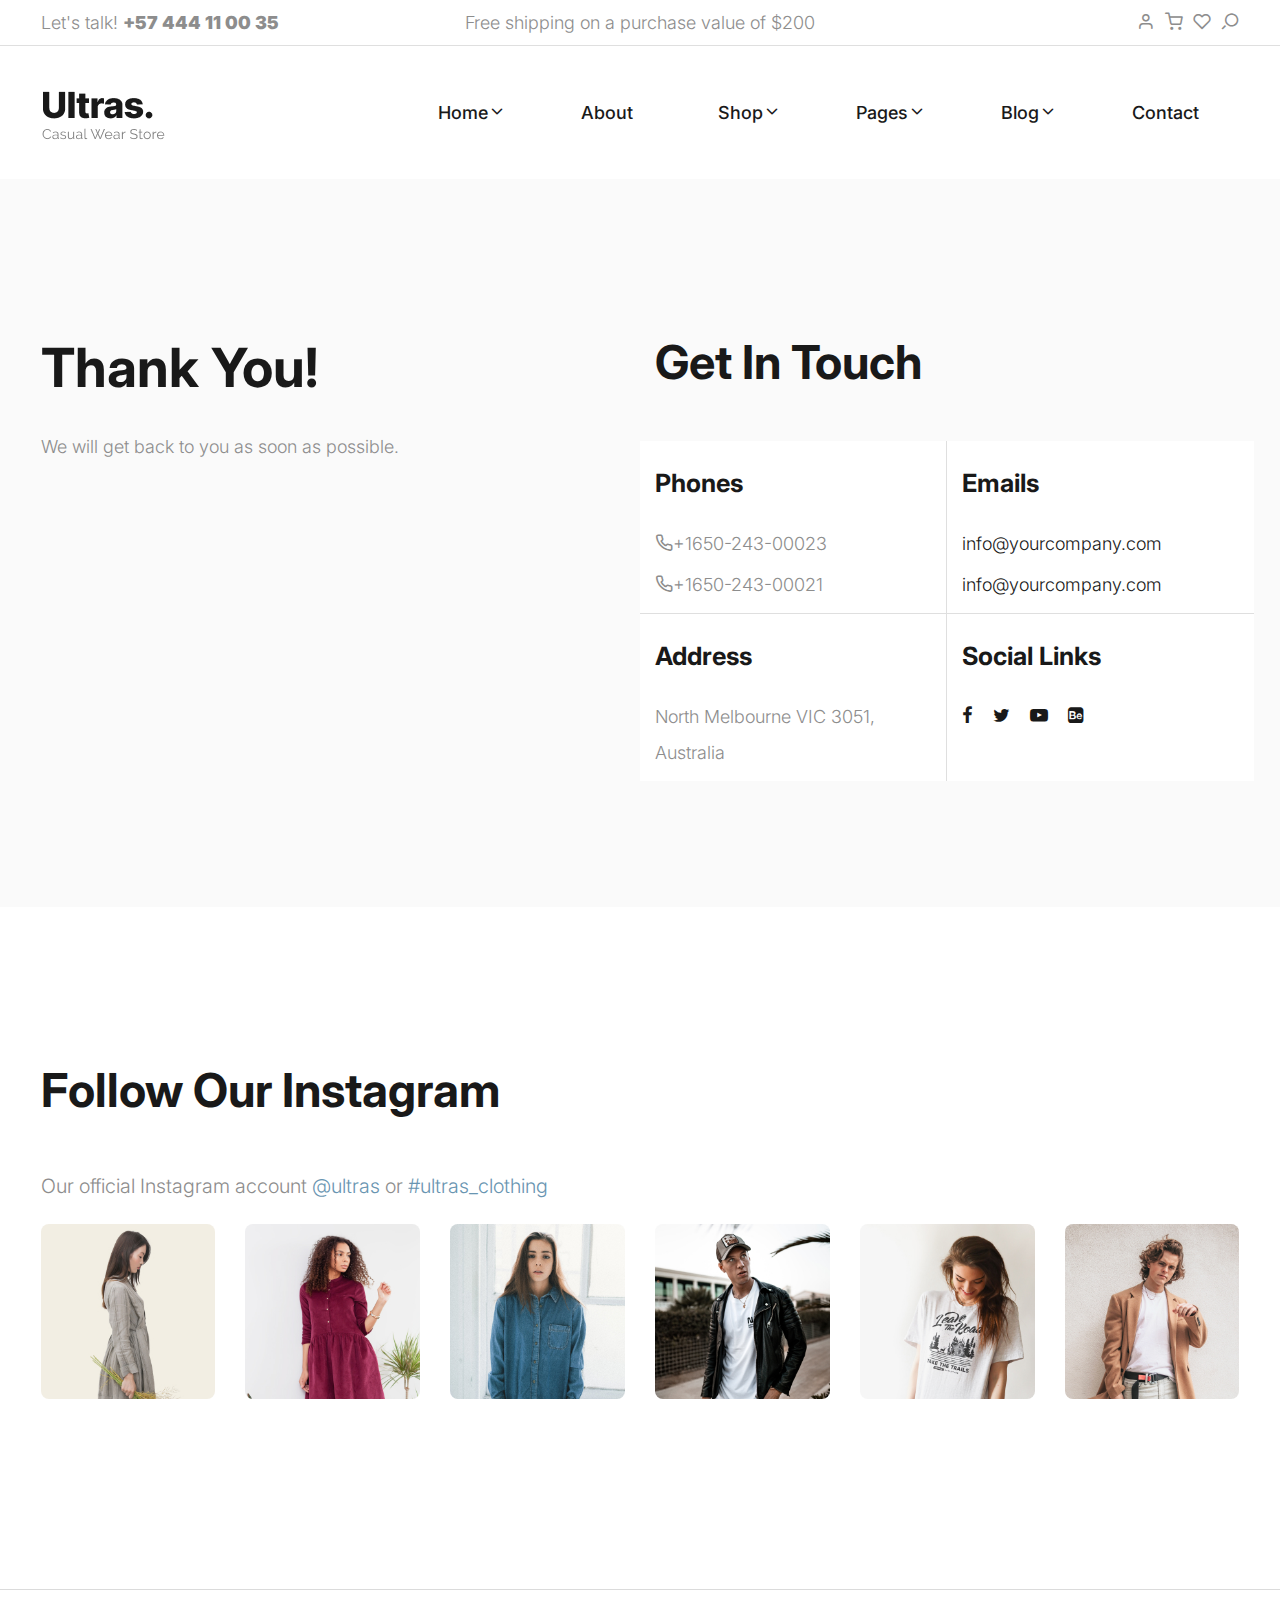
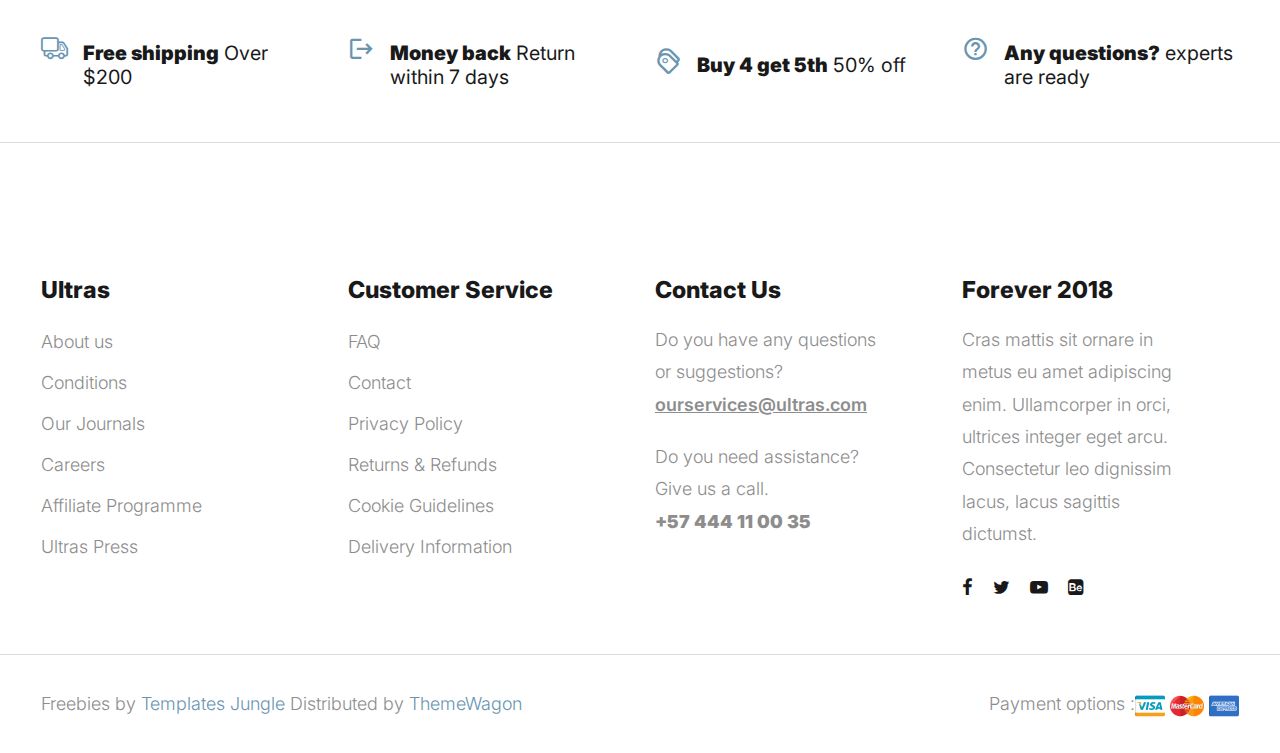
<file: thank-you.html>
<!DOCTYPE html>
<html lang="en">
  <head>
    <title>Ultras - Clothing Store eCommerce Store HTML Website Template</title>
    <meta charset="utf-8">
    <meta http-equiv="X-UA-Compatible" content="IE=edge">
    <meta name="viewport" content="width=device-width, initial-scale=1.0">
    <meta name="format-detection" content="telephone=no">
    <meta name="apple-mobile-web-app-capable" content="yes">
    <meta name="author" content="">
    <meta name="keywords" content="">
    <meta name="description" content="">
    <link rel="stylesheet" type="text/css" href="css/normalize.css">
    <link rel="stylesheet" type="text/css" href="icomoon/icomoon.css">
    <link rel="stylesheet" type="text/css" media="all" href="https://maxcdn.bootstrapcdn.com/font-awesome/4.7.0/css/font-awesome.min.css">
    <link rel="stylesheet" type="text/css" href="css/vendor.css">
    <link rel="stylesheet" type="text/css" href="style.css">
    <link rel="preconnect" href="https://fonts.googleapis.com">
    <link rel="preconnect" href="https://fonts.gstatic.com" crossorigin>
    <link href="https://fonts.googleapis.com/css2?family=Inter:wght@100;200;300;400;500;600;700;800;900&display=swap" rel="stylesheet">
    <!-- script
    ================================================== -->
    <script src="js/modernizr.js"></script>
  </head>
  <body>

    <div class="preloader-wrapper">
      <div class="preloader">
      </div>
    </div>

    <div class="search-popup">
      <div class="search-popup-container">

        <form role="search" method="get" class="search-form" action="">
          <input type="search" id="search-form" class="search-field" placeholder="Type and press enter" value="" name="s" />
          <button type="submit" class="search-submit"><a href="#"><i class="icon icon-search"></i></a></button>
        </form>

        <h5 class="cat-list-title">Browse Categories</h5>
        
        <ul class="cat-list">
          <li class="cat-list-item">
            <a href="shop.html" title="Men Jackets">Men Jackets</a>
          </li>
          <li class="cat-list-item">
            <a href="shop.html" title="Fashion">Fashion</a>
          </li>
          <li class="cat-list-item">
            <a href="shop.html" title="Casual Wears">Casual Wears</a>
          </li>
          <li class="cat-list-item">
            <a href="shop.html" title="Women">Women</a>
          </li>
          <li class="cat-list-item">
            <a href="shop.html" title="Trending">Trending</a>
          </li>
          <li class="cat-list-item">
            <a href="shop.html" title="Hoodie">Hoodie</a>
          </li>
          <li class="cat-list-item">
            <a href="shop.html" title="Kids">Kids</a>
          </li>
        </ul>
      </div>
    </div>
    <header id="header">
      <div id="header-wrap">
        <nav class="secondary-nav border-bottom">
          <div class="container">
            <div class="row d-flex align-items-center">
              <div class="col-md-4 header-contact">
                <p>Let's talk! <strong>+57 444 11 00 35</strong>
                </p>
              </div>
              <div class="col-md-4 shipping-purchase text-center">
                <p>Free shipping on a purchase value of $200</p>
              </div>
              <div class="col-md-4 col-sm-12 user-items">
                <ul class="d-flex justify-content-end list-unstyled">
                  <li>
                    <a href="login.html">
                      <i class="icon icon-user"></i>
                    </a>
                  </li>
                  <li>
                    <a href="cart.html">
                      <i class="icon icon-shopping-cart"></i>
                    </a>
                  </li>
                  <li>
                    <a href="wishlist.html">
                      <i class="icon icon-heart"></i>
                    </a>
                  </li>
                  <li class="user-items search-item pe-3">
                    <a href="#" class="search-button">
                      <i class="icon icon-search"></i>
                    </a>
                  </li>
                </ul>
              </div>
            </div>
          </div>
        </nav>
        <nav class="primary-nav padding-small">
          <div class="container">
            <div class="row d-flex align-items-center">
              <div class="col-lg-2 col-md-2">
                <div class="main-logo">
                  <a href="index.html">
                    <img src="images/main-logo.png" alt="logo">
                  </a>
                </div>
              </div>
              <div class="col-lg-10 col-md-10">
                <div class="navbar">

                  <div id="main-nav" class="stellarnav d-flex justify-content-end right">
                    <ul class="menu-list">

                      <li class="menu-item has-sub">
                        <a href="index.html" class="item-anchor d-flex align-item-center" data-effect="Home">Home<i class="icon icon-chevron-down"></i></a>
                        <ul class="submenu">
                          <li><a href="index.html" class="item-anchor">Home</a></li>
                          <li><a href="home2.html" class="item-anchor">Home v2<span class="text-primary"> (PRO)</span></a></li>
                        </ul>
                      </li>

                      <li><a href="about.html" class="item-anchor" data-effect="About">About</a></li>

                      <li class="menu-item has-sub">
                        <a href="shop.html" class="item-anchor d-flex align-item-center" data-effect="Shop">Shop<i class="icon icon-chevron-down"></i></a>
                        <ul class="submenu">
                          <li><a href="shop.html" class="item-anchor">Shop</a></li>
                          <li><a href="shop-slider.html" class="item-anchor">Shop slider<span class="text-primary"> (PRO)</span></a></li>
                          <li><a href="shop-grid.html" class="item-anchor">Shop grid<span class="text-primary"> (PRO)</span></a></li>
                          <li><a href="shop-list.html" class="item-anchor">Shop list<span class="text-primary"> (PRO)</span></a></li>
                          <li><a href="single-product.html" class="item-anchor">Single product<span class="text-primary"> (PRO)</span></a></li>
                          <li><a href="cart.html" class="item-anchor">Cart<span class="text-primary"> (PRO)</span></a></li>
                          <li><a href="wishlist.html" class="item-anchor">Wishlist<span class="text-primary"> (PRO)</span></a></li>
                          <li><a href="checkout.html" class="item-anchor">Checkout<span class="text-primary"> (PRO)</span></a></li>
                        </ul>
                      </li>

                      <li class="menu-item has-sub">
                        <a href="#" class="item-anchor d-flex align-item-center" data-effect="Pages">Pages<i class="icon icon-chevron-down"></i></a>
                        <ul class="submenu">
                          <li><a href="coming-soon.html" class="item-anchor">Coming soon<span class="text-primary"> (PRO)</span></a></li>
                          <li><a href="login.html" class="item-anchor">Login<span class="text-primary"> (PRO)</span></a></li>
                          <li><a href="faqs.html" class="item-anchor">FAQs<span class="text-primary"> (PRO)</span></a></li>
                          <li><a href="styles.html" class="item-anchor">Styles</a></li>
                          <li><a href="thank-you.html" class="item-anchor active">Thankyou</a></li>
                          <li><a href="error.html" class="item-anchor">Error page<span class="text-primary"> (PRO)</span></a></li>
                        </ul>
                      </li>

                      <li class="menu-item has-sub">
                        <a href="blog.html" class="item-anchor d-flex align-item-center" data-effect="Blog">Blog<i class="icon icon-chevron-down"></i></a>
                        <ul class="submenu">
                          <li><a href="blog.html" class="item-anchor">Blog</a></li>
                          <li><a href="blog-sidebar.html" class="item-anchor">Blog with sidebar<span class="text-primary"> (PRO)</span></a></li>
                          <li><a href="blog-masonry.html" class="item-anchor">Blog masonry<span class="text-primary"> (PRO)</span></a></li>
                          <li><a href="single-post.html" class="item-anchor">Single post</a></li>
                        </ul>
                      </li>

                      <li><a href="contact.html" class="item-anchor" data-effect="Contact">Contact</a></li>

                    </ul>
                  </div>

                </div>
              </div>
            </div>
          </div>
        </nav>
      </div>
    </header>

    <section id="thank-you" class="padding-large bg-light-grey">
      <div class="container">
        <div class="row">
          <div class="page-header col-md-6">
            <div class="section-header">
              <h1 class="page-title">Thank You!</h1>
              <p>We will get back to you as soon as possible.</p>
            </div>
          </div>
          <div class="contact-information">
            <div class="col-md-6">
              <div class="section-header">
                <h2 class="section-title">Get in touch</h2>
              </div>
              <div class="row">
                <div class="d-flex flex-wrap bg-light">
                  <div class="col-md-6 border-right border-bottom">
                    <div class="detail">
                      <h3>Phones</h3>
                      <ul class="list-unstyled">
                        <li>
                          <i class="icon icon-phone"></i>+1650-243-00023
                        </li>
                        <li>
                          <i class="icon icon-phone"></i>+1650-243-00021
                        </li>
                      </ul>
                    </div>
                  </div>
                  <div class="col-md-6 border-bottom">
                    <div class="detail">
                      <h3>Emails</h3>
                      <ul class="list-unstyled">
                        <li>
                          <i class="icon icon-envelope"></i>
                          <a href="mailto:info@yourcompany.com">info@yourcompany.com</a>
                        </li>
                        <li>
                          <i class="icon icon-envelope"></i>
                          <a href="mailto:info@yourcompany.com">info@yourcompany.com</a>
                        </li>
                      </ul>
                    </div>
                  </div>
                  <div class="col-md-6 border-right">
                    <div class="address detail">
                      <h3>Address</h3>
                      <ul class="list-unstyled">
                        <li>
                          <i class="icon icon-location"></i>
                          <span>North Melbourne VIC 3051, Australia</span>
                        </li>
                      </ul>
                    </div>
                  </div>
                  <div class="col-md-6">
                    <div class="detail">
                      <h3>Social Links</h3>
                      <ul class="social-links list-unstyled d-flex">
                        <li><a href="#" class="icon icon-facebook"></a></li>
                        <li><a href="#" class="icon icon-twitter"></a></li>
                        <li><a href="#" class="icon icon-youtube-play"></a></li>
                        <li><a href="#" class="icon icon-behance-square"></a></li>
                      </ul>
                    </div>
                  </div>
                </div>
              </div>
            </div>
          </div>
        </div>
      </div>
      </div>
    </section>
    
    <section id="instagram" class="padding-large">
      <div class="container">
        <div class="section-header">
          <h2 class="section-title">Follow our instagram</h2>
        </div>
        <p>Our official Instagram account <a href="#">@ultras</a> or <a href="#">#ultras_clothing</a>
        </p>
        <div class="row d-flex flex-wrap justify-content-between">
          <div class="col-lg-2 col-md-4 col-sm-6">
            <figure class="zoom-effect">
              <img src="images/insta-image1.jpg" alt="instagram" class="insta-image">
              <i class="icon icon-instagram"></i>
            </figure>
          </div>
          <div class="col-lg-2 col-md-4 col-sm-6">
            <figure class="zoom-effect">
              <img src="images/insta-image2.jpg" alt="instagram" class="insta-image">
              <i class="icon icon-instagram"></i>
            </figure>
          </div>
          <div class="col-lg-2 col-md-4 col-sm-6">
            <figure class="zoom-effect">
              <img src="images/insta-image3.jpg" alt="instagram" class="insta-image">
              <i class="icon icon-instagram"></i>
            </figure>
          </div>
          <div class="col-lg-2 col-md-4 col-sm-6">
            <figure class="zoom-effect">
              <img src="images/insta-image4.jpg" alt="instagram" class="insta-image">
              <i class="icon icon-instagram"></i>
            </figure>
          </div>
          <div class="col-lg-2 col-md-4 col-sm-6">
            <figure class="zoom-effect">
              <img src="images/insta-image5.jpg" alt="instagram" class="insta-image">
              <i class="icon icon-instagram"></i>
            </figure>
          </div>
          <div class="col-lg-2 col-md-4 col-sm-6">
            <figure class="zoom-effect">
              <img src="images/insta-image6.jpg" alt="instagram" class="insta-image">
              <i class="icon icon-instagram"></i>
            </figure>
          </div>
        </div>          
      </div>
    </section>

    <section id="shipping-information">
      <hr>
      <div class="container">
        <div class="row d-flex flex-wrap align-items-center justify-content-between">
          <div class="col-md-3 col-sm-6">
            <div class="icon-box">
              <i class="icon icon-truck"></i>
              <h4 class="block-title">
                <strong>Free shipping</strong> Over $200
              </h4>
            </div>
          </div>
          <div class="col-md-3 col-sm-6">
            <div class="icon-box">
              <i class="icon icon-return"></i>
              <h4 class="block-title">
                <strong>Money back</strong> Return within 7 days
              </h4>
            </div>
          </div>
          <div class="col-md-3 col-sm-6">
            <div class="icon-box">
              <i class="icon icon-tags1"></i>
              <h4 class="block-title">
                <strong>Buy 4 get 5th</strong> 50% off
              </h4>
            </div>
          </div>
          <div class="col-md-3 col-sm-6">
            <div class="icon-box">
              <i class="icon icon-help_outline"></i>
              <h4 class="block-title">
                <strong>Any questions?</strong> experts are ready
              </h4>
            </div>
          </div>
        </div>
      </div>
      <hr>
    </section>

    <footer id="footer">
      <div class="container">
        <div class="footer-menu-list">
          <div class="row d-flex flex-wrap justify-content-between">
            <div class="col-lg-3 col-md-6 col-sm-6">
              <div class="footer-menu">
                <h5 class="widget-title">Ultras</h5>
                <ul class="menu-list list-unstyled">
                  <li class="menu-item">
                    <a href="about.html">About us</a>
                  </li>
                  <li class="menu-item">
                    <a href="#">Conditions </a>
                  </li>
                  <li class="menu-item">
                    <a href="blog.html">Our Journals</a>
                  </li>
                  <li class="menu-item">
                    <a href="#">Careers</a>
                  </li>
                  <li class="menu-item">
                    <a href="#">Affiliate Programme</a>
                  </li>
                  <li class="menu-item">
                    <a href="#">Ultras Press</a>
                  </li>
                </ul>
              </div>
            </div>
            <div class="col-lg-3 col-md-6 col-sm-6">
              <div class="footer-menu">
                <h5 class="widget-title">Customer Service</h5>
                <ul class="menu-list list-unstyled">
                  <li class="menu-item">
                    <a href="faqs.html">FAQ</a>
                  </li>
                  <li class="menu-item">
                    <a href="contact.html">Contact</a>
                  </li>
                  <li class="menu-item">
                    <a href="#">Privacy Policy</a>
                  </li>
                  <li class="menu-item">
                    <a href="#">Returns & Refunds</a>
                  </li>
                  <li class="menu-item">
                    <a href="#">Cookie Guidelines</a>
                  </li>
                  <li class="menu-item">
                    <a href="#">Delivery Information</a>
                  </li>
                </ul>
              </div>
            </div>
            <div class="col-lg-3 col-md-6 col-sm-6">
              <div class="footer-menu">
                <h5 class="widget-title">Contact Us</h5>
                <p>Do you have any questions or suggestions? <a href="#" class="email">ourservices@ultras.com</a>
                </p>
                <p>Do you need assistance? Give us a call. <br>
                  <strong>+57 444 11 00 35</strong>
                </p>
              </div>
            </div>
            <div class="col-lg-3 col-md-6 col-sm-6">
              <div class="footer-menu">
                <h5 class="widget-title">Forever 2018</h5>
                <p>Cras mattis sit ornare in metus eu amet adipiscing enim. Ullamcorper in orci, ultrices integer eget arcu. Consectetur leo dignissim lacus, lacus sagittis dictumst.</p>
                <div class="social-links">
                  <ul class="d-flex list-unstyled">
                    <li>
                      <a href="#">
                        <i class="icon icon-facebook"></i>
                      </a>
                    </li>
                    <li>
                      <a href="#">
                        <i class="icon icon-twitter"></i>
                      </a>
                    </li>
                    <li>
                      <a href="#">
                        <i class="icon icon-youtube-play"></i>
                      </a>
                    </li>
                    <li>
                      <a href="#">
                        <i class="icon icon-behance-square"></i>
                      </a>
                    </li>
                  </ul>
                </div>
              </div>
            </div>
          </div>
        </div>
      </div>
      <hr>
    </footer>

    <div id="footer-bottom">
      <div class="container">
        <div class="d-flex align-items-center flex-wrap justify-content-between">
          <div class="copyright">
            <p>Freebies by <a href="https://templatesjungle.com/">Templates Jungle</a> Distributed by <a href="https://themewagon.com">ThemeWagon</a>
            </p>
          </div>
          <div class="payment-method">
            <p>Payment options :</p>
            <div class="card-wrap">
              <img src="images/visa-icon.jpg" alt="visa">
              <img src="images/mastercard.png" alt="mastercard">
              <img src="images/american-express.jpg" alt="american-express">
            </div>
          </div>
        </div>
      </div>
    </div>

    <script src="js/jquery-1.11.0.min.js"></script>
    <script src="js/plugins.js"></script>
    <script src="js/script.js"></script>
  </body>
</html>
</file>
<file: css/style2.css>
<<<<<<< HEAD


.card-search{
    margin-top: 80px;
}
.card-search .card {
    width: 100%;
    max-width: 40rem;
    height: auto;
    min-height: 10rem;
    border-radius: 8px; 
    background-color: rgba(25, 25, 25, 50%);
    padding: 1rem;
    box-sizing: border-box;
}

.menu-search{
    margin-bottom: 10px;
    margin-top: 20px;
}

.menu-search a{
    text-decoration: none; 
    color: white;
}

#search-form .kontainer {
    display: flex; 
    align-items: center; 
    border: 1px solid #ced4da; 
    border-radius: 5px; 
    overflow: hidden; 
    background-color: white; 
    width: 100%;
}

#search-form input{
    border: none; 
    box-shadow: none; 
    flex: 1; 
    background-color: white;
}

#search-form button {
    border: none; 
    border-left: 1px solid #ced4da; 
    background-color: #6995B1; 
    color: white;
}

.allProperti{
 text-decoration: none;
 color: black;   
}

/* width: 100%;
max-width: 40rem;
height: auto;
min-height: 10rem;
border-radius: 8px; 
background-color: rgba(25, 25, 25, 50%);
padding: 1rem;
=======


.card-search{
    margin-top: 80px;
}
.card-search .card {
    width: 100%;
    max-width: 40rem;
    height: auto;
    min-height: 10rem;
    border-radius: 8px; 
    background-color: rgba(25, 25, 25, 50%);
    padding: 1rem;
    box-sizing: border-box;
}

.menu-search{
    margin-bottom: 10px;
    margin-top: 20px;
}

.menu-search a{
    text-decoration: none; 
    color: white;
}

#search-form .kontainer {
    display: flex; 
    align-items: center; 
    border: 1px solid #ced4da; 
    border-radius: 5px; 
    overflow: hidden; 
    background-color: white; 
    width: 100%;
}

#search-form input{
    border: none; 
    box-shadow: none; 
    flex: 1; 
    background-color: white;
}

#search-form button {
    border: none; 
    border-left: 1px solid #ced4da; 
    background-color: #6995B1; 
    color: white;
}

.allProperti{
 text-decoration: none;
 color: black;   
}

/* width: 100%;
max-width: 40rem;
height: auto;
min-height: 10rem;
border-radius: 8px; 
background-color: rgba(25, 25, 25, 50%);
padding: 1rem;
>>>>>>> 9514213 (up ulang)
box-sizing: border-box; */
</file>
<file: icomoon/icomoon.css>
@font-face {
  font-family: 'icomoon';
  src:  url('fonts/icomoon.eot?y7j3bk');
  src:  url('fonts/icomoon.eot?y7j3bk#iefix') format('embedded-opentype'),
    url('fonts/icomoon.ttf?y7j3bk') format('truetype'),
    url('fonts/icomoon.woff?y7j3bk') format('woff'),
    url('fonts/icomoon.svg?y7j3bk#icomoon') format('svg');
  font-weight: normal;
  font-style: normal;
  font-display: block;
}

[class^="icon-"], [class*=" icon-"] {
  /* use !important to prevent issues with browser extensions that change fonts */
  font-family: 'icomoon' !important;
  speak: never;
  font-style: normal;
  font-weight: normal;
  font-variant: normal;
  text-transform: none;
  line-height: 1;

  /* Better Font Rendering =========== */
  -webkit-font-smoothing: antialiased;
  -moz-osx-font-smoothing: grayscale;
}

.icon-chevron-down:before {
  content: "\e908";
}
.icon-mail:before {
  content: "\e914";
}
.icon-map-pin:before {
  content: "\e915";
}
.icon-phone:before {
  content: "\e916";
}
.icon-play:before {
  content: "\e917";
}
.icon-shopping-cart:before {
  content: "\e913";
}
.icon-add:before {
  content: "\e90b";
}
.icon-remove:before {
  content: "\e912";
}
.icon-tags1:before {
  content: "\e90c";
}
.icon-arrow-io:before {
  content: "\e90a";
}
.icon-chevron-left:before {
  content: "\e90d";
}
.icon-chevron-right:before {
  content: "\e90e";
}
.icon-help_outline:before {
  content: "\e90f";
}
.icon-return:before {
  content: "\e906";
}
.icon-user:before {
  content: "\e907";
}
.icon-search:before {
  content: "\e905";
}
.icon-heart:before {
  content: "\e902";
}
.icon-truck:before {
  content: "\e903";
}
.icon-cancel:before {
  content: "\e904";
}
.icon-close:before {
  content: "\e909";
}
.icon-arrow-left:before {
  content: "\e900";
}
.icon-arrow-right:before {
  content: "\e901";
}
.icon-screen-full:before {
  content: "\e910";
}
.icon-right-quote:before {
  content: "\e911";
}
.icon-linkedin2:before {
  content: "\eaca";
}
.icon-instagram:before {
  content: "\ea92";
}
.icon-star-empty:before {
  content: "\e9d7";
}
.icon-star-half:before {
  content: "\e9d8";
}
.icon-star-full:before {
  content: "\e9d9";
}
.icon-tags:before {
  content: "\f02c";
}
.icon-twitter:before {
  content: "\f099";
}
.icon-facebook:before {
  content: "\f09a";
}
.icon-facebook-f:before {
  content: "\f09a";
}
.icon-bars:before {
  content: "\f0c9";
}
.icon-navicon:before {
  content: "\f0c9";
}
.icon-reorder:before {
  content: "\f0c9";
}
.icon-youtube-play:before {
  content: "\f16a";
}
.icon-behance-square:before {
  content: "\f1b5";
}
.icon-pinterest-p:before {
  content: "\f231";
}
</file>
<file: style.css>
/*
Theme Name: Ultras
Theme URI: https://templatesjungle.com/
Author: TemplatesJungle
Author URI: https://templatesjungle.com/
Description: Ultras is specially designed product packaged for eCommerce store websites.
Version: 1.1
*/

/*--------------------------------------------------------------
This is main CSS file that contains custom style rules used in this template
--------------------------------------------------------------*/

/*------------------------------------*\
    Table of contents
\*------------------------------------*/

/*------------------------------------------------

CSS STRUCTURE:

1. VARIABLES

2. GENERAL TYPOGRAPHY
  2.1 General Styles
  2.2 Floating & Alignment
  2.3 Forms
  2.4 Lists
  2.5 Code
  2.6 Tables
  2.7 Spacing
  2.8 Utilities
  2.9 Misc
    - Row Border
    - Zoom Effect
  2.10 Buttons
    - Button Sizes
    - Button Shapes
    - Button Color Scheme
    - Button Aligns
  2.11 Section
    - Hero Section
    - Section Title
    - Section Paddings
    - Section Margins
    - Section Bg Colors
    - Content Colors
    - Content Borders

3. EXTENDED TYPOGRAPHY
  3.1 Blockquote / Pullquote
  3.2 Text Highlights

4. CONTENT ELEMENTS
  4.1 Tabs
  4.2 Accordions

5. BLOG STYLES
  5.1 Blog Single Post
  5.2 About Author
  5.3 Comments List
  5.4 Comments Form3

6. SITE STRUCTURE
  6.1 Header
    - Header Menu
    - Nav Sidebar
  6.2 Billboard
  6.3 About Us Section
  6.4 Video Section
  6.5 Selling Products Section
  6.6 Quotation Section
  6.7 Latest Blogs Section
  6.8 Newsletter Section
  6.9 Instagram Section
  6.10 Footer
    - Footer Top
    - Footer Bottom

7. OTHER PAGES
  7.1 About Page
  7.2 Product Detail
    -Quantity
  7.3 Shop Page & Blog Page
    -Sidebar
    -Pagination
  7.4 Shop List Page
  7.5 Single Product
   -Single Product Information
   -Product Tabs
  7.6 Single Post Page
  7.7 Cart Page
  7.8 Wishlist Page
  7.9 Checkout Page
  7.10 Home2 Page
   -Billboard
   -Video Section
   -Categories
  7.11 Coming Soon Page
  7.12 Login Page
  7.13 Error Page
  7.14 Styles Page

    
/*--------------------------------------------------------------
/** 1. VARIABLES
--------------------------------------------------------------*/
/* scrollbar */
::-webkit-scrollbar {
  width: 6px;
}
::-webkit-scrollbar-track {
  background: #f1f1f1; 
}
::-webkit-scrollbar-thumb {
  background: #6995B1; 
  border: 1px solid transparent;
  border-radius: 19px;
}
::-webkit-scrollbar-thumb:hover {
  background: #426a84; 
}

:root {
    /* widths for rows and containers
     */
    --header-height       : 160px;
    --header-height-min   : 80px;
}
/* on mobile devices below 600px
 */
@media screen and (max-width: 600px) {
    :root {
        --header-height : 100px;
        --header-height-min   : 80px;
    }
}
/* Theme Colors */
:root {
    --accent-color       : #8d8d8d;
    --dark-color         : #191919;
    --light-color        : #fff;
    --grey-color         : #dbdbdb;
    --light-grey-color   : #fafafa;
    --primary-color      : #6995B1;
    --light-primary-color   : #eef1f3;
}

/* Fonts */
:root {
    --body-font           : "Inter", sans-serif;
    --heading-font        : "Inter", sans-serif;
}


/*----------------------------------------------*/
/* 2 GENERAL TYPOGRAPHY */
/*----------------------------------------------*/

/* 2.1 General Styles
/*----------------------------------------------*/
*, *::before, *::after {
  -webkit-box-sizing: border-box;
  -moz-box-sizing: border-box;
  box-sizing: border-box;
}
html {
  box-sizing: border-box;
}
body {
  font-family: var(--body-font);
  font-size: 18px;
  font-weight: 300;
  line-height: 2;
  color: var(--accent-color);
  margin: 0;
}
body.no-scroll {
    overflow: hidden;
}
a {
  color: var(--dark-color);
  text-decoration: none;
  transition: 0.3s color ease-out;
}
p>a {
  color: var(--primary-color);
}
a.light {
  color: var(--light-color);
}
a:hover {
  text-decoration: none;
  color: var(--primary-color);
}
ul, ol {
  margin-top: 0;
  margin-bottom: 10px;
  margin-left: 0;
}
ul ul,
ol ul,
ul ol,
ol ol {
  margin-top: 5px;
  margin-bottom: 0;
}
ul li, ol li {
  margin-bottom: 5px;
  outline: 0;
}
ul li.active a{
  color: var(--dark-color);
}
ul li:last-child,
ol li:last-child {
  margin-bottom: 0;
}
dl {
  margin-top: 0;
  margin-bottom: 2rem;
}
dt,
dd {
  line-height: 1.42857143;
}
dt {
  font-weight: bold;
}
dd {
  margin-left: 0;
}
button, input, select, textarea {
  font-family: inherit;
  font-size: inherit;
  line-height: inherit;
  outline: 0;
}
figure {
  margin: 0;
}
img {
  display: inline-block;
  border: 0;
  max-width: 100%;
  height: auto;
  vertical-align: middle;
}
::selection {
  background: var(--primary-color);
  color: var(--light-color);
  text-shadow: none;
}
::-moz-selection {
  background: var(--primary-color);
  color: var(--light-color);
  text-shadow: none;
}

::-webkit-input-placeholder {
    color: #7A7A7A; /* WebKit browsers */
}
:-ms-input-placeholder {
    color: #7A7A7A;/* Internet Explorer 10+ */
}

/* Typography */
/*----------------------------------------------*/

h1, .h1, h2, .h2, h3, .h3, h4, .h4, h5, .h5, h6, .h6 {
  font-family: var(--heading-font);
  color: var(--dark-color);
  line-height: 1.2;
}
h1.light, .h1, h2.light, .h2, h3.light, .h3, h4.light, .h4, h5.light, .h5, h6.light, .h6 {
  color: var(--light-color);
}
h1, h2, h3 {
  margin: 25px 0;
  text-transform: capitalize;
}
h5, h6 {
  letter-spacing: 1px;
}
h1, .h1 {
  font-size: 3em;
  line-height: 1.4;
}
h2, .h2 {
  font-size: 2em;
  line-height: 1.4;
}
h3, .h3 {
  font-size: 1.4em;
  line-height: 1.4;
}
h4, .h4 {
  font-size: 1.1em;
  line-height: 1.4;
}
h5, .h5 {
  font-size: .83em;
  line-height: 1.25;
}
h6, .h6 {
  font-size: .67em;
  line-height: 1.1;
}
h1 a, h2 a, h3 a, h4 a, h5 a, h6 a {
  font-weight: inherit;
  color: inherit;
  text-decoration: none;
}
p {
   font-family: var(--body-font);
   font-size: 18px;
   line-height: 1.8;
   margin: 0 0 20px 0;
}
p.dark {
    color: var(--dark-color);
}
p.light {
    color: var(--light-color);
}
p:empty {
  display: none;
}
small {
  font-size: 85%;
}
mark {
  background-color: var(--grey-color);
  padding: 0.28rem;
}
dfn, cite, em, i {
  font-style: italic;
}
::placeholder {
    color: var(--grey-color);
}

/*----------------------------------------------*/
/* 2.1 Floating & Alignment */
/*----------------------------------------------*/

.align-left {
  float: left;
  text-align: left;
}
.align-right {
  float: right;
  text-align: right;
}
.align-center {
  display: block;
  margin-left: auto;
  margin-right: auto;
  text-align: center;
}
/**::after,*/
.container::after,
.row::after,
.clearfix::after {
  display: block;
  clear: both;
  content: "";
}

/** Text Align
--------------------------------------------------------------*/
.text-left {
  text-align: left;
}
.text-right {
  text-align: right;
}
.text-center {
  text-align: center;
}
.text-justify {
  text-align: justify;
}
.text-nowrap {
  white-space: nowrap;
}
.text-lead {
  font-size: 120%;
  line-height: 1.7em;
}
.text-lead strong {
  font-size: 115%;
  font-weight: 500;
}
.text-muted {
  color: var(--primary-color);
}
.text-primary {
  color: var(--primary-color) !important;
}
.text-hide {
  font: 0/0 a;
  color: transparent;
  text-shadow: none;
  background-color: transparent;
  border: 0;
}

/*------------------------------------------------
/* 2.3 Forms
–––––––––––––––––––––––––––––––––––––––––––––––––– */
input[type="email"],
input[type="number"],
input[type="search"],
input[type="text"],
input[type="tel"],
input[type="url"],
input[type="password"],
textarea,
select {
    height: 50px;
    padding: 6px 15px;
    background-color: var(--light-background-color);
    border: 1px solid var(--grey-color);
    border-radius: 4px;
    box-shadow: none;
    box-sizing: border-box; 
  }
/* Removes awkward default styles on some inputs for iOS */
input[type="email"],
input[type="number"],
input[type="search"],
input[type="text"],
input[type="tel"],
input[type="url"],
input[type="password"],
textarea {
  -webkit-appearance: none;
     -moz-appearance: none;
          appearance: none; }
textarea {
  min-height: 130px;
  padding-top: 6px;
  padding-bottom: 6px; }
input[type="email"]:focus,
input[type="number"]:focus,
input[type="search"]:focus,
input[type="text"]:focus,
input[type="tel"]:focus,
input[type="url"]:focus,
input[type="password"]:focus,
textarea:focus,
select:focus {
  border: 1px solid var(--grey-color);
  outline: 0; }
label,
legend {
  display: block;
  margin-bottom: .5rem;
  font-weight: 600; 
}
fieldset {
  padding: 0;
  border-width: 0; 
}
input[type="checkbox"],
input[type="radio"] {
  display: inline; }
label > .label-body {
  display: inline;
  margin-left: .5rem;
  font-weight: normal; }

/*------------------------------------------------
/* 2.4 Lists
–––––––––––––––––––––––––––––––––––––––––––––––––– */
ul {
  list-style: circle inside; }
ol {
  list-style: decimal inside; }
ol, ul {
  padding-left: 0;
  margin-top: 0; }
ul ul,
ul ol,
ol ol,
ol ul {
  margin: 1.5rem 0 1.5rem 3rem;
  font-size: 90%; }
li {
  margin-bottom: 1rem; }

/*------------------------------------------------
/* 2.5 Code
–––––––––––––––––––––––––––––––––––––––––––––––––– */
code {
  padding: .2rem .5rem;
  margin: 0 .2rem;
  border-radius: 4px; 
  background-color: var(--accent-color);
  color: var(--light-color);
}
pre > code {
  display: block;
  padding: 1rem 1.5rem;
  white-space: normal; 
  }

/*------------------------------------------------
/* 2.6 Tables
–––––––––––––––––––––––––––––––––––––––––––––––––– */
th,
td {
  padding: 12px 15px;
  text-align: left;
   }
th:first-child,
td:first-child {
  padding-left: 0; 
  }
th:last-child,
td:last-child {
  padding-right: 0; 
  }

/*------------------------------------------------
/* 2.7 Spacing
–––––––––––––––––––––––––––––––––––––––––––––––––– */
button,
.button {
  margin-bottom: 1rem; }
input,
textarea,
select,
fieldset {
  margin-bottom: 1.5rem; }
pre,
blockquote,
dl,
figure,
table,
form {
  margin-bottom: 2rem; 
}

/*------------------------------------------------
/* 2.8 Utilities
–––––––––––––––––––––––––––––––––––––––––––––––––– */
.u-full-width {
  width: 100%;
  box-sizing: border-box; 
}
.u-max-full-width {
  max-width: 100%;
  box-sizing: border-box; 
}
.u-pull-right {
  float: right; 
}
.u-pull-left {
  float: left; 
}
.list-icon i {
  margin-right: 10px;
}
.list-unstyled {
  list-style: none;
}
.txt-fx .letter {
  opacity: 0;
}
.text-uppercase {
  text-transform: uppercase;
}
.text-capitalize {
  text-transform: capitalize;
}
.overflow-hidden {
    overflow: hidden;
}
.hide {
    display: none !important;
}

/* display flex utilities */
.d-flex {
  display: -ms-flexbox !important;
  display: flex !important;
}
.flex-wrap {
  -ms-flex-wrap: wrap !important;
  flex-wrap: wrap !important;
}

.justify-content-end {
  -ms-flex-pack: justify !important;
  justify-content: end !important;
}
.justify-content-center {
  -ms-flex-pack: justify !important;
  justify-content: center !important;
}
.justify-content-evenly {
  -ms-flex-pack: justify !important;
  justify-content: space-evenly !important;
}
.justify-content-between {
  -ms-flex-pack: justify !important;
  justify-content: space-between !important;
}

.align-items-center {
  -ms-flex-align: center !important;
  align-items: center !important;
}
.align-items-baseline {
  -ms-flex-align: baseline !important;
  align-items: baseline !important;
}
/* disable selction in section title */
.noselect {
  -webkit-touch-callout: none; /* iOS Safari */
    -webkit-user-select: none; /* Safari */
     -khtml-user-select: none; /* Konqueror HTML */
       -moz-user-select: none; /* Old versions of Firefox */
        -ms-user-select: none; /* Internet Explorer/Edge */
            user-select: none; /* Non-prefixed version, currently
                                  supported by Chrome, Edge, Opera and Firefox */
}

/*------------------------------------------------
/* 2.9 Misc
–––––––––––––––––––––––––––––––––––––––––––––––––– */
/* -Row Border
------------------------------------------*/
hr {
  margin-top: 2rem;
  margin-bottom: 2rem;
  border-width: 0;
  border-top: 1px solid var(--grey-color); 
}

/* -Zoom Effect
------------------------------------------*/
.zoom-effect {
    position: relative;
    overflow: hidden;
}
.zoom-effect img {
    max-width: 100%;
    -webkit-transition: 0.6s ease-out;
    -moz-transition: 0.6s ease-out;
    transition: 0.6s ease-out;
}
.zoom-effect:hover img {
    -webkit-transform: scale(1.1,1.1);
    -moz-transform: scale(1.1,1.1);
    transform: scale(1.1,1.1);
}
.zoom-effect:before {
    content: "";
    display: block;
    width: 100%;
    height: 100%;
    top: 0;
    left: 0;
    position: absolute;
    background: rgba(0,0,0,0.3);
    z-index: 2;
    opacity: 0;
    -moz-transition: 0.5s ease;
    -webkit-transition: 0.5s ease;
    transition: 0.5s ease;
}
.zoom-effect:hover:before {
    opacity: 1;
    cursor: pointer;
}


/*--------------------------------------------------------------
/** 2.10 Buttons
--------------------------------------------------------------*/
button.button {
  border-radius: 5px;
}
.filter .dropdown{
  display: inline-block;
  position: relative;
}

.contact button{
  background-image: none;
  background:#6995B1;
  text-decoration: none !important;
  display: inline-block;
  position: relative;
  border: 2px solid transparent;
  border-radius: 8px;
  padding: 0.75em 1.5em;
  margin-top: 0px;
  font-family: var(--body-font);
  font-size: 12px;
  font-weight: 500;
  line-height: normal;
  text-align: center;
  text-transform: uppercase;
  color: var(--light-color);
  z-index: 1;
  cursor: pointer;
  white-space: nowrap;
  vertical-align: middle;
  -webkit-transition: all 0.3s ease-in;
  transition: all 0.3s ease-in;
  -ms-touch-action: manipulation;
  touch-action: manipulation;
  -webkit-user-select: none;
  -moz-user-select: none;
  -ms-user-select: none;
  user-select: none;
}

.filter button.btn {
/* box-shadow: inset 2px 2px 2px #ffffff; */
            /* inset -7px -7px 14px #000000;   */
  background-image: none;
  background:#6995B1;
  text-decoration: none !important;
  display: inline-block;
  position: relative;
  border: 2px solid transparent;
  border-radius: 8px;
  padding: 0.75em 1.5em;
  margin-top: 0px;
  font-family: var(--body-font);
  font-size: 12px;
  font-weight: 500;
  line-height: normal;
  text-align: center;
  text-transform: uppercase;
  color: var(--light-color);
  z-index: 1;
  cursor: pointer;
  white-space: nowrap;
  vertical-align: middle;
  -webkit-transition: all 0.3s ease-in;
  transition: all 0.3s ease-in;
  -ms-touch-action: manipulation;
  touch-action: manipulation;
  -webkit-user-select: none;
  -moz-user-select: none;
  -ms-user-select: none;
  user-select: none;
}

a.btn,
input[type="button"],
input[type="submit"],
input[type="reset"],
input[type="file"],
button {
  background-image: none;
  background:#6995B1;
  text-decoration: none !important;
  display: inline-block;
  position: relative;
  border: 2px solid transparent;
  border-radius: 8px;
  padding: 0.75em 1.5em;
  margin-top: 2px;
  font-family: var(--body-font);
  font-size: 15px;
  font-weight: 500;
  line-height: normal;
  text-align: center;
  text-transform: uppercase;
  color: var(--light-color);
  z-index: 1;
  cursor: pointer;
  white-space: nowrap;
  vertical-align: middle;
  -webkit-transition: all 0.3s ease-in;
  transition: all 0.3s ease-in;
  -ms-touch-action: manipulation;
  touch-action: manipulation;
  -webkit-user-select: none;
  -moz-user-select: none;
  -ms-user-select: none;
  user-select: none;
}


.btn:hover,
.btn:focus,
input[type="button"]:focus,
input[type="button"]:hover,
input[type="submit"]:focus,
input[type="submit"]:hover,
input[type="reset"]:focus,
input[type="reset"]:hover,
input[type="file"]:focus,
input[type="file"]:hover,
button:focus,
button:hover {
  text-decoration: none;
  outline: 0;
}
.light .btn:hover {
  color: var(--light-color);
}
.btn:last-child {
  margin-right: 0;
}
.btn:active,
.btn.btn-outline-light:active,
.btn.btn-outline-dark:active,
.btn.btn-outline-accent:active,
input[type="button"]:active,
input[type="submit"]:active,
input[type="reset"]:active,
input[type="file"]:active,
button:active {
  outline: 0;
  background-image: none;
  -webkit-box-shadow: inset 0 1px 3px rgba(0, 0, 0, 0.3);
  box-shadow: inset 0 1px 3px rgba(0, 0, 0, 0.3);
}
.btn.disabled,
.btn[disabled],
fieldset[disabled] .btn {
  cursor: not-allowed;
  opacity: 0.65;
  box-shadow: none;
}
a.btn.disabled,
fieldset[disabled] a.btn {
  pointer-events: none;
}

/* - Button Sizes
------------------------------------------------------------- */
.btn.btn-small {
  padding: 0.8em 1.8em;
  font-size: 0.65em;
}
.btn.btn-medium {
  padding: 1.1em 3.0em;
  font-size: 1.0em;
}
.btn.btn-large {
  padding: 1.5em 5.5em;
  font-size: 1.3em;
}

/* - Button Shapes
------------------------------------------------------------- */
.btn.btn-rounded,
.btn.btn-rounded::after {
  border-radius: 6px;
}
.btn.btn-pill,
.btn.btn-pill::after {
  border-radius: 2em;
}
/* button outline */
.btn.btn-outline-dark,
.btn.btn-outline-light,
.btn.btn-outline-accent {
  background: transparent;
  text-shadow: none;
  box-shadow: none;
}
.btn.btn-outline-dark:hover::after,
.btn.btn-outline-light:hover::after {
  background-color: transparent;
}
.btn.btn-outline-dark {
  border-color: rgba(0,0,0,1);
  color: var(--dark-color);
}
.btn.btn-outline-dark:hover {
  background: var(--dark-color);
  color: var(--light-color);
}
.btn.btn-outline-accent {
  border-color: var(--accent-color);
  color: var(--accent-color);
}
.btn.btn-outline-accent:hover {
  background: var(--accent-color);
  color: var(--light-color);
}
.btn.btn-outline-light {
  border-color: rgba(255,255,255,0.5);
  color: var(--light-color);
}
.btn.btn-outline-light:hover {
  border-color: rgba(0,0,0,0.5);
  color: var(--dark-color);
}
.btn.btn-outline-primary {
  background: transparent;
  border-color: var(--primary-color);
  color: var(--dark-color);
}
.btn.btn-outline-primary:hover {
  border-color: var(--dark-color);
  color: var(--dark-color) !important;
}
.btn.btn-full {
  display: block;
  margin: .85em 0;
  width: 100%;
  text-align: center;
}

/* - Buttons Color Scheme
------------------------------------------------------------- */
.btn.btn-dark {
  background: var(--dark-color);
  color: var(--light-color);
}
.btn.btn-dark:hover {
  background: var(--primary-color);
}
.btn.btn-light {
  background: var(--light-color);
  color: var(--dark-color);
}
.btn.btn-light:hover {
  background: var(--dark-color);
  color: var(--light-color);
}
.btn.btn-grey {
  background: var(--grey-color);
  color: var(--dark-color);
}
.btn.btn-grey:hover {
  background: var(--primary-color);
  color: var(--light-color);
}
.btn.btn-accent {
  color: var(--light-color);
  background-color: var(--accent-color);
}
.btn.btn-accent:hover {
  color: var(--light-color) !important;
  background-color: var(--primary-color);
}
.btn.btn-primary {
  background: var(--primary-color);
  color: var(--light-color);
}
.btn.btn-primary:hover {
  background-color: var(--dark-color);
  color: var(--light-color);
}

/* - Buttons Aligns
------------------------------------------------------------- */
.btn-left{
  text-align: left;
  display: block;
}
.btn-center{
  text-align: center;
  display: block;
}
.btn-right{
  text-align: right;
  display: block;
}

/* - Buttons With Arrow
------------------------------------------------------------- */
.btn-wrap {
  font-weight: 500;
  text-transform: capitalize;
  width: fit-content;
}
.btn-wrap:hover i.icon.icon-arrow-io {
  transform: translate3d(5px,0,0) rotate(-180deg);
}
.btn-wrap i.icon.icon-arrow-io {
  display: inline-block;
  font-size: 1.4em;
  transform: rotate(-180deg);
  transition: transform 0.3s ease-out;
}

/*----------------------------------------------*/
/* 2.11 Images */
/*----------------------------------------------*/

/*--- Image Dimension
-----------------------------------------------*/
img.video-image,
img.post-image,
img.insta-image {
    width: 100%;
    height: auto;
    object-fit: cover;
}
img.large-image {
    width: 100%;
    height: 660px;
    object-fit: cover;
}
img.small-image {
    width: 100%;
    height: 320px;
    object-fit: cover;
}
img.single-image {
    width: 100%;
    height: 810px;
    object-fit: cover;
}
img.brand-image {
    max-width: 100%;
    height: auto;
    margin: 20px;
}

/*--- Image Shape
-----------------------------------------------*/
img.image-rounded {
   border-radius: 10px;
}
img.image-circle {
   border-radius: 50%;
}

/*----------------------------------------------*/
/* 2.12 Section */
/*-----------------------------------------------------------*/

/* site-banner */
/*----------------------------------------------*/
.site-banner{
  text-align: center;
}
.site-banner h1.page-title{
    font-size: 7.2em;
    font-weight: 800;
    line-height: 1em;
    letter-spacing: -0.02em;
    text-transform: capitalize;
    color: var(--dark-color);
}
.breadcrumbs a:hover{
  color: var(--accent-color);
}
.breadcrumbs{
  color: var(--accent-color);
}
.breadcrumbs .item{
  text-transform: capitalize;
}
@media screen and (max-width: 1099px) {
  .site-banner h1.page-title{
      font-size: 6em;
  }
}
@media screen and (max-width: 768px) {
  .site-banner h1.page-title{
      font-size: 4.6em;
  }
}
@media screen and (max-width: 600px) {
  .site-banner h1.page-title{
      font-size: 3.2em;
  }
}

/* Hero section
/*----------------------------------------------*/
.hero-section {
    position: relative;
}
.hero-section h2 {
    font-size: 1.8em;
    text-transform: none;
}

/*--- Section Title
-----------------------------------------------*/
.section-header {
    width: 100%;
    padding-bottom: 20px;
}
.section-title {
    font-size: 2.6em;
    font-weight: 700;
}

/*--- Widget Title
-----------------------------------------------*/
h5.widget-title {
    letter-spacing: 0;
    font-size: 1.3em;
    font-weight: 800;
    margin-top: 0;
    margin-bottom: 20px;
}

/*--- Product Title
-----------------------------------------------*/
h2.product-title{
    font-size: 2.6em;
    margin: 0;
}

/* - Section Padding
--------------------------------------------------------------*/
.padding-xsmall {
  padding-top: 0.5em;
  padding-bottom: 0.5em;
}
.padding-small {
  padding-top: 2em;
  padding-bottom: 2em;
}
.padding-medium {
  padding-top: 4em;
  padding-bottom: 4em;
}
.padding-large {
  padding-top: 7em;
  padding-bottom: 7em;
}
.padding-xlarge {
  padding-top: 9.5em;
  padding-bottom: 9.5em;
}
.padding-2xlarge {
  padding-top: 15em;
  padding-bottom: 15em;
}

/* no padding */
.no-padding-top {
  padding-top: 0 !important;
}
.no-padding-bottom {
  padding-bottom: 0 !important;
}
.no-gutter {
  padding: 0 !important;
}

/* no padding and margin */
.no-padding {
  padding: 0;
}
.no-margin {
  margin: 0;
}
.no-margin-bottom {
  margin-bottom: 0 !important;
}

/* - Section margin
--------------------------------------------------------------*/
.margin-small {
  margin-top: 3em;
  margin-bottom: 3em;
}
.margin-medium {
  margin-top: 4.5em;
  margin-bottom: 4.5em;
}
.margin-large {
  margin-top: 6em;
  margin-bottom: 6em;
}
.margin-xlarge {
  margin-top: 7.5em;
  margin-bottom: 7.5em;
}

@media only screen and (max-width: 768px) {
  .margin-small,
  .margin-medium,
  .margin-large,
  .margin-xlarge {
    margin-top: 1em;
    margin-bottom: 1em;
  }
}

/* - Section Bg Colors
--------------------------------------------------------------*/
.bg-light {
  background-color: var(--light-color) !important;
}
.bg-accent {
  background-color: var(--accent-color) !important;
}
.bg-grey {
  background-color: var(--grey-color) !important;
}
.bg-dark-grey {
  background-color: var(--dark-grey-color) !important;
}
.bg-light-grey {
  background-color: var(--light-grey-color) !important;
}
.bg-primary {
  background-color: var(--primary-color) !important;
}
.bg-light-primary {
  background-color: var(--light-primary-color) !important;
}

/* - Content Colors
--------------------------------------------------------------*/
.content-light h1, .content-light h2, .content-light h3, .content-light h4, .content-light h5, .content-light h6 {
  color: var(--light-color);
}
.primary-color h1, .primary-color h2, .primary-color h3, .primary-color h4, .primary-color h5, .primary-color h6 {
  color: var(--primary-color);
}
.content-light a,
.content-light {
  color: var(--light-color);
}
.content-light a:hover {
  color: var(--light-color);
}
.content-light li.menu-item .icon{
    color: var(--light-color);
}
.content-dark h1, .content-dark h2, .content-dark h3, .content-dark h4, .content-dark h5, .content-dark h6 {
  color: var(--dark-color);
}
.content-dark a,
.content-dark {
  color: var(--dark-color);
}
.content-dark a:hover {
  color: var(--dark-color);
}
.content-dark li.menu-item .icon{
    color: var(--dark-color);
}

/* - Content Border
--------------------------------------------------------------*/
table.border-bottom tr {
    border-bottom: 1px solid rgba(0,0,0,0.125);
}
.content-light table.border-bottom tr {
    border-bottom: 1px solid rgba(255,255,255,0.3);
}
.border-top {
   border-top: 1px solid rgba(0,0,0,0.125);
}
.content-light .border-top {
   border-top: 1px solid rgba(255,255,255,0.3);
}
.border-right {
   border-right: 1px solid rgba(0,0,0,0.125);
}
.content-light .border-right {
   border-bottom: 1px solid rgba(255,255,255,0.3);
}
.border-bottom {
   border-bottom: 1px solid rgba(0,0,0,0.125);
}
.content-light .border-bottom {
   border-bottom: 1px solid rgba(255,255,255,0.3);
}
.border-left {
   border-left: 1px solid rgba(0,0,0,0.125);
}
.content-light .border-left {
   border-left: 1px solid rgba(255,255,255,0.3);
}

/* - Content Border None
--------------------------------------------------------------*/
.no-border-top {
   border-top: none !important;
}
.no-border-right {
   border-right: none !important;
}
.no-border-bottom {
   border-bottom: none !important;
}
.no-border-left {
   border-left: none !important;
}

/*====================================================================*/
/* 3. EXTENDED TYPOGRAPHY */
/*====================================================================*/
/*----------------------------------------------*/
/* 3.1 Blockquote /Pullquote */
/*----------------------------------------------*/
.single-post .content p:first-child, 
.quote blockquote, blockquote, 
.single-post .content blockquote p, 
.pullquote-right, 
.pullquote-left {
    font-family: var(--heading-font);
    font-size: 1.5em;
    line-height: 1.4em;
    font-weight: 500;
    letter-spacing: 2px;
    font-style: normal;
    margin: 0 0 20px;
    padding: 20px 40px;
}
.pullquote-right, .pullquote-left {
  width: 40%;
} 
blockquote cite {
  display: block;
  font-size: 0.8em;
  margin-top: 20px;
  font-style: italic;
}
.pullquote-left {
  float: left;
  margin: 20px 20px 20px 0;
} 
.pullquote-right {
  float: right;
  margin: 20px 0 20px 20px;
}
  
/*----------------------------------------------*/
/* 3.2 Text Highlights */
/*----------------------------------------------*/
.highlight {
  background: var(--primary-color);
  color: var(--light-color);
  padding: 1px 5px;
}

/*====================================================================*/
/* 4. CONTENT ELEMENTS */
/*====================================================================*/

/*--------------------------------------------------------------
/** 4.1 General Tabs
--------------------------------------------------------------*/
.nav {
  display: flex;
  flex-wrap: wrap;
  padding-left: 0;
  margin-bottom: 0;
  list-style: none;
}
.nav-link {
  display: block;
  padding: 0.5rem 1rem;
  text-decoration: none;
  transition: color 0.15s ease-in-out, background-color 0.15s ease-in-out, border-color 0.15s ease-in-out;
}
@media (prefers-reduced-motion: reduce) {
  .nav-link {
    transition: none;
  }
}
.nav-link:hover, .nav-link:focus {
  color: var(--accent-color);
}
.nav-link.disabled {
  color: #6c757d;
  pointer-events: none;
  cursor: default;
}
.nav-tabs {
  border-bottom: 1px solid #dee2e6;
}
.nav-tabs .nav-link {
  color: #999;
  padding: 10px 30px;
  margin-bottom: -1px;
  background: none;
  border: 1px solid transparent;
  border-top-left-radius: 0.25rem;
  border-top-right-radius: 0.25rem;
}
.nav-tabs .nav-link:hover, .nav-tabs .nav-link:focus {
  border-color: #e9ecef #e9ecef #dee2e6;
  isolation: isolate;
}
.nav-tabs .nav-link.disabled {
  color: #6c757d;
  background-color: transparent;
  border-color: transparent;
}
.nav-tabs .nav-link.active,
.nav-tabs .nav-item.show .nav-link {
  color: #495057;
  border-color: #dee2e6 #dee2e6 #fff;
}
.nav-tabs .dropdown-menu {
  margin-top: -1px;
  border-top-left-radius: 0;
  border-top-right-radius: 0;
}
.nav-pills .nav-link {
  background: none;
  border: 0;
  border-radius: 0.25rem;
}
.nav-pills .nav-link.active,
.nav-pills .show > .nav-link {
  color: #fff;
  background-color: #0d6efd;
}
.nav-fill > .nav-link,
.nav-fill .nav-item {
  flex: 1 1 auto;
  text-align: center;
}
.nav-justified > .nav-link,
.nav-justified .nav-item {
  flex-basis: 0;
  flex-grow: 1;
  text-align: center;
}
.nav-fill .nav-item .nav-link,
.nav-justified .nav-item .nav-link {
  width: 100%;
}
.bootstrap-tabs .tab-content {
  padding: 20px 0;
}
.bootstrap-tabs .tab-content > .tab-pane {
  display: none;
}
.bootstrap-tabs .tab-content > .active {
  display: block;
}

/*--------------------------------------------------------------
/** 4.2 Accordions
--------------------------------------------------------------*/
.collapse:not(.show) {
  display: none;
}
.collapsing {
  height: 0;
  overflow: hidden;
  transition: height 0.35s ease;
}
@media (prefers-reduced-motion: reduce) {
  .collapsing {
    transition: none;
  }
}
.accordion-button {
  position: relative;
  display: flex;
  align-items: center;
  width: 100%;
  padding: 1rem 1.25rem;
  margin: 0;
  font-size: 1rem;
  color: var(--dark-color);
  text-align: left;
  border: 0;
  border-radius: 0;
  box-shadow: none;
  overflow-anchor: none;
  background-color: var(--light-background-color);
  transition: color 0.15s ease-in-out, background-color 0.15s ease-in-out, border-color 0.15s ease-in-out, box-shadow 0.15s ease-in-out, border-radius 0.15s ease;
}
@media (prefers-reduced-motion: reduce) {
  .accordion-button {
    transition: none;
  }
}
.accordion-button:not(.collapsed)::after {
  background-image: url(data:image/svg+xml,%3csvg xmlns='http://www.w3.org/2000/svg' viewBox='0 0 16 16' fill='%23212529'%3e%3cpath fill-rule='evenodd' d='M1.646 4.646a.5.5 0 0 1 .708 0L8 10.293l5.646-5.647a.5.5 0 0 1 .708.708l-6 6a.5.5 0 0 1-.708 0l-6-6a.5.5 0 0 1 0-.708z'/%3e%3c/svg%3e);
  transform: rotate(-180deg);
}
.accordion-button::after {
  flex-shrink: 0;
  width: 1.25rem;
  height: 1.25rem;
  margin-left: auto;
  content: "";
  background-image: url("data:image/svg+xml,%3csvg xmlns='http://www.w3.org/2000/svg' viewBox='0 0 16 16' fill='%23212529'%3e%3cpath fill-rule='evenodd' d='M1.646 4.646a.5.5 0 0 1 .708 0L8 10.293l5.646-5.647a.5.5 0 0 1 .708.708l-6 6a.5.5 0 0 1-.708 0l-6-6a.5.5 0 0 1 0-.708z'/%3e%3c/svg%3e");
  background-repeat: no-repeat;
  background-size: 1.25rem;
  transition: transform 0.2s ease-in-out;
}
@media (prefers-reduced-motion: reduce) {
  .accordion-button::after {
    transition: none;
  }
}
.accordion-button:hover {
  z-index: 2;
}
.accordion-button:focus {
  z-index: 3;
  outline: 0;
  box-shadow: none;
}
.accordion-header {
  margin: 0;
}
.accordion-item {
  background-color: var(--light-background-color);
  border-bottom: 1px solid rgba(0, 0, 0, 0.125);
}
.accordion-body {
  padding: 1rem 1.25rem;
}
.accordion-flush .accordion-collapse {
  border-width: 0;
}
.accordion-flush .accordion-item {
  border-right: 0;
  border-left: 0;
  border-radius: 0;
}
.accordion-flush .accordion-item:first-child {
  border-top: 0;
}
.accordion-flush .accordion-item:last-child {
  border-bottom: 0;
}
.accordion-flush .accordion-item .accordion-button {
  border-radius: 0;
}

/*--- Tooltip
-----------------------------------------------*/
.tooltip .tooltip-text {
    width: 120px;
    background-color: var(--primary-color);
    color: var(--light-color);
    font-size: 14px;
    text-align: center;
    position: absolute;
    top: -49px;
    left: -40px;
    z-index: 1;
    padding: 10px 0;
    visibility: hidden;
    border-radius: 20px;
}
.tooltip:hover .tooltip-text {
  visibility: visible;
}


/*====================================================================*/
/* 5. BLOG STYLES */
/*====================================================================*/

/* 5.1 Blog Single Post
------------------------------------------*/
/* breadcrumbs */
.breadcrumbs span {
  display: inline-block;
}

/* 5.2 About Author
------------------------------------------*/
.author-post {
  padding-left: 30px;
}
.author-post h4 {
  margin: 0;
  font-weight: 700;
  text-transform: none;
}

/* 5.3 Comments List
------------------------------------------*/
.comment-list .comment-item {
    display: flex;
}
.comment-item .comment-meta {
    display: flex;
    align-items: baseline;
}
.comment-meta span.meta-date {
    font-size: 13px;
    padding-right: 50px;
}
.comments-wrap .child-comments {
  padding-left: 50px;
}
.commentor-image {
  width: 80px;
  height: 80px;
}
/* 5.4 Comments Form
------------------------------------------*/
.comment-respond .comment-form {
  display: flex;
}

/*----------------------------------------------*/
/* 6. SITE STRUCTURE */
/*----------------------------------------------*/

/* 6.1 Header
--------------------------------------------------------------*/

/* Preloader */
.preloader-wrapper {
  width: 100%;
  height: 100vh;
  margin: 0 auto;
  position: absolute;
  top: 0;
  left: 0;
  z-index: 999900;
  background: #fff;
}

.preloader-wrapper .preloader {
  margin: 20% auto 0;
  transform: translateZ(0);
}

.preloader:before,
.preloader:after {
  content: '';
  position: absolute;
  top: 0;
}

.preloader:before,
.preloader:after,
.preloader {
  border-radius: 50%;
  width: 2em;
  height: 2em;
  animation: animation 1.2s infinite ease-in-out;
}

.preloader {
  animation-delay: -0.16s;
}

.preloader:before {
  left: -3.5em;
  animation-delay: -0.32s;
}

.preloader:after {
  left: 3.5em;
}

@keyframes animation {
  0%,
  80%,
  100% {
    box-shadow: 0 2em 0 -1em #333;
  }
  40% {
    box-shadow: 0 2em 0 0 #333;
  }
}

/* -- Header Top
--------------------------------------------------------------*/
.secondary-nav,
.secondary-nav p {
    line-height: 2.5em;
 }
.secondary-nav li {
    padding-right: 10px;
}
.secondary-nav li:last-child {
    padding-right: 0;
}
.secondary-nav a {
    color: var(--accent-color);
}
.secondary-nav a:hover {
    color: var(--dark-color);
}
.secondary-nav ul,
.secondary-nav li,
.secondary-nav p {
    margin-bottom: 0;
}
@media only screen and (max-width: 768px) {
    .header-contact, .shipping-purchase{
      display: none;
    }
}

/* submenu */
.stellarnav ul ul {
  background: var(--dark-color);
}
.stellarnav ul ul a {
  color: var(--light-color);
}
.stellarnav.desktop li.has-sub a{
  padding-right: 30px;
}
.menu-list a.item-anchor{
  text-transform: capitalize;
}
.menu-list a.item-anchor.active{
  color: var(--primary-color);
}
.menu-list a.item-anchor:hover{
  color: var(--primary-color);
}
.menu-item.has-sub .submenu a.item-anchor{
  padding-right: 15px;
}
.menu-list .submenu a.item-anchor:hover{
  color: var(--light-color);
  background-color: #343434;
}
.menu-list .submenu a.item-anchor.active{
  color: var(--light-color);
  background-color: #343434;
}

/* Search Bar
------------------------------------------------------------- */

/** Search Form
--------------------------------------------------------------*/
.search-form input[type="search"].search-field {
  width: 100%;
  border: 2px solid var(--grey-color);
  transition: ease-in;
  transition-duration: 0.2s;
  border-radius: 50px;
  padding: 10px 40px;
}
.search-form input[type="search"].search-field:focus {
  border: 2px solid var(--dark-color);
}
.search-form button {
  position: absolute;
  top: 6px;
  right: 9px;
  background: transparent;
  border: none;
  box-shadow: none;
}

/** Search Popup
--------------------------------------------------------------*/
.search-popup {
  background-color: #fff;
  position: fixed;
  left: 0;
  top: 0;
  width: 100%;
  height: 100%;
  opacity: 0;
  visibility: hidden;
  z-index: 9999;
  -webkit-transition: opacity 0.3s 0s, visibility 0s 0.3s;
  -moz-transition: opacity 0.3s 0s, visibility 0s 0.3s;
  transition: opacity 0.3s 0s, visibility 0s 0.3s;
}
.search-popup.is-visible {
  opacity: 1;
  visibility: visible;
  cursor: -webkit-image-set(url("data:image/svg+xml;charset=utf8,%3Csvg xmlns='http://www.w3.org/2000/svg' width='20' height='20' viewBox='0 0 20 20'%3E%3Cpath fill='%23FFF' d='M20 1l-1-1-9 9-9-9-1 1 9 9-9 9 1 1 9-9 9 9 1-1-9-9'/%3E%3C/svg%3E") 1x, url("data:image/svg+xml;charset=utf8,%3Csvg xmlns='http://www.w3.org/2000/svg' width='20' height='20' viewBox='0 0 20 20'%3E%3Cpath fill='%23000' d='M20 1l-1-1-9 9-9-9-1 1 9 9-9 9 1 1 9-9 9 9 1-1-9-9'/%3E%3C/svg%3E") 2x), pointer;
  cursor: url("data:image/svg+xml;charset=utf8,%3Csvg xmlns='http://www.w3.org/2000/svg' width='20' height='20' viewBox='0 0 20 20'%3E%3Cpath fill='%23000' d='M20 1l-1-1-9 9-9-9-1 1 9 9-9 9 1 1 9-9 9 9 1-1-9-9'/%3E%3C/svg%3E"), pointer;
  -webkit-transition: opacity 0.3s 0s, visibility 0s 0s;
  -moz-transition: opacity 0.3s 0s, visibility 0s 0s;
  transition: opacity 0.3s 0s, visibility 0s 0s;
}
.search-popup-container {
  background-color: transparent;
  position: relative;
  top: 50%;
  margin: 0 auto;
  padding: 0;
  width: 90%;
  max-width: 800px;
  text-align: center;
  box-shadow: none;
  cursor: default;
  -webkit-transform: translateY(-40px);
  transform: translateY(-40px);
  -webkit-backface-visibility: hidden;
  -webkit-transition-property: -webkit-transform;
  transition-property: transform;
  -webkit-transition-duration: 0.3s;
  transition-duration: 0.3s;
}
.is-visible .search-popup-container {
  -webkit-transform: translateY(-50%);
  transform: translateY(-50%);
}
.search-popup-form {
  position: relative;
  margin: 0 0 3em 0;
}
.search-popup-form .form-control {
  padding: 0 0 .375em 0;
  font-size: 2em;
}
.search-popup-form #search-popup-submit {
  display: none;
}
.search-popup .search-popup-close {
  display: block;
  position: absolute;
  top: 2em;
  right: 2em;
  margin: -0.5em;
  padding: 0.5em;
  line-height: 0;
}
.search-popup .search-popup-close:hover {
  -webkit-transform: rotate(90deg);
  -ms-transform: rotate(90deg);
  transform: rotate(90deg);
}
.search-popup .search-popup-close i {
  display: block;
  position: relative;
  width: 1em;
  height: 1em;
  fill: rgba(0,0,0,0.5);
}
.search-popup .search-popup-close:hover i {
  fill: rgba(0,0,0,1);
}
.search-popup .cat-list-title {
  margin-top: 40px;
  margin-bottom: 10px;
  font-size: 0.6em;
  font-weight: normal;
  text-transform: uppercase;
  letter-spacing: 0.1em;
}
.search-popup .cat-list {
  margin: 0;
  list-style-type: none;
}
.search-popup .cat-list-item {
  display: inline-block;
  margin-bottom: 0;
  letter-spacing: 0.015em;
  font-size: 2em;
}
.search-popup .cat-list-item a:hover::after {
  height: 1px;
  opacity: 1;
  -webkit-transform: translateY(2px);
  transform: translateY(2px);
}
.search-popup .cat-list-item::after {
  content: "/";
  padding: 0 5px;
  line-height: 1;
  vertical-align: text-top;
}
.search-popup .cat-list-item:last-child::after {
  display: none;
}

@media only screen and (max-width: 991px) {
  .search-popup .cat-list-item,
  .search-popup-form .form-control {
    font-size: 1.425em;
  }
}
@media only screen and (max-width: 767px) {
.search-popup .search-popup-close {
    top: 1em;
    right: 1em;
  }
}
@media only screen and (max-width: 575px) {
  .search-popup .cat-list-item,
  .search-popup-form .form-control {
    font-size: 1.125em;
  }
  .search-popup .search-popup-close {
    top: 1em;
    right: 1em;
  }
}

.search-popup input[type="search"] {
  font-size: 22px;
  height: 60px;
  padding: 26px;
}
.search-popup .search-form button {
  position: absolute;
  top: 0;
  right: 8px;
  margin: 0;
  padding: 15px;
}
.search-popup .search-form button i {
  font-size: 29px;
}

/* - Main Navigation
------------------------------------------------------------- */
#navbar ul.menu-list a {
    color: var(--dark-color);
    font-weight: 500;
    padding-left: 45px;
}
.main-menu .hamburger {
    display: none;
}
.main-menu.stellarnav>ul>li>a {
    padding: 10px 30px;
    font-weight: 500;
    font-size: 17px;
    color: #191919;
}
.stellarnav li a{  
    color: var(--dark-color);
    font-weight: 500;
}
.stellarnav li.has-sub>a:after {
    content: none;
}
.stellarnav .menu-toggle,
.stellarnav.mobile.right .close-menu{
    font-size: 0;
}
.stellarnav .icon-close {
    width: 30px;
    height: 30px;
}
.stellarnav .menu-toggle span.bars span {
    width: 30px;
    height: 3px;
    background: var(--dark-color);
    margin: 0 0 5px;
    transition: 0.3s ease-in;
}
.stellarnav .menu-toggle:hover span.bars span {
    background: var(--primary-color);
}
.stellarnav.mobile.right>ul {
    z-index: 222;
    background-color: var(--dark-color);
}
.stellarnav.mobile i {
    display: none;
}
.stellarnav.mobile ul{
    color: white;
}
.stellarnav.mobile li a{
    color: var(--light-color);
    border-bottom: 1px solid var(--accent-color);
}
.stellarnav.mobile .submenu li a{
    border-bottom: 1px solid #5e5e5e;
}
.stellarnav.mobile .menu-item.has-sub .submenu{
    background-color: var(--light-color);
}
.stellarnav.mobile .submenu a{
    background-color: #343434;
}
.stellarnav.mobile .submenu a.active{
    color: var(--primary-color);
}
.stellarnav .icon-close:after, .stellarnav .icon-close:before{
    width: 30px;
}
.stellarnav a.dd-toggle .icon-plus:after, .stellarnav a.dd-toggle .icon-plus:before {
    border-bottom: solid 3px var(--light-color);
}

/*----- Billboard
--------------------------------------------------------------*/
#billboard {
    position: relative;
}
#billboard .button-prev,
#billboard .button-next{
    font-size: 24px;
    position: absolute;
    top: 0;
    bottom: 0;
    padding: 12px;
    height: fit-content;
    z-index: 2;
    margin: auto;
    padding: 10px;
    background: rgba(255,255,255,0.4);
    color: #191919;
}
#billboard .button-prev{
    left: 0;
}
#billboard .button-next{
    right: 0;
}
#billboard .button-prev:hover,
#billboard .button-next:hover {
    color: var(--light-color);
    background-color: var(--primary-color);
}
#billboard .image-holder img.banner-image {
    width: 100%;
    height: 100vh;
    object-fit: cover;
}
.main-swiper .banner-content {
    position: absolute;
    top: 145px;
    z-index: 5;
    width: 100%;
}
.banner-content h2.banner-title {
    font-size: 7.1em;
    font-weight: 800;
    line-height: 1em;
    letter-spacing: -0.02em;
    text-transform: capitalize;
    color: var(--dark-color);
}
.banner-content p {
    margin: 35px 0 60px;
}
.main-swiper .swiper-slide {
    height: 90vh;
    min-height: 700px;
}
.main-swiper .container {
    max-width: 1400px;
}
@media screen and (max-width: 1400px) {
  .banner-content h2.banner-title {
      font-size: 5.2em;
  }
}
@media screen and (max-width: 1099px) {
  .banner-content h2.banner-title {
      font-size: 4.9em;
  }
}

@media screen and (max-width: 768px) {
  .banner-content h2.banner-title {
      font-size: 4.5em;
  }
}

@media screen and (max-width: 600px) {
  .banner-content h2.banner-title {
      font-size: 3.1em;
  }
}

/*----- Featured Products Section
--------------------------------------------------------------*/

.tab-content-list .product-item-list{
position: relative;
margin-bottom: 30px;
margin-left: 0px;
padding: 10px;
border:1px solid rgb(201, 201, 201);
border-radius: 10px;
box-shadow: rgba(99, 99, 99, 0.2) 0px 2px 8px 0px;

}
.product-item-list img {
  background: var(--light-color);
  cursor: pointer;
  border-radius: 8px;
  margin-bottom: 20px;
  max-height: 320px;
  min-height: 320px;
}


.product-store .product-item {
    position: relative;
    font-size: small;
    margin: 10px;
    width: auto;
    max-width: 16rem;
    padding: 10px;
    border:1px solid rgb(201, 201, 201);
    border-radius: 10px;
    box-shadow: rgba(99, 99, 99, 0.2) 0px 2px 8px 0px;
    
}
.product-store .product-item-atas {
position: relative;
margin-bottom: 30px;
padding: 10px;
border:1px solid rgb(201, 201, 201);
border-radius: 10px;
box-shadow: rgba(99, 99, 99, 0.2) 0px 2px 8px 0px;
}
.product-item img.product-image {
    background: var(--light-color);
    cursor: pointer;
    margin-bottom: 20px;
    width: 100%;
    max-height: 200px;
}

.product-item .cart-concern {
    background: var(--light-color);
    width: 80%;
    text-align: center;
    margin: auto;
    position: absolute;
    left: 0;
    right: 0;
    bottom: 100px;
    z-index: 9;
    transition: 0.5s ease-out;
    padding: 20px 30px;
    opacity: 0;
}

.product-item-atas .cart-concern {
  background: var(--light-color);
  width: 80%;
  text-align: center;
  margin: auto;
  position: absolute;
  left: 0;
  right: 0;
  bottom: 100px;
  z-index: 9;
  transition: 0.5s ease-out;
  padding: 20px 30px;
  opacity: 0;
}
.product-item:hover .cart-concern {
    bottom: 200px;
    opacity: 1;
}

.product-item-atas:hover .cart-concern {
  bottom: 250px;
  opacity: 1;
}

i.icon.icon-arrow-io {
    font-size: 12px;
}
.cart-concern .cart-button button {
    background: none;
    color: var(--dark-color);
    height: auto;
    padding: 0;
    margin: 0;
}
.cart-concern .cart-button button i.icon {
    color: var(--dark-color);
}
.product-item .wishlist-btn i.icon.icon-heart {
    font-size: 20px;
    padding-left: 25px;
}
.product-item h3.product-title {
    font-size: 1.4em;
    margin: 0;
}
.product-item .item-price {
    font-size: 1.0em;
}

.product-list .item-price {
  font-size: 22px;
  font-weight: 500;
}

.product-list .product-title a{
  text-decoration: none;
  color: black;
  font-size: 20px;
  font-weight: 500; 
}

/* .product-list .product-title{
  white-space: nowrap;overflow: hidden; text-overflow: ellipsis;width: 100%;
} */

/* .deskripsiSingkat{
  white-space: nowrap;
  overflow: hidden; 
  text-overflow: ellipsis;
  display: block;
  width: 100%; 
} */


.swiper.product-swiper {
    position: relative;
    margin-bottom: 30px;
}
.swiper-pagination {
    width: 100%;
    position: inherit;
}
.swiper-horizontal>.swiper-pagination-bullets .swiper-pagination-bullet, .swiper-pagination-horizontal.swiper-pagination-bullets .swiper-pagination-bullet {
    margin: 0 10px;
}
.swiper-pagination .swiper-pagination-bullet {
    width: 8px;
    height: 8px;
    background: #E0EAF0;
    opacity: 1;
}
.swiper-pagination .swiper-pagination-bullet.swiper-pagination-bullet-active {
    background: #7CA2BB;
    position: relative;
}
.swiper-pagination .swiper-pagination-bullet.swiper-pagination-bullet-active:before {
    content: '';
    position: absolute;
    width: 20px;
    height: 20px;
    border: 1px solid #CEDDE7;
    border-radius: 50%;
    top: -6px;
    left: -6px;
}

.swiper .product-item{
  border:1px solid rgb(201, 201, 201);
  border-radius: 10px;
  box-shadow: rgba(99, 99, 99, 0.2) 0px 2px 8px 0px;

}

/*----- Latest Collection Section
--------------------------------------------------------------*/
.product-collection .collection-item {
    position: relative;
    margin-bottom: 20px;
    width: 100%;
}
.product-collection .product-entry {
    position: absolute;
    bottom: 30px;
}
.product-collection .left-content .product-entry {
    right: 0;
    bottom: 90px;
}
.product-collection .categories {
    text-transform: uppercase;
}
.product-collection .product-entry h3.item-title {    
    font-size: 4.4em;
    line-height: 1;
    font-weight: 900;
}
.product-collection .product-entry p {
    width: 80%;
}
.product-collection .right-content h3.item-title {
    font-size: 3.2em;
    width: 80%;
    margin: 0;
}
.product-collection .right-content .product-entry {
    left: 60px;
}

.clear-dark{
  text-decoration: none;
  color: black;
}

.clear-light{
  text-decoration: none;
  color: white;
}


#brand-collection{
  margin-bottom: 100px;
  margin-top: -50px;
}

#brand-collection img{
  height: auto;
  max-height: 50px;
}

.text-ijo{
  color: #00D084;
}

@media screen and (max-width: 1200px) {
  #latest-collection .right-content {
      width: 100%;
      display: flex;
      justify-content: space-between;
  }
}
@media screen and (max-width: 991px) {
  #latest-collection .right-content {
      flex-wrap: wrap;
  }
  .product-collection .left-content .product-entry,
  .product-collection .right-content .product-entry {
      left: 0;
      right: 0;
      margin: auto;
      width: 75%;
  }
  .product-collection .left-content h3.item-title {
      font-size: 2.2em;
  }
}
@media screen and (max-width: 767px) {
  .product-collection .left-content .product-entry {
      width: 100%;
  }
}

/*----- Subscribe Section
--------------------------------------------------------------*/
#subscribe .block-text {
    width: 50%;
}
#subscribe p {
    font-size: 1em;
}
#subscribe .subscribe-content {
    width: 45%;
    margin-top: 35px;
}
#subscribe .subscribe-content input[type="text"] {
    width: 100%;
    height: 65px;
    background: var(--light-grey-color);
    border: 1px solid var(--grey-color);
    border-radius: 4px 0 0 4px;
    padding-left: 25px;
    margin-bottom: 0;
}
#subscribe .subscribe-content button {
    font-weight: 700;
    margin: 0;    
}
#subscribe .subscribe-content button:hover {
    background: var(--primary-color);
}

@media screen and (max-width: 1599px) {
  #subscribe .block-text {
      width: 80%;
  }
  #subscribe .subscribe-content {
      width: 60%;
  }
}

@media screen and (max-width: 991px) {
  #subscribe .block-text {
      width: 100%;
  }
  #subscribe .subscribe-content {
      width: 100%;
  }  
  #subscribe .subscribe-content button {
      width: 100%;
      margin-top: 20px;
      padding: 24px 0;
  }
  #subscribe .subscribe-content #form {
      flex-wrap: wrap;
  }
}

/*----- Best selling products Section
--------------------------------------------------------------*/
.tab-content {
    position: relative;
}
[data-tab-content] {
    opacity: 0;
    visibility: hidden;
    display: grid;
    transition: cubic-bezier(0.22, 0.78, 0.71, 1.01);
    transition-duration: 0.8s;
}
.active[data-tab-content] {
    opacity: 1;
    visibility: visible;
    height: auto;
}
.tabs {
    display: flex;
    flex-wrap: wrap;
    margin-bottom: 40px;
}
.tabs .tab {
    font-weight: 500;
    color: var(--dark-grey-color);
    margin-right: 50px;
    cursor: pointer;
    transition: 0.2s all;
}
.tabs .tab.active,
.tabs .tab:hover {
    color: var(--primary-color);
}

@media screen and (max-width: 991px) {
  #selling-products .tabs {
      flex-wrap: unset;
      overflow-x: scroll;
  }
}

/*----- Testimonials Section
--------------------------------------------------------------*/
#testimonials .container {
    max-width: 1400px;
}
#testimonials .reviews-content {
    position: relative;
}
.review-icon i.icon.icon-right-quote {
    font-size: 9em;
    color: var(--grey-color);
}
#testimonials .testimonial-list {
    padding-left: 20px;
}
#testimonials .testimonial-list p {
    font-size: 1.3em;
    color: var(--dark-color);
}
.testimonial-list .author-list .name {
    font-weight: 700;
}
#testimonials .swiper-arrows {
    position: absolute;
    left: 0;
}
.swiper-arrows button {
    font-size: 1em;
    font-weight: 600;
    color: var(--dark-grey-color);
    border: none;
    background: transparent;
    cursor: pointer;
    padding: 10px;
    left: 23px;
}
.swiper-arrows i.icon:hover {
    color: var(--primary-color);
}

/*----- Sales Offer Section
--------------------------------------------------------------*/
.product-item .item-price del {
    color: var(--grey-color);
    font-size: 0.6em;
    padding-right: 10px;
    
}
#flash-sales {
    position: relative;
}
#flash-sales .product-item .discount {
    font-weight: 500;
    color: var(--light-color);
    width: 100px;
    text-align: center;
    background: var(--primary-color);
    position: absolute;
    top: 20px;
    left: 20px;
}

/*----- Shoppify section banner Section
--------------------------------------------------------------*/
.shoppify-section-banner img{
  object-position: top;
}
@media screen and (max-width: 1199px) {
  .shoppify-section-banner img {
      opacity: 0.3;
  }
}

/*----- Quotation Section
--------------------------------------------------------------*/
#quotation blockquote {
    width: 50%;
    margin: 0 auto;
    padding: 0;
}
#quotation q {
    display: block;
    padding: 50px 0;
}
#quotation .author-name {
    font-size: 0.7em;
    font-weight: 600;

}

/*----- Latest Blog Section
--------------------------------------------------------------*/
#latest-blog article.post-item,
#latest-blog .image-holder {
    margin-bottom: 30px;
}
#latest-blog .image-holder {
    border-radius: 4px;
}
#latest-blog .meta-date {
    padding-bottom: 20px;
    margin-right: 30px;
    color: var(--dark-grey-color);
}
#latest-blog .meta-date .meta-day {
    font-size: 4em;
    line-height: 1;
    font-weight: 200;
}
#latest-blog .meta-date .meta-month {
    line-height: 1.4;
    font-weight: 600;
    color: var(--dark-grey-color);
}
#latest-blog h3.post-title {
    font-size: 1.5em;
    font-weight: 700;
    color: var(--dark-color);
    margin: 0;
}
a.blog-categories {
    font-weight: 600;
    font-size: 14px;
    line-height: 16px;
    letter-spacing: 0.14em;
    text-transform: uppercase;
    color: var(--accent-color);
}
a.blog-categories:hover{
    color: var(--primary-color);
}
@media screen and (max-width: 1599px) {
  #latest-blog .meta-date {
      margin-right: 15px;
  }
  #latest-blog .meta-date .meta-day {
      font-size: 2.4em;
  }
  #latest-blog h3.post-title {
      font-size: 1.3em;
  }
}

@media screen and (max-width: 991px) {
  #latest-blog .meta-date .meta-day {
      font-size: 3em;
  }
  #latest-blog h3.post-title {
      font-size: 1.5em;
  }
}

/*----- Instagram Section
--------------------------------------------------------------*/
#instagram p {
    font-size: 1.1em;
}
#instagram figure {
    border-radius: 8px;
    position: relative;
    cursor: pointer;
}
#instagram figure i.icon {
    position: absolute;
    top: 0;
    right: 0;
    bottom: 0;
    left: 0;
    z-index: 3;
    display: flex;
    justify-content: center;
    align-items: center;
    font-size: 2em;
    color: var(--light-color);
    opacity: 0;
    transition: 0.8s all;
}
#instagram figure:hover i.icon {
    opacity: 1;
}

/*----- Icon Box Section
--------------------------------------------------------------*/
#shipping-information {
    padding-bottom: 100px;
}
#shipping-information .icon-box {
    display: flex;
    align-items: baseline;
    border-right: 1px solid #EAEAEA;
    padding-right: 50px;
    margin-right: 50px;
}
#shipping-information .icon-box:last-child {
    border-right: none;
    padding-right: 0;
    margin-right: 0;
}
#shipping-information .icon-box i.icon {
    font-size: 1.5em;
    color: var(--primary-color);
    padding-right: 15px;
}
.icon-box h4.block-title {
    line-height: 1.2;
    font-weight: 400;
    margin: 20px 0;
}

/*----- Footer Section
--------------------------------------------------------------*/
#footer .footer-menu {
    margin-right: 50px;
}
.footer-menu ul.menu-list a {
    color: var(--accent-color);
}
.footer-menu ul.menu-list a:hover {
    color: var(--primary-color);
}
.footer-menu a.email {
    color: var(--accent-color);
    text-decoration: underline;
    font-weight: 600;
}
.social-links li {
    padding-right: 20px;
}

/*----- Footer Bottom Section
--------------------------------------------------------------*/
#footer-bottom{
  margin-bottom: 30px;
}
#footer-bottom p{
    margin-bottom: 0;
}
.payment-method {
    display: flex;
    align-items: center;
    flex-wrap: wrap;
}
.payment-method img {
    object-fit: contain;
    height: fit-content;
}

/*--------------------------------------------------------------
/* 7. OTHER PAGES 
--------------------------------------------------------------*/

/* 7.1 About Page
--------------------------------------------------------------*/
#about-us .about-image{
    border-radius: 8px;
}
#about-us .detail{
    padding: 0 60px;
}
@media screen and (max-width: 992px) {
  #about-us .detail{
      padding: 0;
  }
}

/* 7.2 Product Detail
--------------------------------------------------------------*/

/* ------ Quantity ------*/
.qty-number .increment-button,
.qty-number .decrement-button{
  background: var(--light-color);
  color: var(--dark-color);
  border: 1px solid var(--grey-color);
  display: flex;
  text-align: center;
  cursor: pointer;
}
.qty-number .increment-button:hover,
.qty-number .decrement-button:hover{
  background: var(--light-grey-color);
}
.qty-number input{
  width: 55px;
  text-align: center;
  margin: 0 10px;
  border-radius: 0;
  border: 1px solid var(--grey-color);
}

/* 7.3 Shop Page & Blog Page
--------------------------------------------------------------*/

/* ------ Sidebar ------*/
.shopify-grid .sidebar .widgets,
.post-grid .sidebar .widgets{
    margin-bottom: 40px;
}
.shopify-grid input[type="text"], 
.post-grid input[type="text"] {
    width: 100%;
    height: 65px;
    background-color: var(--light-grey-color);
    border: 1px solid var(--grey-color);
    border-radius: 4px 0 0 4px;
    padding-left: 25px;
    margin-bottom: 0;
}
.shopify-grid .widget-search-bar .btn,
.post-grid .widget-search-bar .btn{
    margin: 0;
}
.post-grid .card-image{
  margin-bottom: 10px;
}

/* ------ Pagination ------*/
.pagination .page-numbers,
.pagination .pagination-arrow{
  margin: 0 10px;
} 
.pagination .page-numbers {
    width: 30px;
    height: 30px;
    display: flex;
    align-items: center;
    color: var(--accent-color);
    padding: 0 10px;
    line-height: 1.4;
    transition: 0.9s all;
    border-radius: 8px;    
}
.pagination .page-numbers:hover,
.pagination .page-numbers.current {
    color: var(--light-color); 
    background-color: var(--primary-color);
}
.pagination i.icon {
    font-size: 1.5em;
}

/** 7.4 Shop List Page
--------------------------------------------------------------*/
.shopify-list .product-list,
.shopify-list .action-buttons{
  margin-top: 20px;
}
.shopify-list .product-list p{
  margin-top: 10px;
}

/** 7.5 Single Product
--------------------------------------------------------------*/
.single-product .large-swiper{
  padding-left: 0;
}
.product-preview .swiper-slide {
  padding-bottom: 15px;
  padding-right: 15px;
  transition: cubic-bezier(0.22, 0.78, 0.71, 1.01);
}
.single-product .large-swiper .swiper-slide{
  padding-right: 0;
}
.swiper-slide-thumb-active img{
  border: 1px solid var(--accent-color);
}

/*---- Single Product Information ----------*/
.product-info .item-title{
  margin-right: 20px;
}
.rating-container .rating {
    padding-right: 10px;
    color: var(--dark-color);
    font-size: 1em;
}
.product-info .product-price strong {
    font-size: 1.6em;
    color: var(--primary-color);
    padding-right: 10px;
}
.product-info .select-item{
  margin-right: 20px;
}

/*---- Product Tabs ----------*/
.product-tabs .nav-link {
  color: var(--accent-color);
  font-weight: 600;
}
.nav-tabs .nav-link:focus{
  box-shadow: none;
}
.nav-tabs .nav-link {
  padding: 10px 30px;
  margin-bottom: -1px;
  background: none;
  border: 1px solid transparent;
}
.product-tabs button.nav-link.active {
    color: var(--dark-color);
}
.tabs-listing .tab-content {
  padding: 40px 0;
  border-bottom: 1px solid #dee2e6;
}
.tabs-listing .tab-content > .tab-pane {
  display: none;
}
.tabs-listing .tab-content > .active {
  display: block;
}
.product-tabs .review-item{
  width: 50%;
  margin-bottom: 20px;
}
.product-tabs .review-item .image-holder{
  margin-right: 10px;
}
.product-tabs .review-header{
  color: var(--dark-color);
  font-weight: 600;
}
@media screen and (max-width: 991px) {
  .product-tabs .review-item{
    width: 100%;
    flex-wrap: wrap;
  }
  .product-tabs .review-item .image-holder{
    margin-bottom: 10px;
  }
}

/** 7.6 Single Post Page
--------------------------------------------------------------*/
.main-content .post-meta{
    font-weight: 500;
    font-size: 14px;
    letter-spacing: 0.14em;
    color: var(--accent-color);
}
.main-content .feature-image{
    margin-bottom: 20px;
}
.main-content .post-tags li{
    margin-right: 10px;
}
.main-content .element-title{
    margin-right: 10px;
}
#single-post-navigation a{
  flex-direction: column;
}
#single-post-navigation a h3{
  margin: 0;
  transition: all 0.3s ease-in;
}
#single-post-navigation a:hover h3.page-nav-title{
  color: var(--primary-color);
}

/** 7.7 Cart Page
--------------------------------------------------------------*/
@media screen and (max-width: 991px) {
  .shopify-cart .cart-header{
    display: none;
  }
}

/** 7.8 Wishlist Page
--------------------------------------------------------------*/
@media screen and (max-width: 991px) {
  .wishlist .cart-header{
    display: none;
  }
}

/** 7.9 Checkout Page
--------------------------------------------------------------*/
.checkout-wrap .form-group input.form-control,
.checkout-wrap .form-group select,
.checkout-wrap .form-group textarea{
  width: 100%;
}
.checkout-wrap .form-group .list-group-item{
  align-items: baseline;
}
.checkout-wrap .form-group .list-group-item input{
  margin-right: 4px;
}
.checkout-wrap .form-group .list-group-item p{
  font-weight: 400;
}

/** 7.10 Home2 Page
--------------------------------------------------------------*/

/** Billboard
--------------------------------------------------------------*/
#billboard .two-column-swiper {
    position: relative;
}
#billboard .two-column-swiper .banner-content h1.element-title {
    font-size: 3.7em;
    font-weight: 100;
}
#billboard .two-column-swiper .banner-item{
    display: flex;
    align-items: center;
}
#billboard .two-column-swiper .banner-content{
    text-align: center;
}
#billboard .two-column-swiper .banner-content p {
    width: 80%;
    margin: 0 auto 30px;
}
#billboard .two-column-swiper .banner-content .btn-wrap{
    margin: auto;
}
#billboard .two-column-swiper .swiper-slide{
  opacity: 0;
  transition: ease-in-out;
  transition-duration: 0.9s;
}
#billboard .two-column-swiper .swiper-slide.swiper-slide-active{
  opacity: 1;
}
#billboard .two-column-swiper-slider{
  margin-top: 30px;
}
#billboard .two-column-swiper .button-prev, 
#billboard .two-column-swiper .button-next {
    position: unset;
    font-size: 24px;
    padding: 20px;
    height: fit-content;
    background: rgba(255,255,255,0.4);
    color: #191919;
    margin: 0;
    border: 2px solid var(--dark-color);
}
#billboard .two-column-swiper .button-prev:hover, 
#billboard .two-column-swiper .button-next:hover {
    color: var(--light-color);
    background-color: var(--dark-color);
    border: 2px solid var(--dark-color);
}
#billboard .two-column-swiper .button-prev{
    margin-right: 10px;
}
@media screen and (max-width: 991px) {
  #billboard .two-column-swiper .banner-item{
    display: block;
  }
}

/** Video Section
--------------------------------------------------------------*/
.site-banner {
    position: relative;
}
.video .video-player {
    position: absolute;
}
.video .video-player {
    position: absolute;
    top: 0;
    right: 0;
    bottom: 0;
    left: 0;
    display: flex;
    align-items: center;
    justify-content: center;
}
.video .video-player i.icon {
    color: #fff;
    font-size: 50px;
    position: absolute;
    top: 0;
    right: 0;
    bottom: 0;
    left: 0;
    display: flex;
    justify-content: center;
    align-items: center;
}

@media (max-width: 600px) {
  .video .video-player img.text-pattern {
      width: 60%;
      display: flex;
      margin: 0 auto;
  }
}

/** Categories
--------------------------------------------------------------*/
section.categories .category-content{
    margin-bottom: 30px;
}
section.categories .category-content a{
    font-size: 1.3em;
    font-weight: 800;
}

/** 7.11 Coming Soon Page
--------------------------------------------------------------*/
#countdown-clock{
    margin: 2% 20%;
}
.coming-soon .time{
  font-size: 60px;
  font-weight: 400;
}
.coming-soon .time span{
  color: var(--dark-color);
}
.coming-soon .time small{
  font-size: 30px;
}
.coming-soon .btn-wrap{
  margin: auto;
}
.coming-soon .subscribe-content{
  margin: auto;
}

/** 7.12 Login Page
--------------------------------------------------------------*/
.login-tabs .tab-pane{
    max-width: 600px;
    margin: auto;
}

/** 7.13 Error Page
--------------------------------------------------------------*/
.error-page {
    position: relative;
}
.error-page img {
    height: 100vh;
    width: 100%;
    object-fit: cover;
}
.error-page .page-content {
    position: absolute;
    display: flex;
    align-items: center;
    justify-content: center;
    top: 0;
    right: 0;
    bottom: 0;
    left: 0;
}
.error-page .page-content h1,
.error-page .page-content p {
    color: var(--light-color);
}
.error-page .page-content .btn-wrap {
    margin: auto;
}

/* 7.14 Styles Page
--------------------------------------------------------------*/
.jarallax.min-height300 {
    min-height: 300px;
}
</file>
